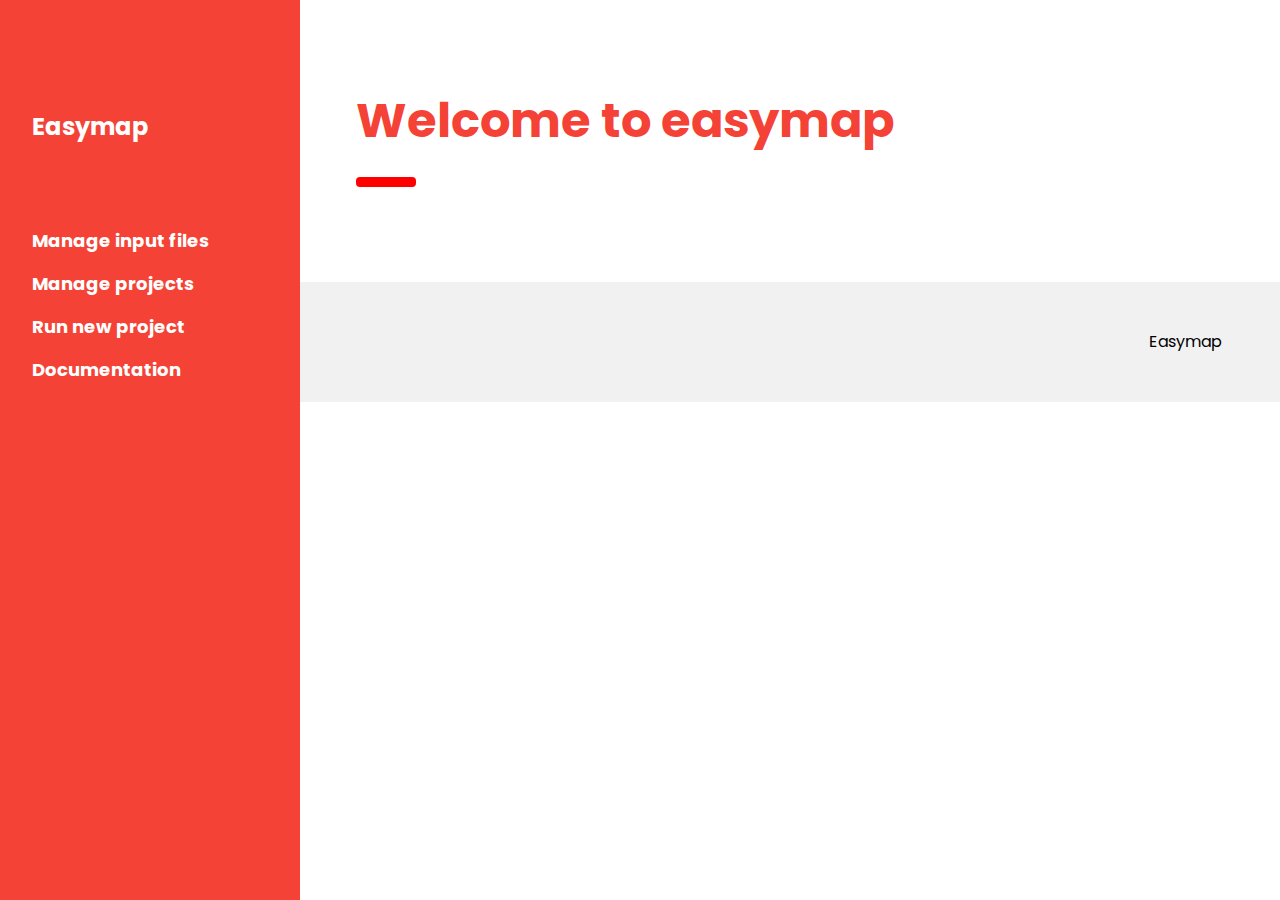
<file: web_interface/index.htm>
<!DOCTYPE html>
<html>
<title>Easymap</title>
<meta charset="UTF-8">
<meta name="viewport" content="width=device-width, initial-scale=1">
<link rel="stylesheet" href="css/w3c.css">
<link rel="stylesheet" href="css/style.css">
<link rel="stylesheet" href="https://fonts.googleapis.com/css?family=Poppins">
<style>
body,h1,h2,h3,h4,h5 {font-family: "Poppins", sans-serif}
body {font-size:16px;}
.w3-half img{margin-bottom:-6px;margin-top:16px;opacity:0.8;cursor:pointer}
.w3-half img:hover{opacity:1}
</style>
<body>

<!-- Sidebar/menu -->
<nav class="w3-sidebar w3-red w3-collapse w3-top w3-large w3-padding" style="z-index:3;width:300px;font-weight:bold;" id="mySidebar"><br>
  <a href="javascript:void(0)" onclick="w3_close()" class="w3-button w3-hide-large w3-display-topleft" style="width:100%;font-size:22px">Close Menu</a>
  <div class="w3-container">
    <h3 class="w3-padding-64"><b>Easymap</b></h3>
  </div>
  <div class="w3-bar-block">
    <a href="manage-input-files.htm" onclick="w3_close()" class="w3-bar-item w3-button w3-hover-white">Manage input files</a> 
    <a href="manage-projects.htm" onclick="w3_close()" class="w3-bar-item w3-button w3-hover-white">Manage projects</a> 
    <a href="run-new-project.htm" onclick="w3_close()" class="w3-bar-item w3-button w3-hover-white">Run new project</a> 
    <a href="documentation.htm" onclick="w3_close()" class="w3-bar-item w3-button w3-hover-white">Documentation</a>
  </div>
</nav>

<!-- Top menu on small screens -->
<header class="w3-container w3-top w3-hide-large w3-red w3-xlarge w3-padding">
  <a href="javascript:void(0)" class="w3-button w3-red w3-margin-right" onclick="w3_open()">☰</a>
  <span>Easymap</span>
</header>

<!-- Overlay effect when opening sidebar on small screens -->
<div class="w3-overlay w3-hide-large" onclick="w3_close()" style="cursor:pointer" title="close side menu" id="myOverlay"></div>

<!-- beginning of page content -->
<div class="w3-main" style="margin-left:340px;margin-right:40px">

  <div class="w3-container" style="margin-top:75px">
    <h1 class="w3-xxxlarge w3-text-red"><b>Welcome to easymap</b></h1>
    <hr style="width:50px;border:5px solid red" class="w3-round">
  </div>
  
<!-- End of page content -->
</div>

<!-- W3.CSS Container -->
<div class="w3-light-grey w3-container w3-padding-32" style="margin-top:75px;padding-right:58px"><p class="w3-right">Easymap</a></p></div>

<script>
// Script to open and close sidebar
function w3_open() {
    document.getElementById("mySidebar").style.display = "block";
    document.getElementById("myOverlay").style.display = "block";
}
 
function w3_close() {
    document.getElementById("mySidebar").style.display = "none";
    document.getElementById("myOverlay").style.display = "none";
}
/*
// Modal Image Gallery
function onClick(element) {
  document.getElementById("img01").src = element.src;
  document.getElementById("modal01").style.display = "block";
  var captionText = document.getElementById("caption");
  captionText.innerHTML = element.alt;
}
*/
</script>

</body>
</html>
</file>
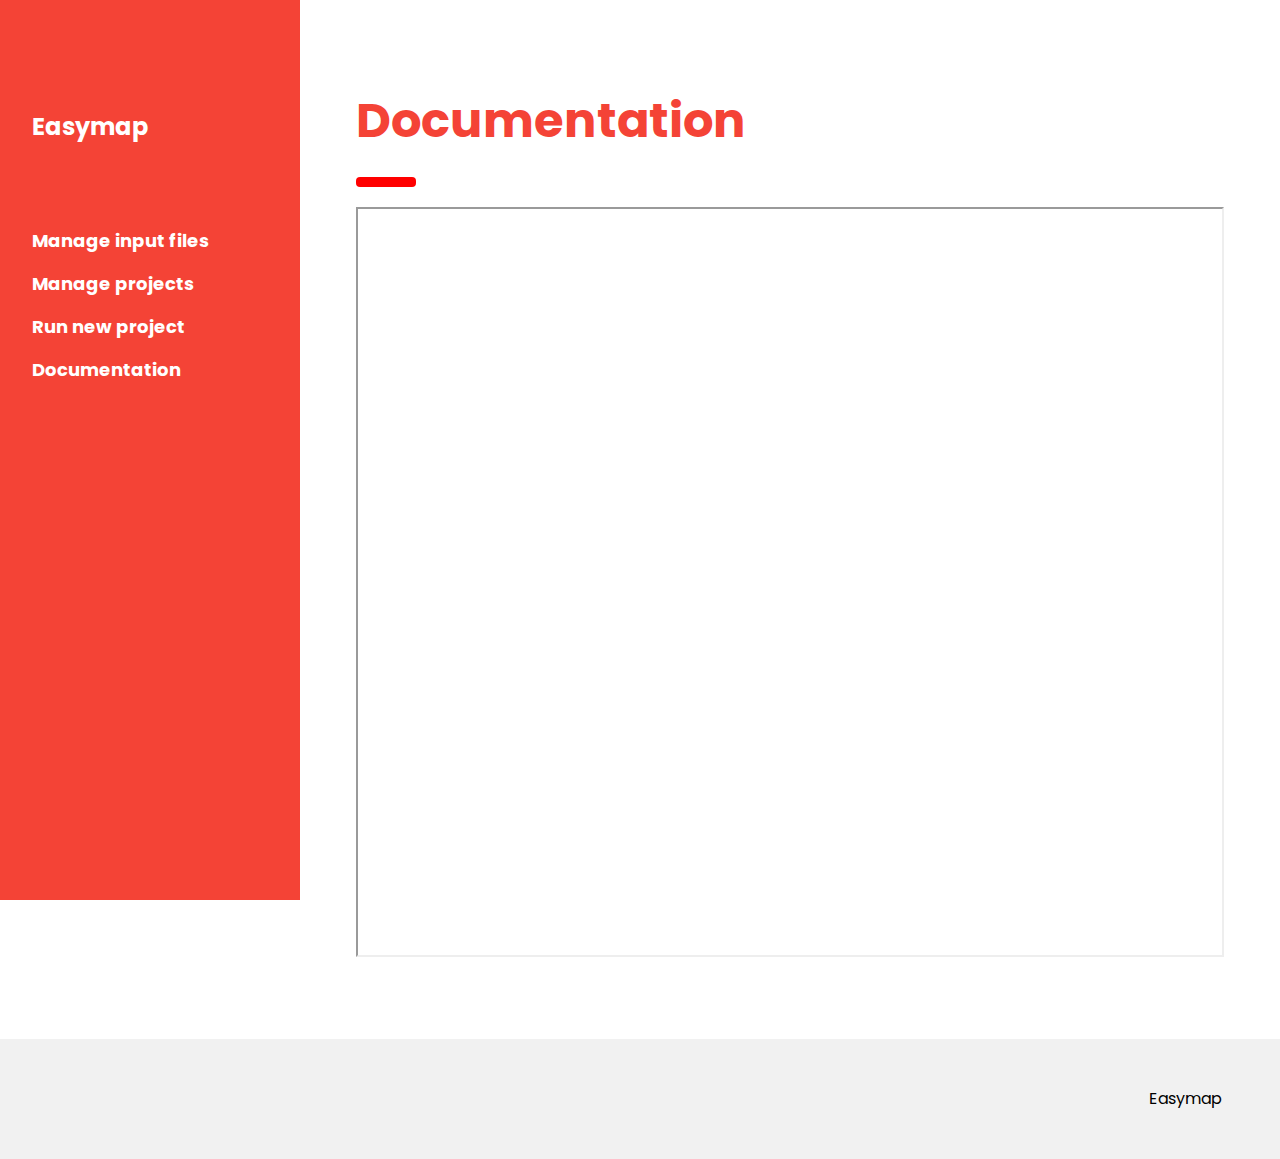
<file: web_interface/documentation.htm>
<!DOCTYPE html>
<html>
<title>Easymap</title>
<meta charset="UTF-8">
<meta name="viewport" content="width=device-width, initial-scale=1">

<link rel="stylesheet" href="css/w3c.css">
<link rel="stylesheet" href="css/style.css">
<link rel="stylesheet" href="https://fonts.googleapis.com/css?family=Poppins">

<style>
body,h1,h2,h3,h4,h5 {font-family: "Poppins", sans-serif}
body {font-size:16px;}
.w3-half img{margin-bottom:-6px;margin-top:16px;opacity:0.8;cursor:pointer}
.w3-half img:hover{opacity:1}
</style>

<body>

<!-- Sidebar/menu -->
<nav class="w3-sidebar w3-red w3-collapse w3-top w3-large w3-padding" style="z-index:3;width:300px;font-weight:bold;" id="mySidebar"><br>
  <a href="javascript:void(0)" onclick="w3_close()" class="w3-button w3-hide-large w3-display-topleft" style="width:100%;font-size:22px">Close Menu</a>
  <div class="w3-container">
    <h3 class="w3-padding-64"><b>Easymap</b></h3>
  </div>
  <div class="w3-bar-block">
    <a href="manage-input-files.htm" onclick="w3_close()" class="w3-bar-item w3-button w3-hover-white">Manage input files</a> 
    <a href="manage-projects.htm" onclick="w3_close()" class="w3-bar-item w3-button w3-hover-white">Manage projects</a> 
    <a href="run-new-project.htm" onclick="w3_close()" class="w3-bar-item w3-button w3-hover-white">Run new project</a> 
    <a href="documentation.htm" onclick="w3_close()" class="w3-bar-item w3-button w3-hover-white">Documentation</a>
  </div>
</nav>

<!-- Top menu on small screens -->
<header class="w3-container w3-top w3-hide-large w3-red w3-xlarge w3-padding">
  <a href="javascript:void(0)" class="w3-button w3-red w3-margin-right" onclick="w3_open()">☰</a>
  <span>Easymap</span>
</header>

<!-- Overlay effect when opening sidebar on small screens -->
<div class="w3-overlay w3-hide-large" onclick="w3_close()" style="cursor:pointer" title="close side menu" id="myOverlay"></div>

<!-- beginning of page content -->
<div class="w3-main" style="margin-left:340px;margin-right:40px">

  <div class="w3-container" style="margin-top:75px">
    <h1 class="w3-xxxlarge w3-text-red"><b>Documentation</b></h1>
    <hr style="width:50px;border:5px solid red" class="w3-round">
    
    <!-- here goes content -->
    <div>
    	<iframe src="pdf/easymap-documentation.pdf" width="100%" height="750px">
    	 This browser does not support PDFs. Please download the PDF to view it:
    	 <a href="pdf/easymap-documentation.pdf">Download PDF</a>
		  </iframe>
    </div>

  </div>
<!-- End of page content -->
</div>

<!-- W3.CSS Container -->
<div class="w3-light-grey w3-container w3-padding-32" style="margin-top:75px;padding-right:58px"><p class="w3-right">Easymap</a></p></div>

<script>
// Script to open and close sidebar
function w3_open() {
    document.getElementById("mySidebar").style.display = "block";
    document.getElementById("myOverlay").style.display = "block";
}
 
function w3_close() {
    document.getElementById("mySidebar").style.display = "none";
    document.getElementById("myOverlay").style.display = "none";
}
/*
// Modal Image Gallery
function onClick(element) {
  document.getElementById("img01").src = element.src;
  document.getElementById("modal01").style.display = "block";
  var captionText = document.getElementById("caption");
  captionText.innerHTML = element.alt;
}
*/
</script>

</body>
</html>
</file>
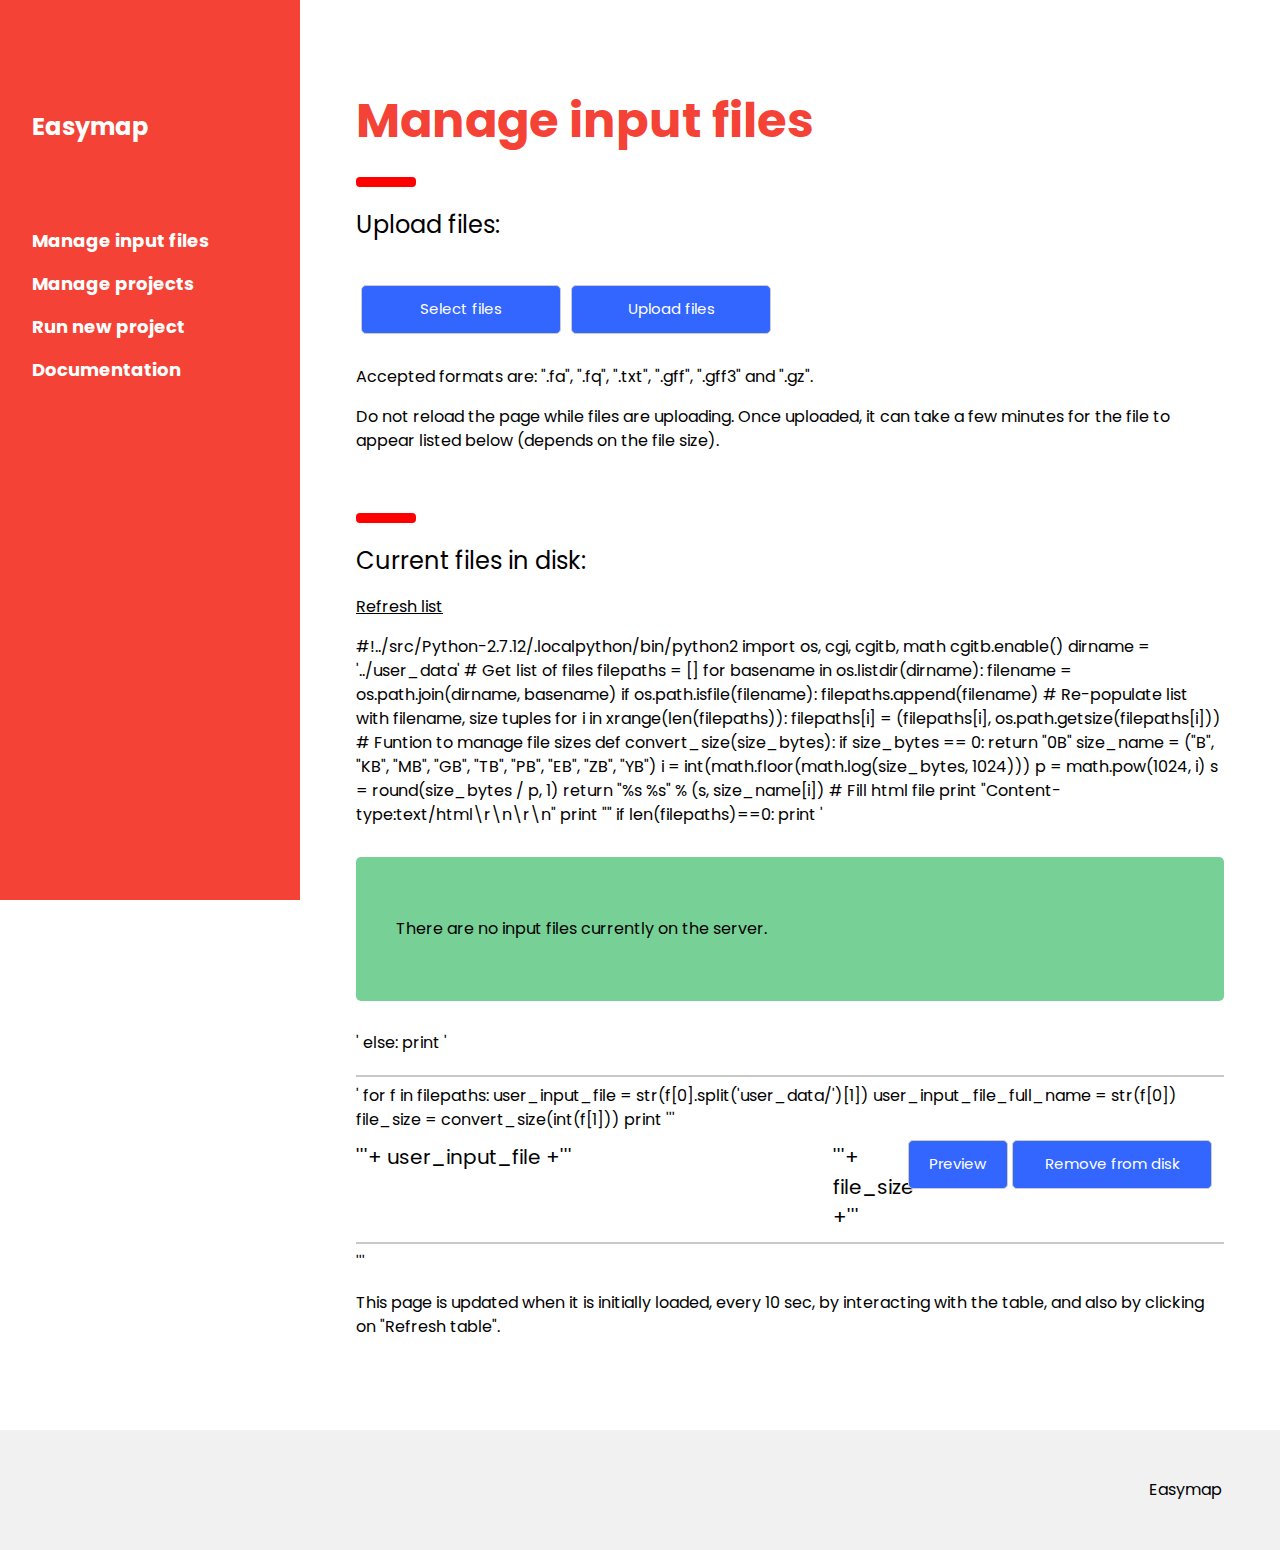
<file: web_interface/manage-input-files.htm>
<!DOCTYPE html>
<html>
<title>Easymap</title>
<meta charset="UTF-8">
<meta name="viewport" content="width=device-width, initial-scale=1">
<link rel="stylesheet" href="css/w3c.css">
<link rel="stylesheet" href="css/style.css">
<link rel="stylesheet" href="https://fonts.googleapis.com/css?family=Poppins">
<script type="text/javascript" src="plupload-2.3.1/js/plupload.full.min.js"></script>
<!-- <script type="text/javascript" src="upload-files.js"></script> -->
<script type="text/javascript" src="js/manage-input-files.js"></script>
<style>
body,h1,h2,h3,h4,h5 {font-family: "Poppins", sans-serif}
body {font-size:16px;}
.w3-half img{margin-bottom:-6px;margin-top:16px;opacity:0.8;cursor:pointer}
.w3-half img:hover{opacity:1}
</style>
<body>

<!-- Sidebar/menu -->
<nav class="w3-sidebar w3-red w3-collapse w3-top w3-large w3-padding" style="z-index:3;width:300px;font-weight:bold;" id="mySidebar"><br>
  <a href="javascript:void(0)" onclick="w3_close()" class="w3-button w3-hide-large w3-display-topleft" style="width:100%;font-size:22px">Close Menu</a>
  <div class="w3-container">
    <h3 class="w3-padding-64"><b>Easymap</b></h3>
  </div>
  <div class="w3-bar-block">
    <a href="manage-input-files.htm" onclick="w3_close()" class="w3-bar-item w3-button w3-hover-white">Manage input files</a> 
    <a href="manage-projects.htm" onclick="w3_close()" class="w3-bar-item w3-button w3-hover-white">Manage projects</a> 
    <a href="run-new-project.htm" onclick="w3_close()" class="w3-bar-item w3-button w3-hover-white">Run new project</a> 
    <a href="documentation.htm" onclick="w3_close()" class="w3-bar-item w3-button w3-hover-white">Documentation</a>
  </div>
</nav>

<!-- Top menu on small screens -->
<header class="w3-container w3-top w3-hide-large w3-red w3-xlarge w3-padding">
  <a href="javascript:void(0)" class="w3-button w3-red w3-margin-right" onclick="w3_open()">☰</a>
  <span>Easymap</span>
</header>

<!-- Overlay effect when opening sidebar on small screens -->
<div class="w3-overlay w3-hide-large" onclick="w3_close()" style="cursor:pointer" title="close side menu" id="myOverlay"></div>

<!-- beginning of page content -->
<div class="w3-main" style="margin-left:340px;margin-right:40px">

  <div class="w3-container" style="margin-top:75px">
    <h1 class="w3-xxxlarge w3-text-red"><b>Manage input files</b></h1>
    <hr style="width:50px;border:5px solid red" class="w3-round">
    
    <h3>Upload files:</h3>
    <div id="filelist">Your browser doesn't have Flash, Silverlight or HTML5 support.</div>
    <br />
    <div id="container">
      <a id="pickfiles" class="button" href="javascript:;">Select files</a> 
      <a id="uploadfiles" class="button" href="javascript:;">Upload files</a>
      <br /><br /><br />
      <p>Accepted formats are: ".fa", ".fq", ".txt", ".gff", ".gff3" and ".gz".</p>
      <p>Do not reload the page while files are uploading. Once uploaded, it can take
      a few minutes for the file to appear listed below (depends on the file size).</p>
    </div>
    <br />
    <pre id="console"></pre>
    
    <hr style="width:50px;border:5px solid red" class="w3-round">
    <h3>Current files in disk:</h3>
    <p><a href="" onclick="filesInfo()">Refresh list</a></p>
    <div id="filesInfo">
    	<!-- Here goes dynamic content with file info and tools to manipulate files -->
    </div>
    <p>This page is updated when it is initially loaded, every 10 sec,
    by interacting with the table, and also by clicking on "Refresh table".</p>
  </div>

<!-- End of page content -->
</div>

<!-- W3.CSS Container -->
<div class="w3-light-grey w3-container w3-padding-32" style="margin-top:75px;padding-right:58px"><p class="w3-right">Easymap</a></p></div>

<script>
// Script to open and close sidebar
function w3_open() {
    document.getElementById("mySidebar").style.display = "block";
    document.getElementById("myOverlay").style.display = "block";
}
 
function w3_close() {
    document.getElementById("mySidebar").style.display = "none";
    document.getElementById("myOverlay").style.display = "none";
}
/*
// Modal Image Gallery
function onClick(element) {
  document.getElementById("img01").src = element.src;
  document.getElementById("modal01").style.display = "block";
  var captionText = document.getElementById("caption");
  captionText.innerHTML = element.alt;
}
*/
</script>

</body>
</html>
</file>
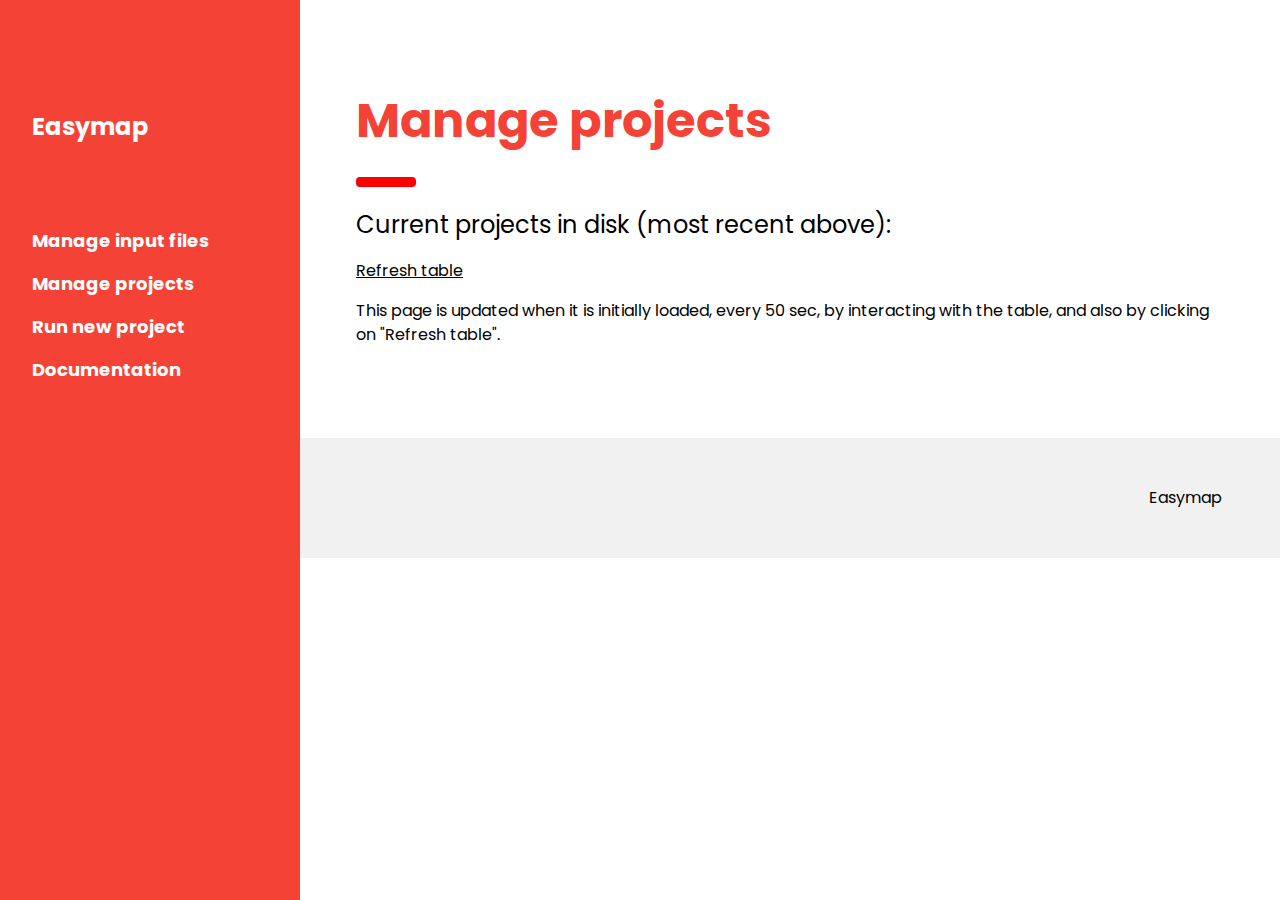
<file: web_interface/manage-projects.htm>
<!DOCTYPE html>
<html>
<title>Easymap</title>
<meta charset="UTF-8">
<meta name="viewport" content="width=device-width, initial-scale=1">
<link rel="stylesheet" href="css/w3c.css">
<link rel="stylesheet" href="css/style.css">
<link rel="stylesheet" href="https://fonts.googleapis.com/css?family=Poppins">
<script type="text/javascript" src="js/manage-projects.js"></script>
<style>
body,h1,h2,h3,h4,h5 {font-family: "Poppins", sans-serif}
body {font-size:16px;}
.w3-half img{margin-bottom:-6px;margin-top:16px;opacity:0.8;cursor:pointer}
.w3-half img:hover{opacity:1}
</style>
<body>

<!-- Sidebar/menu -->
<nav class="w3-sidebar w3-red w3-collapse w3-top w3-large w3-padding" style="z-index:3;width:300px;font-weight:bold;" id="mySidebar"><br>
  <a href="javascript:void(0)" onclick="w3_close()" class="w3-button w3-hide-large w3-display-topleft" style="width:100%;font-size:22px">Close Menu</a>
  <div class="w3-container">
    <h3 class="w3-padding-64"><b>Easymap</b></h3>
  </div>
  <div class="w3-bar-block">
    <a href="manage-input-files.htm" onclick="w3_close()" class="w3-bar-item w3-button w3-hover-white">Manage input files</a> 
    <a href="manage-projects.htm" onclick="w3_close()" class="w3-bar-item w3-button w3-hover-white">Manage projects</a> 
    <a href="run-new-project.htm" onclick="w3_close()" class="w3-bar-item w3-button w3-hover-white">Run new project</a> 
    <a href="documentation.htm" onclick="w3_close()" class="w3-bar-item w3-button w3-hover-white">Documentation</a>
  </div>
</nav>

<!-- Top menu on small screens -->
<header class="w3-container w3-top w3-hide-large w3-red w3-xlarge w3-padding">
  <a href="javascript:void(0)" class="w3-button w3-red w3-margin-right" onclick="w3_open()">☰</a>
  <span>Easymap</span>
</header>

<!-- Overlay effect when opening sidebar on small screens -->
<div class="w3-overlay w3-hide-large" onclick="w3_close()" style="cursor:pointer" title="close side menu" id="myOverlay"></div>

<!-- beginning of page content -->
<div class="w3-main" style="margin-left:340px;margin-right:40px">

  <div class="w3-container" style="margin-top:75px">
    <h1 class="w3-xxxlarge w3-text-red"><b>Manage projects</b></h1>
    <hr style="width:50px;border:5px solid red" class="w3-round">
    <h3>Current projects in disk (most recent above):</h3>
    <p><a href="" onclick="projectsInfo()">Refresh table</a></p>
    <div id="projectsInfo">
    	<!-- Here goes dynamic content with projects info and tools to manipulate projects -->
    </div>
    <p>This page is updated when it is initially loaded, every 50 sec,
    by interacting with the table, and also by clicking on "Refresh table".</p>
  </div>
  
<!-- End of page content -->
</div>

<!-- W3.CSS Container -->
<div class="w3-light-grey w3-container w3-padding-32" style="margin-top:75px;padding-right:58px"><p class="w3-right">Easymap</a></p></div>

<script>
// Script to open and close sidebar
function w3_open() {
    document.getElementById("mySidebar").style.display = "block";
    document.getElementById("myOverlay").style.display = "block";
}
 
function w3_close() {
    document.getElementById("mySidebar").style.display = "none";
    document.getElementById("myOverlay").style.display = "none";
}
/*
// Modal Image Gallery
function onClick(element) {
  document.getElementById("img01").src = element.src;
  document.getElementById("modal01").style.display = "block";
  var captionText = document.getElementById("caption");
  captionText.innerHTML = element.alt;
}
*/
</script>

</body>
</html>
</file>
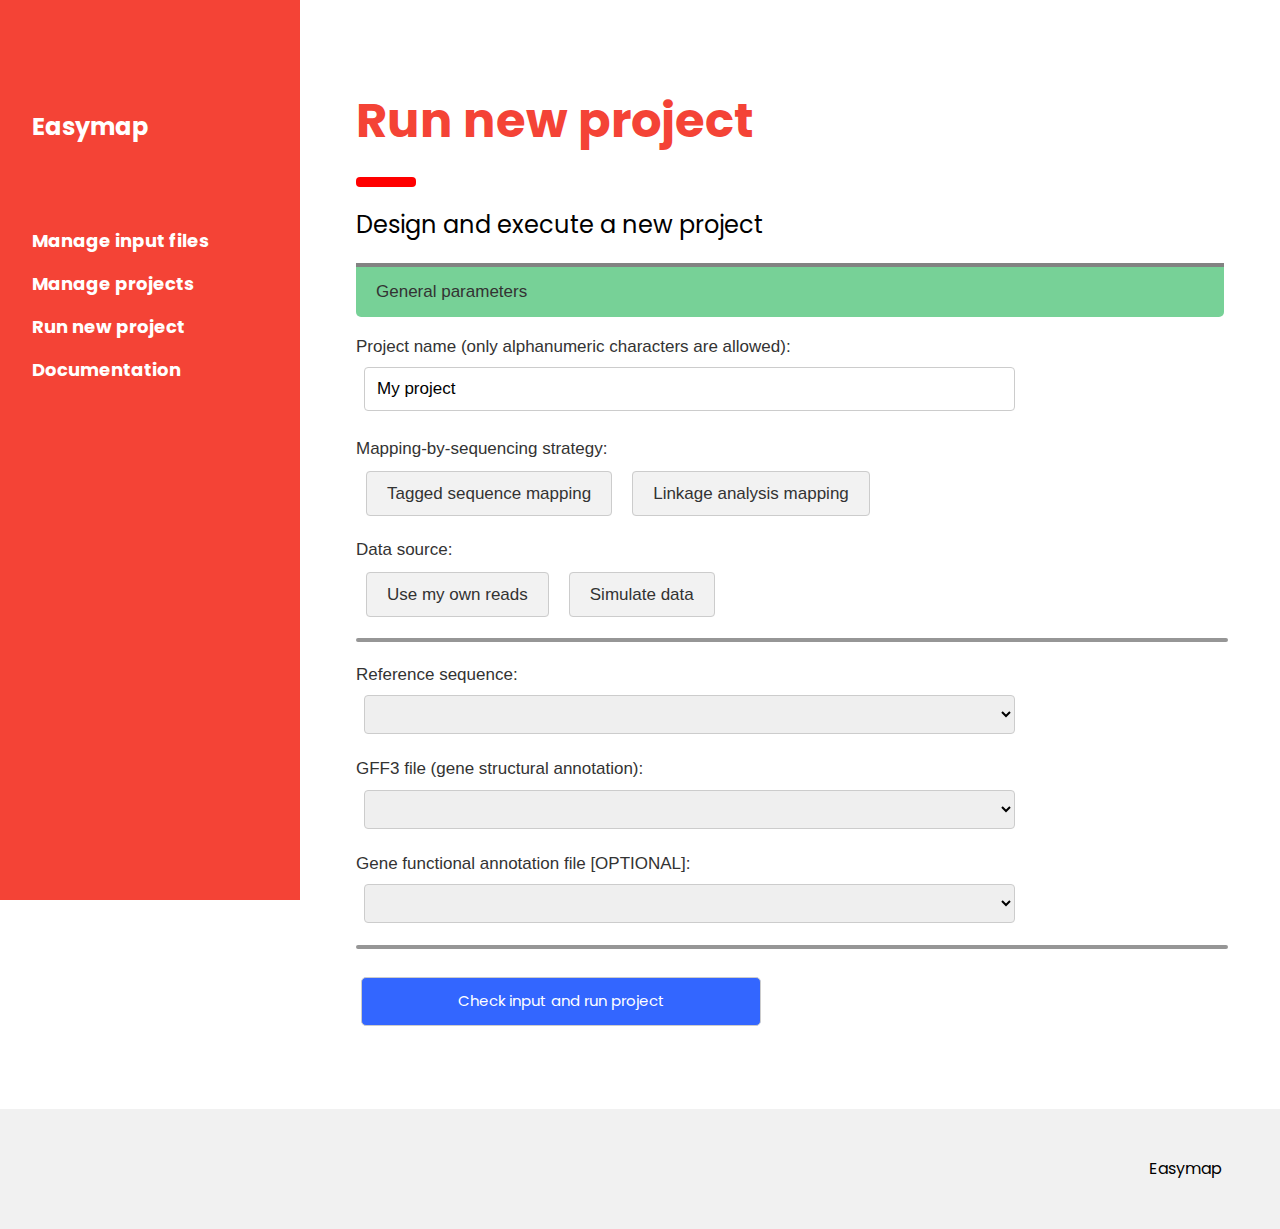
<file: web_interface/run-new-project.htm>
<!DOCTYPE html>
<html>
<title>Easymap</title>
<meta charset="UTF-8">
<meta name="viewport" content="width=device-width, initial-scale=1">

<link rel="stylesheet" href="css/w3c.css">
<link rel="stylesheet" href="css/style.css">
<link rel="stylesheet" href="https://fonts.googleapis.com/css?family=Poppins">

<script type="text/javascript" src="js/run-new-project.js"></script>

<style>
body,h1,h2,h3,h4,h5 {font-family: "Poppins", sans-serif}
body {font-size:16px;}
.w3-half img{margin-bottom:-6px;margin-top:16px;opacity:0.8;cursor:pointer}
.w3-half img:hover{opacity:1}
</style>

<body>

<!-- Sidebar/menu -->
<nav class="w3-sidebar w3-red w3-collapse w3-top w3-large w3-padding" style="z-index:3;width:300px;font-weight:bold;" id="mySidebar"><br>
  <a href="javascript:void(0)" onclick="w3_close()" class="w3-button w3-hide-large w3-display-topleft" style="width:100%;font-size:22px">Close Menu</a>
  <div class="w3-container">
    <h3 class="w3-padding-64"><b>Easymap</b></h3>
  </div>
  <div class="w3-bar-block">
    <a href="manage-input-files.htm" onclick="w3_close()" class="w3-bar-item w3-button w3-hover-white">Manage input files</a> 
    <a href="manage-projects.htm" onclick="w3_close()" class="w3-bar-item w3-button w3-hover-white">Manage projects</a> 
    <a href="run-new-project.htm" onclick="w3_close()" class="w3-bar-item w3-button w3-hover-white">Run new project</a> 
    <a href="documentation.htm" onclick="w3_close()" class="w3-bar-item w3-button w3-hover-white">Documentation</a>
  </div>
</nav>

<!-- Top menu on small screens -->
<header class="w3-container w3-top w3-hide-large w3-red w3-xlarge w3-padding">
  <a href="javascript:void(0)" class="w3-button w3-red w3-margin-right" onclick="w3_open()">☰</a>
  <span>Easymap</span>
</header>

<!-- Overlay effect when opening sidebar on small screens -->
<div class="w3-overlay w3-hide-large" onclick="w3_close()" style="cursor:pointer" title="close side menu" id="myOverlay"></div>

<!-- beginning of page content -->
<div class="w3-main" style="margin-left:340px;margin-right:40px">

  <div class="w3-container" style="margin-top:75px">
    <h1 class="w3-xxxlarge w3-text-red"><b>Run new project</b></h1>
    <hr style="width:50px;border:5px solid red" class="w3-round">
    <h3>Design and execute a new project</h3>
    
    <!-- If the size of data or the number or currently running projects is over the limits established by machine administrator,
    display Warning messages and do not display div with id runNewProject -->
    
    <div id="sizeWarning" class="warningMessage"></div>
    <div id="simultWarning" class="warningMessage"></div>
    
    <div id="runNewProject">

    	<form id="form1">
			
			<div class="formInfo" id="formInfoSim">General parameters</div>
			
			<p>
				Project name (only alphanumeric characters are allowed):<br>
				<input type="text" name="projectName" value="My project" />
				<div id="projectNameValidationInfo" class="warningMessage"></div>
			</p>
			
			Mapping-by-sequencing strategy:
			<div class="buttons-wrap" id="analysisTypeWrap">
				<div class="mx-button">
					<input type="radio" class="analysisType" name="mx12" id="button1" />
					<label for="button1" unselectable>Tagged sequence mapping</label>
				</div>
				<div class="mx-button">
					<input type="radio" class="analysisType" name="mx12" id="button2" />
					<label for="button2" unselectable>Linkage analysis mapping</label>
				</div>
				<div class="clear-floats"></div>
			</div>

			<div id="analysisTypeValidationInfo" class="warningMessage"></div>
			
			Data source:
			<div class="buttons-wrap">
				<div class="mx-button">
					<input type="radio" class="dataSource" name="mx34" id="button3" />
					<label for="button3" unselectable>Use my own reads</label>
				</div>
				<div class="mx-button">
					<input type="radio" class="dataSource" name="mx34" id="button4" />
					<label for="button4" unselectable>Simulate data</label>
				</div>
				<div class="clear-floats"></div>
			</div>

			<div id="dataSourceValidationInfo" class="warningMessage"></div>

			<hr style="width: 100%; border: 2px solid rgb(150,150,150)" class="w3-round">
			
			Reference sequence:<br>
			<select id="refFileSelector" style="display:block; margin-bottom:22px;"></select>
			<div id="refSeqValidationInfo" class="warningMessage"></div>
			
			<div id="insSeqField"> <!-- Not displayed by default -->
				Insertion sequence file:<br>
				<select id="insFileSelector" style="display:block; margin-bottom:22px;"></select>
				<div id="insFileValidationInfo" class="warningMessage"></div>
			</div>
			
			GFF3 file (gene structural annotation):<br>
			<select id="gffFileSelector" style="display:block; margin-bottom:22px;"></select>
			<div id="gffFileValidationInfo" class="warningMessage"></div>

			Gene functional annotation file [OPTIONAL]:<br>
			<select id="annFileSelector" style="display:block; margin-bottom:22px;"></select>
			<div id="annFileValidationInfo" class="warningMessage"></div>
			
			<div id="backgroundCrossCtype" style="display:none;"> <!-- Not displayed by default -->
				<hr style="width: 100%; border: 2px solid rgb(150,150,150)" class="w3-round">
				
				Mutant background:
				<div class="buttons-wrap">
					<div class="mx-button">
						<input type="radio" class="mutBackground" name="mxMB" id="button11" />
						<label for="button11" unselectable>Reference</label>
					</div>
					<div class="mx-button">
						<input type="radio" class="mutBackground" name="mxMB" id="button12" />
						<label for="button12" unselectable>Non-reference</label>
					</div>
					<div class="clear-floats"></div>
				</div>

				<div id="mutBackgroundValidationInfo" class="warningMessage"></div>

				Mapping cross performed:
				<div class="buttons-wrap">
					<div class="mx-button">
						<input type="radio" class="crossType" name="mxCR" id="button13" />
						<label for="button13" unselectable>Backcross</label>
					</div>
					<div class="mx-button">
						<input type="radio" class="crossType" name="mxCR" id="button14" />
						<label for="button14" unselectable>Outcross</label>
					</div>
					<div class="clear-floats"></div>
				</div>

				<div id="crossTypeValidationInfo" class="warningMessage"></div>

				Origin of the control reads:
				<div class="buttons-wrap">
					<div class="mx-button">
						<input type="radio" class="contType" name="mxCO" id="button15" />
						<label for="button15" unselectable>Mutant parental</label>
					</div>
					<div class="mx-button">
						<input type="radio" class="contType" name="mxCO" id="button16" />
						<label for="button16" unselectable>Polymorphic parental</label>
					</div>
					<div class="mx-button">
						<input type="radio" class="contType" name="mxCO" id="button17" />
						<label for="button17" unselectable>F2 wild-types</label>
					</div>
					<div class="clear-floats"></div>
				</div>

				<div id="contTypeValidationInfo" class="warningMessage"></div>

				<div id="backgroundCrossCtypeWarnMsg" class="warningMessage">Invalid combination. Easymap does not support this experimental design.</div>
			
				<hr style="width: 100%; border: 2px solid rgb(150,150,150)" class="w3-round">

				Use low stringency during SNP analysis?

				<div id="checkBoxStringency">
					<input type="checkbox" class="switch_1" id="stringency">
				</div>

				By default, Easymap only considers SNPs that pass certain quality checks. However, in some read datasets that are not optimal, 
				performing more lenient filtering can help to identify a candidate interval and the causal mutation. If you analyze your reads
				in the default mode and obtain very few SNPs or believe that the causal mutation could have been discarded, turn on this option
				and run the program again.

			</div>

			<div id="expDataInterface">
				<div class="formInfo" id="formInfoSim">Experimental reads</div>

				Problem reads (if your reads are paired-end, select both files while holding the Ctrl/Cmd key):<br>
				<select multiple id="readsProblemSelector" style="display:block; margin-bottom:22px;"></select>
				<div id="readsProblemWarnMsg" class="warningMessage">Please select one file for single-end reads and two files for paired-end reads.</div>
				<div id="readsProblemWarnMsg2" class="warningMessage">The problem and control read files must be different.</div>
				
				<div id="readsControl">
					Control reads (if your reads are paired-end, select both files while holding the Ctrl/Cmd key):<br>
					<select multiple id="readsControlSelector" style="display:block; margin-bottom:22px;"></select>
					<div id="readsControlWarnMsg" class="warningMessage">Please select one file for single-end reads and two files for paired-end reads.</div>
					<div id="readsControlWarnMsg2" class="warningMessage">The problem and control read files must be different.</div>
				</div>
			</div>
		
			<div id="simDataInterface">
				<div class="formInfo" id="formInfoSim">Simulation parameters</div>

				<div id="simMutInterface">
					Mutagenesis parameters:<br>
					<input type="text" name="simMut" class="sim" style="display:block;" value='{"numberMutations":"0"}' />
					<div id="simMutValMsg" class="warningMessage"></div>
				</div>
				
				<div id="simRecselInterface">
					Recombination and selection parameters:<br>
					<input type="text" name="simRecselA" class="sim" style="display:block;" value='{"contigCausalMut":"1", "posCausalMut":"1000000", "numRecChrs":"100"}' />
					<div id="simRecselAValMsg" class="warningMessage"></div>
					Contig recombination frequency distributions:<br>
					<input type="text" name="simRecselB" class="sim" style="display:block;" value='{"1":"0,14-1,31-2,33-3,15-4,5-5,2", "2":"0,24-1,42-2,25-3,6-4,1-5,2"}' />
					<div id="simReqselBValMsg" class="warningMessage"></div>
				</div>
		
				<div id="simSeqInterface">
					Sequencing parameters:<br>
					<input type="text" name="simSeq" class="sim" style="display:block;" value='{"lib":"-", "frSz":"500", "frSd":"100", "rdDepth":"50", "rdSz":"100", "rdSd":"0", "errRt":"1", "gcBias":"50"}' />
					<div id="simSeqValMsg" class="warningMessage"></div>
				</div>		
			</div>
			
			<div id="formButtons">
				<hr style="width: 100%; border: 2px solid rgb(150,150,150)" class="w3-round">

				<input type="button" class="button" id="checkFormButton" value="Check input and run project" style="display:block; width:400px;"/>
				
				<div class="checkout" id="checkout-error">
					Your input contains errors. Please review all the red messages in the form. Then, click on "Check input and run project" again.
					<p>If problems persist, please read the documentation.</p>
				</div>
				
				<div class="checkout" id="checkout-success">
					All inputs seem correct but you can review your project now.
					<p id="annReminderMsg" style="display:none;"></p>
					<p>if you are sure you want to start this project, click on the button below.</p>
					<input type="button" class="button" id="runProjectButton" value="Start project" style="display:block;" />
					<div style="clear:both;"></div>
				</div>
			</div>
		
		</form>
    </div>
  </div>
<!-- End of page content -->
</div>

<!-- W3.CSS Container -->
<div class="w3-light-grey w3-container w3-padding-32" style="margin-top:75px;padding-right:58px"><p class="w3-right">Easymap</a></p></div>

<script>
// Script to open and close sidebar
function w3_open() {
    document.getElementById("mySidebar").style.display = "block";
    document.getElementById("myOverlay").style.display = "block";
}
 
function w3_close() {
    document.getElementById("mySidebar").style.display = "none";
    document.getElementById("myOverlay").style.display = "none";
}
/*
// Modal Image Gallery
function onClick(element) {
  document.getElementById("img01").src = element.src;
  document.getElementById("modal01").style.display = "block";
  var captionText = document.getElementById("caption");
  captionText.innerHTML = element.alt;
}
*/
</script>

</body>
</html>
</file>
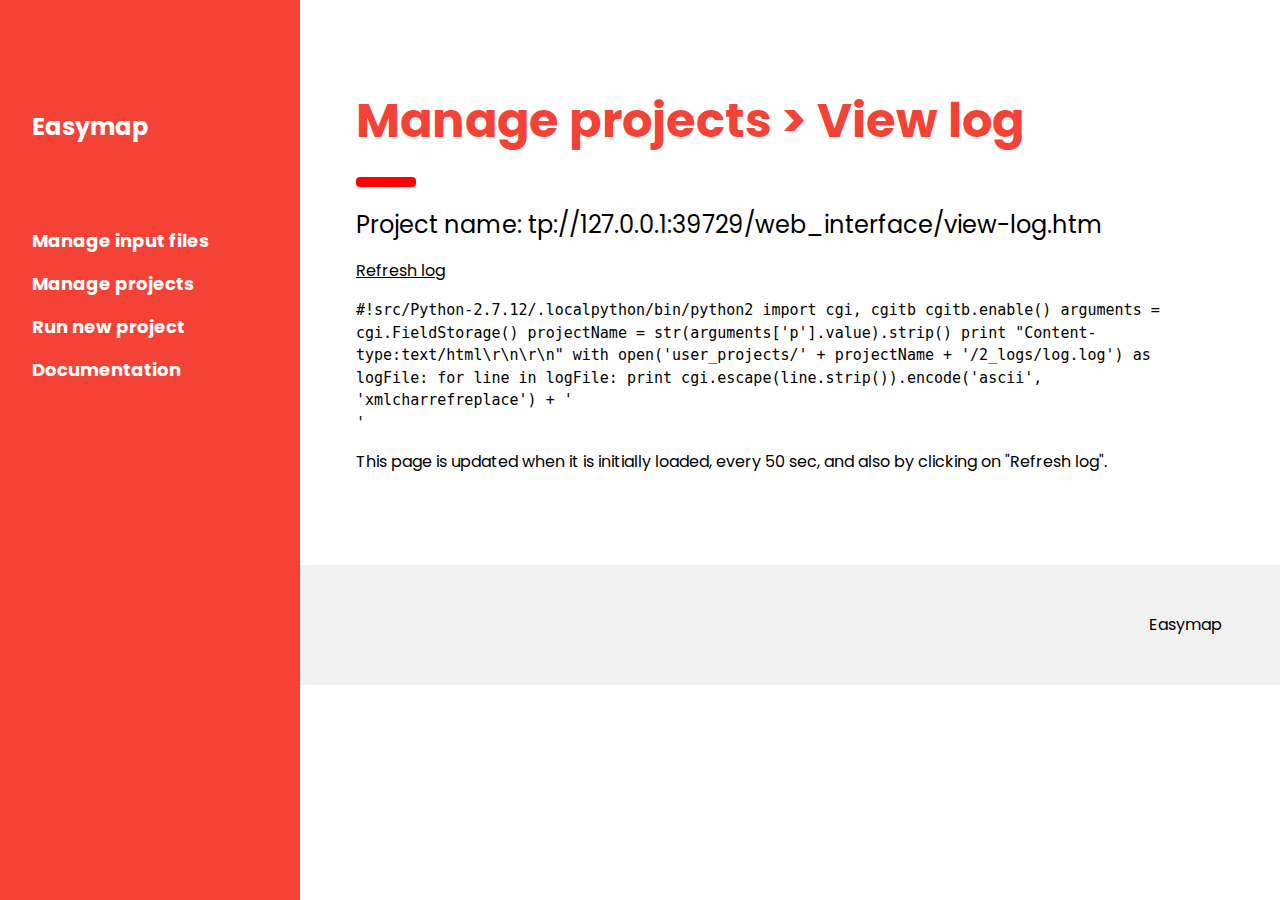
<file: web_interface/view-log.htm>
<!DOCTYPE html>
<html>
<title>Easymap</title>
<meta charset="UTF-8">
<meta name="viewport" content="width=device-width, initial-scale=1">
<link rel="stylesheet" href="css/w3c.css">
<link rel="stylesheet" href="https://fonts.googleapis.com/css?family=Poppins">
<script type="text/javascript" src="js/view-log.js"></script>
<style>
body,h1,h2,h3,h4,h5 {font-family: "Poppins", sans-serif}
body {font-size:16px;}
.w3-half img{margin-bottom:-6px;margin-top:16px;opacity:0.8;cursor:pointer}
.w3-half img:hover{opacity:1}
</style>
<body>

<!-- Sidebar/menu -->
<nav class="w3-sidebar w3-red w3-collapse w3-top w3-large w3-padding" style="z-index:3;width:300px;font-weight:bold;" id="mySidebar"><br>
  <a href="javascript:void(0)" onclick="w3_close()" class="w3-button w3-hide-large w3-display-topleft" style="width:100%;font-size:22px">Close Menu</a>
  <div class="w3-container">
    <h3 class="w3-padding-64"><b>Easymap</b></h3>
  </div>
  <div class="w3-bar-block">
    <a href="manage-input-files.htm" onclick="w3_close()" class="w3-bar-item w3-button w3-hover-white">Manage input files</a> 
    <a href="manage-projects.htm" onclick="w3_close()" class="w3-bar-item w3-button w3-hover-white">Manage projects</a> 
    <a href="run-new-project.htm" onclick="w3_close()" class="w3-bar-item w3-button w3-hover-white">Run new project</a> 
    <a href="documentation.htm" onclick="w3_close()" class="w3-bar-item w3-button w3-hover-white">Documentation</a>
  </div>
</nav>

<!-- Top menu on small screens -->
<header class="w3-container w3-top w3-hide-large w3-red w3-xlarge w3-padding">
  <a href="javascript:void(0)" class="w3-button w3-red w3-margin-right" onclick="w3_open()">☰</a>
  <span>Easymap</span>
</header>

<!-- Overlay effect when opening sidebar on small screens -->
<div class="w3-overlay w3-hide-large" onclick="w3_close()" style="cursor:pointer" title="close side menu" id="myOverlay"></div>

<!-- beginning of page content -->
<div class="w3-main" style="margin-left:340px;margin-right:40px">

  <div class="w3-container" style="margin-top:75px">
    <h1 class="w3-xxxlarge w3-text-red"><b>Manage projects > View log</b></h1>
    <hr style="width:50px;border:5px solid red" class="w3-round">
    <h3>Project name: <span id="projectName">
      <!-- HERE GOES PROJECT NAME RETRIEVED BY JS+PY -->
    </span></h3>
    <p><a href="#" onclick="logInfo()">Refresh log</a></p>
    <div id="logInfo" style="font-family:monospace; font-size:15px;">
      <!-- HERE GOES LOG CONTENT RETRIEVED BY JS+PY -->
    </div>
    <p>This page is updated when it is initially loaded, every 50 sec,
    and also by clicking on "Refresh log".</p>
  </div>

<!-- End of page content -->
</div>

<!-- W3.CSS Container -->
<div class="w3-light-grey w3-container w3-padding-32" style="margin-top:75px;padding-right:58px"><p class="w3-right">Easymap</a></p></div>

<script>
// Script to open and close sidebar
function w3_open() {
    document.getElementById("mySidebar").style.display = "block";
    document.getElementById("myOverlay").style.display = "block";
}
 
function w3_close() {
    document.getElementById("mySidebar").style.display = "none";
    document.getElementById("myOverlay").style.display = "none";
}
/*
// Modal Image Gallery
function onClick(element) {
  document.getElementById("img01").src = element.src;
  document.getElementById("modal01").style.display = "block";
  var captionText = document.getElementById("caption");
  captionText.innerHTML = element.alt;
}
*/
</script>

</body>
</html>
</file>
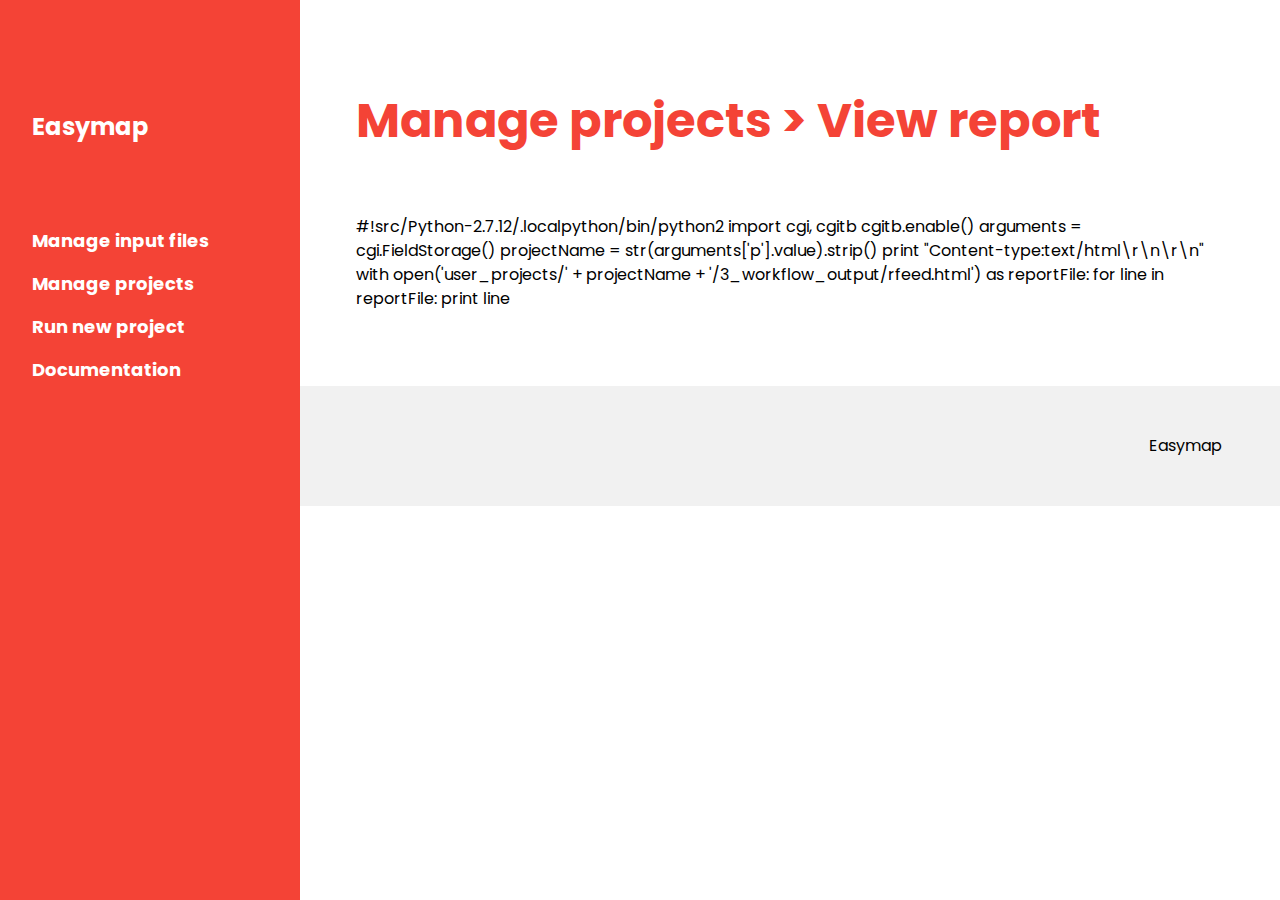
<file: web_interface/view-report.htm>
<!DOCTYPE html>
<html>
<title>Easymap</title>
<meta charset="UTF-8">
<meta name="viewport" content="width=device-width, initial-scale=1">
<link rel="stylesheet" href="css/w3c.css">
<link rel="stylesheet" href="https://fonts.googleapis.com/css?family=Poppins">
<script type="text/javascript" src="js/view-report.js"></script>
<style>
body,h1,h2,h3,h4,h5 {font-family: "Poppins", sans-serif}
body {font-size:16px;}
.w3-half img{margin-bottom:-6px;margin-top:16px;opacity:0.8;cursor:pointer}
.w3-half img:hover{opacity:1}
</style>
<body>

<!-- Sidebar/menu -->
<nav class="w3-sidebar w3-red w3-collapse w3-top w3-large w3-padding" style="z-index:3;width:300px;font-weight:bold;" id="mySidebar"><br>
  <a href="javascript:void(0)" onclick="w3_close()" class="w3-button w3-hide-large w3-display-topleft" style="width:100%;font-size:22px">Close Menu</a>
  <div class="w3-container">
    <h3 class="w3-padding-64"><b>Easymap</b></h3>
  </div>
  <div class="w3-bar-block">
    <a href="manage-input-files.htm" onclick="w3_close()" class="w3-bar-item w3-button w3-hover-white">Manage input files</a> 
    <a href="manage-projects.htm" onclick="w3_close()" class="w3-bar-item w3-button w3-hover-white">Manage projects</a> 
    <a href="run-new-project.htm" onclick="w3_close()" class="w3-bar-item w3-button w3-hover-white">Run new project</a> 
    <a href="documentation.htm" onclick="w3_close()" class="w3-bar-item w3-button w3-hover-white">Documentation</a>
  </div>
</nav>

<!-- Top menu on small screens -->
<header class="w3-container w3-top w3-hide-large w3-red w3-xlarge w3-padding no-print">
  <a href="javascript:void(0)" class="w3-button w3-red w3-margin-right" onclick="w3_open()">☰</a>
  <span>Easymap</span>
</header>

<!-- Overlay effect when opening sidebar on small screens -->
<div class="w3-overlay w3-hide-large" onclick="w3_close()" style="cursor:pointer" title="close side menu" id="myOverlay"></div>

<!-- beginning of page content -->
<div class="w3-main" style="margin-left:340px;margin-right:40px">

  <div class="w3-container" style="margin-top:75px">
    <h1 class="w3-xxxlarge w3-text-red no-print"><b>Manage projects > View report</b></h1>
    <br><br>
        
    <div id="reportInfo">
  		<!-- HERE GOES REPORT INFO RETRIEVED BY JS+PY -->
    </div>
    
  </div>

<!-- End of page content -->
</div>

<!-- W3.CSS Container -->
<div class="w3-light-grey w3-container w3-padding-32" style="margin-top:75px;padding-right:58px"><p class="w3-right">Easymap</a></p></div>

<script>
// Script to open and close sidebar
function w3_open() {
    document.getElementById("mySidebar").style.display = "block";
    document.getElementById("myOverlay").style.display = "block";
}
 
function w3_close() {
    document.getElementById("mySidebar").style.display = "none";
    document.getElementById("myOverlay").style.display = "none";
}
/*
// Modal Image Gallery
function onClick(element) {
  document.getElementById("img01").src = element.src;
  document.getElementById("modal01").style.display = "block";
  var captionText = document.getElementById("caption");
  captionText.innerHTML = element.alt;
}
*/
</script>

</body>
</html>
</file>
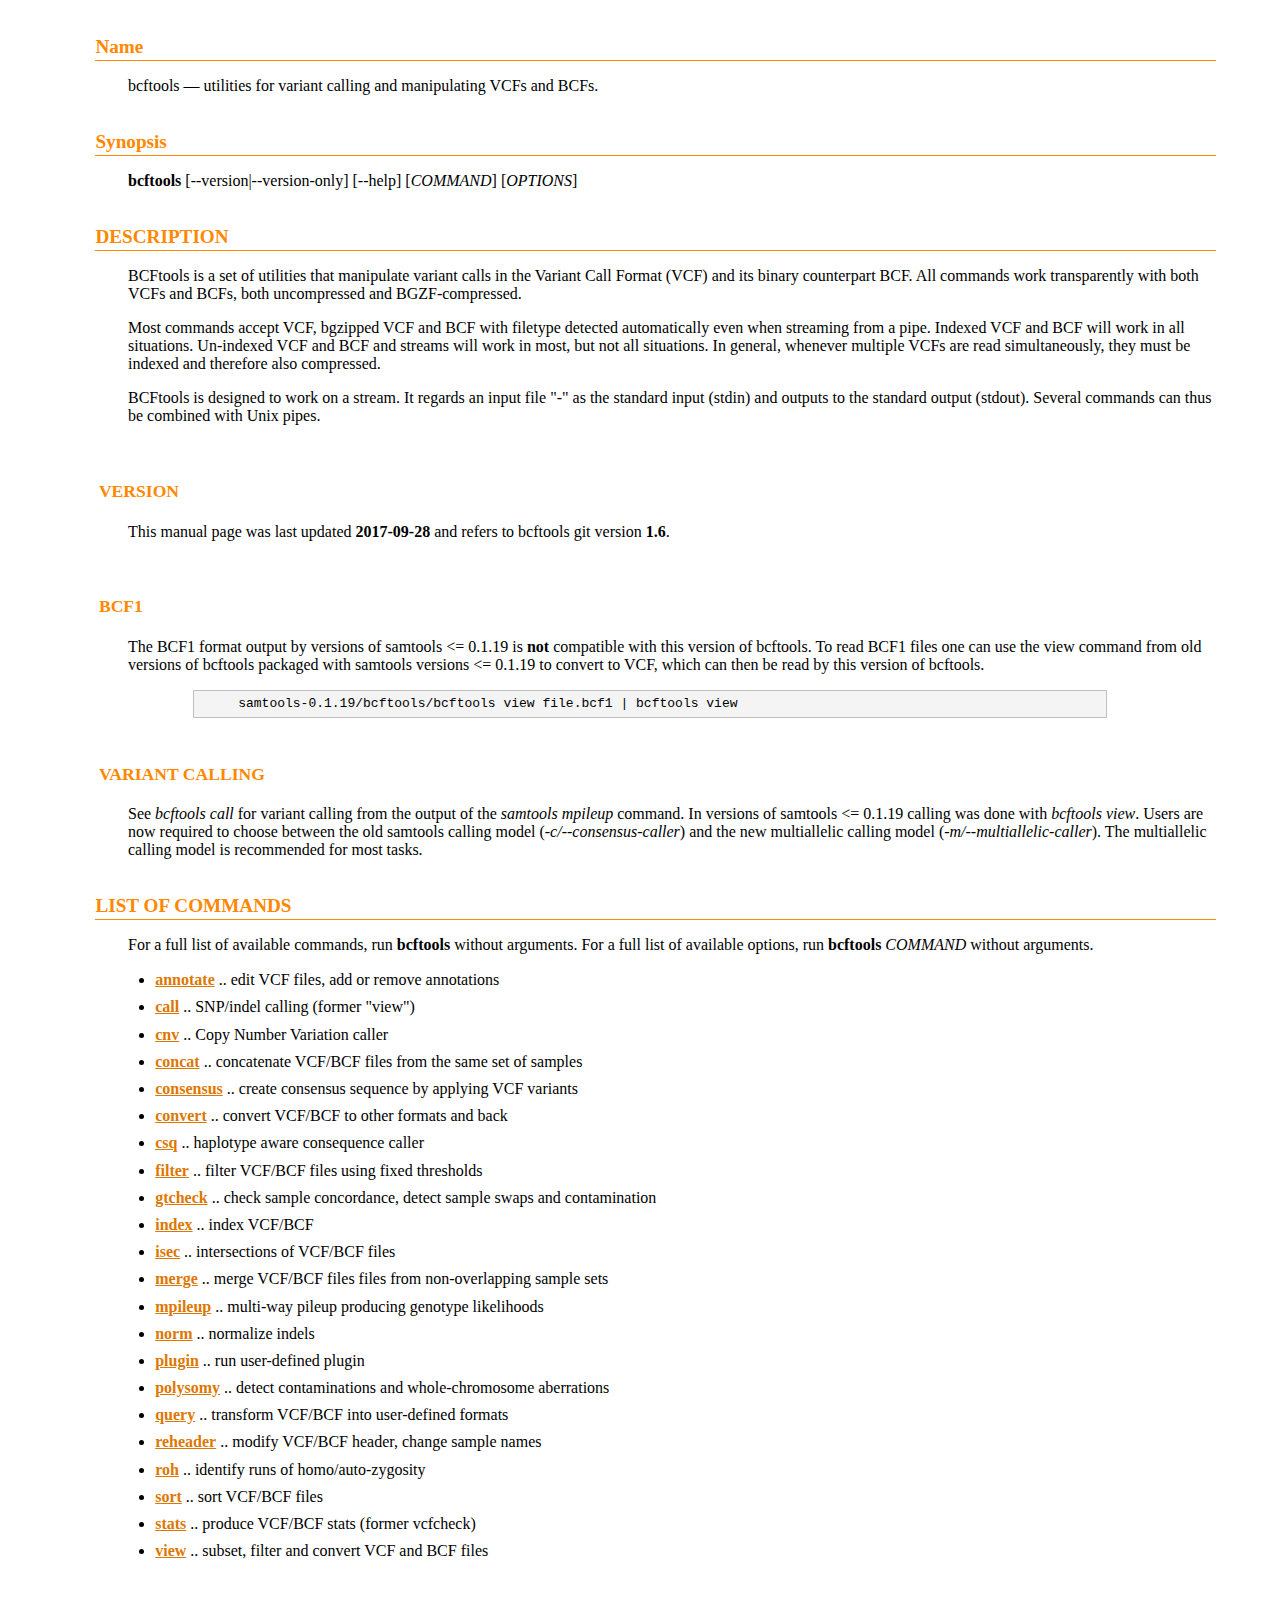
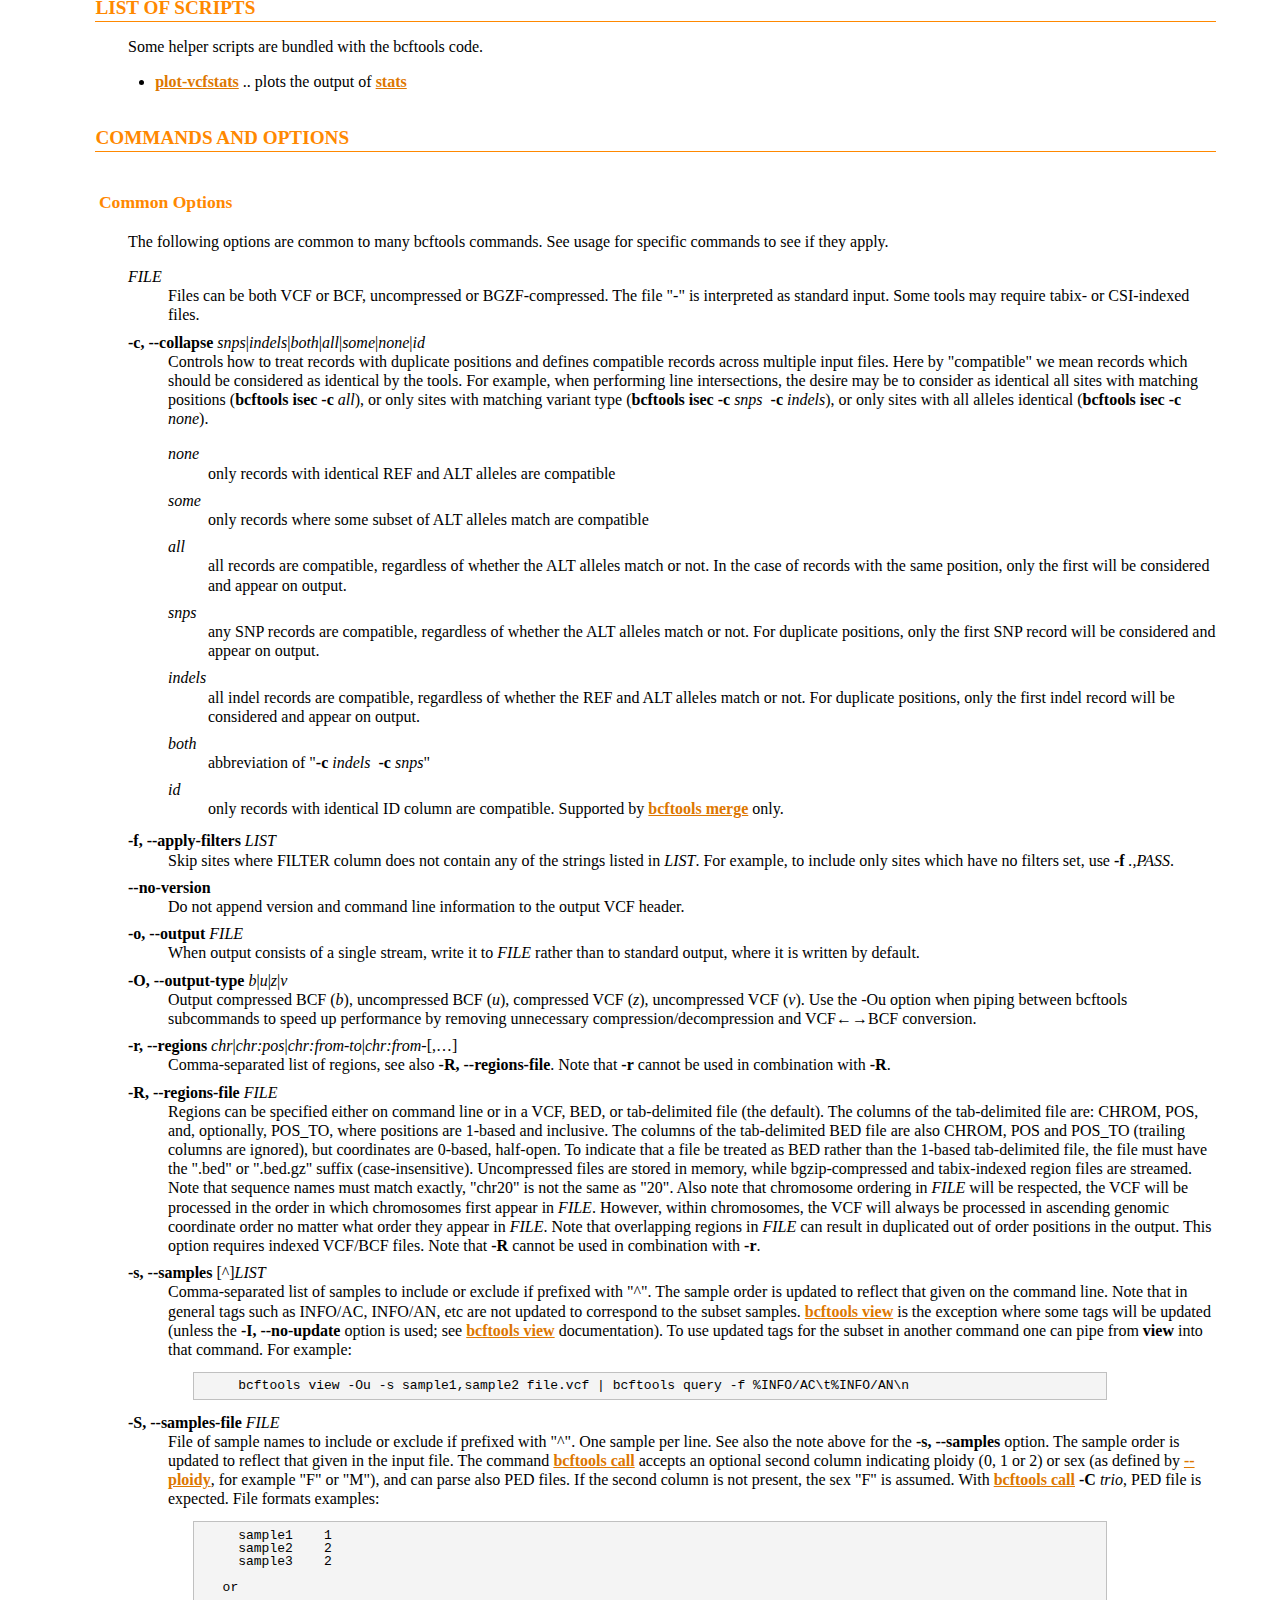
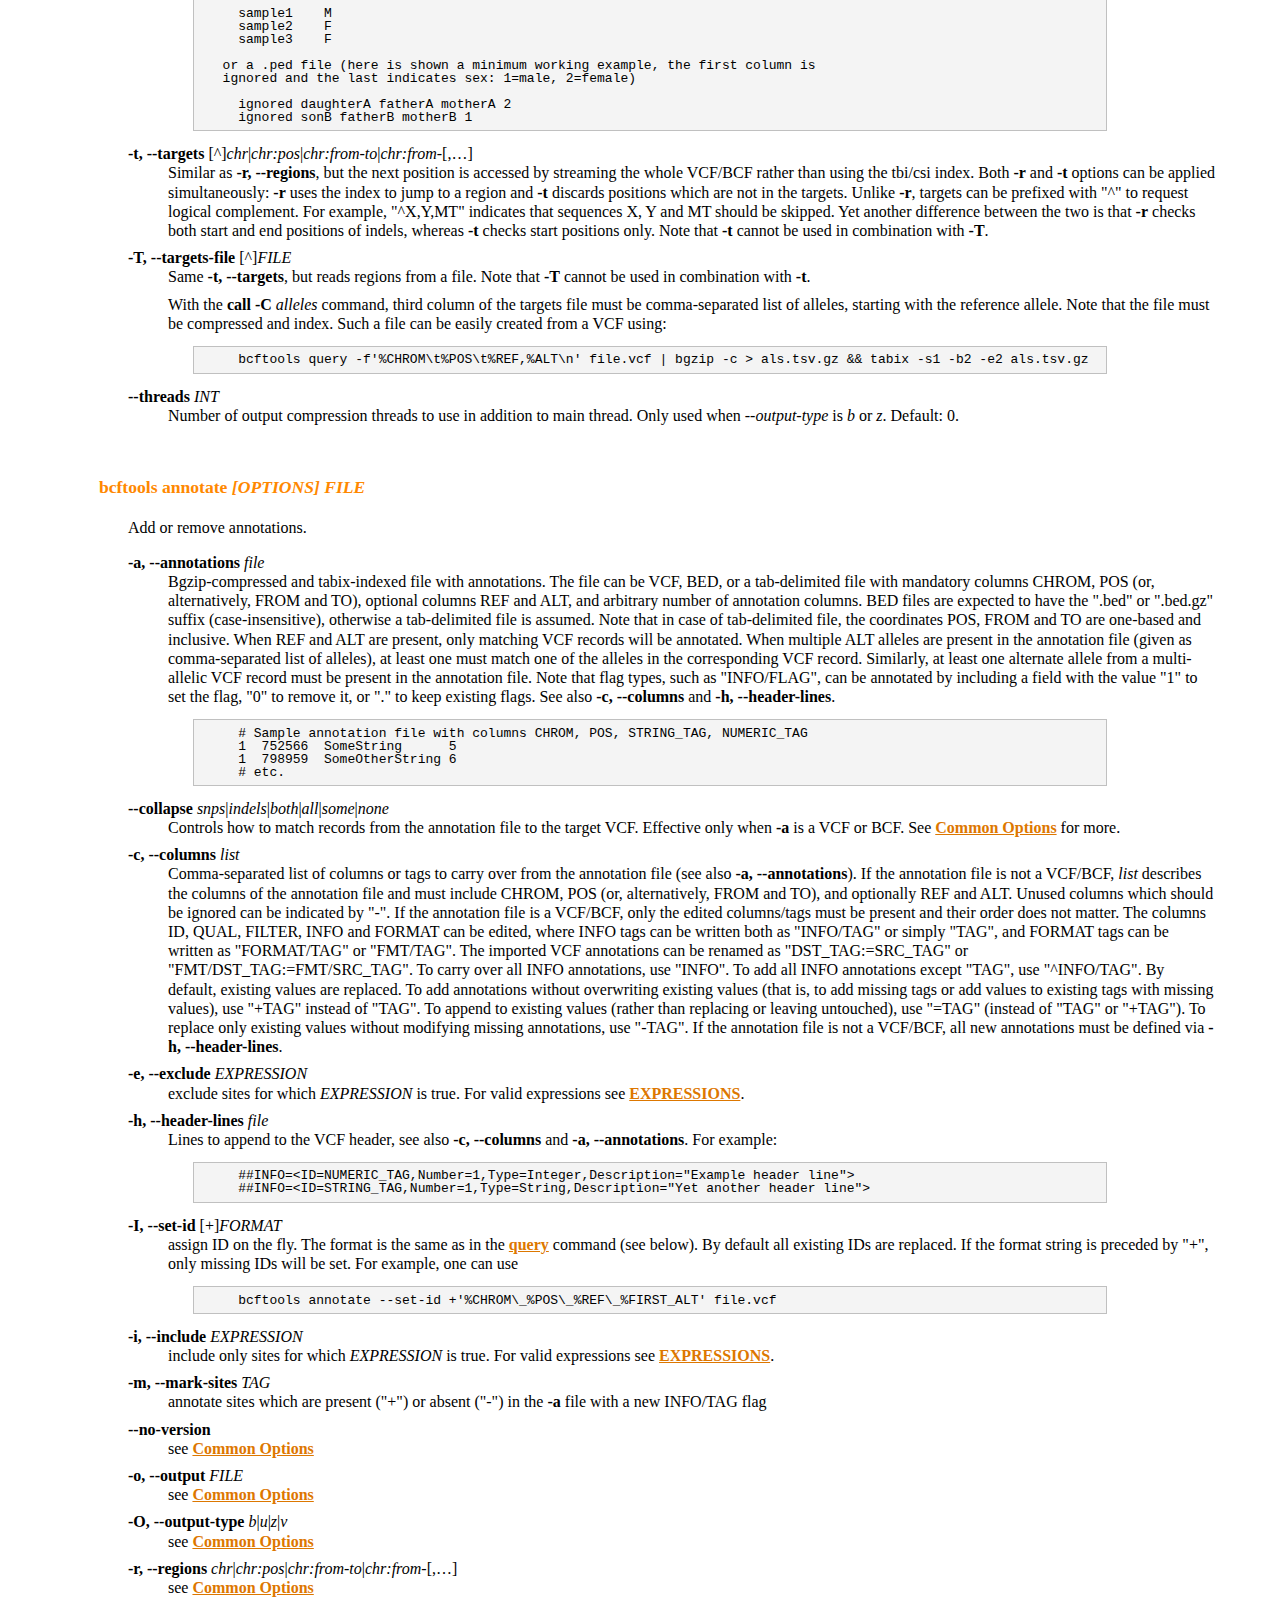
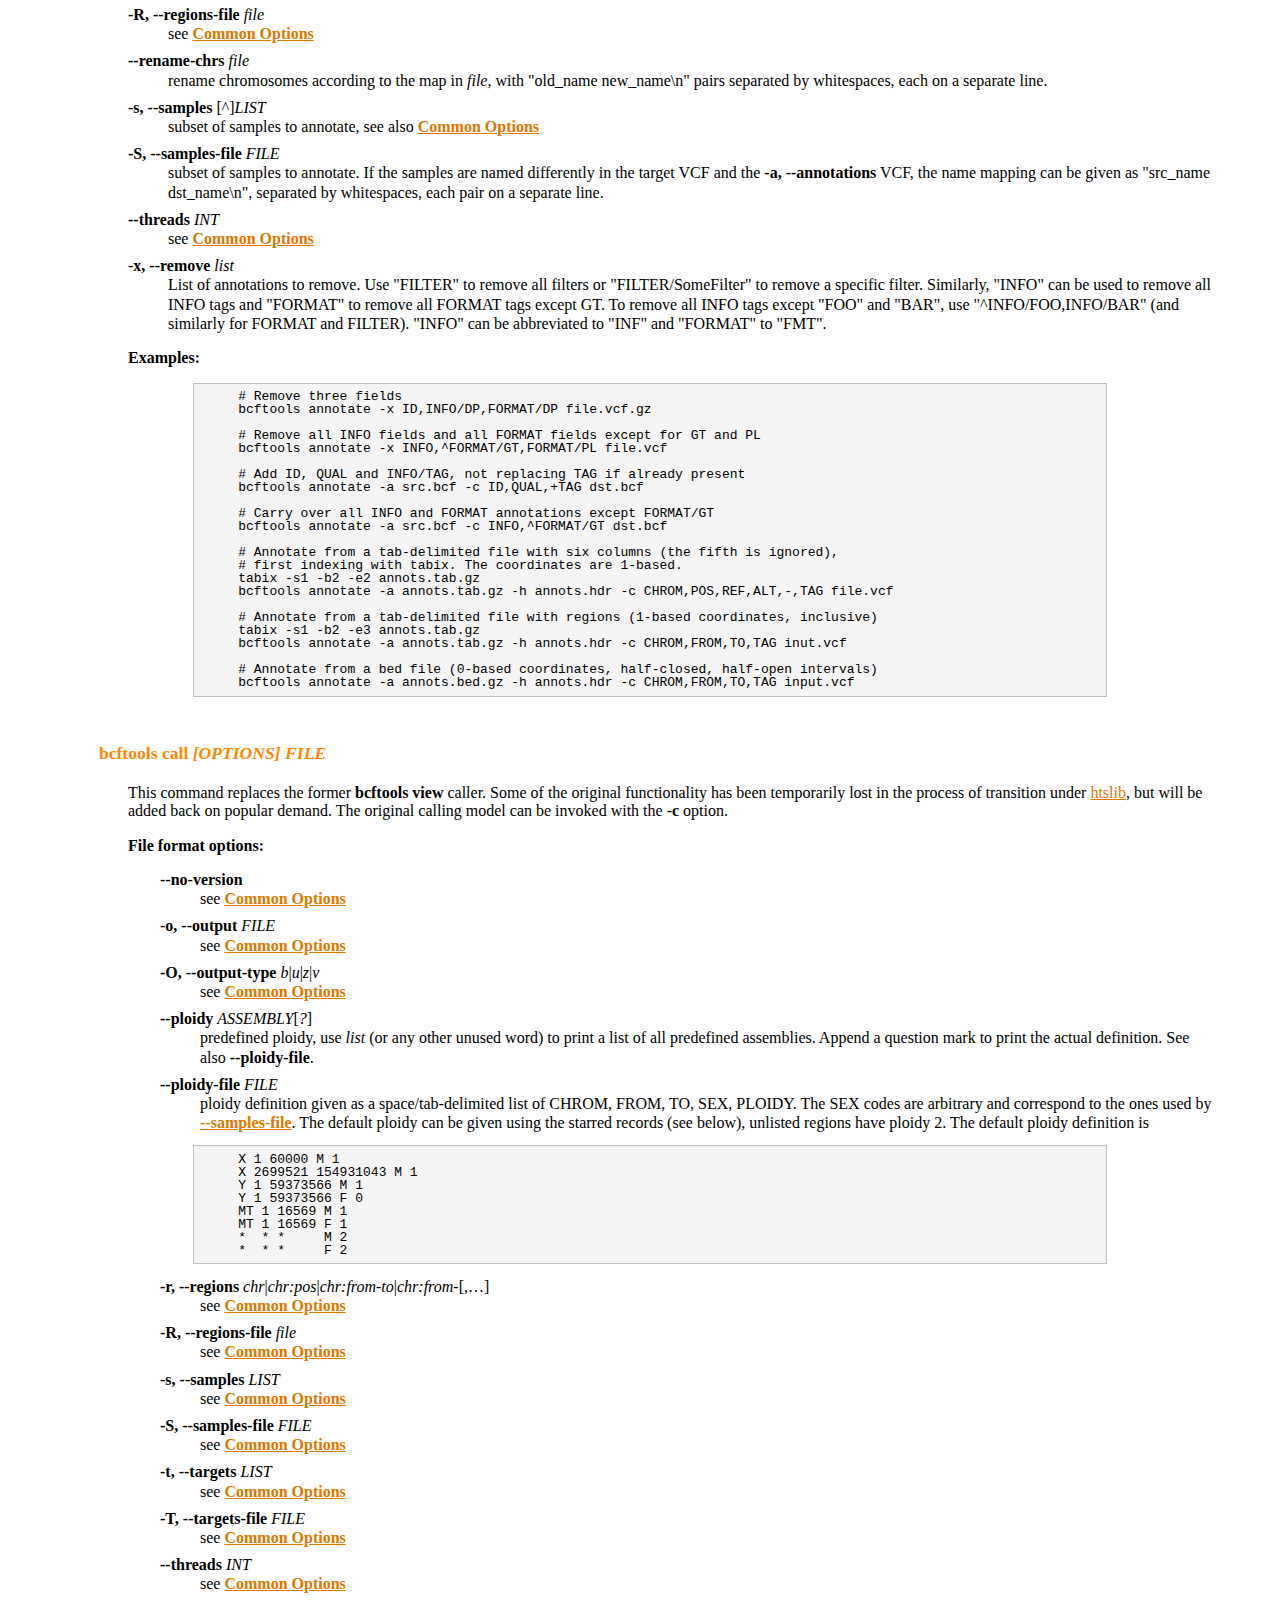
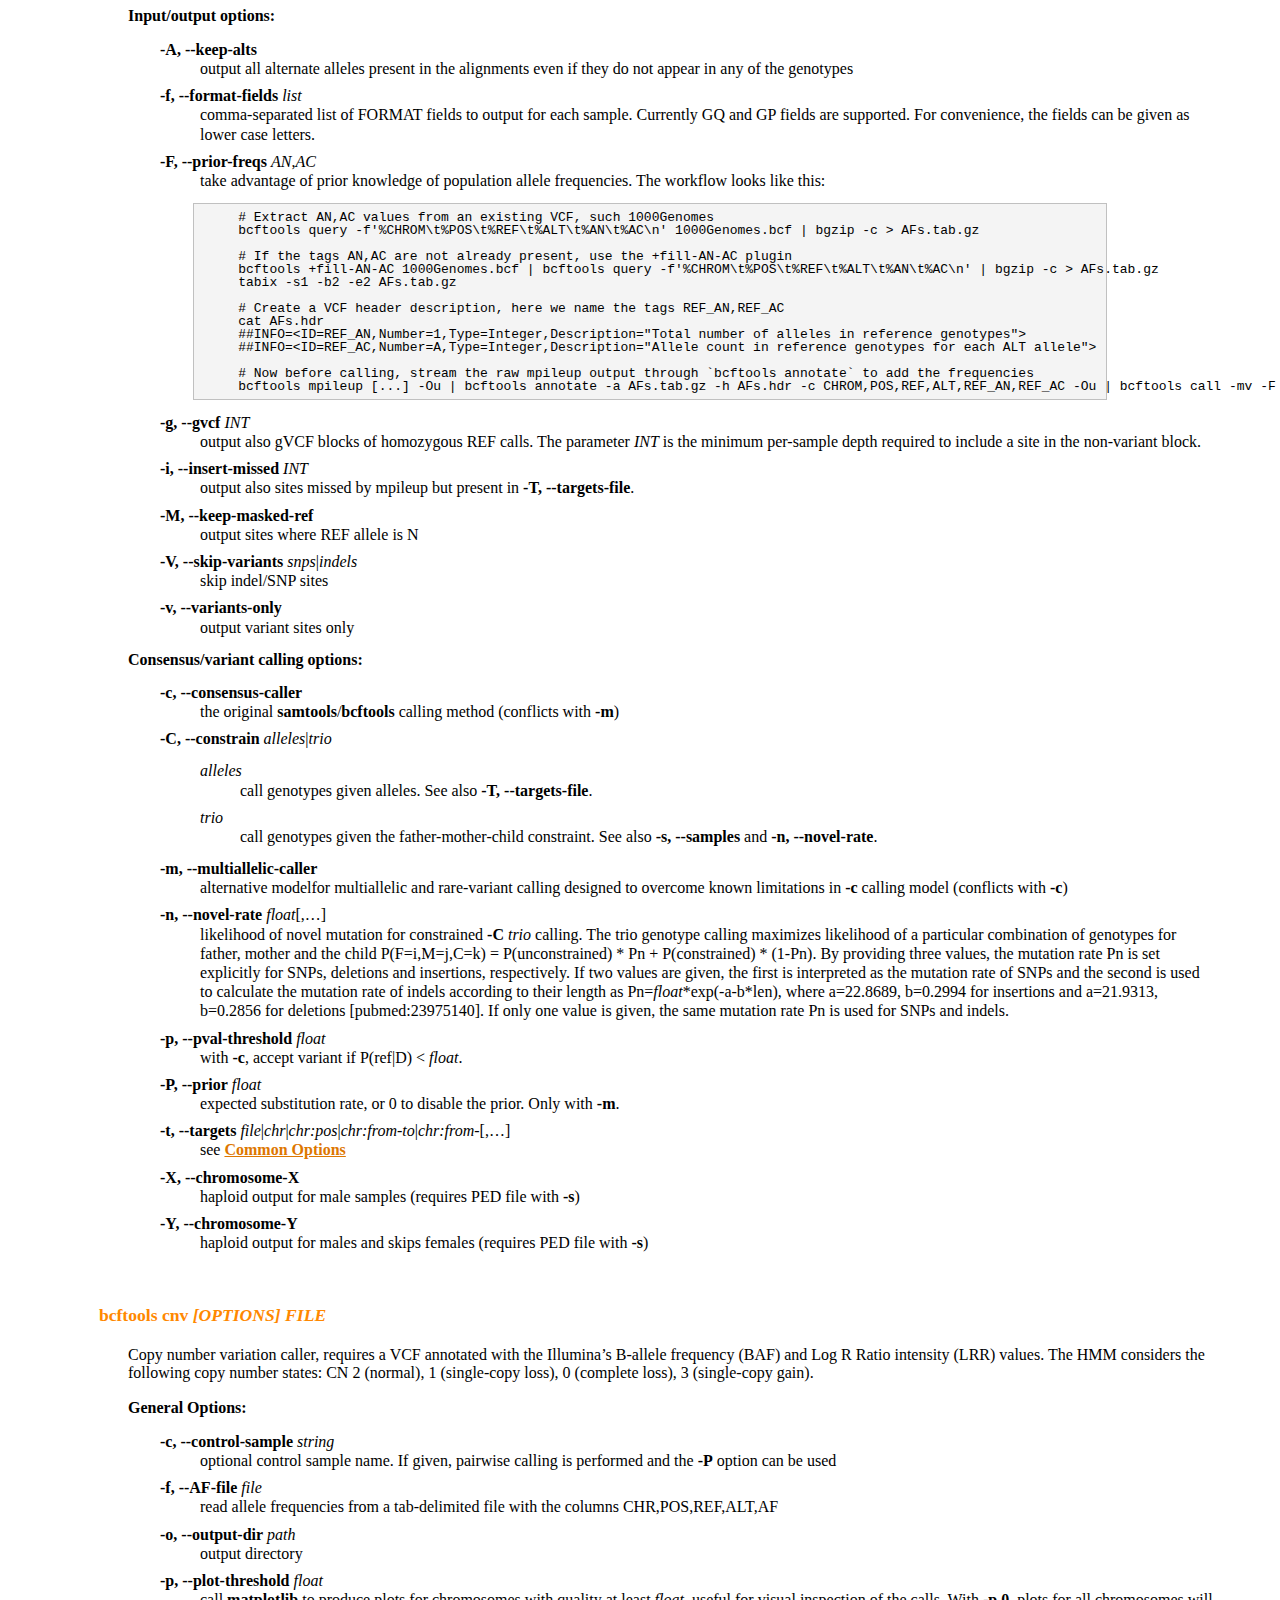
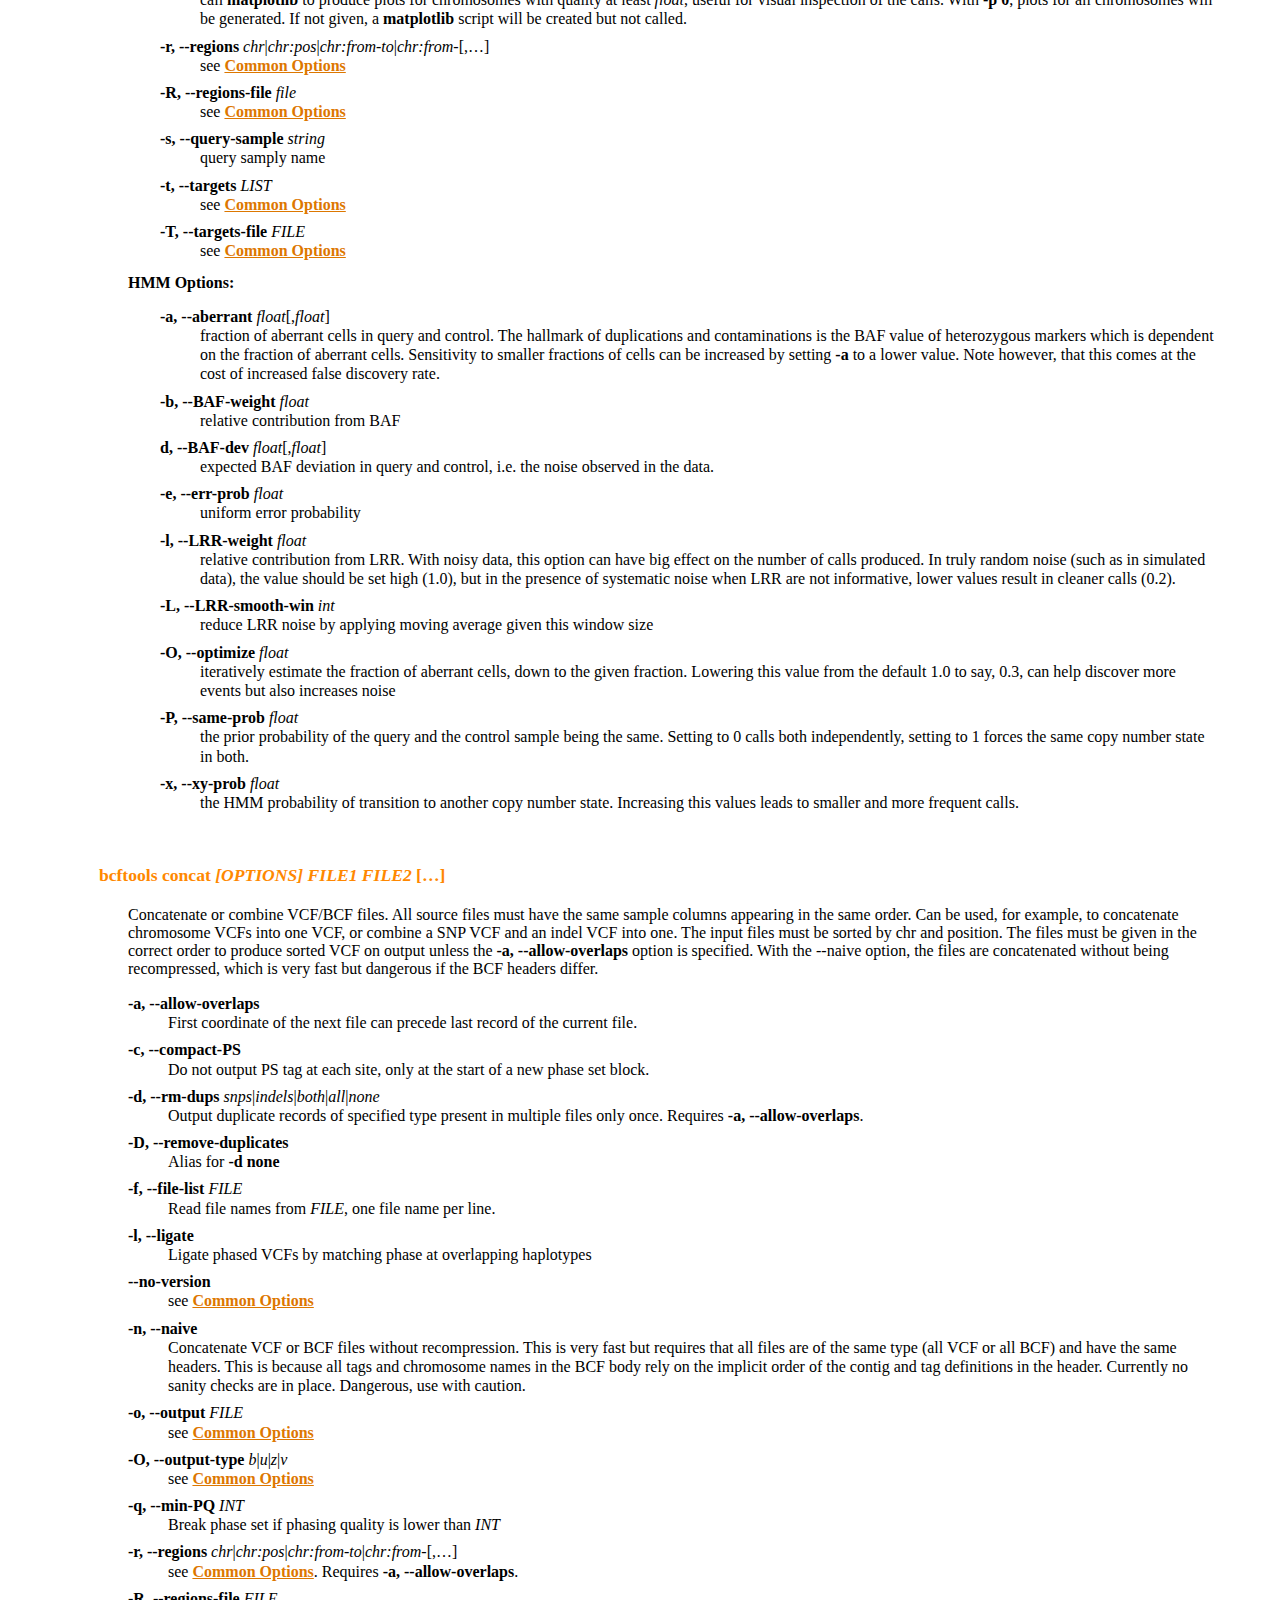
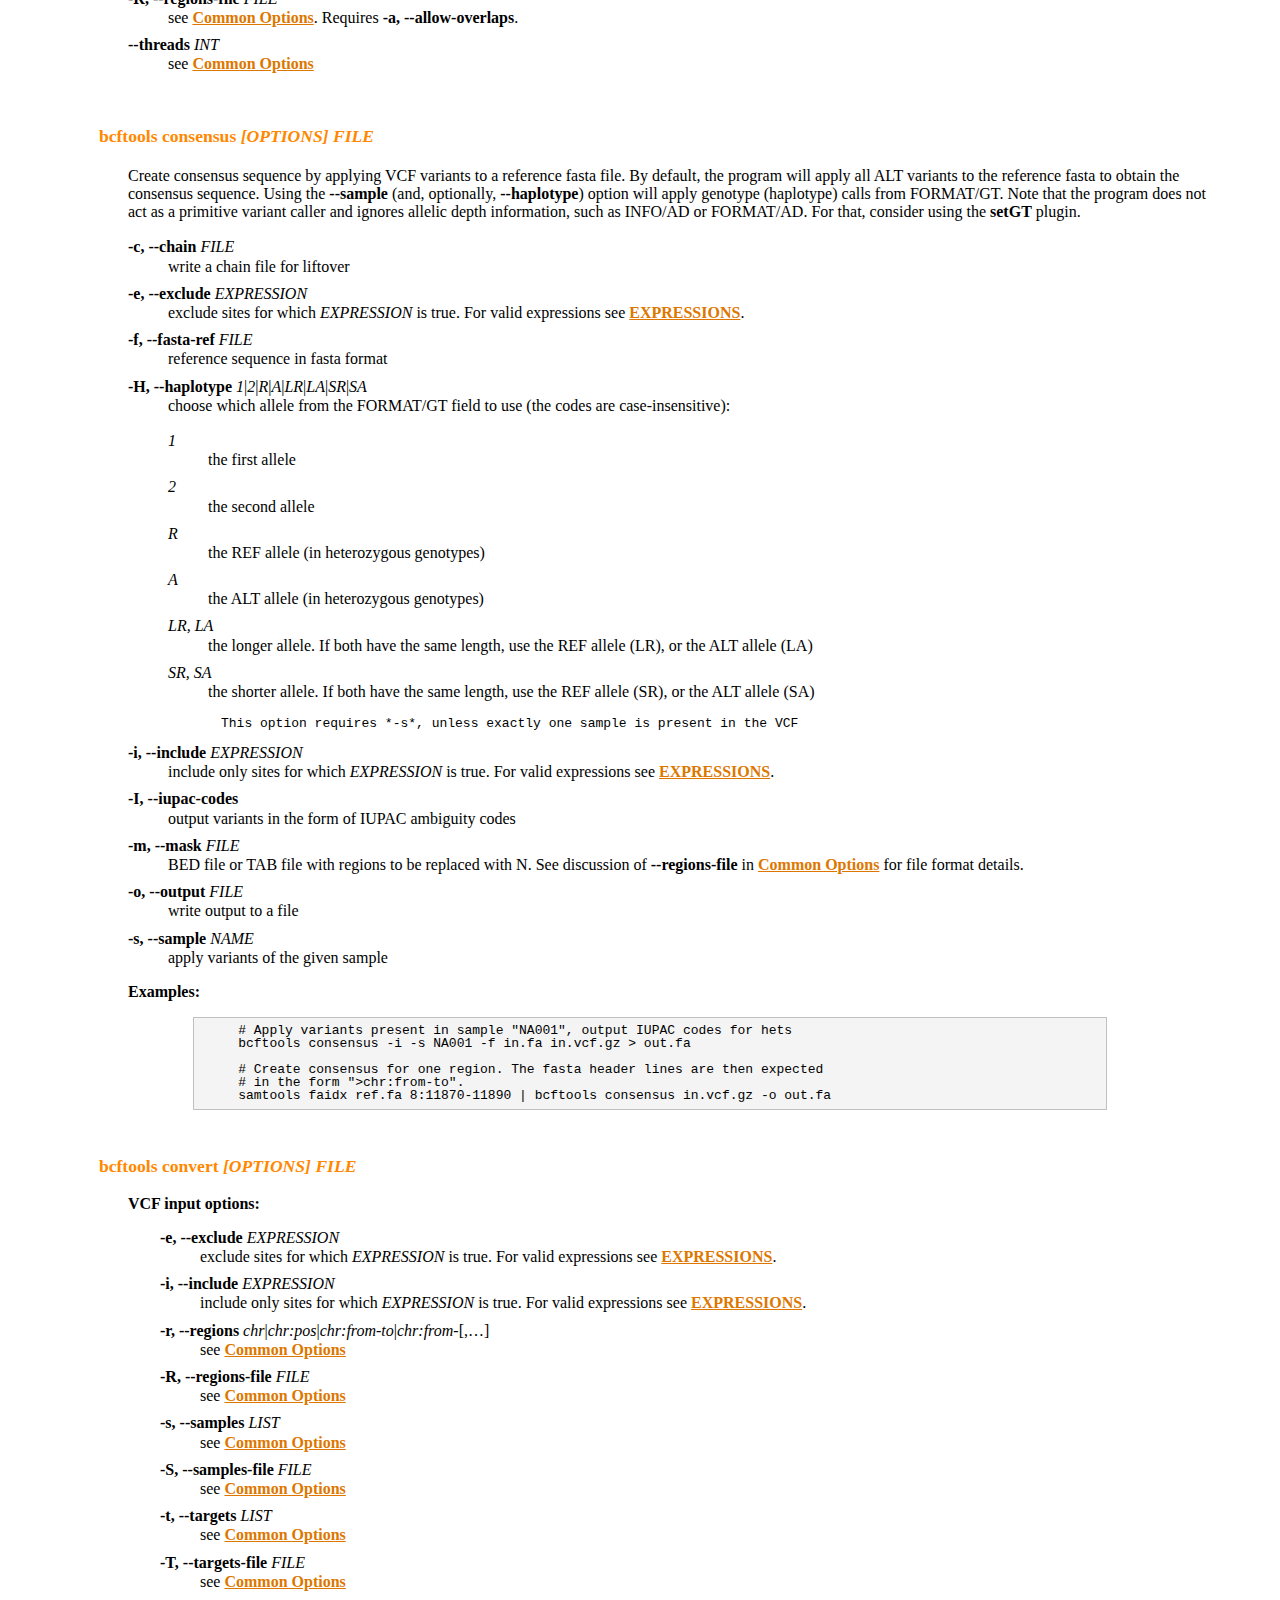
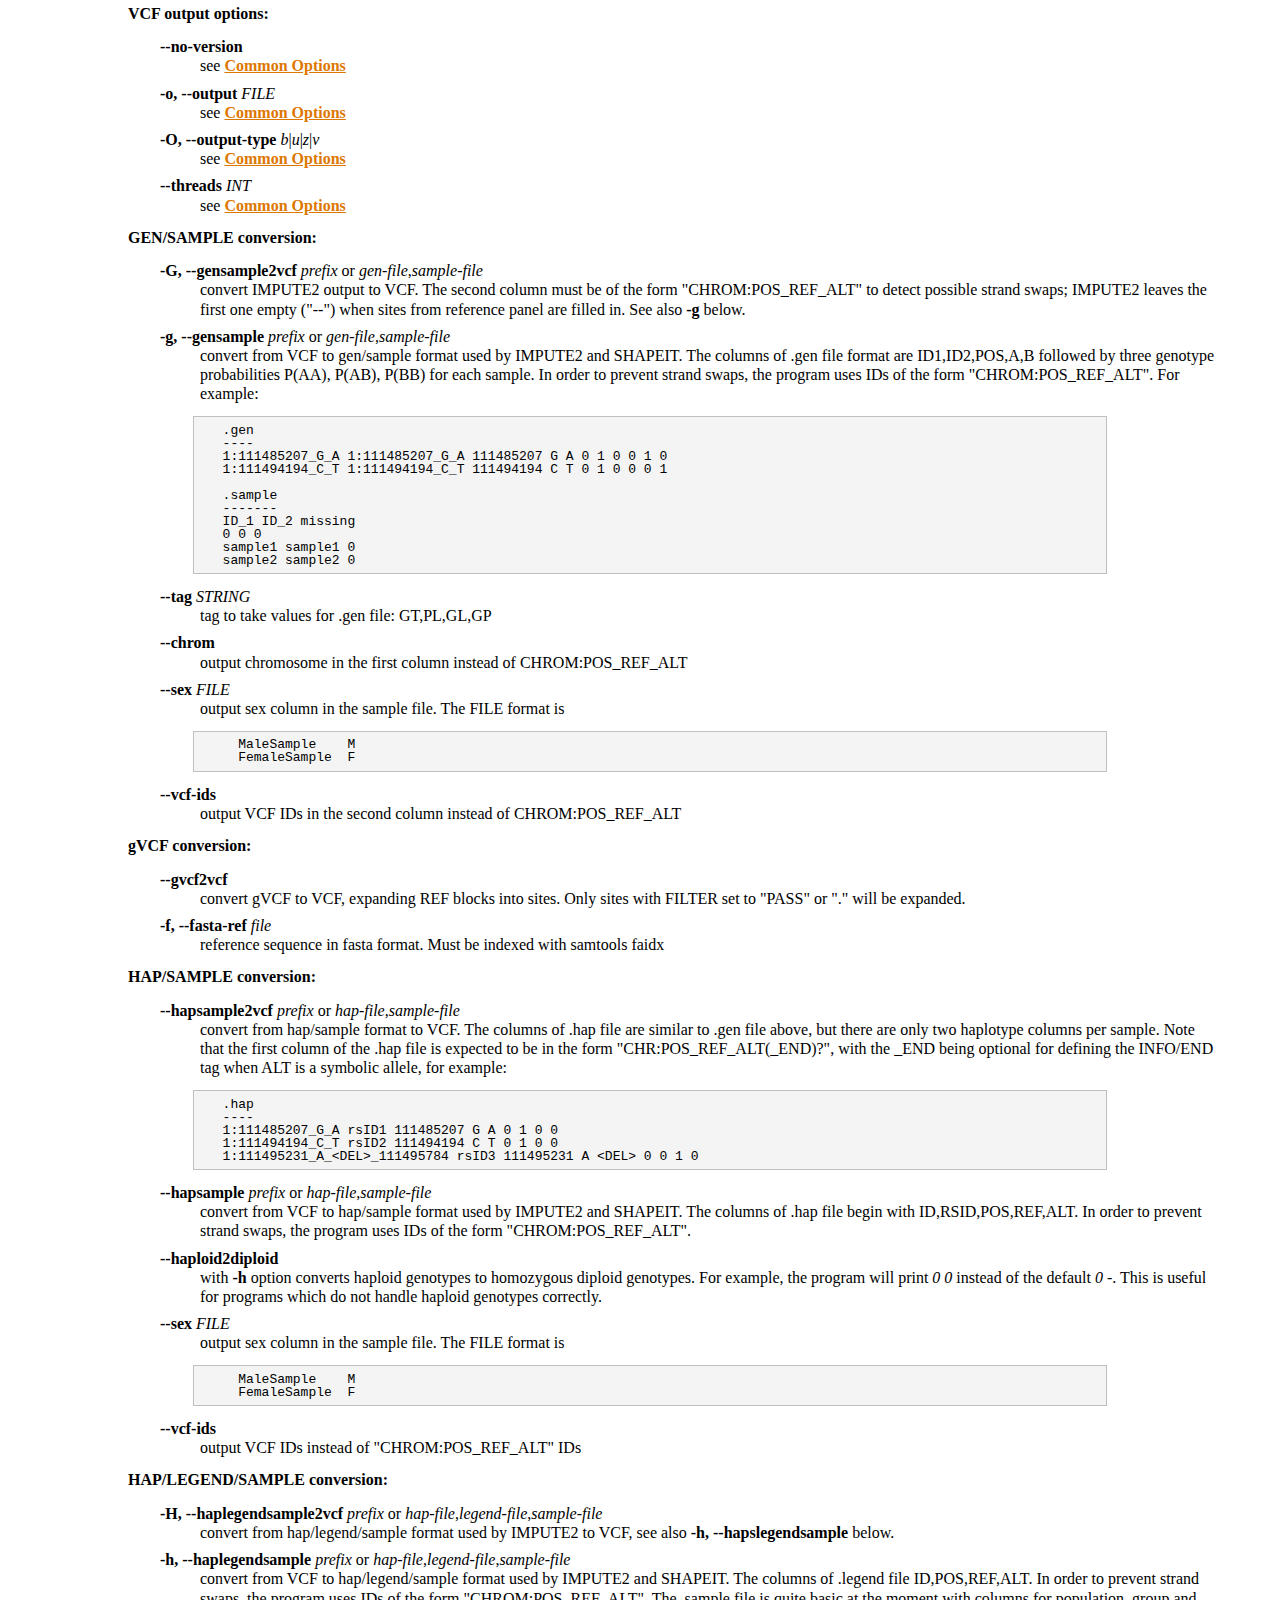
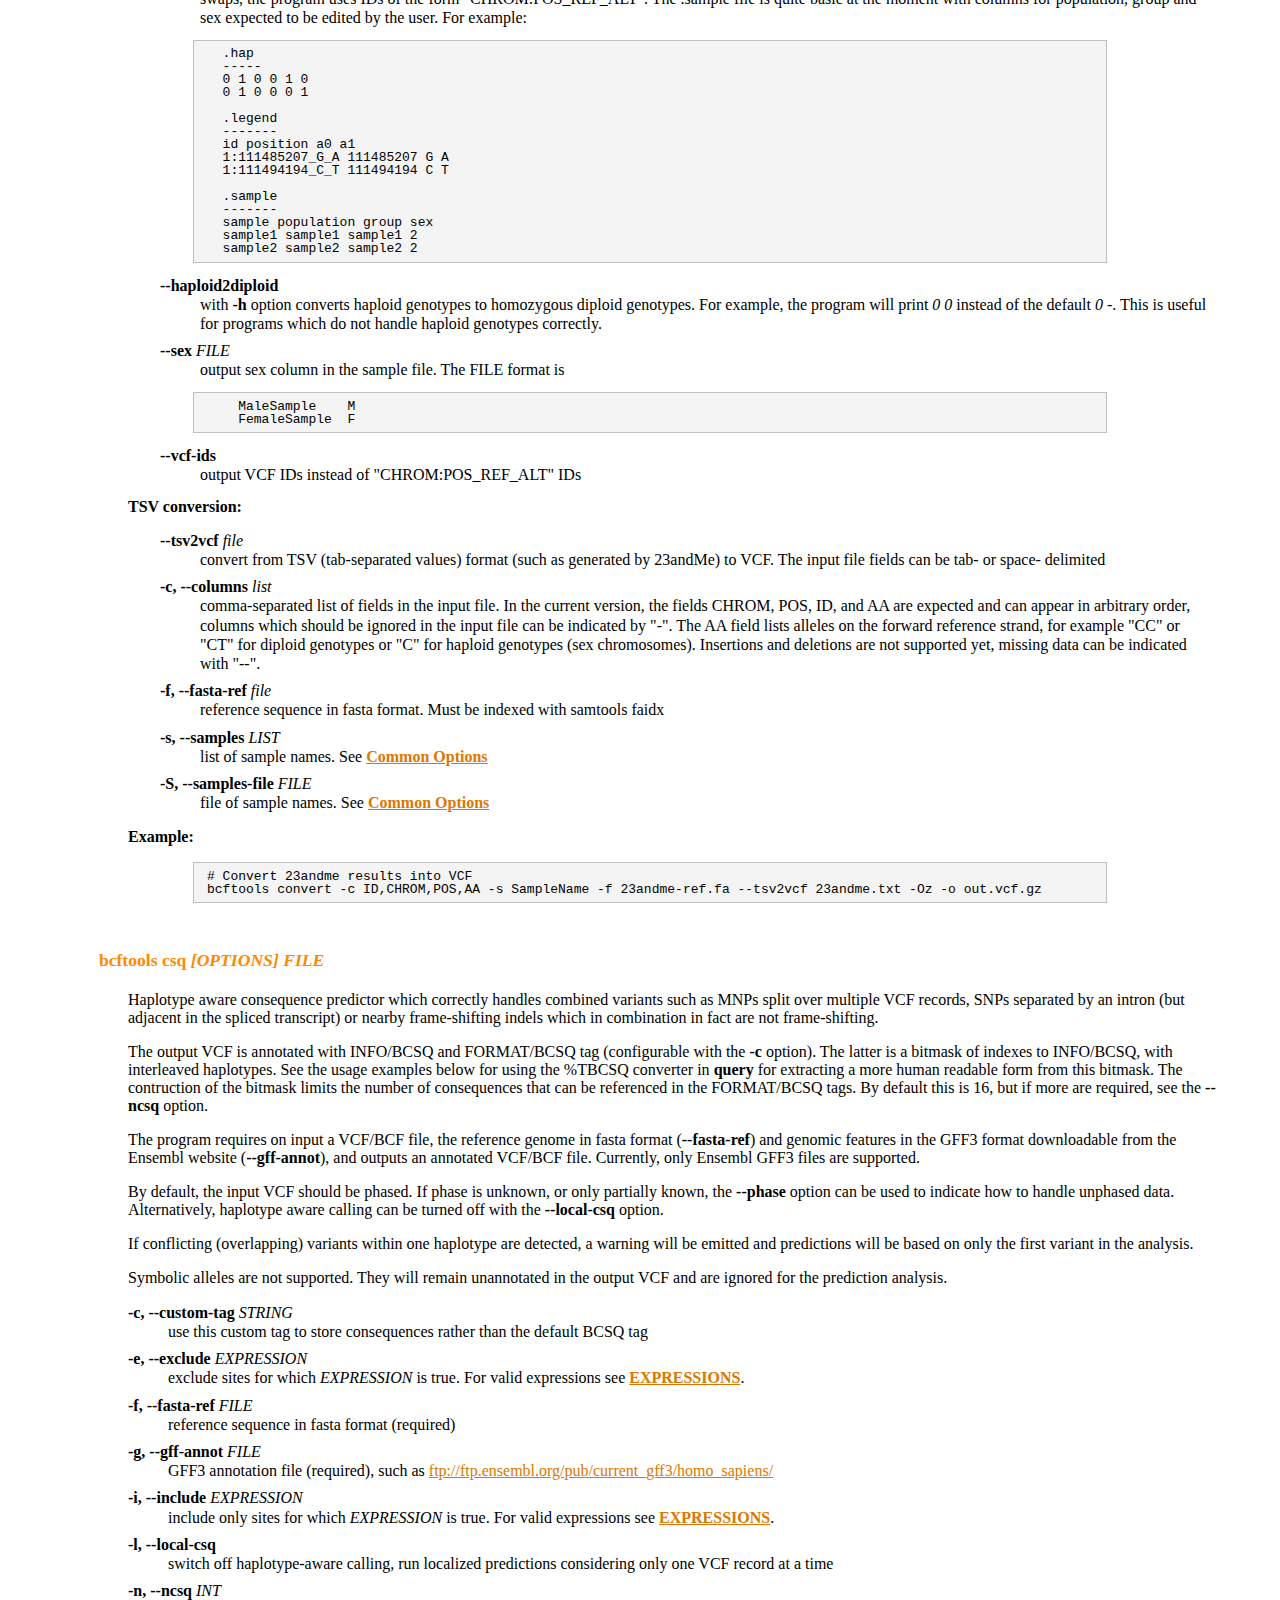
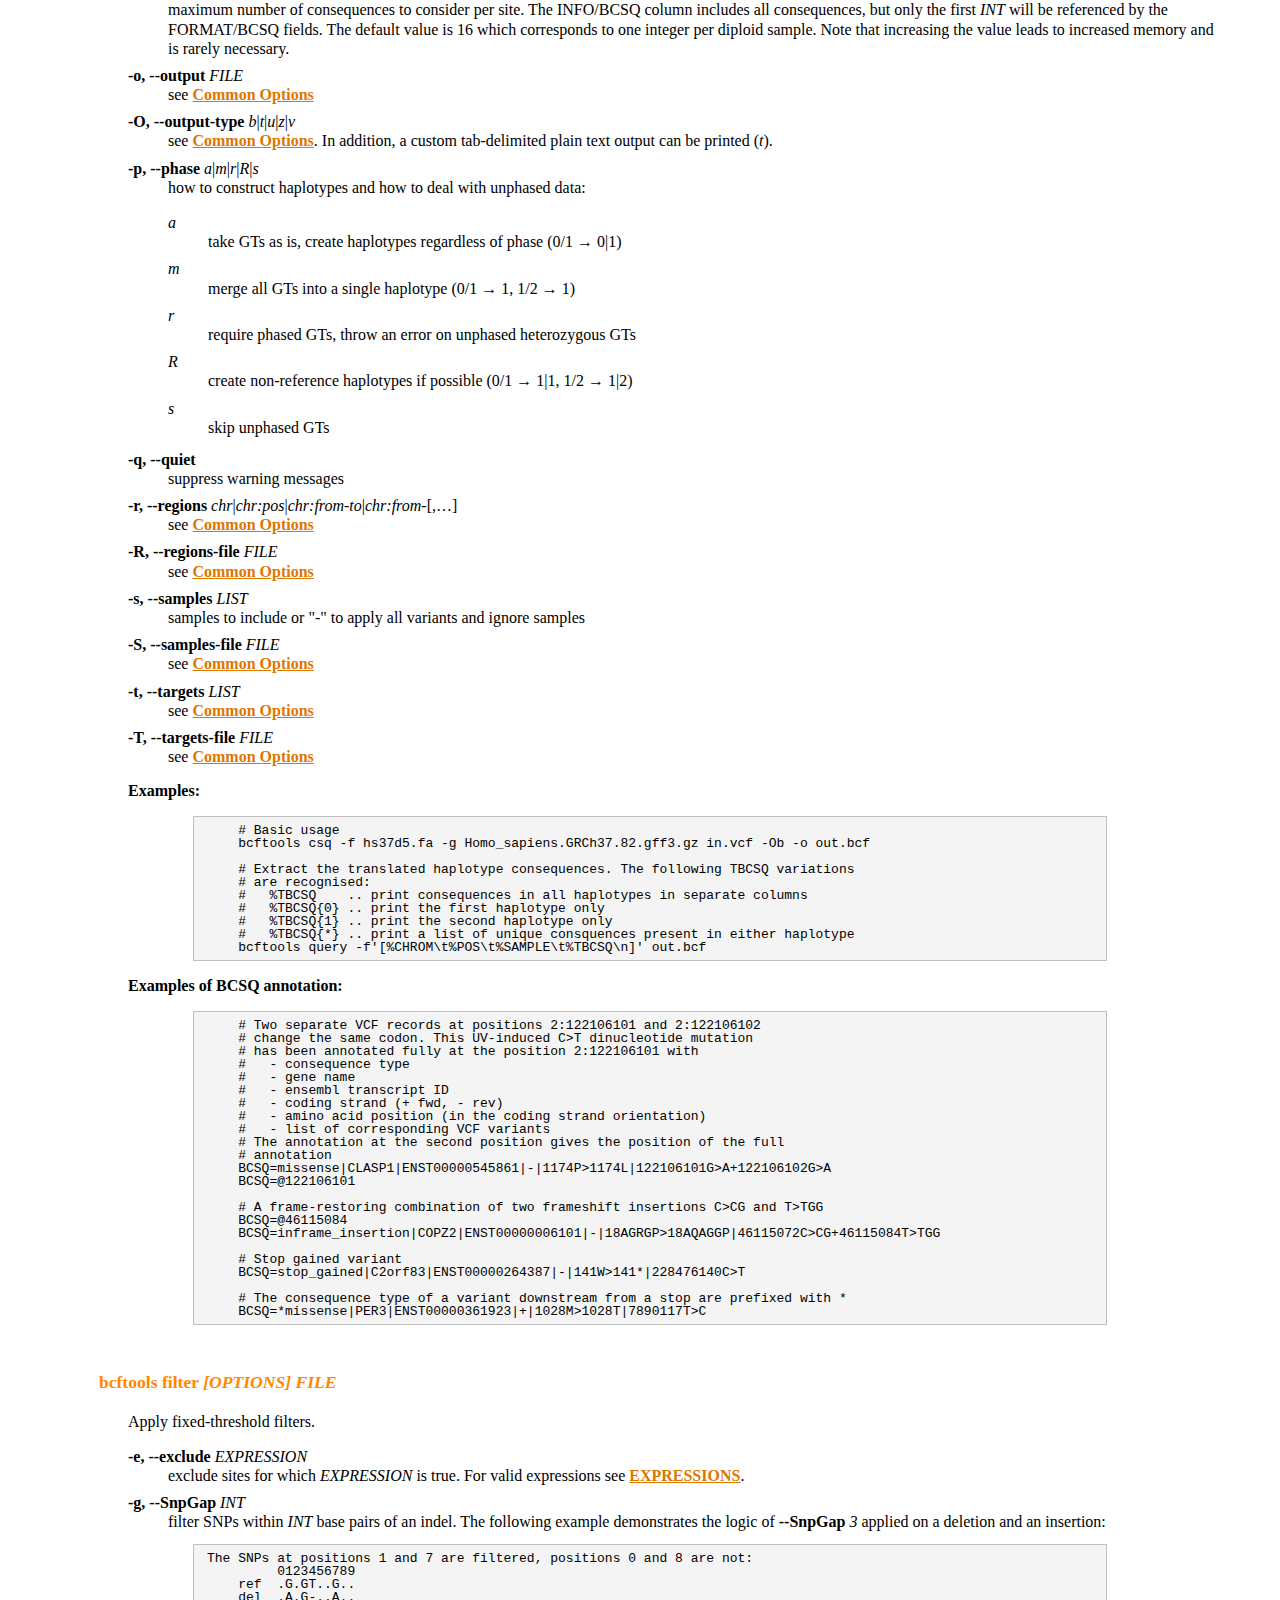
<file: bcftools-1.3.1/doc/bcftools.html>
<?xml version="1.0" encoding="UTF-8"?>
<!DOCTYPE html PUBLIC "-//W3C//DTD XHTML 1.0 Transitional//EN" "http://www.w3.org/TR/xhtml1/DTD/xhtml1-transitional.dtd">
<html xmlns="http://www.w3.org/1999/xhtml"><head><meta http-equiv="Content-Type" content="text/html; charset=UTF-8" /><title>bcftools</title><link rel="stylesheet" type="text/css" href="docbook-xsl.css" /><meta name="generator" content="DocBook XSL Stylesheets V1.76.1" /></head><body><div xml:lang="en" class="refentry" title="bcftools" lang="en"><a id="idp53408"></a><div class="titlepage"></div><div class="refnamediv"><h2>Name</h2><p>bcftools — utilities for variant calling and manipulating VCFs and BCFs.</p></div><div class="refsynopsisdiv" title="Synopsis"><a id="_synopsis"></a><h2>Synopsis</h2><p><span class="strong"><strong>bcftools</strong></span> [--version|--version-only] [--help] [<span class="emphasis"><em>COMMAND</em></span>] [<span class="emphasis"><em>OPTIONS</em></span>]</p></div><div class="refsect1" title="DESCRIPTION"><a id="_description"></a><h2>DESCRIPTION</h2><p>BCFtools  is  a set of utilities that manipulate variant calls in the Variant
Call Format (VCF) and its binary counterpart BCF. All commands work
transparently with both VCFs and BCFs, both uncompressed and BGZF-compressed.</p><p>Most commands accept VCF, bgzipped VCF and BCF with filetype detected
automatically even when streaming from a pipe. Indexed VCF and BCF
will work in all situations. Un-indexed VCF and BCF and streams will
work in most, but not all situations. In general, whenever multiple VCFs are
read simultaneously, they must be indexed and therefore also compressed.</p><p>BCFtools is designed to work on a stream. It regards an input file "-" as the
standard input (stdin) and outputs to the standard output (stdout). Several
commands can thus be  combined  with  Unix pipes.</p><div class="refsect2" title="VERSION"><a id="_version"></a><h3>VERSION</h3><p>This manual page was last updated <span class="strong"><strong>2017-09-28</strong></span> and refers to bcftools git version <span class="strong"><strong>1.6</strong></span>.</p></div><div class="refsect2" title="BCF1"><a id="_bcf1"></a><h3>BCF1</h3><p>The BCF1 format output by versions of samtools &lt;= 0.1.19 is <span class="strong"><strong>not</strong></span>
compatible with this version of bcftools. To read BCF1 files one can use
the view command from old versions of bcftools packaged with samtools
versions &lt;= 0.1.19 to convert to VCF, which can then be read by
this version of bcftools.</p><pre class="screen">    samtools-0.1.19/bcftools/bcftools view file.bcf1 | bcftools view</pre></div><div class="refsect2" title="VARIANT CALLING"><a id="_variant_calling"></a><h3>VARIANT CALLING</h3><p>See <span class="emphasis"><em>bcftools call</em></span> for variant calling from the output of the
<span class="emphasis"><em>samtools mpileup</em></span> command. In versions of samtools &lt;= 0.1.19 calling was
done with <span class="emphasis"><em>bcftools view</em></span>. Users are now required to choose between the old
samtools calling model (<span class="emphasis"><em>-c/--consensus-caller</em></span>) and the new multiallelic
calling model (<span class="emphasis"><em>-m/--multiallelic-caller</em></span>). The multiallelic calling model
is recommended for most tasks.</p></div></div><div class="refsect1" title="LIST OF COMMANDS"><a id="_list_of_commands"></a><h2>LIST OF COMMANDS</h2><p>For a full list of available commands, run <span class="strong"><strong>bcftools</strong></span> without arguments. For a full
list of available options, run <span class="strong"><strong>bcftools</strong></span> <span class="emphasis"><em>COMMAND</em></span> without arguments.</p><div class="itemizedlist"><ul class="itemizedlist" type="disc"><li class="listitem">
<span class="strong"><strong><a class="link" href="#annotate" title="bcftools annotate [OPTIONS] FILE">annotate</a></strong></span>   .. edit VCF files, add or remove annotations
</li><li class="listitem">
<span class="strong"><strong><a class="link" href="#call" title="bcftools call [OPTIONS] FILE">call</a></strong></span>        ..  SNP/indel calling (former "view")
</li><li class="listitem">
<span class="strong"><strong><a class="link" href="#cnv" title="bcftools cnv [OPTIONS] FILE">cnv</a></strong></span>          ..  Copy Number Variation caller
</li><li class="listitem">
<span class="strong"><strong><a class="link" href="#concat" title="bcftools concat [OPTIONS] FILE1 FILE2 […]">concat</a></strong></span>    ..  concatenate VCF/BCF files from the same set of samples
</li><li class="listitem">
<span class="strong"><strong><a class="link" href="#consensus" title="bcftools consensus [OPTIONS] FILE">consensus</a></strong></span>    ..  create consensus sequence by applying VCF variants
</li><li class="listitem">
<span class="strong"><strong><a class="link" href="#convert" title="bcftools convert [OPTIONS] FILE">convert</a></strong></span>  ..  convert VCF/BCF to other formats and back
</li><li class="listitem">
<span class="strong"><strong><a class="link" href="#csq" title="bcftools csq [OPTIONS] FILE">csq</a></strong></span>          ..  haplotype aware consequence caller
</li><li class="listitem">
<span class="strong"><strong><a class="link" href="#filter" title="bcftools filter [OPTIONS] FILE">filter</a></strong></span>    ..  filter VCF/BCF files using fixed thresholds
</li><li class="listitem">
<span class="strong"><strong><a class="link" href="#gtcheck" title="bcftools gtcheck [OPTIONS] [-g genotypes.vcf.gz] query.vcf.gz">gtcheck</a></strong></span>  ..  check sample concordance, detect sample swaps and contamination
</li><li class="listitem">
<span class="strong"><strong><a class="link" href="#index" title="bcftools index [OPTIONS] in.bcf|in.vcf.gz">index</a></strong></span>      ..  index VCF/BCF
</li><li class="listitem">
<span class="strong"><strong><a class="link" href="#isec" title="bcftools isec [OPTIONS] A.vcf.gz B.vcf.gz […]">isec</a></strong></span>        ..  intersections of VCF/BCF files
</li><li class="listitem">
<span class="strong"><strong><a class="link" href="#merge" title="bcftools merge [OPTIONS] A.vcf.gz B.vcf.gz […]">merge</a></strong></span>      ..  merge VCF/BCF files files from non-overlapping sample sets
</li><li class="listitem">
<span class="strong"><strong><a class="link" href="#mpileup" title="bcftools mpileup [OPTIONS] -f ref.fa in.bam [in2.bam […]]">mpileup</a></strong></span>  ..  multi-way pileup producing genotype likelihoods
</li><li class="listitem">
<span class="strong"><strong><a class="link" href="#norm" title="bcftools norm [OPTIONS] file.vcf.gz">norm</a></strong></span>        ..  normalize indels
</li><li class="listitem">
<span class="strong"><strong><a class="link" href="#plugin" title="bcftools [plugin NAME|+NAME] [OPTIONS] FILE — [PLUGIN OPTIONS]">plugin</a></strong></span>    ..  run user-defined plugin
</li><li class="listitem">
<span class="strong"><strong><a class="link" href="#polysomy" title="bcftools polysomy [OPTIONS] file.vcf.gz">polysomy</a></strong></span>   ..  detect contaminations and whole-chromosome aberrations
</li><li class="listitem">
<span class="strong"><strong><a class="link" href="#query" title="bcftools query [OPTIONS] file.vcf.gz [file.vcf.gz […]]">query</a></strong></span>      ..  transform VCF/BCF into user-defined formats
</li><li class="listitem">
<span class="strong"><strong><a class="link" href="#reheader" title="bcftools reheader [OPTIONS] file.vcf.gz">reheader</a></strong></span>   ..  modify VCF/BCF header, change sample names
</li><li class="listitem">
<span class="strong"><strong><a class="link" href="#roh" title="bcftools roh [OPTIONS] file.vcf.gz">roh</a></strong></span>          ..  identify runs of homo/auto-zygosity
</li><li class="listitem">
<span class="strong"><strong><a class="link" href="#sort" title="bcftools sort [OPTIONS] file.bcf">sort</a></strong></span>        ..  sort VCF/BCF files
</li><li class="listitem">
<span class="strong"><strong><a class="link" href="#stats" title="bcftools stats [OPTIONS] A.vcf.gz [B.vcf.gz]">stats</a></strong></span>      ..  produce VCF/BCF stats (former vcfcheck)
</li><li class="listitem">
<span class="strong"><strong><a class="link" href="#view" title="bcftools view [OPTIONS] file.vcf.gz [REGION […]]">view</a></strong></span>        ..  subset, filter and convert VCF and BCF files
</li></ul></div></div><div class="refsect1" title="LIST OF SCRIPTS"><a id="_list_of_scripts"></a><h2>LIST OF SCRIPTS</h2><p>Some helper scripts are bundled with the bcftools code.</p><div class="itemizedlist"><ul class="itemizedlist" type="disc"><li class="listitem">
<span class="strong"><strong><a class="link" href="#plot-vcfstats" title="plot-vcfstats [OPTIONS] file.vchk […]">plot-vcfstats</a></strong></span>  .. plots the output of <span class="strong"><strong><a class="link" href="#stats" title="bcftools stats [OPTIONS] A.vcf.gz [B.vcf.gz]">stats</a></strong></span>
</li></ul></div></div><div class="refsect1" title="COMMANDS AND OPTIONS"><a id="_commands_and_options"></a><h2>COMMANDS AND OPTIONS</h2><div class="refsect2" title="Common Options"><a id="common_options"></a><h3>Common Options</h3><p>The following options are common to many bcftools commands. See usage for
specific commands to see if they apply.</p><div class="variablelist"><dl><dt><span class="term">
<span class="emphasis"><em>FILE</em></span>
</span></dt><dd>
    Files can be both VCF or BCF, uncompressed or BGZF-compressed. The file "-"
    is interpreted as standard input. Some tools may require tabix- or
    CSI-indexed files.
</dd><dt><span class="term">
<span class="strong"><strong>-c, --collapse</strong></span> <span class="emphasis"><em>snps</em></span>|<span class="emphasis"><em>indels</em></span>|<span class="emphasis"><em>both</em></span>|<span class="emphasis"><em>all</em></span>|<span class="emphasis"><em>some</em></span>|<span class="emphasis"><em>none</em></span>|<span class="emphasis"><em>id</em></span>
</span></dt><dd><p class="simpara">
    Controls  how to treat records with duplicate positions and defines compatible
    records across multiple input files. Here by "compatible" we mean records which
    should be considered as identical by the tools. For example, when performing
    line intersections, the desire may be to consider as identical all sites with
    matching positions (<span class="strong"><strong>bcftools isec -c</strong></span> <span class="emphasis"><em>all</em></span>), or only sites with  matching variant
    type (<span class="strong"><strong>bcftools isec -c</strong></span> <span class="emphasis"><em>snps</em></span>  <span class="strong"><strong>-c</strong></span> <span class="emphasis"><em>indels</em></span>), or only sites with all alleles
    identical (<span class="strong"><strong>bcftools isec -c</strong></span> <span class="emphasis"><em>none</em></span>).
</p><div class="variablelist"><dl><dt><span class="term">
<span class="emphasis"><em>none</em></span>
</span></dt><dd>
            only records with identical REF and ALT alleles are compatible
</dd><dt><span class="term">
<span class="emphasis"><em>some</em></span>
</span></dt><dd>
            only records where some subset of ALT alleles match are compatible
</dd><dt><span class="term">
<span class="emphasis"><em>all</em></span>
</span></dt><dd>
            all records are compatible, regardless of whether the ALT alleles
            match or not. In the case of records with the same position, only
            the first will be considered and appear on output.
</dd><dt><span class="term">
<span class="emphasis"><em>snps</em></span>
</span></dt><dd>
            any SNP records are compatible, regardless of whether the ALT
            alleles match or not. For duplicate positions, only the first SNP
            record will be considered and appear on output.
</dd><dt><span class="term">
<span class="emphasis"><em>indels</em></span>
</span></dt><dd>
            all  indel records are compatible, regardless of whether the REF
            and ALT alleles match or not. For duplicate positions, only the
            first indel record will be considered and appear on output.
</dd><dt><span class="term">
<span class="emphasis"><em>both</em></span>
</span></dt><dd>
            abbreviation of "<span class="strong"><strong>-c</strong></span> <span class="emphasis"><em>indels</em></span>  <span class="strong"><strong>-c</strong></span> <span class="emphasis"><em>snps</em></span>"
</dd><dt><span class="term">
<span class="emphasis"><em>id</em></span>
</span></dt><dd>
            only records with identical ID column are compatible.
            Supported by <span class="strong"><strong><a class="link" href="#merge" title="bcftools merge [OPTIONS] A.vcf.gz B.vcf.gz […]">bcftools merge</a></strong></span> only.
</dd></dl></div></dd><dt><span class="term">
<span class="strong"><strong>-f, --apply-filters</strong></span> <span class="emphasis"><em>LIST</em></span>
</span></dt><dd>
    Skip sites where FILTER column does not contain any of the strings listed
    in <span class="emphasis"><em>LIST</em></span>. For example, to include only sites which have no filters set,
    use <span class="strong"><strong>-f</strong></span> <span class="emphasis"><em>.,PASS</em></span>.
</dd><dt><span class="term">
<span class="strong"><strong>--no-version</strong></span>
</span></dt><dd>
    Do not append version and command line information to the output VCF header.
</dd><dt><span class="term">
<span class="strong"><strong>-o, --output</strong></span> <span class="emphasis"><em>FILE</em></span>
</span></dt><dd>
    When output consists of a single stream, write it to <span class="emphasis"><em>FILE</em></span> rather than
    to standard output, where it is written by default.
</dd><dt><span class="term">
<span class="strong"><strong>-O, --output-type</strong></span> <span class="emphasis"><em>b</em></span>|<span class="emphasis"><em>u</em></span>|<span class="emphasis"><em>z</em></span>|<span class="emphasis"><em>v</em></span>
</span></dt><dd>
    Output compressed BCF (<span class="emphasis"><em>b</em></span>), uncompressed BCF (<span class="emphasis"><em>u</em></span>), compressed VCF (<span class="emphasis"><em>z</em></span>), uncompressed VCF (<span class="emphasis"><em>v</em></span>).
    Use the -Ou option when piping between bcftools subcommands to speed up
    performance by removing unnecessary compression/decompression and
    VCF←→BCF conversion.
</dd><dt><span class="term">
<span class="strong"><strong>-r, --regions</strong></span> <span class="emphasis"><em>chr</em></span>|<span class="emphasis"><em>chr:pos</em></span>|<span class="emphasis"><em>chr:from-to</em></span>|<span class="emphasis"><em>chr:from-</em></span>[,…]
</span></dt><dd>
    Comma-separated list of regions, see also <span class="strong"><strong>-R, --regions-file</strong></span>. Note
    that <span class="strong"><strong>-r</strong></span> cannot be used in combination with <span class="strong"><strong>-R</strong></span>.
</dd><dt><span class="term">
<span class="strong"><strong>-R, --regions-file</strong></span> <span class="emphasis"><em>FILE</em></span>
</span></dt><dd>
    Regions can be specified either on command line or in a VCF, BED, or
    tab-delimited file (the default).  The columns of the tab-delimited file
    are: CHROM, POS, and, optionally,  POS_TO,  where positions are 1-based
    and inclusive. The columns of the tab-delimited BED file are also
    CHROM, POS and POS_TO (trailing columns are ignored), but coordinates
    are 0-based, half-open.  To indicate that a file be treated as BED rather
    than the 1-based tab-delimited file, the file must have the ".bed" or
    ".bed.gz" suffix (case-insensitive). Uncompressed files are stored in
    memory, while bgzip-compressed and tabix-indexed region files are streamed.
    Note that sequence names must match exactly, "chr20" is not the same as
    "20".  Also note that chromosome ordering in <span class="emphasis"><em>FILE</em></span> will be respected,
    the VCF will be processed in the order in which chromosomes first appear
    in <span class="emphasis"><em>FILE</em></span>. However, within chromosomes, the VCF will always be
    processed in ascending genomic coordinate order no matter what order they
    appear in <span class="emphasis"><em>FILE</em></span>. Note that overlapping regions in <span class="emphasis"><em>FILE</em></span> can result in
    duplicated out of order positions in the output.
    This option requires indexed VCF/BCF files. Note that <span class="strong"><strong>-R</strong></span> cannot be used
    in combination with <span class="strong"><strong>-r</strong></span>.
</dd><dt><span class="term">
<span class="strong"><strong>-s, --samples</strong></span> [^]<span class="emphasis"><em>LIST</em></span>
</span></dt><dd>
    Comma-separated list of samples to include or exclude if prefixed
    with "^".
    The sample order is updated to reflect that given on the command line.
    Note that in general tags such as INFO/AC, INFO/AN, etc are not updated
    to correspond to the subset samples. <span class="strong"><strong><a class="link" href="#view" title="bcftools view [OPTIONS] file.vcf.gz [REGION […]]">bcftools view</a></strong></span> is the
    exception where some tags will be updated (unless the <span class="strong"><strong>-I, --no-update</strong></span>
    option is used; see <span class="strong"><strong><a class="link" href="#view" title="bcftools view [OPTIONS] file.vcf.gz [REGION […]]">bcftools view</a></strong></span> documentation). To use updated
    tags for the subset in another command one can pipe from <span class="strong"><strong>view</strong></span> into
    that command. For example:
</dd></dl></div><pre class="screen">    bcftools view -Ou -s sample1,sample2 file.vcf | bcftools query -f %INFO/AC\t%INFO/AN\n</pre><div class="variablelist"><dl><dt><span class="term">
<span class="strong"><strong>-S, --samples-file</strong></span> <span class="emphasis"><em><span class="^">FILE</span></em></span><a id="samples_file"></a>
</span></dt><dd>
    File of sample names to include or exclude if prefixed with "^".
    One sample per line. See also the note above for the <span class="strong"><strong>-s, --samples</strong></span>
    option.
    The sample order is updated to reflect that given in the input file.
    The command <span class="strong"><strong><a class="link" href="#call" title="bcftools call [OPTIONS] FILE">bcftools call</a></strong></span> accepts an optional second
    column indicating ploidy (0, 1 or 2) or sex (as defined by
    <span class="strong"><strong><a class="link" href="#ploidy">--ploidy</a></strong></span>, for example "F" or "M"), and can parse also PED
    files. If the second column is not present,
    the sex "F" is assumed.
    With <span class="strong"><strong><a class="link" href="#call" title="bcftools call [OPTIONS] FILE">bcftools call</a> -C</strong></span> <span class="emphasis"><em>trio</em></span>, PED file is expected. File
    formats examples:
</dd></dl></div><pre class="screen">    sample1    1
    sample2    2
    sample3    2

  or

    sample1    M
    sample2    F
    sample3    F

  or a .ped file (here is shown a minimum working example, the first column is
  ignored and the last indicates sex: 1=male, 2=female)

    ignored daughterA fatherA motherA 2
    ignored sonB fatherB motherB 1</pre><div class="variablelist"><dl><dt><span class="term">
<span class="strong"><strong>-t, --targets</strong></span> [^]<span class="emphasis"><em>chr</em></span>|<span class="emphasis"><em>chr:pos</em></span>|<span class="emphasis"><em>chr:from-to</em></span>|<span class="emphasis"><em>chr:from-</em></span>[,…]
</span></dt><dd>
    Similar as <span class="strong"><strong>-r, --regions</strong></span>, but the next position is accessed by streaming the
    whole VCF/BCF rather than using the tbi/csi index. Both <span class="strong"><strong>-r</strong></span> and <span class="strong"><strong>-t</strong></span> options
    can be applied simultaneously: <span class="strong"><strong>-r</strong></span>  uses  the index  to  jump  to  a  region
    and <span class="strong"><strong>-t</strong></span> discards positions which are not in the targets. Unlike <span class="strong"><strong>-r</strong></span>, targets
    can be prefixed with "^" to request logical complement. For example, "^X,Y,MT"
    indicates that sequences X, Y and MT should be skipped.
    Yet another difference between the two is that <span class="strong"><strong>-r</strong></span> checks both start and
    end positions of indels, whereas <span class="strong"><strong>-t</strong></span> checks start positions only. Note
    that <span class="strong"><strong>-t</strong></span> cannot be used in combination with <span class="strong"><strong>-T</strong></span>.
</dd><dt><span class="term">
<span class="strong"><strong>-T, --targets-file</strong></span> [^]<span class="emphasis"><em>FILE</em></span>
</span></dt><dd>
    Same <span class="strong"><strong>-t, --targets</strong></span>, but reads regions from a file. Note that <span class="strong"><strong>-T</strong></span>
    cannot be used in combination with <span class="strong"><strong>-t</strong></span>.
</dd><dt><span class="term">
 
</span></dt><dd>
    With the <span class="strong"><strong>call -C</strong></span> <span class="emphasis"><em>alleles</em></span> command, third column of the targets file must
    be comma-separated list of alleles, starting with the reference allele.
    Note that the file must be compressed and index.
    Such a file can be easily created from a VCF using:
</dd></dl></div><pre class="screen">    bcftools query -f'%CHROM\t%POS\t%REF,%ALT\n' file.vcf | bgzip -c &gt; als.tsv.gz &amp;&amp; tabix -s1 -b2 -e2 als.tsv.gz</pre><div class="variablelist"><dl><dt><span class="term">
<span class="strong"><strong>--threads</strong></span> <span class="emphasis"><em>INT</em></span>
</span></dt><dd>
    Number of output compression threads to use in addition to main thread.
    Only used when <span class="emphasis"><em>--output-type</em></span> is <span class="emphasis"><em>b</em></span> or <span class="emphasis"><em>z</em></span>. Default: 0.
</dd></dl></div></div><div class="refsect2" title="bcftools annotate [OPTIONS] FILE"><a id="annotate"></a><h3>bcftools annotate <span class="emphasis"><em>[OPTIONS]</em></span> <span class="emphasis"><em>FILE</em></span></h3><p>Add or remove annotations.</p><div class="variablelist"><dl><dt><span class="term">
<span class="strong"><strong>-a, --annotations</strong></span> <span class="emphasis"><em>file</em></span>
</span></dt><dd>
    Bgzip-compressed and tabix-indexed file with annotations. The file
    can be VCF, BED, or a tab-delimited file with mandatory columns CHROM, POS
    (or, alternatively, FROM and TO), optional columns REF and ALT, and arbitrary
    number of annotation columns. BED files are expected to have
    the ".bed" or ".bed.gz" suffix (case-insensitive), otherwise a tab-delimited file is assumed.
    Note that in case of tab-delimited file, the coordinates POS, FROM and TO are
    one-based and inclusive.  When REF and ALT are present, only matching VCF
    records will be annotated.
    When multiple ALT alleles are present in the annotation file (given as
    comma-separated list of alleles), at least one must match one of the
    alleles in the corresponding VCF record. Similarly, at least one
    alternate allele from a multi-allelic VCF record must be present in the
    annotation file.
    Note that flag types, such as "INFO/FLAG", can be annotated by including
    a field with the value "1" to set the flag, "0" to remove it, or "." to
    keep existing flags.
    See also <span class="strong"><strong>-c, --columns</strong></span> and <span class="strong"><strong>-h, --header-lines</strong></span>.
</dd></dl></div><pre class="screen">    # Sample annotation file with columns CHROM, POS, STRING_TAG, NUMERIC_TAG
    1  752566  SomeString      5
    1  798959  SomeOtherString 6
    # etc.</pre><div class="variablelist"><dl><dt><span class="term">
<span class="strong"><strong>--collapse</strong></span> <span class="emphasis"><em>snps</em></span>|<span class="emphasis"><em>indels</em></span>|<span class="emphasis"><em>both</em></span>|<span class="emphasis"><em>all</em></span>|<span class="emphasis"><em>some</em></span>|<span class="emphasis"><em>none</em></span>
</span></dt><dd>
    Controls how to match records from the annotation file to the target VCF.
    Effective only when <span class="strong"><strong>-a</strong></span> is a VCF or BCF.
    See <span class="strong"><strong><a class="link" href="#common_options" title="Common Options">Common Options</a></strong></span> for more.
</dd><dt><span class="term">
<span class="strong"><strong>-c, --columns</strong></span> <span class="emphasis"><em>list</em></span>
</span></dt><dd>
    Comma-separated list of columns or tags to carry over from the annotation file
    (see also <span class="strong"><strong>-a, --annotations</strong></span>). If the annotation file is not a VCF/BCF,
    <span class="emphasis"><em>list</em></span> describes the columns of the annotation file and must include CHROM,
    POS (or, alternatively, FROM and TO), and optionally REF and ALT. Unused
    columns which should be ignored can be indicated by "-".
   
    If the annotation file is a VCF/BCF, only the edited columns/tags must be present and their
    order does not matter. The columns ID, QUAL, FILTER, INFO and FORMAT
    can be edited, where INFO tags can be written both as "INFO/TAG" or simply "TAG",
    and FORMAT tags can be written as "FORMAT/TAG" or "FMT/TAG".
    The imported VCF annotations can be renamed as "DST_TAG:=SRC_TAG" or "FMT/DST_TAG:=FMT/SRC_TAG".
   
    To carry over all INFO annotations, use "INFO". To add all INFO annotations except
    "TAG", use "^INFO/TAG". By default, existing values are replaced.
   
    To add annotations without overwriting existing values (that is, to add missing tags or
    add values to existing tags with missing values), use "+TAG" instead of "TAG".
    To append to existing values (rather than replacing or leaving untouched), use "=TAG"
    (instead of "TAG" or "+TAG").
    To replace only existing values without modifying missing annotations, use "-TAG".
   
    If the annotation file is not a VCF/BCF, all new annotations must be
    defined via <span class="strong"><strong>-h, --header-lines</strong></span>.
</dd><dt><span class="term">
<span class="strong"><strong>-e, --exclude</strong></span> <span class="emphasis"><em>EXPRESSION</em></span>
</span></dt><dd>
    exclude sites for which <span class="emphasis"><em>EXPRESSION</em></span> is true. For valid expressions see
    <span class="strong"><strong><a class="link" href="#expressions" title="EXPRESSIONS">EXPRESSIONS</a></strong></span>.
</dd><dt><span class="term">
<span class="strong"><strong>-h, --header-lines</strong></span> <span class="emphasis"><em>file</em></span>
</span></dt><dd>
    Lines to append to the VCF header, see also <span class="strong"><strong>-c, --columns</strong></span> and <span class="strong"><strong>-a, --annotations</strong></span>. For example:
</dd></dl></div><pre class="screen">    ##INFO=&lt;ID=NUMERIC_TAG,Number=1,Type=Integer,Description="Example header line"&gt;
    ##INFO=&lt;ID=STRING_TAG,Number=1,Type=String,Description="Yet another header line"&gt;</pre><div class="variablelist"><dl><dt><span class="term">
<span class="strong"><strong>-I, --set-id</strong></span> [+]<span class="emphasis"><em>FORMAT</em></span>
</span></dt><dd>
    assign ID on the fly. The format is the same as in the <span class="strong"><strong><a class="link" href="#query" title="bcftools query [OPTIONS] file.vcf.gz [file.vcf.gz […]]">query</a></strong></span>
    command (see below).  By default all existing IDs are replaced. If the
    format string is preceded by "+", only missing IDs will be set. For example,
    one can use
</dd></dl></div><pre class="screen">    bcftools annotate --set-id +'%CHROM\_%POS\_%REF\_%FIRST_ALT' file.vcf</pre><div class="variablelist"><dl><dt><span class="term">
<span class="strong"><strong>-i, --include</strong></span> <span class="emphasis"><em>EXPRESSION</em></span>
</span></dt><dd>
    include only sites for which <span class="emphasis"><em>EXPRESSION</em></span> is true. For valid expressions see
    <span class="strong"><strong><a class="link" href="#expressions" title="EXPRESSIONS">EXPRESSIONS</a></strong></span>.
</dd><dt><span class="term">
<span class="strong"><strong>-m, --mark-sites</strong></span> <span class="emphasis"><em><span class="+-">TAG</span></em></span>
</span></dt><dd>
    annotate sites which are present ("+") or absent ("-") in the <span class="strong"><strong>-a</strong></span> file with a new INFO/TAG flag
</dd><dt><span class="term">
<span class="strong"><strong>--no-version</strong></span>
</span></dt><dd>
    see <span class="strong"><strong><a class="link" href="#common_options" title="Common Options">Common Options</a></strong></span>
</dd><dt><span class="term">
<span class="strong"><strong>-o, --output</strong></span> <span class="emphasis"><em>FILE</em></span>
</span></dt><dd>
    see <span class="strong"><strong><a class="link" href="#common_options" title="Common Options">Common Options</a></strong></span>
</dd><dt><span class="term">
<span class="strong"><strong>-O, --output-type</strong></span> <span class="emphasis"><em>b</em></span>|<span class="emphasis"><em>u</em></span>|<span class="emphasis"><em>z</em></span>|<span class="emphasis"><em>v</em></span>
</span></dt><dd>
    see <span class="strong"><strong><a class="link" href="#common_options" title="Common Options">Common Options</a></strong></span>
</dd><dt><span class="term">
<span class="strong"><strong>-r, --regions</strong></span> <span class="emphasis"><em>chr</em></span>|<span class="emphasis"><em>chr:pos</em></span>|<span class="emphasis"><em>chr:from-to</em></span>|<span class="emphasis"><em>chr:from-</em></span>[,…]
</span></dt><dd>
    see <span class="strong"><strong><a class="link" href="#common_options" title="Common Options">Common Options</a></strong></span>
</dd><dt><span class="term">
<span class="strong"><strong>-R, --regions-file</strong></span> <span class="emphasis"><em>file</em></span>
</span></dt><dd>
    see <span class="strong"><strong><a class="link" href="#common_options" title="Common Options">Common Options</a></strong></span>
</dd><dt><span class="term">
<span class="strong"><strong>--rename-chrs</strong></span> <span class="emphasis"><em>file</em></span>
</span></dt><dd>
    rename chromosomes according to the map in <span class="emphasis"><em>file</em></span>, with
    "old_name new_name\n" pairs separated by whitespaces, each on a separate
    line.
</dd><dt><span class="term">
<span class="strong"><strong>-s, --samples</strong></span> [^]<span class="emphasis"><em>LIST</em></span>
</span></dt><dd>
    subset of samples to annotate, see also <span class="strong"><strong><a class="link" href="#common_options" title="Common Options">Common Options</a></strong></span>
</dd><dt><span class="term">
<span class="strong"><strong>-S, --samples-file</strong></span> <span class="emphasis"><em>FILE</em></span>
</span></dt><dd>
    subset of samples to annotate. If the samples are named differently in the
    target VCF and the <span class="strong"><strong>-a, --annotations</strong></span> VCF, the name mapping can be
    given as "src_name dst_name\n", separated by whitespaces, each pair on a
    separate line.
</dd><dt><span class="term">
<span class="strong"><strong>--threads</strong></span> <span class="emphasis"><em>INT</em></span>
</span></dt><dd>
    see <span class="strong"><strong><a class="link" href="#common_options" title="Common Options">Common Options</a></strong></span>
</dd><dt><span class="term">
<span class="strong"><strong>-x, --remove</strong></span> <span class="emphasis"><em>list</em></span>
</span></dt><dd>
    List of annotations to remove. Use "FILTER" to remove all filters or
    "FILTER/SomeFilter" to remove a specific filter. Similarly, "INFO" can
    be used to remove all INFO tags and "FORMAT" to remove all FORMAT tags
    except GT. To remove all INFO tags except "FOO" and "BAR", use
    "^INFO/FOO,INFO/BAR" (and similarly for FORMAT and FILTER).
    "INFO" can be abbreviated to "INF" and "FORMAT" to "FMT".
</dd></dl></div><p><span class="strong"><strong>Examples:</strong></span></p><pre class="screen">    # Remove three fields
    bcftools annotate -x ID,INFO/DP,FORMAT/DP file.vcf.gz

    # Remove all INFO fields and all FORMAT fields except for GT and PL
    bcftools annotate -x INFO,^FORMAT/GT,FORMAT/PL file.vcf

    # Add ID, QUAL and INFO/TAG, not replacing TAG if already present
    bcftools annotate -a src.bcf -c ID,QUAL,+TAG dst.bcf

    # Carry over all INFO and FORMAT annotations except FORMAT/GT
    bcftools annotate -a src.bcf -c INFO,^FORMAT/GT dst.bcf

    # Annotate from a tab-delimited file with six columns (the fifth is ignored),
    # first indexing with tabix. The coordinates are 1-based.
    tabix -s1 -b2 -e2 annots.tab.gz
    bcftools annotate -a annots.tab.gz -h annots.hdr -c CHROM,POS,REF,ALT,-,TAG file.vcf

    # Annotate from a tab-delimited file with regions (1-based coordinates, inclusive)
    tabix -s1 -b2 -e3 annots.tab.gz
    bcftools annotate -a annots.tab.gz -h annots.hdr -c CHROM,FROM,TO,TAG inut.vcf

    # Annotate from a bed file (0-based coordinates, half-closed, half-open intervals)
    bcftools annotate -a annots.bed.gz -h annots.hdr -c CHROM,FROM,TO,TAG input.vcf</pre></div><div class="refsect2" title="bcftools call [OPTIONS] FILE"><a id="call"></a><h3>bcftools call <span class="emphasis"><em>[OPTIONS]</em></span> <span class="emphasis"><em>FILE</em></span></h3><p>This command replaces the former <span class="strong"><strong>bcftools view</strong></span> caller. Some of the original
functionality has been temporarily lost in the process of transition under
<a class="ulink" href="http://github.com/samtools/htslib" target="_top">htslib</a>, but will be added back on popular
demand. The original calling model can be invoked with the <span class="strong"><strong>-c</strong></span> option.</p><div class="refsect3" title="File format options:"><a id="_file_format_options"></a><h4>File format options:</h4><div class="variablelist"><dl><dt><span class="term">
<span class="strong"><strong>--no-version</strong></span>
</span></dt><dd>
    see <span class="strong"><strong><a class="link" href="#common_options" title="Common Options">Common Options</a></strong></span>
</dd><dt><span class="term">
<span class="strong"><strong>-o, --output</strong></span> <span class="emphasis"><em>FILE</em></span>
</span></dt><dd>
    see <span class="strong"><strong><a class="link" href="#common_options" title="Common Options">Common Options</a></strong></span>
</dd><dt><span class="term">
<span class="strong"><strong>-O, --output-type</strong></span> <span class="emphasis"><em>b</em></span>|<span class="emphasis"><em>u</em></span>|<span class="emphasis"><em>z</em></span>|<span class="emphasis"><em>v</em></span>
</span></dt><dd>
    see <span class="strong"><strong><a class="link" href="#common_options" title="Common Options">Common Options</a></strong></span>
</dd><dt><span class="term">
<span class="strong"><strong>--ploidy</strong></span> <span class="emphasis"><em>ASSEMBLY</em></span>[<span class="emphasis"><em>?</em></span>]<a id="ploidy"></a>
</span></dt><dd>
    predefined ploidy, use <span class="emphasis"><em>list</em></span> (or any other unused word) to print a list
    of all predefined assemblies. Append a question mark to print the actual
    definition. See also <span class="strong"><strong>--ploidy-file</strong></span>.
</dd><dt><span class="term">
<span class="strong"><strong>--ploidy-file</strong></span> <span class="emphasis"><em>FILE</em></span>
</span></dt><dd>
    ploidy definition given as a space/tab-delimited list of
    CHROM, FROM, TO, SEX, PLOIDY. The SEX codes are arbitrary and
    correspond to the ones used by <span class="strong"><strong><a class="link" href="#samples_file">--samples-file</a></strong></span>.
    The default ploidy can be given using the starred records (see
    below), unlisted regions have ploidy 2. The default ploidy definition is
</dd></dl></div><pre class="screen">    X 1 60000 M 1
    X 2699521 154931043 M 1
    Y 1 59373566 M 1
    Y 1 59373566 F 0
    MT 1 16569 M 1
    MT 1 16569 F 1
    *  * *     M 2
    *  * *     F 2</pre><div class="variablelist"><dl><dt><span class="term">
<span class="strong"><strong>-r, --regions</strong></span> <span class="emphasis"><em>chr</em></span>|<span class="emphasis"><em>chr:pos</em></span>|<span class="emphasis"><em>chr:from-to</em></span>|<span class="emphasis"><em>chr:from-</em></span>[,…]
</span></dt><dd>
    see <span class="strong"><strong><a class="link" href="#common_options" title="Common Options">Common Options</a></strong></span>
</dd><dt><span class="term">
<span class="strong"><strong>-R, --regions-file</strong></span> <span class="emphasis"><em>file</em></span>
</span></dt><dd>
    see <span class="strong"><strong><a class="link" href="#common_options" title="Common Options">Common Options</a></strong></span>
</dd><dt><span class="term">
<span class="strong"><strong>-s, --samples</strong></span> <span class="emphasis"><em>LIST</em></span>
</span></dt><dd>
    see <span class="strong"><strong><a class="link" href="#common_options" title="Common Options">Common Options</a></strong></span>
</dd><dt><span class="term">
<span class="strong"><strong>-S, --samples-file</strong></span> <span class="emphasis"><em>FILE</em></span>
</span></dt><dd>
    see <span class="strong"><strong><a class="link" href="#common_options" title="Common Options">Common Options</a></strong></span>
</dd><dt><span class="term">
<span class="strong"><strong>-t, --targets</strong></span> <span class="emphasis"><em>LIST</em></span>
</span></dt><dd>
    see <span class="strong"><strong><a class="link" href="#common_options" title="Common Options">Common Options</a></strong></span>
</dd><dt><span class="term">
<span class="strong"><strong>-T, --targets-file</strong></span> <span class="emphasis"><em>FILE</em></span>
</span></dt><dd>
    see <span class="strong"><strong><a class="link" href="#common_options" title="Common Options">Common Options</a></strong></span>
</dd><dt><span class="term">
<span class="strong"><strong>--threads</strong></span> <span class="emphasis"><em>INT</em></span>
</span></dt><dd>
    see <span class="strong"><strong><a class="link" href="#common_options" title="Common Options">Common Options</a></strong></span>
</dd></dl></div></div><div class="refsect3" title="Input/output options:"><a id="_input_output_options"></a><h4>Input/output options:</h4><div class="variablelist"><dl><dt><span class="term">
<span class="strong"><strong>-A, --keep-alts</strong></span>
</span></dt><dd>
    output all alternate alleles present in the alignments even if they do not
    appear in any of the genotypes
</dd><dt><span class="term">
<span class="strong"><strong>-f, --format-fields</strong></span> <span class="emphasis"><em>list</em></span>
</span></dt><dd>
    comma-separated list of FORMAT fields to output for each sample. Currently
    GQ and GP fields are supported. For convenience, the fields can be given
    as lower case letters.
</dd><dt><span class="term">
<span class="strong"><strong>-F, --prior-freqs</strong></span> <span class="emphasis"><em>AN</em></span>,<span class="emphasis"><em>AC</em></span>
</span></dt><dd>
    take advantage of prior knowledge of population allele frequencies. The
    workflow looks like this:
</dd></dl></div><pre class="screen">    # Extract AN,AC values from an existing VCF, such 1000Genomes
    bcftools query -f'%CHROM\t%POS\t%REF\t%ALT\t%AN\t%AC\n' 1000Genomes.bcf | bgzip -c &gt; AFs.tab.gz

    # If the tags AN,AC are not already present, use the +fill-AN-AC plugin
    bcftools +fill-AN-AC 1000Genomes.bcf | bcftools query -f'%CHROM\t%POS\t%REF\t%ALT\t%AN\t%AC\n' | bgzip -c &gt; AFs.tab.gz
    tabix -s1 -b2 -e2 AFs.tab.gz

    # Create a VCF header description, here we name the tags REF_AN,REF_AC
    cat AFs.hdr
    ##INFO=&lt;ID=REF_AN,Number=1,Type=Integer,Description="Total number of alleles in reference genotypes"&gt;
    ##INFO=&lt;ID=REF_AC,Number=A,Type=Integer,Description="Allele count in reference genotypes for each ALT allele"&gt;

    # Now before calling, stream the raw mpileup output through `bcftools annotate` to add the frequencies
    bcftools mpileup [...] -Ou | bcftools annotate -a AFs.tab.gz -h AFs.hdr -c CHROM,POS,REF,ALT,REF_AN,REF_AC -Ou | bcftools call -mv -F REF_AN,REF_AC [...]</pre><div class="variablelist"><dl><dt><span class="term">
<span class="strong"><strong>-g, --gvcf</strong></span> <span class="emphasis"><em>INT</em></span>
</span></dt><dd>
    output also gVCF blocks of homozygous REF calls. The parameter <span class="emphasis"><em>INT</em></span> is the
    minimum per-sample depth required to include a site in the non-variant
    block.
</dd><dt><span class="term">
<span class="strong"><strong>-i, --insert-missed</strong></span> <span class="emphasis"><em>INT</em></span>
</span></dt><dd>
    output also sites missed by mpileup but present in <span class="strong"><strong>-T, --targets-file</strong></span>.
</dd><dt><span class="term">
<span class="strong"><strong>-M, --keep-masked-ref</strong></span>
</span></dt><dd>
    output sites where REF allele is N
</dd><dt><span class="term">
<span class="strong"><strong>-V, --skip-variants</strong></span> <span class="emphasis"><em>snps</em></span>|<span class="emphasis"><em>indels</em></span>
</span></dt><dd>
    skip indel/SNP sites
</dd><dt><span class="term">
<span class="strong"><strong>-v, --variants-only</strong></span>
</span></dt><dd>
    output variant sites only
</dd></dl></div></div><div class="refsect3" title="Consensus/variant calling options:"><a id="_consensus_variant_calling_options"></a><h4>Consensus/variant calling options:</h4><div class="variablelist"><dl><dt><span class="term">
<span class="strong"><strong>-c, --consensus-caller</strong></span>
</span></dt><dd>
    the original <span class="strong"><strong>samtools</strong></span>/<span class="strong"><strong>bcftools</strong></span> calling method (conflicts with <span class="strong"><strong>-m</strong></span>)
</dd><dt><span class="term">
<span class="strong"><strong>-C, --constrain</strong></span> <span class="emphasis"><em>alleles</em></span>|<span class="emphasis"><em>trio</em></span>
</span></dt><dd><div class="variablelist"><dl><dt><span class="term">
<span class="emphasis"><em>alleles</em></span>
</span></dt><dd>
            call genotypes given alleles. See also <span class="strong"><strong>-T, --targets-file</strong></span>.
</dd><dt><span class="term">
<span class="emphasis"><em>trio</em></span>
</span></dt><dd>
            call genotypes given the father-mother-child constraint. See also
            <span class="strong"><strong>-s, --samples</strong></span> and <span class="strong"><strong>-n, --novel-rate</strong></span>.
</dd></dl></div></dd><dt><span class="term">
<span class="strong"><strong>-m, --multiallelic-caller</strong></span>
</span></dt><dd>
    alternative modelfor multiallelic and rare-variant calling designed to
    overcome known limitations in <span class="strong"><strong>-c</strong></span> calling model (conflicts with <span class="strong"><strong>-c</strong></span>)
</dd><dt><span class="term">
<span class="strong"><strong>-n, --novel-rate</strong></span> <span class="emphasis"><em>float</em></span>[,…]
</span></dt><dd>
    likelihood of novel mutation for constrained <span class="strong"><strong>-C</strong></span> <span class="emphasis"><em>trio</em></span> calling. The trio
    genotype calling maximizes likelihood of a particular combination of
    genotypes for father, mother and the child
    P(F=i,M=j,C=k) = P(unconstrained) * Pn + P(constrained) * (1-Pn).
    By providing three values, the mutation rate Pn is set explicitly for SNPs,
    deletions and insertions, respectively.  If two values are given, the first
    is interpreted as the mutation rate of SNPs and the second is used to
    calculate the mutation rate of indels according to their length as
    Pn=<span class="emphasis"><em>float</em></span>*exp(-a-b*len), where a=22.8689, b=0.2994 for insertions and
    a=21.9313, b=0.2856 for deletions [pubmed:23975140].  If only one value is
    given, the same mutation rate Pn is used for SNPs and indels.
</dd><dt><span class="term">
<span class="strong"><strong>-p, --pval-threshold</strong></span> <span class="emphasis"><em>float</em></span>
</span></dt><dd>
    with <span class="strong"><strong>-c</strong></span>, accept variant if P(ref|D) &lt; <span class="emphasis"><em>float</em></span>.
</dd><dt><span class="term">
<span class="strong"><strong>-P, --prior</strong></span> <span class="emphasis"><em>float</em></span>
</span></dt><dd>
    expected substitution rate, or 0 to disable the prior. Only with <span class="strong"><strong>-m</strong></span>.
</dd><dt><span class="term">
<span class="strong"><strong>-t, --targets</strong></span> <span class="emphasis"><em>file</em></span>|<span class="emphasis"><em>chr</em></span>|<span class="emphasis"><em>chr:pos</em></span>|<span class="emphasis"><em>chr:from-to</em></span>|<span class="emphasis"><em>chr:from-</em></span>[,…]
</span></dt><dd>
    see <span class="strong"><strong><a class="link" href="#common_options" title="Common Options">Common Options</a></strong></span>
</dd><dt><span class="term">
<span class="strong"><strong>-X, --chromosome-X</strong></span>
</span></dt><dd>
    haploid output for male samples (requires PED file with <span class="strong"><strong>-s</strong></span>)
</dd><dt><span class="term">
<span class="strong"><strong>-Y, --chromosome-Y</strong></span>
</span></dt><dd>
    haploid output for males and skips females (requires PED file with <span class="strong"><strong>-s</strong></span>)
</dd></dl></div></div></div><div class="refsect2" title="bcftools cnv [OPTIONS] FILE"><a id="cnv"></a><h3>bcftools cnv <span class="emphasis"><em>[OPTIONS]</em></span> <span class="emphasis"><em>FILE</em></span></h3><p>Copy number variation caller, requires a VCF annotated with the Illumina’s
B-allele frequency (BAF) and Log R Ratio intensity (LRR) values. The HMM
considers the following copy number states: CN 2 (normal), 1 (single-copy
loss), 0 (complete loss), 3 (single-copy gain).</p><div class="refsect3" title="General Options:"><a id="_general_options"></a><h4>General Options:</h4><div class="variablelist"><dl><dt><span class="term">
<span class="strong"><strong>-c, --control-sample</strong></span> <span class="emphasis"><em>string</em></span>
</span></dt><dd>
    optional control sample name. If given, pairwise calling is performed
    and the <span class="strong"><strong>-P</strong></span>  option can be used
</dd><dt><span class="term">
<span class="strong"><strong>-f, --AF-file</strong></span> <span class="emphasis"><em>file</em></span>
</span></dt><dd>
    read allele frequencies from  a tab-delimited file with the columns CHR,POS,REF,ALT,AF
</dd><dt><span class="term">
<span class="strong"><strong>-o, --output-dir</strong></span> <span class="emphasis"><em>path</em></span>
</span></dt><dd>
    output directory
</dd><dt><span class="term">
<span class="strong"><strong>-p, --plot-threshold</strong></span> <span class="emphasis"><em>float</em></span>
</span></dt><dd>
    call <span class="strong"><strong>matplotlib</strong></span> to produce plots for chromosomes with quality at least <span class="emphasis"><em>float</em></span>,
    useful for visual inspection of the calls. With <span class="strong"><strong>-p 0</strong></span>, plots for all chromosomes will be
    generated. If not given, a <span class="strong"><strong>matplotlib</strong></span> script will be created but not called.
</dd><dt><span class="term">
<span class="strong"><strong>-r, --regions</strong></span> <span class="emphasis"><em>chr</em></span>|<span class="emphasis"><em>chr:pos</em></span>|<span class="emphasis"><em>chr:from-to</em></span>|<span class="emphasis"><em>chr:from-</em></span>[,…]
</span></dt><dd>
    see <span class="strong"><strong><a class="link" href="#common_options" title="Common Options">Common Options</a></strong></span>
</dd><dt><span class="term">
<span class="strong"><strong>-R, --regions-file</strong></span> <span class="emphasis"><em>file</em></span>
</span></dt><dd>
    see <span class="strong"><strong><a class="link" href="#common_options" title="Common Options">Common Options</a></strong></span>
</dd><dt><span class="term">
<span class="strong"><strong>-s, --query-sample</strong></span> <span class="emphasis"><em>string</em></span>
</span></dt><dd>
    query samply name
</dd><dt><span class="term">
<span class="strong"><strong>-t, --targets</strong></span> <span class="emphasis"><em>LIST</em></span>
</span></dt><dd>
    see <span class="strong"><strong><a class="link" href="#common_options" title="Common Options">Common Options</a></strong></span>
</dd><dt><span class="term">
<span class="strong"><strong>-T, --targets-file</strong></span> <span class="emphasis"><em>FILE</em></span>
</span></dt><dd>
    see <span class="strong"><strong><a class="link" href="#common_options" title="Common Options">Common Options</a></strong></span>
</dd></dl></div></div><div class="refsect3" title="HMM Options:"><a id="_hmm_options"></a><h4>HMM Options:</h4><div class="variablelist"><dl><dt><span class="term">
<span class="strong"><strong>-a, --aberrant</strong></span> <span class="emphasis"><em>float</em></span>[,<span class="emphasis"><em>float</em></span>]
</span></dt><dd>
    fraction of aberrant cells in query and control. The hallmark of
    duplications and contaminations is the BAF value of heterozygous markers
    which is dependent on the fraction of aberrant cells. Sensitivity to
    smaller fractions of cells can be increased by setting <span class="strong"><strong>-a</strong></span> to a lower value. Note
    however, that this comes at the cost of increased false discovery rate.
</dd><dt><span class="term">
<span class="strong"><strong>-b, --BAF-weight</strong></span> <span class="emphasis"><em>float</em></span>
</span></dt><dd>
    relative contribution from BAF
</dd><dt><span class="term">
<span class="strong"><strong>d, --BAF-dev</strong></span> <span class="emphasis"><em>float</em></span>[,<span class="emphasis"><em>float</em></span>]
</span></dt><dd>
    expected BAF deviation in query and control, i.e. the noise observed
    in the data.
</dd><dt><span class="term">
<span class="strong"><strong>-e, --err-prob</strong></span> <span class="emphasis"><em>float</em></span>
</span></dt><dd>
    uniform error probability
</dd><dt><span class="term">
<span class="strong"><strong>-l, --LRR-weight</strong></span> <span class="emphasis"><em>float</em></span>
</span></dt><dd>
    relative contribution from LRR. With noisy data, this option can have big effect
    on the number of calls produced. In truly random noise (such as in simulated data),
    the value should be set high (1.0), but in the presence of systematic noise
    when LRR are not informative, lower values result in cleaner calls (0.2).
</dd><dt><span class="term">
<span class="strong"><strong>-L, --LRR-smooth-win</strong></span> <span class="emphasis"><em>int</em></span>
</span></dt><dd>
    reduce LRR noise by applying moving average given this window size
</dd><dt><span class="term">
<span class="strong"><strong>-O, --optimize</strong></span> <span class="emphasis"><em>float</em></span>
</span></dt><dd>
    iteratively estimate the fraction of aberrant cells, down to the given fraction.
    Lowering this value from the default 1.0 to say, 0.3, can help discover more
    events but also increases noise
</dd><dt><span class="term">
<span class="strong"><strong>-P, --same-prob</strong></span> <span class="emphasis"><em>float</em></span>
</span></dt><dd>
    the prior probability of the query and the control sample being the same.
    Setting to 0 calls both independently, setting to 1 forces the same copy
    number state in both.
</dd><dt><span class="term">
<span class="strong"><strong>-x, --xy-prob</strong></span> <span class="emphasis"><em>float</em></span>
</span></dt><dd>
    the HMM probability of transition to another copy number state. Increasing this
    values leads to smaller and more frequent calls.
</dd></dl></div></div></div><div class="refsect2" title="bcftools concat [OPTIONS] FILE1 FILE2 […]"><a id="concat"></a><h3>bcftools concat <span class="emphasis"><em>[OPTIONS]</em></span> <span class="emphasis"><em>FILE1</em></span> <span class="emphasis"><em>FILE2</em></span> […]</h3><p>Concatenate or combine VCF/BCF files. All source files must have the same sample
columns appearing in the same order. Can be used, for example, to
concatenate chromosome VCFs into one VCF, or combine a SNP VCF and an indel
VCF into one. The input files must be sorted by chr and position. The files
must be given in the correct order to produce sorted VCF on output unless
the <span class="strong"><strong>-a, --allow-overlaps</strong></span> option is specified. With the --naive option, the files
are concatenated without being recompressed, which is very fast but dangerous
if the BCF headers differ.</p><div class="variablelist"><dl><dt><span class="term">
<span class="strong"><strong>-a, --allow-overlaps</strong></span>
</span></dt><dd>
    First coordinate of the next file can precede last record of the current file.
</dd><dt><span class="term">
<span class="strong"><strong>-c, --compact-PS</strong></span>
</span></dt><dd>
    Do not output PS tag at each site, only at the start of a new phase set block.
</dd><dt><span class="term">
<span class="strong"><strong>-d, --rm-dups</strong></span> <span class="emphasis"><em>snps</em></span>|<span class="emphasis"><em>indels</em></span>|<span class="emphasis"><em>both</em></span>|<span class="emphasis"><em>all</em></span>|<span class="emphasis"><em>none</em></span>
</span></dt><dd>
    Output duplicate records of specified type present in multiple files only once.
    Requires <span class="strong"><strong>-a, --allow-overlaps</strong></span>.
</dd><dt><span class="term">
<span class="strong"><strong>-D, --remove-duplicates</strong></span>
</span></dt><dd>
    Alias for <span class="strong"><strong>-d none</strong></span>
</dd><dt><span class="term">
<span class="strong"><strong>-f, --file-list</strong></span> <span class="emphasis"><em>FILE</em></span>
</span></dt><dd>
    Read file names from <span class="emphasis"><em>FILE</em></span>, one file name per line.
</dd><dt><span class="term">
<span class="strong"><strong>-l, --ligate</strong></span>
</span></dt><dd>
    Ligate phased VCFs by matching phase at overlapping haplotypes
</dd><dt><span class="term">
<span class="strong"><strong>--no-version</strong></span>
</span></dt><dd>
    see <span class="strong"><strong><a class="link" href="#common_options" title="Common Options">Common Options</a></strong></span>
</dd><dt><span class="term">
<span class="strong"><strong>-n, --naive</strong></span>
</span></dt><dd>
    Concatenate VCF or BCF files without recompression. This is very fast but requires
    that all files are of the same type (all VCF or all BCF) and have the same headers.
    This is because all tags and chromosome names in the BCF body rely on the implicit
    order of the contig and tag definitions in the header. Currently no sanity checks
    are in place. Dangerous, use with caution.
</dd><dt><span class="term">
<span class="strong"><strong>-o, --output</strong></span> <span class="emphasis"><em>FILE</em></span>
</span></dt><dd>
    see <span class="strong"><strong><a class="link" href="#common_options" title="Common Options">Common Options</a></strong></span>
</dd><dt><span class="term">
<span class="strong"><strong>-O, --output-type</strong></span> <span class="emphasis"><em>b</em></span>|<span class="emphasis"><em>u</em></span>|<span class="emphasis"><em>z</em></span>|<span class="emphasis"><em>v</em></span>
</span></dt><dd>
    see <span class="strong"><strong><a class="link" href="#common_options" title="Common Options">Common Options</a></strong></span>
</dd><dt><span class="term">
<span class="strong"><strong>-q, --min-PQ</strong></span> <span class="emphasis"><em>INT</em></span>
</span></dt><dd>
    Break phase set if phasing quality is lower than <span class="emphasis"><em>INT</em></span>
</dd><dt><span class="term">
<span class="strong"><strong>-r, --regions</strong></span> <span class="emphasis"><em>chr</em></span>|<span class="emphasis"><em>chr:pos</em></span>|<span class="emphasis"><em>chr:from-to</em></span>|<span class="emphasis"><em>chr:from-</em></span>[,…]
</span></dt><dd>
    see <span class="strong"><strong><a class="link" href="#common_options" title="Common Options">Common Options</a></strong></span>. Requires <span class="strong"><strong>-a, --allow-overlaps</strong></span>.
</dd><dt><span class="term">
<span class="strong"><strong>-R, --regions-file</strong></span> <span class="emphasis"><em>FILE</em></span>
</span></dt><dd>
    see <span class="strong"><strong><a class="link" href="#common_options" title="Common Options">Common Options</a></strong></span>. Requires <span class="strong"><strong>-a, --allow-overlaps</strong></span>.
</dd><dt><span class="term">
<span class="strong"><strong>--threads</strong></span> <span class="emphasis"><em>INT</em></span>
</span></dt><dd>
    see <span class="strong"><strong><a class="link" href="#common_options" title="Common Options">Common Options</a></strong></span>
</dd></dl></div></div><div class="refsect2" title="bcftools consensus [OPTIONS] FILE"><a id="consensus"></a><h3>bcftools consensus <span class="emphasis"><em>[OPTIONS]</em></span> <span class="emphasis"><em>FILE</em></span></h3><p>Create consensus sequence by applying VCF variants to a reference fasta file.
By default, the program will apply all ALT variants to the reference fasta to
obtain the consensus sequence. Using the <span class="strong"><strong>--sample</strong></span> (and, optionally,
<span class="strong"><strong>--haplotype</strong></span>) option will apply genotype (haplotype) calls from FORMAT/GT.
Note that the program does not act as a primitive variant caller and ignores allelic
depth information, such as INFO/AD or FORMAT/AD. For that, consider using the
<span class="strong"><strong>setGT</strong></span> plugin.</p><div class="variablelist"><dl><dt><span class="term">
<span class="strong"><strong>-c, --chain</strong></span> <span class="emphasis"><em>FILE</em></span>
</span></dt><dd>
    write a chain file for liftover
</dd><dt><span class="term">
<span class="strong"><strong>-e, --exclude</strong></span> <span class="emphasis"><em>EXPRESSION</em></span>
</span></dt><dd>
    exclude sites for which <span class="emphasis"><em>EXPRESSION</em></span> is true. For valid expressions see
    <span class="strong"><strong><a class="link" href="#expressions" title="EXPRESSIONS">EXPRESSIONS</a></strong></span>.
</dd><dt><span class="term">
<span class="strong"><strong>-f, --fasta-ref</strong></span> <span class="emphasis"><em>FILE</em></span>
</span></dt><dd>
    reference sequence in fasta format
</dd><dt><span class="term">
<span class="strong"><strong>-H, --haplotype</strong></span> <span class="emphasis"><em>1</em></span>|<span class="emphasis"><em>2</em></span>|<span class="emphasis"><em>R</em></span>|<span class="emphasis"><em>A</em></span>|<span class="emphasis"><em>LR</em></span>|<span class="emphasis"><em>LA</em></span>|<span class="emphasis"><em>SR</em></span>|<span class="emphasis"><em>SA</em></span>
</span></dt><dd><p class="simpara">
    choose which allele from the FORMAT/GT field to use (the codes are case-insensitive):
</p><div class="variablelist"><dl><dt><span class="term">
<span class="emphasis"><em>1</em></span>
</span></dt><dd>
            the first allele
</dd><dt><span class="term">
<span class="emphasis"><em>2</em></span>
</span></dt><dd>
            the second allele
</dd><dt><span class="term">
<span class="emphasis"><em>R</em></span>
</span></dt><dd>
            the REF allele (in heterozygous genotypes)
</dd><dt><span class="term">
<span class="emphasis"><em>A</em></span>
</span></dt><dd>
            the ALT allele (in heterozygous genotypes)
</dd><dt><span class="term">
<span class="emphasis"><em>LR, LA</em></span>
</span></dt><dd>
            the longer allele. If both have the same length, use the REF allele (LR), or the ALT allele  (LA)
</dd><dt><span class="term">
<span class="emphasis"><em>SR, SA</em></span>
</span></dt><dd><p class="simpara">
            the shorter allele. If both have the same length, use the REF allele (SR), or the ALT allele  (SA)
</p><pre class="literallayout">This option requires *-s*, unless exactly one sample is present in the VCF</pre></dd></dl></div></dd><dt><span class="term">
<span class="strong"><strong>-i, --include</strong></span> <span class="emphasis"><em>EXPRESSION</em></span>
</span></dt><dd>
    include only sites for which <span class="emphasis"><em>EXPRESSION</em></span> is true. For valid expressions see
    <span class="strong"><strong><a class="link" href="#expressions" title="EXPRESSIONS">EXPRESSIONS</a></strong></span>.
</dd><dt><span class="term">
<span class="strong"><strong>-I, --iupac-codes</strong></span>
</span></dt><dd>
    output variants in the form of IUPAC ambiguity codes
</dd><dt><span class="term">
<span class="strong"><strong>-m, --mask</strong></span> <span class="emphasis"><em>FILE</em></span>
</span></dt><dd>
    BED file or TAB file with regions to be replaced with N. See discussion
    of <span class="strong"><strong>--regions-file</strong></span> in <span class="strong"><strong><a class="link" href="#common_options" title="Common Options">Common Options</a></strong></span> for file
    format details.
</dd><dt><span class="term">
<span class="strong"><strong>-o, --output</strong></span> <span class="emphasis"><em>FILE</em></span>
</span></dt><dd>
    write output to a file
</dd><dt><span class="term">
<span class="strong"><strong>-s, --sample</strong></span> <span class="emphasis"><em>NAME</em></span>
</span></dt><dd>
    apply variants of the given sample
</dd></dl></div><p><span class="strong"><strong>Examples:</strong></span></p><pre class="screen">    # Apply variants present in sample "NA001", output IUPAC codes for hets
    bcftools consensus -i -s NA001 -f in.fa in.vcf.gz &gt; out.fa

    # Create consensus for one region. The fasta header lines are then expected
    # in the form "&gt;chr:from-to".
    samtools faidx ref.fa 8:11870-11890 | bcftools consensus in.vcf.gz -o out.fa</pre></div><div class="refsect2" title="bcftools convert [OPTIONS] FILE"><a id="convert"></a><h3>bcftools convert <span class="emphasis"><em>[OPTIONS]</em></span> <span class="emphasis"><em>FILE</em></span></h3><div class="refsect3" title="VCF input options:"><a id="_vcf_input_options"></a><h4>VCF input options:</h4><div class="variablelist"><dl><dt><span class="term">
<span class="strong"><strong>-e, --exclude</strong></span> <span class="emphasis"><em>EXPRESSION</em></span>
</span></dt><dd>
    exclude sites for which <span class="emphasis"><em>EXPRESSION</em></span> is true. For valid expressions see
    <span class="strong"><strong><a class="link" href="#expressions" title="EXPRESSIONS">EXPRESSIONS</a></strong></span>.
</dd><dt><span class="term">
<span class="strong"><strong>-i, --include</strong></span> <span class="emphasis"><em>EXPRESSION</em></span>
</span></dt><dd>
    include only sites for which <span class="emphasis"><em>EXPRESSION</em></span> is true. For valid expressions see
    <span class="strong"><strong><a class="link" href="#expressions" title="EXPRESSIONS">EXPRESSIONS</a></strong></span>.
</dd><dt><span class="term">
<span class="strong"><strong>-r, --regions</strong></span> <span class="emphasis"><em>chr</em></span>|<span class="emphasis"><em>chr:pos</em></span>|<span class="emphasis"><em>chr:from-to</em></span>|<span class="emphasis"><em>chr:from-</em></span>[,…]
</span></dt><dd>
    see <span class="strong"><strong><a class="link" href="#common_options" title="Common Options">Common Options</a></strong></span>
</dd><dt><span class="term">
<span class="strong"><strong>-R, --regions-file</strong></span> <span class="emphasis"><em>FILE</em></span>
</span></dt><dd>
    see <span class="strong"><strong><a class="link" href="#common_options" title="Common Options">Common Options</a></strong></span>
</dd><dt><span class="term">
<span class="strong"><strong>-s, --samples</strong></span> <span class="emphasis"><em>LIST</em></span>
</span></dt><dd>
    see <span class="strong"><strong><a class="link" href="#common_options" title="Common Options">Common Options</a></strong></span>
</dd><dt><span class="term">
<span class="strong"><strong>-S, --samples-file</strong></span> <span class="emphasis"><em>FILE</em></span>
</span></dt><dd>
    see <span class="strong"><strong><a class="link" href="#common_options" title="Common Options">Common Options</a></strong></span>
</dd><dt><span class="term">
<span class="strong"><strong>-t, --targets</strong></span> <span class="emphasis"><em>LIST</em></span>
</span></dt><dd>
    see <span class="strong"><strong><a class="link" href="#common_options" title="Common Options">Common Options</a></strong></span>
</dd><dt><span class="term">
<span class="strong"><strong>-T, --targets-file</strong></span> <span class="emphasis"><em>FILE</em></span>
</span></dt><dd>
    see <span class="strong"><strong><a class="link" href="#common_options" title="Common Options">Common Options</a></strong></span>
</dd></dl></div></div><div class="refsect3" title="VCF output options:"><a id="_vcf_output_options"></a><h4>VCF output options:</h4><div class="variablelist"><dl><dt><span class="term">
<span class="strong"><strong>--no-version</strong></span>
</span></dt><dd>
    see <span class="strong"><strong><a class="link" href="#common_options" title="Common Options">Common Options</a></strong></span>
</dd><dt><span class="term">
<span class="strong"><strong>-o, --output</strong></span> <span class="emphasis"><em>FILE</em></span>
</span></dt><dd>
    see <span class="strong"><strong><a class="link" href="#common_options" title="Common Options">Common Options</a></strong></span>
</dd><dt><span class="term">
<span class="strong"><strong>-O, --output-type</strong></span> <span class="emphasis"><em>b</em></span>|<span class="emphasis"><em>u</em></span>|<span class="emphasis"><em>z</em></span>|<span class="emphasis"><em>v</em></span>
</span></dt><dd>
    see <span class="strong"><strong><a class="link" href="#common_options" title="Common Options">Common Options</a></strong></span>
</dd><dt><span class="term">
<span class="strong"><strong>--threads</strong></span> <span class="emphasis"><em>INT</em></span>
</span></dt><dd>
    see <span class="strong"><strong><a class="link" href="#common_options" title="Common Options">Common Options</a></strong></span>
</dd></dl></div></div><div class="refsect3" title="GEN/SAMPLE conversion:"><a id="_gen_sample_conversion"></a><h4>GEN/SAMPLE conversion:</h4><div class="variablelist"><dl><dt><span class="term">
<span class="strong"><strong>-G, --gensample2vcf</strong></span> <span class="emphasis"><em>prefix</em></span> or <span class="emphasis"><em>gen-file</em></span>,<span class="emphasis"><em>sample-file</em></span>
</span></dt><dd>
    convert IMPUTE2 output to VCF. The second column must be of the form
    "CHROM:POS_REF_ALT" to detect possible strand swaps; IMPUTE2 leaves the
    first one empty ("--") when sites from reference panel are filled in. See
    also <span class="strong"><strong>-g</strong></span> below.
</dd><dt><span class="term">
<span class="strong"><strong>-g, --gensample</strong></span> <span class="emphasis"><em>prefix</em></span> or <span class="emphasis"><em>gen-file</em></span>,<span class="emphasis"><em>sample-file</em></span>
</span></dt><dd>
    convert from VCF to gen/sample format used by IMPUTE2 and SHAPEIT.
    The columns of .gen file format are ID1,ID2,POS,A,B followed by three
    genotype probabilities P(AA), P(AB), P(BB) for each sample.  In order to
    prevent strand swaps, the program uses IDs of the form "CHROM:POS_REF_ALT".
    For example:
</dd></dl></div><pre class="screen">  .gen
  ----
  1:111485207_G_A 1:111485207_G_A 111485207 G A 0 1 0 0 1 0
  1:111494194_C_T 1:111494194_C_T 111494194 C T 0 1 0 0 0 1

  .sample
  -------
  ID_1 ID_2 missing
  0 0 0
  sample1 sample1 0
  sample2 sample2 0</pre><div class="variablelist"><dl><dt><span class="term">
<span class="strong"><strong>--tag</strong></span> <span class="emphasis"><em>STRING</em></span>
</span></dt><dd>
    tag to take values for .gen file: GT,PL,GL,GP
</dd><dt><span class="term">
<span class="strong"><strong>--chrom</strong></span>
</span></dt><dd>
    output chromosome in the first column instead of CHROM:POS_REF_ALT
</dd><dt><span class="term">
<span class="strong"><strong>--sex</strong></span> <span class="emphasis"><em>FILE</em></span>
</span></dt><dd>
    output sex column in the sample file. The FILE format is
</dd></dl></div><pre class="screen">    MaleSample    M
    FemaleSample  F</pre><div class="variablelist"><dl><dt><span class="term">
<span class="strong"><strong>--vcf-ids</strong></span>
</span></dt><dd>
    output VCF IDs in the second column instead of CHROM:POS_REF_ALT
</dd></dl></div></div><div class="refsect3" title="gVCF conversion:"><a id="_gvcf_conversion"></a><h4>gVCF conversion:</h4><div class="variablelist"><dl><dt><span class="term">
<span class="strong"><strong>--gvcf2vcf</strong></span>
</span></dt><dd>
    convert gVCF to VCF, expanding REF blocks into sites. Only sites
    with FILTER set to "PASS" or "." will be expanded.
</dd><dt><span class="term">
<span class="strong"><strong>-f, --fasta-ref</strong></span> <span class="emphasis"><em>file</em></span>
</span></dt><dd>
    reference sequence in fasta format. Must be indexed with samtools faidx
</dd></dl></div></div><div class="refsect3" title="HAP/SAMPLE conversion:"><a id="_hap_sample_conversion"></a><h4>HAP/SAMPLE conversion:</h4><div class="variablelist"><dl><dt><span class="term">
<span class="strong"><strong>--hapsample2vcf</strong></span> <span class="emphasis"><em>prefix</em></span> or <span class="emphasis"><em>hap-file</em></span>,<span class="emphasis"><em>sample-file</em></span>
</span></dt><dd>
    convert from hap/sample format to VCF. The columns of .hap file are
    similar to .gen file above, but there are only two haplotype columns per
    sample. Note that the first column of the .hap file is expected to be in
    the form "CHR:POS_REF_ALT(_END)?", with the _END being optional for
    defining the INFO/END tag when ALT is a symbolic allele, for example:
</dd></dl></div><pre class="screen">  .hap
  ----
  1:111485207_G_A rsID1 111485207 G A 0 1 0 0
  1:111494194_C_T rsID2 111494194 C T 0 1 0 0
  1:111495231_A_&lt;DEL&gt;_111495784 rsID3 111495231 A &lt;DEL&gt; 0 0 1 0</pre><div class="variablelist"><dl><dt><span class="term">
<span class="strong"><strong>--hapsample</strong></span> <span class="emphasis"><em>prefix</em></span> or <span class="emphasis"><em>hap-file</em></span>,<span class="emphasis"><em>sample-file</em></span>
</span></dt><dd>
    convert from VCF to hap/sample format used by IMPUTE2 and SHAPEIT.
    The columns of .hap file begin with ID,RSID,POS,REF,ALT. In order to
    prevent strand swaps, the program uses IDs of the form
    "CHROM:POS_REF_ALT".
</dd><dt><span class="term">
<span class="strong"><strong>--haploid2diploid</strong></span>
</span></dt><dd>
    with <span class="strong"><strong>-h</strong></span> option converts haploid genotypes to homozygous diploid
    genotypes. For example, the program will print <span class="emphasis"><em>0 0</em></span> instead of the
    default <span class="emphasis"><em>0 -</em></span>. This is useful for programs which do not handle haploid
    genotypes correctly.
</dd><dt><span class="term">
<span class="strong"><strong>--sex</strong></span> <span class="emphasis"><em>FILE</em></span>
</span></dt><dd>
    output sex column in the sample file. The FILE format is
</dd></dl></div><pre class="screen">    MaleSample    M
    FemaleSample  F</pre><div class="variablelist"><dl><dt><span class="term">
<span class="strong"><strong>--vcf-ids</strong></span>
</span></dt><dd>
    output VCF IDs instead of "CHROM:POS_REF_ALT" IDs
</dd></dl></div></div><div class="refsect3" title="HAP/LEGEND/SAMPLE conversion:"><a id="_hap_legend_sample_conversion"></a><h4>HAP/LEGEND/SAMPLE conversion:</h4><div class="variablelist"><dl><dt><span class="term">
<span class="strong"><strong>-H, --haplegendsample2vcf</strong></span> <span class="emphasis"><em>prefix</em></span> or <span class="emphasis"><em>hap-file</em></span>,<span class="emphasis"><em>legend-file</em></span>,<span class="emphasis"><em>sample-file</em></span>
</span></dt><dd>
    convert from hap/legend/sample format used by IMPUTE2 to VCF, see
    also <span class="strong"><strong>-h, --hapslegendsample</strong></span> below.
</dd><dt><span class="term">
<span class="strong"><strong>-h, --haplegendsample</strong></span> <span class="emphasis"><em>prefix</em></span> or <span class="emphasis"><em>hap-file</em></span>,<span class="emphasis"><em>legend-file</em></span>,<span class="emphasis"><em>sample-file</em></span>
</span></dt><dd>
    convert from VCF to hap/legend/sample format used by IMPUTE2 and SHAPEIT.
    The columns of .legend file ID,POS,REF,ALT. In order to prevent strand
    swaps, the program uses IDs of the form "CHROM:POS_REF_ALT". The .sample
    file is quite basic at the moment with columns for population, group and
    sex expected to be edited by the user. For example:
</dd></dl></div><pre class="screen">  .hap
  -----
  0 1 0 0 1 0
  0 1 0 0 0 1

  .legend
  -------
  id position a0 a1
  1:111485207_G_A 111485207 G A
  1:111494194_C_T 111494194 C T

  .sample
  -------
  sample population group sex
  sample1 sample1 sample1 2
  sample2 sample2 sample2 2</pre><div class="variablelist"><dl><dt><span class="term">
<span class="strong"><strong>--haploid2diploid</strong></span>
</span></dt><dd>
    with <span class="strong"><strong>-h</strong></span> option converts haploid genotypes to homozygous diploid
    genotypes. For example, the program will print <span class="emphasis"><em>0 0</em></span> instead of the
    default <span class="emphasis"><em>0 -</em></span>. This is useful for programs which do not handle haploid
    genotypes correctly.
</dd><dt><span class="term">
<span class="strong"><strong>--sex</strong></span> <span class="emphasis"><em>FILE</em></span>
</span></dt><dd>
    output sex column in the sample file. The FILE format is
</dd></dl></div><pre class="screen">    MaleSample    M
    FemaleSample  F</pre><div class="variablelist"><dl><dt><span class="term">
<span class="strong"><strong>--vcf-ids</strong></span>
</span></dt><dd>
    output VCF IDs instead of "CHROM:POS_REF_ALT" IDs
</dd></dl></div></div><div class="refsect3" title="TSV conversion:"><a id="_tsv_conversion"></a><h4>TSV conversion:</h4><div class="variablelist"><dl><dt><span class="term">
<span class="strong"><strong>--tsv2vcf</strong></span> <span class="emphasis"><em>file</em></span>
</span></dt><dd>
    convert from TSV (tab-separated values) format (such as generated by
    23andMe) to VCF. The input file fields can be tab- or space- delimited
</dd><dt><span class="term">
<span class="strong"><strong>-c, --columns</strong></span> <span class="emphasis"><em>list</em></span>
</span></dt><dd>
    comma-separated list of fields in the input file. In the current
    version, the fields CHROM, POS, ID, and AA are expected and
    can appear in arbitrary order, columns which should be ignored in the input
    file can be indicated by "-".
    The AA field lists alleles on the forward reference strand,
    for example "CC" or "CT" for diploid genotypes or "C"
    for haploid genotypes (sex chromosomes). Insertions and deletions
    are not supported yet, missing data can be indicated with "--".
</dd><dt><span class="term">
<span class="strong"><strong>-f, --fasta-ref</strong></span> <span class="emphasis"><em>file</em></span>
</span></dt><dd>
    reference sequence in fasta format. Must be indexed with samtools faidx
</dd><dt><span class="term">
<span class="strong"><strong>-s, --samples</strong></span> <span class="emphasis"><em>LIST</em></span>
</span></dt><dd>
    list of sample names. See <span class="strong"><strong><a class="link" href="#common_options" title="Common Options">Common Options</a></strong></span>
</dd><dt><span class="term">
<span class="strong"><strong>-S, --samples-file</strong></span> <span class="emphasis"><em>FILE</em></span>
</span></dt><dd>
    file of sample names. See <span class="strong"><strong><a class="link" href="#common_options" title="Common Options">Common Options</a></strong></span>
</dd></dl></div><p><span class="strong"><strong>Example:</strong></span></p><pre class="screen"># Convert 23andme results into VCF
bcftools convert -c ID,CHROM,POS,AA -s SampleName -f 23andme-ref.fa --tsv2vcf 23andme.txt -Oz -o out.vcf.gz</pre></div></div><div class="refsect2" title="bcftools csq [OPTIONS] FILE"><a id="csq"></a><h3>bcftools csq <span class="emphasis"><em>[OPTIONS]</em></span> <span class="emphasis"><em>FILE</em></span></h3><p>Haplotype aware consequence predictor which correctly handles combined
variants such as MNPs split over multiple VCF records, SNPs separated by
an intron (but adjacent in the spliced transcript) or nearby frame-shifting
indels which in combination in fact are not frame-shifting.</p><p>The output VCF is annotated with INFO/BCSQ and FORMAT/BCSQ tag (configurable
with the <span class="strong"><strong>-c</strong></span> option). The latter is a bitmask of indexes to INFO/BCSQ, with
interleaved haplotypes. See the usage examples below for using the %TBCSQ
converter in <span class="strong"><strong>query</strong></span> for extracting a more human readable form from this
bitmask. The contruction of the bitmask limits the number of consequences
that can be referenced in the FORMAT/BCSQ tags. By default this is 16, but
if more are required, see the <span class="strong"><strong>--ncsq</strong></span> option.</p><p>The program requires on input a VCF/BCF file, the reference genome in fasta
format (<span class="strong"><strong>--fasta-ref</strong></span>) and genomic features in the GFF3 format downloadable
from the Ensembl website (<span class="strong"><strong>--gff-annot</strong></span>), and outputs an annotated VCF/BCF
file. Currently, only Ensembl GFF3 files are supported.</p><p>By default, the input VCF should be phased. If phase is unknown, or only
partially known, the <span class="strong"><strong>--phase</strong></span> option can be used to indicate how to handle
unphased data. Alternatively, haplotype aware calling can be turned off
with the <span class="strong"><strong>--local-csq</strong></span> option.</p><p>If conflicting (overlapping) variants within one haplotype are detected,
a warning will be emitted and predictions will be based on only the first
variant in the analysis.</p><p>Symbolic alleles are not supported. They will remain unannotated in the
output VCF and are ignored for the prediction analysis.</p><div class="variablelist"><dl><dt><span class="term">
<span class="strong"><strong>-c, --custom-tag</strong></span> <span class="emphasis"><em>STRING</em></span>
</span></dt><dd>
    use this custom tag to store consequences rather than the default BCSQ tag
</dd><dt><span class="term">
<span class="strong"><strong>-e, --exclude</strong></span> <span class="emphasis"><em>EXPRESSION</em></span>
</span></dt><dd>
    exclude sites for which <span class="emphasis"><em>EXPRESSION</em></span> is true. For valid expressions see
    <span class="strong"><strong><a class="link" href="#expressions" title="EXPRESSIONS">EXPRESSIONS</a></strong></span>.
</dd><dt><span class="term">
<span class="strong"><strong>-f, --fasta-ref</strong></span> <span class="emphasis"><em>FILE</em></span>
</span></dt><dd>
    reference sequence in fasta format (required)
</dd><dt><span class="term">
<span class="strong"><strong>-g, --gff-annot</strong></span> <span class="emphasis"><em>FILE</em></span>
</span></dt><dd>
    GFF3 annotation file (required), such as <a class="ulink" href="ftp://ftp.ensembl.org/pub/current_gff3/homo_sapiens/" target="_top">ftp://ftp.ensembl.org/pub/current_gff3/homo_sapiens/</a>
</dd><dt><span class="term">
<span class="strong"><strong>-i, --include</strong></span> <span class="emphasis"><em>EXPRESSION</em></span>
</span></dt><dd>
    include only sites for which <span class="emphasis"><em>EXPRESSION</em></span> is true. For valid expressions see
    <span class="strong"><strong><a class="link" href="#expressions" title="EXPRESSIONS">EXPRESSIONS</a></strong></span>.
</dd><dt><span class="term">
<span class="strong"><strong>-l, --local-csq</strong></span>
</span></dt><dd>
    switch off haplotype-aware calling, run localized predictions considering
    only one VCF record at a time
</dd><dt><span class="term">
<span class="strong"><strong>-n, --ncsq</strong></span> <span class="emphasis"><em>INT</em></span>
</span></dt><dd>
    maximum number of consequences to consider per site. The INFO/BCSQ column includes
    all consequences, but only the first <span class="emphasis"><em>INT</em></span> will be referenced by the FORMAT/BCSQ fields.
    The default value is 16 which corresponds to one integer per diploid
    sample. Note that increasing the value leads to increased memory and is rarely necessary.
</dd><dt><span class="term">
<span class="strong"><strong>-o, --output</strong></span> <span class="emphasis"><em>FILE</em></span>
</span></dt><dd>
    see <span class="strong"><strong><a class="link" href="#common_options" title="Common Options">Common Options</a></strong></span>
</dd><dt><span class="term">
<span class="strong"><strong>-O, --output-type</strong></span> <span class="emphasis"><em>b</em></span>|<span class="emphasis"><em>t</em></span>|<span class="emphasis"><em>u</em></span>|<span class="emphasis"><em>z</em></span>|<span class="emphasis"><em>v</em></span>
</span></dt><dd>
    see <span class="strong"><strong><a class="link" href="#common_options" title="Common Options">Common Options</a></strong></span>. In addition, a custom tab-delimited
    plain text output can be printed (<span class="emphasis"><em>t</em></span>).
</dd><dt><span class="term">
<span class="strong"><strong>-p, --phase</strong></span> <span class="emphasis"><em>a</em></span>|<span class="emphasis"><em>m</em></span>|<span class="emphasis"><em>r</em></span>|<span class="emphasis"><em>R</em></span>|<span class="emphasis"><em>s</em></span>
</span></dt><dd><p class="simpara">
    how to construct haplotypes and how to deal with unphased data:
</p><div class="variablelist"><dl><dt><span class="term">
<span class="emphasis"><em>a</em></span>
</span></dt><dd>
            take GTs as is, create haplotypes regardless of phase (0/1 → 0|1)
</dd><dt><span class="term">
<span class="emphasis"><em>m</em></span>
</span></dt><dd>
            merge all GTs into a single haplotype (0/1 → 1, 1/2 → 1)
</dd><dt><span class="term">
<span class="emphasis"><em>r</em></span>
</span></dt><dd>
            require phased GTs, throw an error on unphased heterozygous GTs
</dd><dt><span class="term">
<span class="emphasis"><em>R</em></span>
</span></dt><dd>
            create non-reference haplotypes if possible (0/1 → 1|1, 1/2 → 1|2)
</dd><dt><span class="term">
<span class="emphasis"><em>s</em></span>
</span></dt><dd>
            skip unphased GTs
</dd></dl></div></dd><dt><span class="term">
<span class="strong"><strong>-q, --quiet</strong></span>
</span></dt><dd>
    suppress warning messages
</dd><dt><span class="term">
<span class="strong"><strong>-r, --regions</strong></span> <span class="emphasis"><em>chr</em></span>|<span class="emphasis"><em>chr:pos</em></span>|<span class="emphasis"><em>chr:from-to</em></span>|<span class="emphasis"><em>chr:from-</em></span>[,…]
</span></dt><dd>
    see <span class="strong"><strong><a class="link" href="#common_options" title="Common Options">Common Options</a></strong></span>
</dd><dt><span class="term">
<span class="strong"><strong>-R, --regions-file</strong></span> <span class="emphasis"><em>FILE</em></span>
</span></dt><dd>
    see <span class="strong"><strong><a class="link" href="#common_options" title="Common Options">Common Options</a></strong></span>
</dd><dt><span class="term">
<span class="strong"><strong>-s, --samples</strong></span> <span class="emphasis"><em>LIST</em></span>
</span></dt><dd>
    samples to include or "-" to apply all variants and ignore samples
</dd><dt><span class="term">
<span class="strong"><strong>-S, --samples-file</strong></span> <span class="emphasis"><em>FILE</em></span>
</span></dt><dd>
    see <span class="strong"><strong><a class="link" href="#common_options" title="Common Options">Common Options</a></strong></span>
</dd><dt><span class="term">
<span class="strong"><strong>-t, --targets</strong></span> <span class="emphasis"><em>LIST</em></span>
</span></dt><dd>
    see <span class="strong"><strong><a class="link" href="#common_options" title="Common Options">Common Options</a></strong></span>
</dd><dt><span class="term">
<span class="strong"><strong>-T, --targets-file</strong></span> <span class="emphasis"><em>FILE</em></span>
</span></dt><dd>
    see <span class="strong"><strong><a class="link" href="#common_options" title="Common Options">Common Options</a></strong></span>
</dd></dl></div><p><span class="strong"><strong>Examples:</strong></span></p><pre class="screen">    # Basic usage
    bcftools csq -f hs37d5.fa -g Homo_sapiens.GRCh37.82.gff3.gz in.vcf -Ob -o out.bcf

    # Extract the translated haplotype consequences. The following TBCSQ variations
    # are recognised:
    #   %TBCSQ    .. print consequences in all haplotypes in separate columns
    #   %TBCSQ{0} .. print the first haplotype only
    #   %TBCSQ{1} .. print the second haplotype only
    #   %TBCSQ{*} .. print a list of unique consquences present in either haplotype
    bcftools query -f'[%CHROM\t%POS\t%SAMPLE\t%TBCSQ\n]' out.bcf</pre><p><span class="strong"><strong>Examples of BCSQ annotation:</strong></span></p><pre class="screen">    # Two separate VCF records at positions 2:122106101 and 2:122106102
    # change the same codon. This UV-induced C&gt;T dinucleotide mutation
    # has been annotated fully at the position 2:122106101 with
    #   - consequence type
    #   - gene name
    #   - ensembl transcript ID
    #   - coding strand (+ fwd, - rev)
    #   - amino acid position (in the coding strand orientation)
    #   - list of corresponding VCF variants
    # The annotation at the second position gives the position of the full
    # annotation
    BCSQ=missense|CLASP1|ENST00000545861|-|1174P&gt;1174L|122106101G&gt;A+122106102G&gt;A
    BCSQ=@122106101

    # A frame-restoring combination of two frameshift insertions C&gt;CG and T&gt;TGG
    BCSQ=@46115084
    BCSQ=inframe_insertion|COPZ2|ENST00000006101|-|18AGRGP&gt;18AQAGGP|46115072C&gt;CG+46115084T&gt;TGG

    # Stop gained variant
    BCSQ=stop_gained|C2orf83|ENST00000264387|-|141W&gt;141*|228476140C&gt;T

    # The consequence type of a variant downstream from a stop are prefixed with *
    BCSQ=*missense|PER3|ENST00000361923|+|1028M&gt;1028T|7890117T&gt;C</pre></div><div class="refsect2" title="bcftools filter [OPTIONS] FILE"><a id="filter"></a><h3>bcftools filter <span class="emphasis"><em>[OPTIONS]</em></span> <span class="emphasis"><em>FILE</em></span></h3><p>Apply fixed-threshold filters.</p><div class="variablelist"><dl><dt><span class="term">
<span class="strong"><strong>-e, --exclude</strong></span> <span class="emphasis"><em>EXPRESSION</em></span>
</span></dt><dd>
    exclude sites for which <span class="emphasis"><em>EXPRESSION</em></span> is true. For valid expressions see
    <span class="strong"><strong><a class="link" href="#expressions" title="EXPRESSIONS">EXPRESSIONS</a></strong></span>.
</dd><dt><span class="term">
<span class="strong"><strong>-g, --SnpGap</strong></span> <span class="emphasis"><em>INT</em></span>
</span></dt><dd>
    filter SNPs within <span class="emphasis"><em>INT</em></span> base pairs of an indel. The following example
    demonstrates the logic of <span class="strong"><strong>--SnpGap</strong></span> <span class="emphasis"><em>3</em></span> applied on a deletion and
    an insertion:
</dd></dl></div><pre class="screen">The SNPs at positions 1 and 7 are filtered, positions 0 and 8 are not:
         0123456789
    ref  .G.GT..G..
    del  .A.G-..A..
Here the positions 1 and 6 are filtered, 0 and 7 are not:
         0123-456789
    ref  .G.G-..G..
    ins  .A.GT..A..</pre><div class="variablelist"><dl><dt><span class="term">
<span class="strong"><strong>-G, --IndelGap</strong></span> <span class="emphasis"><em>INT</em></span>
</span></dt><dd>
    filter clusters of indels separated by <span class="emphasis"><em>INT</em></span> or fewer base pairs allowing
    only one to pass. The following example demonstrates the logic of
    <span class="strong"><strong>--IndelGap</strong></span> <span class="emphasis"><em>2</em></span> applied on a deletion and an insertion:
</dd></dl></div><pre class="screen">The second indel is filtered:
         012345678901
    ref  .GT.GT..GT..
    del  .G-.G-..G-..
And similarly here, the second is filtered:
         01 23 456 78
    ref  .A-.A-..A-..
    ins  .AT.AT..AT..</pre><div class="variablelist"><dl><dt><span class="term">
<span class="strong"><strong>-i, --include</strong></span> <span class="emphasis"><em>EXPRESSION</em></span>
</span></dt><dd>
    include only sites for which <span class="emphasis"><em>EXPRESSION</em></span> is true. For valid expressions see
    <span class="strong"><strong><a class="link" href="#expressions" title="EXPRESSIONS">EXPRESSIONS</a></strong></span>.
</dd><dt><span class="term">
<span class="strong"><strong>-m, --mode</strong></span> [<span class="emphasis"><em>+x</em></span>]
</span></dt><dd>
    define behaviour at sites with existing FILTER annotations. The default
    mode replaces existing filters of failed sites with a new FILTER string
    while leaving sites which pass untouched when non-empty and setting to
    "PASS" when the FILTER string is absent. The "+" mode appends new FILTER
    strings of failed sites instead of replacing them. The "x" mode resets
    filters of sites which pass to "PASS". Modes "+" and "x" can both be set.
</dd><dt><span class="term">
<span class="strong"><strong>--no-version</strong></span>
</span></dt><dd>
    see <span class="strong"><strong><a class="link" href="#common_options" title="Common Options">Common Options</a></strong></span>
</dd><dt><span class="term">
<span class="strong"><strong>-o, --output</strong></span> <span class="emphasis"><em>FILE</em></span>
</span></dt><dd>
    see <span class="strong"><strong><a class="link" href="#common_options" title="Common Options">Common Options</a></strong></span>
</dd><dt><span class="term">
<span class="strong"><strong>-O, --output-type</strong></span> <span class="emphasis"><em>b</em></span>|<span class="emphasis"><em>u</em></span>|<span class="emphasis"><em>z</em></span>|<span class="emphasis"><em>v</em></span>
</span></dt><dd>
    see <span class="strong"><strong><a class="link" href="#common_options" title="Common Options">Common Options</a></strong></span>
</dd><dt><span class="term">
<span class="strong"><strong>-r, --regions</strong></span> <span class="emphasis"><em>chr</em></span>|<span class="emphasis"><em>chr:pos</em></span>|<span class="emphasis"><em>chr:from-to</em></span>|<span class="emphasis"><em>chr:from-</em></span>[,…]
</span></dt><dd>
    see <span class="strong"><strong><a class="link" href="#common_options" title="Common Options">Common Options</a></strong></span>
</dd><dt><span class="term">
<span class="strong"><strong>-R, --regions-file</strong></span> <span class="emphasis"><em>file</em></span>
</span></dt><dd>
    see <span class="strong"><strong><a class="link" href="#common_options" title="Common Options">Common Options</a></strong></span>
</dd><dt><span class="term">
<span class="strong"><strong>-s, --soft-filter</strong></span> <span class="emphasis"><em>STRING</em></span>|<span class="emphasis"><em>+</em></span>
</span></dt><dd>
    annotate FILTER column with <span class="emphasis"><em>STRING</em></span> or, with <span class="emphasis"><em>+</em></span>, a unique filter name generated
    by the program ("Filter%d").
</dd><dt><span class="term">
<span class="strong"><strong>-S, --set-GTs</strong></span> <span class="emphasis"><em>.</em></span>|<span class="emphasis"><em>0</em></span>
</span></dt><dd>
    set genotypes of failed samples to missing value (<span class="emphasis"><em>.</em></span>) or reference allele (<span class="emphasis"><em>0</em></span>)
</dd><dt><span class="term">
<span class="strong"><strong>-t, --targets</strong></span> <span class="emphasis"><em>chr</em></span>|<span class="emphasis"><em>chr:pos</em></span>|<span class="emphasis"><em>chr:from-to</em></span>|<span class="emphasis"><em>chr:from-</em></span>[,…]
</span></dt><dd>
    see <span class="strong"><strong><a class="link" href="#common_options" title="Common Options">Common Options</a></strong></span>
</dd><dt><span class="term">
<span class="strong"><strong>-T, --targets-file</strong></span> <span class="emphasis"><em>file</em></span>
</span></dt><dd>
    see <span class="strong"><strong><a class="link" href="#common_options" title="Common Options">Common Options</a></strong></span>
</dd><dt><span class="term">
<span class="strong"><strong>--threads</strong></span> <span class="emphasis"><em>INT</em></span>
</span></dt><dd>
    see <span class="strong"><strong><a class="link" href="#common_options" title="Common Options">Common Options</a></strong></span>
</dd></dl></div></div><div class="refsect2" title="bcftools gtcheck [OPTIONS] [-g genotypes.vcf.gz] query.vcf.gz"><a id="gtcheck"></a><h3>bcftools gtcheck [<span class="emphasis"><em>OPTIONS</em></span>] [<span class="strong"><strong>-g</strong></span> <span class="emphasis"><em>genotypes.vcf.gz</em></span>] <span class="emphasis"><em>query.vcf.gz</em></span></h3><p>Checks sample identity or, without <span class="strong"><strong>-g</strong></span>, multi-sample cross-check is performed.</p><div class="variablelist"><dl><dt><span class="term">
<span class="strong"><strong>-a, --all-sites</strong></span>
</span></dt><dd>
    output for all sites
</dd><dt><span class="term">
<span class="strong"><strong>-c, --cluster</strong></span> <span class="emphasis"><em>FLOAT</em></span>,<span class="emphasis"><em>FLOAT</em></span>
</span></dt><dd><p class="simpara">
    min inter- and max intra-sample error [0.23,-0.3]
</p><pre class="literallayout">The first "min" argument controls the typical error rate in multiplexed
runs ("lanelets") from the same sample. Lanelets with error rate less
than this will always be considered as coming from the same sample.
The second "max" argument is the reverse: lanelets with error rate
greater than the absolute value of this parameter will always be
considered as different samples. When the value is negative, the cutoff
may be heuristically lowered by the clustering engine. If positive, the
value is interpreted as a fixed cutoff.</pre></dd><dt><span class="term">
<span class="strong"><strong>-g, --genotypes</strong></span> <span class="emphasis"><em>genotypes.vcf.gz</em></span>
</span></dt><dd>
    reference genotypes to compare against
</dd><dt><span class="term">
<span class="strong"><strong>-G, --GTs-only</strong></span> <span class="emphasis"><em>INT</em></span>
</span></dt><dd>
    use genotypes (GT) instead of genotype likelihoods (PL). When set to 1,
    reported discordance is the number of non-matching GTs, otherwise the
    number <span class="emphasis"><em>INT</em></span> is interpreted as phred-scaled likelihood of unobserved
    genotypes.
</dd><dt><span class="term">
<span class="strong"><strong>-H, --homs-only</strong></span>
</span></dt><dd>
    consider only genotypes which are homozygous in both <span class="emphasis"><em>genotypes</em></span> and
    <span class="emphasis"><em>query</em></span> VCF. This may be useful with low coverage data.
</dd><dt><span class="term">
<span class="strong"><strong>-p, --plot</strong></span> <span class="emphasis"><em>PREFIX</em></span>
</span></dt><dd>
    produce plots
</dd><dt><span class="term">
<span class="strong"><strong>-r, --regions</strong></span> <span class="emphasis"><em>chr</em></span>|<span class="emphasis"><em>chr:pos</em></span>|<span class="emphasis"><em>chr:from-to</em></span>|<span class="emphasis"><em>chr:from-</em></span>[,…]
</span></dt><dd>
    see <span class="strong"><strong><a class="link" href="#common_options" title="Common Options">Common Options</a></strong></span>
</dd><dt><span class="term">
<span class="strong"><strong>-R, --regions-file</strong></span> <span class="emphasis"><em>file</em></span>
</span></dt><dd>
    see <span class="strong"><strong><a class="link" href="#common_options" title="Common Options">Common Options</a></strong></span>
</dd><dt><span class="term">
<span class="strong"><strong>-s, --query-sample</strong></span> <span class="emphasis"><em>STRING</em></span>
</span></dt><dd>
    query sample in <span class="emphasis"><em>query.vcf.gz</em></span>. By default, the first sample is checked.
</dd><dt><span class="term">
<span class="strong"><strong>-S, --target-sample</strong></span> <span class="emphasis"><em>STRING</em></span>
</span></dt><dd>
    target sample in the <span class="strong"><strong>-g</strong></span> file, used only for plotting, not for analysis
</dd><dt><span class="term">
<span class="strong"><strong>-t, --targets</strong></span> <span class="emphasis"><em>file</em></span>
</span></dt><dd>
    see <span class="strong"><strong><a class="link" href="#common_options" title="Common Options">Common Options</a></strong></span>
</dd><dt><span class="term">
<span class="strong"><strong>-T, --targets-file</strong></span> <span class="emphasis"><em>file</em></span>
</span></dt><dd>
    see <span class="strong"><strong><a class="link" href="#common_options" title="Common Options">Common Options</a></strong></span>
</dd></dl></div><div class="refsect3" title="Output files format:"><a id="_output_files_format"></a><h4>Output files format:</h4><div class="variablelist"><dl><dt><span class="term">
CN, Discordance
</span></dt><dd>
        Pairwise discordance for all sample pairs is calculated as
</dd></dl></div><pre class="screen">        \sum_s { min_G { PL_a(G) + PL_b(G) } },</pre><div class="variablelist"><dl><dt><span class="term">
 
</span></dt><dd>
        where the sum runs over all sites <span class="emphasis"><em>s</em></span> and <span class="emphasis"><em>G</em></span> is the the most likely
        genotype shared by both samples <span class="emphasis"><em>a</em></span> and <span class="emphasis"><em>b</em></span>.  When PL field is not
        present, a constant value <span class="emphasis"><em>99</em></span> is used for the unseen genotypes.  With
        <span class="strong"><strong>-G</strong></span>, the value <span class="emphasis"><em>1</em></span> can be used instead; the discordance value then
        gives exactly the number of differing genotypes.
</dd><dt><span class="term">
SM, Average Discordance
</span></dt><dd>
        Average discordance between sample <span class="emphasis"><em>a</em></span> and all other samples.
</dd><dt><span class="term">
SM, Average Depth
</span></dt><dd>
        Average depth at evaluated sites, or 1 if FORMAT/DP field is not
        present.
</dd><dt><span class="term">
SM, Average Number of sites
</span></dt><dd>
        The average number of sites used to calculate the discordance.  In
        other words, the average number of non-missing PLs/genotypes seen
        both samples.
</dd></dl></div></div></div><div class="refsect2" title="bcftools index [OPTIONS] in.bcf|in.vcf.gz"><a id="index"></a><h3>bcftools index [<span class="emphasis"><em>OPTIONS</em></span>]  <span class="emphasis"><em>in.bcf</em></span>|<span class="emphasis"><em>in.vcf.gz</em></span></h3><p>Creates index for bgzip compressed VCF/BCF files for random access. CSI
(coordinate-sorted index) is created by default. The CSI format
supports indexing of chromosomes up to length 2^31. TBI (tabix index)
index files, which support chromosome lengths up to 2^29, can be
created by using the <span class="emphasis"><em>-t/--tbi</em></span> option or using the <span class="emphasis"><em>tabix</em></span> program
packaged with htslib. When loading an index file, bcftools will try
the CSI first and then the TBI.</p><div class="refsect3" title="Indexing options:"><a id="_indexing_options"></a><h4>Indexing options:</h4><div class="variablelist"><dl><dt><span class="term">
<span class="strong"><strong>-c, --csi</strong></span>
</span></dt><dd>
    generate CSI-format index for VCF/BCF files [default]
</dd><dt><span class="term">
<span class="strong"><strong>-f, --force</strong></span>
</span></dt><dd>
    overwrite index if it already exists
</dd><dt><span class="term">
<span class="strong"><strong>-m, --min-shift <span class="emphasis"><em>INT</em></span></strong></span>
</span></dt><dd>
    set minimal interval size for CSI indices to 2^INT; default: 14
</dd><dt><span class="term">
<span class="strong"><strong>-o, --output-file <span class="emphasis"><em>FILE</em></span></strong></span>
</span></dt><dd>
    output file name. If not set, then the index will be created
    using the input file name plus a <span class="emphasis"><em>.csi</em></span> or <span class="emphasis"><em>.tbi</em></span> extension
</dd><dt><span class="term">
<span class="strong"><strong>-t, --tbi</strong></span>
</span></dt><dd>
    generate TBI-format index for VCF files
</dd><dt><span class="term">
<span class="strong"><strong>--threads</strong></span> <span class="emphasis"><em>INT</em></span>
</span></dt><dd>
    see <span class="strong"><strong><a class="link" href="#common_options" title="Common Options">Common Options</a></strong></span>
</dd></dl></div></div><div class="refsect3" title="Stats options:"><a id="_stats_options"></a><h4>Stats options:</h4><div class="variablelist"><dl><dt><span class="term">
<span class="strong"><strong>-n, --nrecords</strong></span>
</span></dt><dd>
    print the number of records based on the CSI or TBI index files
</dd><dt><span class="term">
<span class="strong"><strong>-s, --stats</strong></span>
</span></dt><dd>
    Print per contig stats based on the CSI or TBI index files.
    Output format is three tab-delimited columns listing the contig
    name, contig length (<span class="emphasis"><em>.</em></span> if unknown) and number of records for
    the contig. Contigs with zero records are not printed.
</dd></dl></div></div></div><div class="refsect2" title="bcftools isec [OPTIONS] A.vcf.gz B.vcf.gz […]"><a id="isec"></a><h3>bcftools isec [<span class="emphasis"><em>OPTIONS</em></span>]  <span class="emphasis"><em>A.vcf.gz</em></span> <span class="emphasis"><em>B.vcf.gz</em></span> […]</h3><p>Creates intersections, unions and complements of VCF files. Depending
on the options, the program can output records from one (or more) files
which have (or do not have) corresponding records with the same position
in the other files.</p><div class="variablelist"><dl><dt><span class="term">
<span class="strong"><strong>-c, --collapse</strong></span> <span class="emphasis"><em>snps</em></span>|<span class="emphasis"><em>indels</em></span>|<span class="emphasis"><em>both</em></span>|<span class="emphasis"><em>all</em></span>|<span class="emphasis"><em>some</em></span>|<span class="emphasis"><em>none</em></span>
</span></dt><dd>
    see <span class="strong"><strong><a class="link" href="#common_options" title="Common Options">Common Options</a></strong></span>
</dd><dt><span class="term">
<span class="strong"><strong>-C, --complement</strong></span>
</span></dt><dd>
    output positions present only in the first file but missing in the others
</dd><dt><span class="term">
<span class="strong"><strong>-e, --exclude</strong></span> <span class="emphasis"><em>-</em></span>|<span class="emphasis"><em>EXPRESSION</em></span>
</span></dt><dd>
    exclude sites for which <span class="emphasis"><em>EXPRESSION</em></span> is true. If <span class="strong"><strong>-e</strong></span> (or <span class="strong"><strong>-i</strong></span>)
    appears only once, the same filtering expression will be applied to all
    input files.  Otherwise, <span class="strong"><strong>-e</strong></span> or <span class="strong"><strong>-i</strong></span> must be given for each input file.
    To indicate that no filtering should be performed on a file, use "-" in
    place of <span class="emphasis"><em>EXPRESSION</em></span>, as shown in the example below.
    For valid expressions see <span class="strong"><strong><a class="link" href="#expressions" title="EXPRESSIONS">EXPRESSIONS</a></strong></span>.
</dd><dt><span class="term">
<span class="strong"><strong>-f, --apply-filters</strong></span> <span class="emphasis"><em>LIST</em></span>
</span></dt><dd>
    see <span class="strong"><strong><a class="link" href="#common_options" title="Common Options">Common Options</a></strong></span>
</dd><dt><span class="term">
<span class="strong"><strong>-i, --include</strong></span> <span class="emphasis"><em>EXPRESSION</em></span>
</span></dt><dd>
    include only sites for which <span class="emphasis"><em>EXPRESSION</em></span> is true. See discussion
    of <span class="strong"><strong>-e, --exclude</strong></span> above.
</dd><dt><span class="term">
<span class="strong"><strong>-n, --nfiles</strong></span> [+-=]<span class="emphasis"><em>INT</em></span>|~<span class="emphasis"><em>BITMAP</em></span>
</span></dt><dd>
    output positions present in this many (=), this many or more (+), this
    many or fewer (-), or the exact same (~) files
</dd><dt><span class="term">
<span class="strong"><strong>-o, --output</strong></span> <span class="emphasis"><em>FILE</em></span>
</span></dt><dd>
    see <span class="strong"><strong><a class="link" href="#common_options" title="Common Options">Common Options</a></strong></span>.  When several files are being
    output, their names are controlled via <span class="strong"><strong>-p</strong></span> instead.
</dd><dt><span class="term">
<span class="strong"><strong>-O, --output-type</strong></span> <span class="emphasis"><em>b</em></span>|<span class="emphasis"><em>u</em></span>|<span class="emphasis"><em>z</em></span>|<span class="emphasis"><em>v</em></span>
</span></dt><dd>
    see <span class="strong"><strong><a class="link" href="#common_options" title="Common Options">Common Options</a></strong></span>
</dd><dt><span class="term">
<span class="strong"><strong>-p, --prefix</strong></span> <span class="emphasis"><em>DIR</em></span>
</span></dt><dd>
    if given, subset each of the input files accordingly. See also <span class="strong"><strong>-w</strong></span>.
</dd><dt><span class="term">
<span class="strong"><strong>-r, --regions</strong></span> <span class="emphasis"><em>chr</em></span>|<span class="emphasis"><em>chr:pos</em></span>|<span class="emphasis"><em>chr:from-to</em></span>|<span class="emphasis"><em>chr:from-</em></span>[,…]
</span></dt><dd>
    see <span class="strong"><strong><a class="link" href="#common_options" title="Common Options">Common Options</a></strong></span>
</dd><dt><span class="term">
<span class="strong"><strong>-R, --regions-file</strong></span> <span class="emphasis"><em>file</em></span>
</span></dt><dd>
    see <span class="strong"><strong><a class="link" href="#common_options" title="Common Options">Common Options</a></strong></span>
</dd><dt><span class="term">
<span class="strong"><strong>-t, --targets</strong></span> <span class="emphasis"><em>chr</em></span>|<span class="emphasis"><em>chr:pos</em></span>|<span class="emphasis"><em>chr:from-to</em></span>|<span class="emphasis"><em>chr:from-</em></span>[,…]
</span></dt><dd>
    see <span class="strong"><strong><a class="link" href="#common_options" title="Common Options">Common Options</a></strong></span>
</dd><dt><span class="term">
<span class="strong"><strong>-T, --targets-file</strong></span> <span class="emphasis"><em>file</em></span>
</span></dt><dd>
    see <span class="strong"><strong><a class="link" href="#common_options" title="Common Options">Common Options</a></strong></span>
</dd><dt><span class="term">
<span class="strong"><strong>-w, --write</strong></span> <span class="emphasis"><em>LIST</em></span>
</span></dt><dd>
    list of input files to output given as 1-based indices. With <span class="strong"><strong>-p</strong></span> and no
    <span class="strong"><strong>-w</strong></span>, all files are written.
</dd></dl></div><div class="refsect3" title="Examples:"><a id="_examples"></a><h4>Examples:</h4><p>Create intersection and complements of two sets saving the output in dir/*</p><pre class="screen">    bcftools isec -p dir A.vcf.gz B.vcf.gz</pre><p>Filter sites in A and B (but not in C) and create intersection</p><pre class="screen">    bcftools isec -e'MAF&lt;0.01' -i'dbSNP=1' -e- A.vcf.gz B.vcf.gz C.vcf.gz -p dir</pre><p>Extract and write records from A shared by both A and B using exact allele match</p><pre class="screen">    bcftools isec -p dir -n=2 -w1 A.vcf.gz B.vcf.gz</pre><p>Extract records private to A or B comparing by position only</p><pre class="screen">    bcftools isec -p dir -n-1 -c all A.vcf.gz B.vcf.gz</pre><p>Print a list of records which are present in A and B but not in C and D</p><pre class="screen">    bcftools isec -n~1100 -c all A.vcf.gz B.vcf.gz C.vcf.gz D.vcf.gz</pre></div></div><div class="refsect2" title="bcftools merge [OPTIONS] A.vcf.gz B.vcf.gz […]"><a id="merge"></a><h3>bcftools merge [<span class="emphasis"><em>OPTIONS</em></span>] <span class="emphasis"><em>A.vcf.gz</em></span> <span class="emphasis"><em>B.vcf.gz</em></span> […]</h3><p>Merge multiple VCF/BCF files from non-overlapping sample sets to create one
multi-sample file.  For example, when merging file <span class="emphasis"><em>A.vcf.gz</em></span> containing
samples <span class="emphasis"><em>S1</em></span>, <span class="emphasis"><em>S2</em></span> and <span class="emphasis"><em>S3</em></span> and file <span class="emphasis"><em>B.vcf.gz</em></span> containing samples <span class="emphasis"><em>S3</em></span> and
<span class="emphasis"><em>S4</em></span>, the output file will contain four samples named <span class="emphasis"><em>S1</em></span>, <span class="emphasis"><em>S2</em></span>, <span class="emphasis"><em>S3</em></span>, <span class="emphasis"><em>2:S3</em></span>
and <span class="emphasis"><em>S4</em></span>.</p><p>Note that it is responsibility of the user to ensure that the sample names are
unique across all files. If they are not, the program will exit with an error
unless the option <span class="strong"><strong>--force-samples</strong></span> is given.  The sample names can be
also given explicitly using the <span class="strong"><strong>--print-header</strong></span> and <span class="strong"><strong>--use-header</strong></span> options.</p><p>Note that only records from different files can be merged, never from the same file.
For "vertical" merge take a look at <span class="strong"><strong><a class="link" href="#norm" title="bcftools norm [OPTIONS] file.vcf.gz">bcftools norm</a></strong></span> instead.</p><div class="variablelist"><dl><dt><span class="term">
<span class="strong"><strong>--force-samples</strong></span>
</span></dt><dd>
    if the merged files contain duplicate samples names, proceed anyway.
    Duplicate sample names will be resolved by prepending index of the file
    as it appeared on the command line to the conflicting sample name (see
    <span class="emphasis"><em>2:S3</em></span> in the above example).
</dd><dt><span class="term">
<span class="strong"><strong>--print-header</strong></span>
</span></dt><dd>
    print only merged header and exit
</dd><dt><span class="term">
<span class="strong"><strong>--use-header</strong></span> <span class="emphasis"><em>FILE</em></span>
</span></dt><dd>
    use the VCF header in the provided text <span class="emphasis"><em>FILE</em></span>
</dd><dt><span class="term">
<span class="strong"><strong>-0  --missing-to-ref</strong></span>
</span></dt><dd>
    assume genotypes at missing sites are 0/0
</dd><dt><span class="term">
<span class="strong"><strong>-f, --apply-filters</strong></span> <span class="emphasis"><em>LIST</em></span>
</span></dt><dd>
    see <span class="strong"><strong><a class="link" href="#common_options" title="Common Options">Common Options</a></strong></span>
</dd><dt><span class="term">
<span class="strong"><strong>-F, --filter-logic</strong></span> <span class="emphasis"><em>x</em></span>|<span class="emphasis"><em>+</em></span>
</span></dt><dd>
    Set the output record to PASS if any of the inputs is PASS (<span class="emphasis"><em>x</em></span>),
    or apply all filters (<span class="emphasis"><em>+</em></span>), which is the default.
</dd><dt><span class="term">
<span class="strong"><strong>-g, --gvcf</strong></span> <span class="emphasis"><em>-</em></span>|<span class="emphasis"><em>FILE</em></span>
</span></dt><dd>
    merge gVCF blocks, INFO/END tag is expected. If the reference fasta
    file <span class="emphasis"><em>FILE</em></span> is not given and the dash (<span class="emphasis"><em>-</em></span>) is given, unknown reference
    bases generated at gVCF block splits will be substituted with N’s.
    The <span class="strong"><strong>--gvcf</strong></span> option uses the following default INFO rules:
    <span class="strong"><strong>-i QS:sum,MinDP:min,I16:sum,IDV:max,IMF:max</strong></span>.
</dd><dt><span class="term">
<span class="strong"><strong>-i, --info-rules</strong></span> <span class="emphasis"><em>-</em></span>|<span class="emphasis"><em>TAG:METHOD</em></span>[,…]
</span></dt><dd>
    Rules for merging INFO fields (scalars or vectors) or <span class="emphasis"><em>-</em></span> to disable the
    default rules. <span class="emphasis"><em>METHOD</em></span> is one of <span class="emphasis"><em>sum</em></span>, <span class="emphasis"><em>avg</em></span>, <span class="emphasis"><em>min</em></span>, <span class="emphasis"><em>max</em></span>, <span class="emphasis"><em>join</em></span>.
    Default is <span class="emphasis"><em>DP:sum,DP4:sum</em></span> if these fields exist in the input files.
    Fields with no specified rule will take the value from the first input file.
    The merged QUAL value is currently set to the maximum. This behaviour is
    not user controllable at the moment.
</dd><dt><span class="term">
<span class="strong"><strong>-l, --file-list</strong></span> <span class="emphasis"><em>FILE</em></span>
</span></dt><dd>
    Read file names from <span class="emphasis"><em>FILE</em></span>, one file name per line.
</dd><dt><span class="term">
<span class="strong"><strong>-m, --merge</strong></span> <span class="emphasis"><em>snps</em></span>|<span class="emphasis"><em>indels</em></span>|<span class="emphasis"><em>both</em></span>|<span class="emphasis"><em>all</em></span>|<span class="emphasis"><em>none</em></span>|<span class="emphasis"><em>id</em></span>
</span></dt><dd>
    The option controls what types of multiallelic records can be created:
</dd></dl></div><pre class="screen">-m none   ..  no new multiallelics, output multiple records instead
-m snps   ..  allow multiallelic SNP records
-m indels ..  allow multiallelic indel records
-m both   ..  both SNP and indel records can be multiallelic
-m all    ..  SNP records can be merged with indel records
-m id     ..  merge by ID</pre><div class="variablelist"><dl><dt><span class="term">
<span class="strong"><strong>--no-version</strong></span>
</span></dt><dd>
    see <span class="strong"><strong><a class="link" href="#common_options" title="Common Options">Common Options</a></strong></span>
</dd><dt><span class="term">
<span class="strong"><strong>-o, --output</strong></span> <span class="emphasis"><em>FILE</em></span>
</span></dt><dd>
    see <span class="strong"><strong><a class="link" href="#common_options" title="Common Options">Common Options</a></strong></span>
</dd><dt><span class="term">
<span class="strong"><strong>-O, --output-type</strong></span> <span class="emphasis"><em>b</em></span>|<span class="emphasis"><em>u</em></span>|<span class="emphasis"><em>z</em></span>|<span class="emphasis"><em>v</em></span>
</span></dt><dd>
    see <span class="strong"><strong><a class="link" href="#common_options" title="Common Options">Common Options</a></strong></span>
</dd><dt><span class="term">
<span class="strong"><strong>-r, --regions</strong></span> <span class="emphasis"><em>chr</em></span>|<span class="emphasis"><em>chr:pos</em></span>|<span class="emphasis"><em>chr:from-to</em></span>|<span class="emphasis"><em>chr:from-</em></span>[,…]
</span></dt><dd>
    see <span class="strong"><strong><a class="link" href="#common_options" title="Common Options">Common Options</a></strong></span>
</dd><dt><span class="term">
<span class="strong"><strong>-R, --regions-file</strong></span> <span class="emphasis"><em>file</em></span>
</span></dt><dd>
    see <span class="strong"><strong><a class="link" href="#common_options" title="Common Options">Common Options</a></strong></span>
</dd><dt><span class="term">
<span class="strong"><strong>--threads</strong></span> <span class="emphasis"><em>INT</em></span>
</span></dt><dd>
    see <span class="strong"><strong><a class="link" href="#common_options" title="Common Options">Common Options</a></strong></span>
</dd></dl></div></div><div class="refsect2" title="bcftools mpileup [OPTIONS] -f ref.fa in.bam [in2.bam […]]"><a id="mpileup"></a><h3>bcftools mpileup [<span class="emphasis"><em>OPTIONS</em></span>] <span class="strong"><strong>-f</strong></span> <span class="emphasis"><em>ref.fa</em></span> <span class="emphasis"><em>in.bam</em></span> [<span class="emphasis"><em>in2.bam</em></span> […]]</h3><p>Generate VCF or BCF containing genotype likelihoods for one or multiple
alignment (BAM or CRAM) files. This is based on the original
<span class="strong"><strong>samtools mpileup</strong></span> command (with the <span class="strong"><strong>-v</strong></span> or <span class="strong"><strong>-g</strong></span> options) producing
genotype likelihoods in VCF or BCF format, but not the textual pileup
output. The <span class="strong"><strong>mpileup</strong></span> command was transferred to bcftools in order to
avoid errors resulting from use of incompatible versions of samtools
and bcftools when using in the mpileup+bcftools call pipeline.</p><p>Individuals are identified from the SM tags in the @RG header lines.  Multiple
individuals can be pooled in one alignment file, also one individual can be
separated into multiple files.  If sample identifiers are absent, each input
file is regarded as one sample.</p><p>Note that there are two orthogonal ways to specify locations in the
input file; via <span class="strong"><strong>-r</strong></span> <span class="emphasis"><em>region</em></span> and <span class="strong"><strong>-t</strong></span> <span class="emphasis"><em>positions</em></span>.  The
former uses (and requires) an index to do random access while the
latter streams through the file contents filtering out the specified
regions, requiring no index.  The two may be used in conjunction.  For
example a BED file containing locations of genes in chromosome 20
could be specified using <span class="strong"><strong>-r 20 -t chr20.bed</strong></span>, meaning that the
index is used to find chromosome 20 and then it is filtered for the
regions listed in the BED file. Also note that the <span class="strong"><strong>-r</strong></span> option can be much
slower than <span class="strong"><strong>-t</strong></span> with many regions and can require more memory when
multiple regions and many alignment files are processed.</p><div class="refsect3" title="Input options"><a id="_input_options"></a><h4>Input options</h4><div class="variablelist"><dl><dt><span class="term">
<span class="strong"><strong>-6, --illumina1.3+</strong></span>
</span></dt><dd>
    Assume the quality is in the Illumina 1.3+ encoding.
</dd><dt><span class="term">
<span class="strong"><strong>-A, --count-orphans</strong></span>
</span></dt><dd>
    Do not skip anomalous read pairs in variant calling.
</dd><dt><span class="term">
<span class="strong"><strong>-b, --bam-list</strong></span> <span class="emphasis"><em>FILE</em></span>
</span></dt><dd>
    List of input alignment files, one file per line [null]
</dd><dt><span class="term">
<span class="strong"><strong>-B, --no-BAQ</strong></span>
</span></dt><dd>
    Disable probabilistic realignment for the computation of base alignment
    quality (BAQ). BAQ is the Phred-scaled probability of a read base being
    misaligned. Applying this option greatly helps to reduce false SNPs caused
    by misalignments.
</dd><dt><span class="term">
<span class="strong"><strong>-C, --adjust-MQ</strong></span> <span class="emphasis"><em>INT</em></span>
</span></dt><dd>
    Coefficient  for  downgrading mapping quality for reads containing
    excessive mismatches. Given a read with a phred-scaled probability q of
    being generated from the mapped posi- tion, the new mapping quality is
    about sqrt((INT-q)/INT)*INT. A zero value disables this functionality; if
    enabled, the recommended value for BWA is 50. [0]
</dd><dt><span class="term">
<span class="strong"><strong>-d, --max-depth</strong></span> <span class="emphasis"><em>INT</em></span>
</span></dt><dd>
    At a position, read maximally <span class="emphasis"><em>INT</em></span> reads per input file. Note that bcftools
    has a minimum value of <span class="emphasis"><em>8000/n</em></span> where <span class="emphasis"><em>n</em></span> is the number of input files given
    to mpileup.  This means the default is highly likely to be increased. Once
    above the cross-sample minimum of 8000 the -d parameter will have an effect.
    [250]
</dd><dt><span class="term">
<span class="strong"><strong>-E, --redo-BAQ</strong></span>
</span></dt><dd>
    Recalculate BAQ on the fly, ignore existing BQ tags
</dd><dt><span class="term">
<span class="strong"><strong>-f, --fasta-ref</strong></span> <span class="emphasis"><em>FILE</em></span>
</span></dt><dd>
    The <span class="strong"><strong>faidx</strong></span>-indexed reference file in the FASTA format. The file can be
    optionally compressed by <span class="strong"><strong>bgzip</strong></span>. Reference is required by default
    unless the <span class="strong"><strong>--no-reference</strong></span> option is set [null]
</dd><dt><span class="term">
<span class="strong"><strong>--no-reference</strong></span>
</span></dt><dd>
    Do not require the <span class="strong"><strong>--fasta-ref</strong></span> option.
</dd><dt><span class="term">
<span class="strong"><strong>-G, --read-groups</strong></span> <span class="emphasis"><em><span class="^">FILE</span></em></span>
</span></dt><dd>
    list of read groups to include or exclude if prefixed with "^".
    One read group per line.  This file can also be used to assign new sample
    names to read groups by giving the new sample name as a second
    white-space-separated field, like this: "read_group_id new_sample_name".
    If the read group name is not unique, also the bam file name can
    be included: "read_group_id file_name sample_name".  If all
    reads from the alignment file should be treated as a single sample, the
    asterisk symbol can be used: "* file_name sample_name". Alignments without
    a read group ID can be matched with "?".
</dd></dl></div><pre class="screen">    RG_ID_1
    RG_ID_2  SAMPLE_A
    RG_ID_3  SAMPLE_A
    RG_ID_4  SAMPLE_B
    RG_ID_5  FILE_1.bam  SAMPLE_A
    RG_ID_6  FILE_2.bam  SAMPLE_A
    *        FILE_3.bam  SAMPLE_C
    ?        FILE_3.bam  SAMPLE_D</pre><div class="variablelist"><dl><dt><span class="term">
<span class="strong"><strong>-q, -min-MQ</strong></span> <span class="emphasis"><em>INT</em></span>
</span></dt><dd>
    Minimum mapping quality for an alignment to be used [0]
</dd><dt><span class="term">
<span class="strong"><strong>-Q, --min-BQ</strong></span> <span class="emphasis"><em>INT</em></span>
</span></dt><dd>
    Minimum base quality for a base to be considered [13]
</dd><dt><span class="term">
<span class="strong"><strong>-r, --regions</strong></span> <span class="emphasis"><em>CHR</em></span>|<span class="emphasis"><em>CHR:POS</em></span>|<span class="emphasis"><em>CHR:FROM-TO</em></span>|<span class="emphasis"><em>CHR:FROM-</em></span>[,…]
</span></dt><dd>
    Only generate mpileup output in given regions. Requires the alignment files
    to be indexed.  If used in conjunction with -l then considers the intersection;
    see <span class="strong"><strong><a class="link" href="#common_options" title="Common Options">Common Options</a></strong></span>
</dd><dt><span class="term">
<span class="strong"><strong>-R, --regions-file</strong></span> <span class="emphasis"><em>FILE</em></span>
</span></dt><dd>
    As for <span class="strong"><strong>-r, --regions</strong></span>, but regions read from FILE;
    see <span class="strong"><strong><a class="link" href="#common_options" title="Common Options">Common Options</a></strong></span>
</dd><dt><span class="term">
<span class="strong"><strong>--ignore-RG</strong></span>
</span></dt><dd>
    Ignore RG tags. Treat all reads in one alignment file as one sample.
</dd><dt><span class="term">
<span class="strong"><strong>--rf, --incl-flags</strong></span> <span class="emphasis"><em>STR</em></span>|<span class="emphasis"><em>INT</em></span>
</span></dt><dd>
    Required flags: skip reads with mask bits unset  [null]
</dd><dt><span class="term">
<span class="strong"><strong>--ff, --excl-flags</strong></span> <span class="emphasis"><em>STR</em></span>|<span class="emphasis"><em>INT</em></span>
</span></dt><dd>
    Filter flags: skip reads with mask bits set [UNMAP,SECONDARY,QCFAIL,DUP]
</dd><dt><span class="term">
<span class="strong"><strong>-s, --samples</strong></span> <span class="emphasis"><em><span class="^">LIST</span></em></span>
</span></dt><dd>
    list of sample names. See <span class="strong"><strong><a class="link" href="#common_options" title="Common Options">Common Options</a></strong></span>
</dd><dt><span class="term">
<span class="strong"><strong>-S, --samples-file</strong></span> <span class="emphasis"><em><span class="^">FILE</span></em></span>
</span></dt><dd>
    file of sample names to include or exclude if prefixed with "^".
    One sample per line. This file can also be used to rename samples by giving
    the new sample name as a second white-space-separated column, like this:
    "old_name new_name".  If a sample name contains spaces, the spaces can be
    escaped using the backslash character, for example "Not\ a\ good\ sample\
    name".
</dd><dt><span class="term">
<span class="strong"><strong>-t, --targets</strong></span> <span class="emphasis"><em>LIST</em></span>
</span></dt><dd>
    see <span class="strong"><strong><a class="link" href="#common_options" title="Common Options">Common Options</a></strong></span>
</dd><dt><span class="term">
<span class="strong"><strong>-T, --targets-file</strong></span> <span class="emphasis"><em>FILE</em></span>
</span></dt><dd>
    see <span class="strong"><strong><a class="link" href="#common_options" title="Common Options">Common Options</a></strong></span>
</dd><dt><span class="term">
<span class="strong"><strong>-x, --ignore-overlaps</strong></span>
</span></dt><dd>
    Disable read-pair overlap detection.
</dd></dl></div></div><div class="refsect3" title="Output options"><a id="_output_options"></a><h4>Output options</h4><div class="variablelist"><dl><dt><span class="term">
<span class="strong"><strong>-a, --annotate</strong></span> <span class="emphasis"><em>LIST</em></span>
</span></dt><dd><p class="simpara">
    Comma-separated list of FORMAT and INFO tags to output. (case-insensitive,
    the "FORMAT/" prefix is optional, and use "?" to list available annotations
    on the command line) [null]:
</p><pre class="literallayout">*FORMAT/AD* .. Allelic depth (Number=R,Type=Integer)
*FORMAT/ADF* .. Allelic depths on the forward strand (Number=R,Type=Integer)
*FORMAT/ADR* .. Allelic depths on the reverse strand (Number=R,Type=Integer)
*FORMAT/DP* .. Number of high-quality bases (Number=1,Type=Integer)
*FORMAT/SP* .. Phred-scaled strand bias P-value (Number=1,Type=Integer)</pre><pre class="literallayout">*INFO/AD* .. Total allelic depth (Number=R,Type=Integer)
*INFO/ADF* .. Total allelic depths on the forward strand (Number=R,Type=Integer)
*INFO/ADR* .. Total allelic depths on the reverse strand (Number=R,Type=Integer)</pre><pre class="literallayout">*FORMAT/DV* .. Deprecated in favor of FORMAT/AD;
        Number of high-quality non-reference bases, (Number=1,Type=Integer)
*FORMAT/DP4* .. Deprecated in favor of FORMAT/ADF and FORMAT/ADR;
        Number of high-quality ref-forward, ref-reverse,
        alt-forward and alt-reverse bases (Number=4,Type=Integer)
*FORMAT/DPR* .. Deprecated in favor of FORMAT/AD;
        Number of high-quality bases for each observed allele (Number=R,Type=Integer)
*INFO/DPR* .. Deprecated in favor of INFO/AD;
        Number of high-quality bases for each observed allele (Number=R,Type=Integer)</pre></dd><dt><span class="term">
<span class="strong"><strong>-g, --gvcf</strong></span> <span class="emphasis"><em>INT</em></span>[,…]
</span></dt><dd>
    output gVCF blocks of homozygous REF calls, with depth (DP) ranges
    specified by the list of integers. For example, passing <span class="emphasis"><em>5,15</em></span> will
    group sites into two types of gVCF blocks, the first with minimum
    per-sample DP from the interval [5,15) and the latter with minimum
    depth 15 or more. In this example, sites with minimum per-sample
    depth less than 5 will be printed as separate records, outside of
    gVCF blocks.
</dd><dt><span class="term">
<span class="strong"><strong>--no-version</strong></span>
</span></dt><dd>
    see <span class="strong"><strong><a class="link" href="#common_options" title="Common Options">Common Options</a></strong></span>
</dd><dt><span class="term">
<span class="strong"><strong>-o, --output</strong></span> <span class="emphasis"><em>FILE</em></span>
</span></dt><dd>
    Write output to <span class="emphasis"><em>FILE</em></span>, rather than the default of standard output.
    (The same short option is used for both <span class="strong"><strong>--open-prob</strong></span> and <span class="strong"><strong>--output</strong></span>.  If <span class="strong"><strong>-o</strong></span>'s
    argument contains any non-digit characters other than a leading + or -
    sign,  it  is  interpreted  as <span class="strong"><strong>--output</strong></span>.  Usually the filename extension
    will take care of this, but to write to an entirely numeric filename use <span class="strong"><strong>-o
    ./123</strong></span> or <span class="strong"><strong>--output 123</strong></span>.)
</dd><dt><span class="term">
<span class="strong"><strong>-O, --output-type</strong></span> <span class="emphasis"><em>b</em></span>|<span class="emphasis"><em>u</em></span>|<span class="emphasis"><em>z</em></span>|<span class="emphasis"><em>v</em></span>
</span></dt><dd>
    see <span class="strong"><strong><a class="link" href="#common_options" title="Common Options">Common Options</a></strong></span>
</dd><dt><span class="term">
<span class="strong"><strong>--threads</strong></span> <span class="emphasis"><em>INT</em></span>
</span></dt><dd>
    see <span class="strong"><strong><a class="link" href="#common_options" title="Common Options">Common Options</a></strong></span>
</dd></dl></div></div><div class="refsect3" title="Options for SNP/INDEL genotype likelihood computation"><a id="_options_for_snp_indel_genotype_likelihood_computation"></a><h4>Options for SNP/INDEL genotype likelihood computation</h4><div class="variablelist"><dl><dt><span class="term">
<span class="strong"><strong>-e, --ext-prob</strong></span> <span class="emphasis"><em>INT</em></span>
</span></dt><dd>
    Phred-scaled gap extension sequencing error probability. Reducing <span class="emphasis"><em>INT</em></span>
    leads to longer indels [20]
</dd><dt><span class="term">
<span class="strong"><strong>-F, --gap-frac</strong></span> <span class="emphasis"><em>FLOAT</em></span>
</span></dt><dd>
    Minimum fraction of gapped reads [0.002]
</dd><dt><span class="term">
<span class="strong"><strong>-h, --tandem-qual</strong></span> <span class="emphasis"><em>INT</em></span>
</span></dt><dd>
    Coefficient for modeling homopolymer errors. Given an <span class="emphasis"><em>l</em></span>-long homopolymer
    run, the sequencing error of an indel of size s is modeled as <span class="emphasis"><em>INT</em></span>*s/l [100]
</dd><dt><span class="term">
<span class="strong"><strong>-I, --skip-indels</strong></span>
</span></dt><dd>
    Do not perform INDEL calling
</dd><dt><span class="term">
<span class="strong"><strong>-L, --max-idepth</strong></span> <span class="emphasis"><em>INT</em></span>
</span></dt><dd>
    Skip INDEL calling if the average per-sample depth is above <span class="emphasis"><em>INT</em></span> [250]
</dd><dt><span class="term">
<span class="strong"><strong>-m, --min-ireads</strong></span> <span class="emphasis"><em>INT</em></span>
</span></dt><dd>
    Minimum number gapped reads for indel candidates <span class="emphasis"><em>INT</em></span> [1]
</dd><dt><span class="term">
<span class="strong"><strong>-o, --open-prob</strong></span> <span class="emphasis"><em>INT</em></span>
</span></dt><dd>
    Phred-scaled gap open sequencing error probability. Reducing <span class="emphasis"><em>INT</em></span> leads
    to more indel calls. (The same short option is used for both <span class="strong"><strong>--open-prob</strong></span>
    and <span class="strong"><strong>--output</strong></span>.  When -o’s argument contains only an optional + or - sign
    followed by the digits 0 to 9, it is interpreted  as <span class="strong"><strong>--open-prob</strong></span>.) [40]
</dd><dt><span class="term">
<span class="strong"><strong>-p, --per-sample-mF</strong></span>
</span></dt><dd>
    Apply <span class="strong"><strong>-m</strong></span> and <span class="strong"><strong>-F</strong></span> thresholds per sample to increase sensitivity of calling.
    By default both options are applied to reads pooled from all samples.
</dd><dt><span class="term">
<span class="strong"><strong>-P, --platforms</strong></span> <span class="emphasis"><em>STR</em></span>
</span></dt><dd>
    Comma-delimited  list  of  platforms (determined by <span class="strong"><strong>@RG-PL</strong></span>) from which
    indel candidates are obtained. It is recommended to collect indel
    candidates from sequencing technologies that have low indel error rate
    such as ILLUMINA [all]
</dd></dl></div></div><div class="refsect3" title="Examples:"><a id="_examples_2"></a><h4>Examples:</h4><p>Call SNPs and short INDELs, then mark low quality sites and sites with the read
depth exceeding a limit. (The read depth should be adjusted to about twice the
average read depth as higher read depths usually indicate problematic regions
which are often enriched for artefacts.) One may consider to add <span class="strong"><strong>-C50</strong></span> to
mpileup if mapping quality is overestimated  for reads containing  excessive
mismatches.  Applying this option usually helps for BWA-backtrack alignments,
but may not other aligners.</p><pre class="screen">    bcftools mpileup -Ou -f ref.fa aln.bam | \
    bcftools call -Ou -mv | \
    bcftools filter -s LowQual -e '%QUAL&lt;20 || DP&gt;100' &gt; var.flt.vcf</pre></div></div><div class="refsect2" title="bcftools norm [OPTIONS] file.vcf.gz"><a id="norm"></a><h3>bcftools norm [<span class="emphasis"><em>OPTIONS</em></span>] <span class="emphasis"><em>file.vcf.gz</em></span></h3><p>Left-align and normalize indels, check if REF alleles match the reference,
split multiallelic sites into multiple rows; recover multiallelics from
multiple rows. Left-alignment and normalization will only be applied if
the <span class="strong"><strong><a class="link" href="#fasta_ref">--fasta-ref</a></strong></span> option is supplied.</p><div class="variablelist"><dl><dt><span class="term">
<span class="strong"><strong>-c, --check-ref</strong></span> <span class="emphasis"><em>e</em></span>|<span class="emphasis"><em>w</em></span>|<span class="emphasis"><em>x</em></span>|<span class="emphasis"><em>s</em></span>
</span></dt><dd>
    what to do when incorrect or missing REF allele is encountered:
    exit (<span class="emphasis"><em>e</em></span>), warn (<span class="emphasis"><em>w</em></span>), exclude (<span class="emphasis"><em>x</em></span>), or set/fix (<span class="emphasis"><em>s</em></span>) bad sites.
    The <span class="emphasis"><em>w</em></span> option can be combined with <span class="emphasis"><em>x</em></span> and <span class="emphasis"><em>s</em></span>. Note that <span class="emphasis"><em>s</em></span>
    can swap alleles and will update genotypes (GT) and AC counts,
    but will not attempt to fix PL or other fields.
</dd><dt><span class="term">
<span class="strong"><strong>-d, --rm-dup</strong></span> <span class="emphasis"><em>snps</em></span>|<span class="emphasis"><em>indels</em></span>|<span class="emphasis"><em>both</em></span>|<span class="emphasis"><em>any</em></span>
</span></dt><dd>
    If a record is present multiple times, output only the first instance,
    see <span class="strong"><strong>--collapse</strong></span> in <span class="strong"><strong><a class="link" href="#common_options" title="Common Options">Common Options</a></strong></span>.
</dd><dt><span class="term">
<span class="strong"><strong>-D, --remove-duplicates</strong></span>
</span></dt><dd>
    If a record is present in multiple files, output only the first instance.
    Alias for <span class="strong"><strong>-d none</strong></span>.  Requires <span class="strong"><strong>-a, --allow-overlaps</strong></span>.
</dd><dt><span class="term">
<span class="strong"><strong>-f, --fasta-ref</strong></span> <span class="emphasis"><em>FILE</em></span><a id="fasta_ref"></a>
</span></dt><dd>
    reference sequence. Supplying this option will turn on left-alignment
    and normalization, however, see also the <span class="strong"><strong><a class="link" href="#do_not_normalize">--do-not-normalize</a></strong></span>
    option below.
</dd><dt><span class="term">
<span class="strong"><strong>-m, --multiallelics</strong></span> <span class="strong"><strong>-</strong></span>|<span class="strong"><strong>+</strong></span>[<span class="emphasis"><em>snps</em></span>|<span class="emphasis"><em>indels</em></span>|<span class="emphasis"><em>both</em></span>|<span class="emphasis"><em>any</em></span>]
</span></dt><dd>
    split multiallelic sites into biallelic records (<span class="strong"><strong>-</strong></span>) or join
    biallelic sites into multiallelic records (<span class="strong"><strong>+</strong></span>). An optional type string
    can follow which controls variant types which should be split or merged
    together: If only SNP records should be split or merged, specify <span class="emphasis"><em>snps</em></span>; if
    both SNPs and indels should be merged separately into two records, specify
    <span class="emphasis"><em>both</em></span>; if SNPs and indels should be merged into a single record, specify
    <span class="emphasis"><em>any</em></span>.
</dd><dt><span class="term">
<span class="strong"><strong>--no-version</strong></span>
</span></dt><dd>
    see <span class="strong"><strong><a class="link" href="#common_options" title="Common Options">Common Options</a></strong></span>
</dd><dt><span class="term">
<span class="strong"><strong>-N, --do-not-normalize</strong></span><a id="do_not_normalize"></a>
</span></dt><dd>
    the <span class="emphasis"><em>-c s</em></span> option can be used to fix or set the REF allele from the
    reference <span class="emphasis"><em>-f</em></span>. The <span class="emphasis"><em>-N</em></span> option will not turn on indel normalisation
    as the <span class="emphasis"><em>-f</em></span> option normally implies
</dd><dt><span class="term">
<span class="strong"><strong>-o, --output</strong></span> <span class="emphasis"><em>FILE</em></span>
</span></dt><dd>
    see <span class="strong"><strong><a class="link" href="#common_options" title="Common Options">Common Options</a></strong></span>
</dd><dt><span class="term">
<span class="strong"><strong>-O, --output-type</strong></span> <span class="emphasis"><em>b</em></span>|<span class="emphasis"><em>u</em></span>|<span class="emphasis"><em>z</em></span>|<span class="emphasis"><em>v</em></span>
</span></dt><dd>
    see <span class="strong"><strong><a class="link" href="#common_options" title="Common Options">Common Options</a></strong></span>
</dd><dt><span class="term">
<span class="strong"><strong>-r, --regions</strong></span> <span class="emphasis"><em>chr</em></span>|<span class="emphasis"><em>chr:pos</em></span>|<span class="emphasis"><em>chr:from-to</em></span>|<span class="emphasis"><em>chr:from-</em></span>[,…]
</span></dt><dd>
    see <span class="strong"><strong><a class="link" href="#common_options" title="Common Options">Common Options</a></strong></span>
</dd><dt><span class="term">
<span class="strong"><strong>-R, --regions-file</strong></span> <span class="emphasis"><em>file</em></span>
</span></dt><dd>
    see <span class="strong"><strong><a class="link" href="#common_options" title="Common Options">Common Options</a></strong></span>
</dd><dt><span class="term">
<span class="strong"><strong>-s, --strict-filter</strong></span>
</span></dt><dd>
    when merging (<span class="emphasis"><em>-m+</em></span>), merged site is PASS only if all sites being merged PASS
</dd><dt><span class="term">
<span class="strong"><strong>-t, --targets</strong></span> <span class="emphasis"><em>LIST</em></span>
</span></dt><dd>
    see <span class="strong"><strong><a class="link" href="#common_options" title="Common Options">Common Options</a></strong></span>
</dd><dt><span class="term">
<span class="strong"><strong>-T, --targets-file</strong></span> <span class="emphasis"><em>FILE</em></span>
</span></dt><dd>
    see <span class="strong"><strong><a class="link" href="#common_options" title="Common Options">Common Options</a></strong></span>
</dd><dt><span class="term">
<span class="strong"><strong>--threads</strong></span> <span class="emphasis"><em>INT</em></span>
</span></dt><dd>
    see <span class="strong"><strong><a class="link" href="#common_options" title="Common Options">Common Options</a></strong></span>
</dd><dt><span class="term">
<span class="strong"><strong>-w, --site-win</strong></span> <span class="emphasis"><em>INT</em></span>
</span></dt><dd>
    maximum distance between two records to consider when locally
    sorting variants which changed position during the realignment
</dd></dl></div></div><div class="refsect2" title="bcftools [plugin NAME|+NAME] [OPTIONS] FILE — [PLUGIN OPTIONS]"><a id="plugin"></a><h3>bcftools [plugin <span class="emphasis"><em>NAME</em></span>|+<span class="emphasis"><em>NAME</em></span>] <span class="emphasis"><em>[OPTIONS]</em></span> <span class="emphasis"><em>FILE</em></span> — <span class="emphasis"><em>[PLUGIN OPTIONS]</em></span></h3><p>A common framework for various utilities. The plugins can be used
the same way as normal commands only their name is prefixed with "+".
Most plugins accept two types of parameters: general options shared by all
plugins followed by a separator, and a list of plugin-specific options.  There
are some exceptions to this rule, some plugins do not accept the common
options and implement their own parameters. Therefore please pay attention to
the usage examples that each plugin comes with.</p><div class="refsect3" title="VCF input options:"><a id="_vcf_input_options_2"></a><h4>VCF input options:</h4><div class="variablelist"><dl><dt><span class="term">
<span class="strong"><strong>-e, --exclude</strong></span> <span class="emphasis"><em>EXPRESSION</em></span>
</span></dt><dd>
    exclude sites for which <span class="emphasis"><em>EXPRESSION</em></span> is true. For valid expressions see
    <span class="strong"><strong><a class="link" href="#expressions" title="EXPRESSIONS">EXPRESSIONS</a></strong></span>.
</dd><dt><span class="term">
<span class="strong"><strong>-i, --include</strong></span> <span class="emphasis"><em>EXPRESSION</em></span>
</span></dt><dd>
    include only sites for which <span class="emphasis"><em>EXPRESSION</em></span> is true. For valid expressions see
    <span class="strong"><strong><a class="link" href="#expressions" title="EXPRESSIONS">EXPRESSIONS</a></strong></span>.
</dd><dt><span class="term">
<span class="strong"><strong>-r, --regions</strong></span> <span class="emphasis"><em>chr</em></span>|<span class="emphasis"><em>chr:pos</em></span>|<span class="emphasis"><em>chr:from-to</em></span>|<span class="emphasis"><em>chr:from-</em></span>[,…]
</span></dt><dd>
    see <span class="strong"><strong><a class="link" href="#common_options" title="Common Options">Common Options</a></strong></span>
</dd><dt><span class="term">
<span class="strong"><strong>-R, --regions-file</strong></span> <span class="emphasis"><em>file</em></span>
</span></dt><dd>
    see <span class="strong"><strong><a class="link" href="#common_options" title="Common Options">Common Options</a></strong></span>
</dd><dt><span class="term">
<span class="strong"><strong>-t, --targets</strong></span> <span class="emphasis"><em>chr</em></span>|<span class="emphasis"><em>chr:pos</em></span>|<span class="emphasis"><em>chr:from-to</em></span>|<span class="emphasis"><em>chr:from-</em></span>[,…]
</span></dt><dd>
    see <span class="strong"><strong><a class="link" href="#common_options" title="Common Options">Common Options</a></strong></span>
</dd><dt><span class="term">
<span class="strong"><strong>-T, --targets-file</strong></span> <span class="emphasis"><em>file</em></span>
</span></dt><dd>
    see <span class="strong"><strong><a class="link" href="#common_options" title="Common Options">Common Options</a></strong></span>
</dd></dl></div></div><div class="refsect3" title="VCF output options:"><a id="_vcf_output_options_2"></a><h4>VCF output options:</h4><div class="variablelist"><dl><dt><span class="term">
<span class="strong"><strong>--no-version</strong></span>
</span></dt><dd>
    see <span class="strong"><strong><a class="link" href="#common_options" title="Common Options">Common Options</a></strong></span>
</dd><dt><span class="term">
<span class="strong"><strong>-o, --output</strong></span> <span class="emphasis"><em>FILE</em></span>
</span></dt><dd>
    see <span class="strong"><strong><a class="link" href="#common_options" title="Common Options">Common Options</a></strong></span>
</dd><dt><span class="term">
<span class="strong"><strong>-O, --output-type</strong></span> <span class="emphasis"><em>b</em></span>|<span class="emphasis"><em>u</em></span>|<span class="emphasis"><em>z</em></span>|<span class="emphasis"><em>v</em></span>
</span></dt><dd>
    see <span class="strong"><strong><a class="link" href="#common_options" title="Common Options">Common Options</a></strong></span>
</dd><dt><span class="term">
<span class="strong"><strong>--threads</strong></span> <span class="emphasis"><em>INT</em></span>
</span></dt><dd>
    see <span class="strong"><strong><a class="link" href="#common_options" title="Common Options">Common Options</a></strong></span>
</dd></dl></div></div><div class="refsect3" title="Plugin options:"><a id="_plugin_options"></a><h4>Plugin options:</h4><div class="variablelist"><dl><dt><span class="term">
<span class="strong"><strong>-h, --help</strong></span>
</span></dt><dd>
    list plugin’s options
</dd><dt><span class="term">
<span class="strong"><strong>-l, --list-plugins</strong></span>
</span></dt><dd><p class="simpara">
    List all available plugins.
</p><p class="simpara">By default, appropriate system directories are searched for installed plugins.
    You can override this by setting the BCFTOOLS_PLUGINS environment variable
    to a colon-separated list of directories to search.
    If BCFTOOLS_PLUGINS begins with a colon, ends with a colon, or contains
    adjacent colons, the system directories are also searched at that position
    in the list of directories.</p></dd><dt><span class="term">
<span class="strong"><strong>-v, --verbose</strong></span>
</span></dt><dd>
    print debugging information to debug plugin failure
</dd><dt><span class="term">
<span class="strong"><strong>-V, --version</strong></span>
</span></dt><dd>
    print version string and exit
</dd></dl></div></div><div class="refsect3" title="List of plugins coming with the distribution:"><a id="_list_of_plugins_coming_with_the_distribution"></a><h4>List of plugins coming with the distribution:</h4><div class="variablelist"><dl><dt><span class="term">
<span class="strong"><strong>GTisec</strong></span>
</span></dt><dd>
    count genotype intersections across all possible sample subsets in a vcf file
</dd><dt><span class="term">
<span class="strong"><strong>GTsubset</strong></span>
</span></dt><dd>
    output only sites where the requested samples all exclusively share a genotype
</dd><dt><span class="term">
<span class="strong"><strong>ad-bias</strong></span>
</span></dt><dd>
    find positions with wildly varying ALT allele frequency (Fisher test on FMT/AD)
</dd><dt><span class="term">
<span class="strong"><strong>af-dist</strong></span>
</span></dt><dd>
    collect AF deviation stats and GT probability distribution given AF and assuming HWE
</dd><dt><span class="term">
<span class="strong"><strong>check-ploidy</strong></span>
</span></dt><dd>
    check if ploidy of samples is consistent for all sites
</dd><dt><span class="term">
<span class="strong"><strong>check-sparsity</strong></span>
</span></dt><dd>
    print samples without genotypes in a region or chromosome
</dd><dt><span class="term">
<span class="strong"><strong>color-chrs</strong></span>
</span></dt><dd>
    color shared chromosomal segments, requires trio VCF with phased GTs
</dd><dt><span class="term">
<span class="strong"><strong>counts</strong></span>
</span></dt><dd>
    a minimal plugin which counts number of SNPs, Indels, and total number of sites.
</dd><dt><span class="term">
<span class="strong"><strong>dosage</strong></span>
</span></dt><dd>
    print genotype dosage. By default the plugin searches for PL, GL and GT, in
    that order.
</dd><dt><span class="term">
<span class="strong"><strong>fill-AN-AC</strong></span>
</span></dt><dd>
    fill INFO fields AN and AC.
</dd><dt><span class="term">
<span class="strong"><strong>fill-from-fasta</strong></span>
</span></dt><dd>
    fill INFO or REF field based on values in a fasta file
</dd><dt><span class="term">
<span class="strong"><strong>fill-tags</strong></span>
</span></dt><dd>
    set INFO tags AF, AC, AC_Hemi, AC_Hom, AC_Het, AN, HWE, MAF, NS
</dd><dt><span class="term">
<span class="strong"><strong>fix-ploidy</strong></span>
</span></dt><dd>
    sets correct ploidy
</dd><dt><span class="term">
<span class="strong"><strong>fixref</strong></span>
</span></dt><dd>
    determine and fix strand orientation
</dd><dt><span class="term">
<span class="strong"><strong>frameshifts</strong></span>
</span></dt><dd>
    annotate frameshift indels
</dd><dt><span class="term">
<span class="strong"><strong>guess-ploidy</strong></span>
</span></dt><dd>
    determine sample sex by checking genotype likelihoods (GL,PL) or genotypes (GT)
    in the non-PAR region of chrX.
</dd><dt><span class="term">
<span class="strong"><strong>impute-info</strong></span>
</span></dt><dd>
    add imputation information metrics to the INFO field based on selected FORMAT tags
</dd><dt><span class="term">
<span class="strong"><strong>isecGT</strong></span>
</span></dt><dd>
    compare two files and set non-identical genotypes to missing
</dd><dt><span class="term">
<span class="strong"><strong>mendelian</strong></span>
</span></dt><dd>
    count Mendelian consistent / inconsistent genotypes.
</dd><dt><span class="term">
<span class="strong"><strong>missing2ref</strong></span>
</span></dt><dd>
    sets missing genotypes ("./.") to ref allele ("0/0" or "0|0")
</dd><dt><span class="term">
<span class="strong"><strong>prune</strong></span>
</span></dt><dd>
    prune sites by missingness or linkage disequilibrium
</dd><dt><span class="term">
<span class="strong"><strong>setGT</strong></span>
</span></dt><dd>
    general tool to set genotypes according to rules requested by the user
</dd><dt><span class="term">
<span class="strong"><strong>tag2tag</strong></span>
</span></dt><dd>
    convert between similar tags, such as GL and GP
</dd><dt><span class="term">
<span class="strong"><strong>trio-switch-rate</strong></span>
</span></dt><dd>
    calculate phase switch rate in trio samples, children samples must have phased GTs.
</dd></dl></div></div><div class="refsect3" title="Examples:"><a id="_examples_3"></a><h4>Examples:</h4><pre class="screen"># List options common to all plugins
bcftools plugin

# List available plugins
bcftools plugin -l

# Run a plugin
bcftools plugin counts in.vcf

# Run a plugin using the abbreviated "+" notation
bcftools +counts in.vcf

# The input VCF can be streamed just like in other commands
cat in.vcf | bcftools +counts

# Print usage information of plugin "dosage"
bcftools +dosage -h

# Replace missing genotypes with 0/0
bcftools +missing2ref in.vcf

# Replace missing genotypes with 0|0
bcftools +missing2ref in.vcf -- -p</pre></div><div class="refsect3" title="Plugins troubleshooting:"><a id="_plugins_troubleshooting"></a><h4>Plugins troubleshooting:</h4><p>Things to check if your plugin does not show up in the <span class="strong"><strong>bcftools plugin -l</strong></span> output:</p><div class="itemizedlist"><ul class="itemizedlist" type="disc"><li class="listitem">
Run with the <span class="strong"><strong>-v</strong></span> option for verbose output: <span class="strong"><strong>bcftools plugin -lv</strong></span>
</li><li class="listitem">
Does the environment variable BCFTOOLS_PLUGINS include the correct path?
</li></ul></div></div><div class="refsect3" title="Plugins API:"><a id="_plugins_api"></a><h4>Plugins API:</h4><pre class="screen">// Short description used by 'bcftools plugin -l'
const char *about(void);

// Longer description used by 'bcftools +name -h'
const char *usage(void);

// Called once at startup, allows initialization of local variables.
// Return 1 to suppress normal VCF/BCF header output, -1 on critical
// errors, 0 otherwise.
int init(int argc, char **argv, bcf_hdr_t *in_hdr, bcf_hdr_t *out_hdr);

// Called for each VCF record, return NULL to suppress the output
bcf1_t *process(bcf1_t *rec);

// Called after all lines have been processed to clean up
void destroy(void);</pre></div></div><div class="refsect2" title="bcftools polysomy [OPTIONS] file.vcf.gz"><a id="polysomy"></a><h3>bcftools polysomy [<span class="emphasis"><em>OPTIONS</em></span>] <span class="emphasis"><em>file.vcf.gz</em></span></h3><p>Detect number of chromosomal copies in VCFs annotates with the Illumina’s
B-allele frequency (BAF) values. Note that this command is not compiled
in by default, see the section <span class="strong"><strong>Optional Compilation with GSL</strong></span> in the INSTALL
file for help.</p><div class="refsect3" title="General options:"><a id="_general_options_2"></a><h4>General options:</h4><div class="variablelist"><dl><dt><span class="term">
<span class="strong"><strong>-o, --output-dir</strong></span> <span class="emphasis"><em>path</em></span>
</span></dt><dd>
    output directory
</dd><dt><span class="term">
<span class="strong"><strong>-r, --regions</strong></span> <span class="emphasis"><em>chr</em></span>|<span class="emphasis"><em>chr:pos</em></span>|<span class="emphasis"><em>chr:from-to</em></span>|<span class="emphasis"><em>chr:from-</em></span>[,…]
</span></dt><dd>
    see <span class="strong"><strong><a class="link" href="#common_options" title="Common Options">Common Options</a></strong></span>
</dd><dt><span class="term">
<span class="strong"><strong>-R, --regions-file</strong></span> <span class="emphasis"><em>file</em></span>
</span></dt><dd>
    see <span class="strong"><strong><a class="link" href="#common_options" title="Common Options">Common Options</a></strong></span>
</dd><dt><span class="term">
<span class="strong"><strong>-s, --sample</strong></span> <span class="emphasis"><em>string</em></span>
</span></dt><dd>
    sample name
</dd><dt><span class="term">
<span class="strong"><strong>-t, --targets</strong></span> <span class="emphasis"><em>LIST</em></span>
</span></dt><dd>
    see <span class="strong"><strong><a class="link" href="#common_options" title="Common Options">Common Options</a></strong></span>
</dd><dt><span class="term">
<span class="strong"><strong>-T, --targets-file</strong></span> <span class="emphasis"><em>FILE</em></span>
</span></dt><dd>
    see <span class="strong"><strong><a class="link" href="#common_options" title="Common Options">Common Options</a></strong></span>
</dd><dt><span class="term">
<span class="strong"><strong>-v, --verbose</strong></span>
</span></dt><dd>
    verbose debugging output which gives hints about the thresholds and decisions made
    by the program. Note that the exact output can change between versions.
</dd></dl></div></div><div class="refsect3" title="Algorithm options:"><a id="_algorithm_options"></a><h4>Algorithm options:</h4><div class="variablelist"><dl><dt><span class="term">
<span class="strong"><strong>-b, --peak-size</strong></span> <span class="emphasis"><em>float</em></span>
</span></dt><dd>
    the minimum peak size considered as a good match can be from the interval [0,1]
    where larger is stricter
</dd><dt><span class="term">
<span class="strong"><strong>-c, --cn-penalty</strong></span> <span class="emphasis"><em>float</em></span>
</span></dt><dd>
    a penalty for increasing copy number state. How this works: multiple peaks
    are always a better fit than a single peak, therefore the program prefers
    a single peak (normal copy number) unless the absolute deviation of the
    multiple peaks fit is significantly smaller. Here the meaning of
    "significant" is given by the <span class="emphasis"><em>float</em></span> from the interval [0,1] where
    larger is stricter.
</dd><dt><span class="term">
<span class="strong"><strong>-f, --fit-th</strong></span> <span class="emphasis"><em>float</em></span>
</span></dt><dd>
    threshold for goodness of fit (normalized absolute deviation), smaller is stricter
</dd><dt><span class="term">
<span class="strong"><strong>-i, --include-aa</strong></span>
</span></dt><dd>
    include also the AA peak in CN2 and CN3 evaluation. This usually requires increasing <span class="strong"><strong>-f</strong></span>.
</dd><dt><span class="term">
<span class="strong"><strong>-m, --min-fraction</strong></span> <span class="emphasis"><em>float</em></span>
</span></dt><dd>
    minimum distinguishable fraction of aberrant cells. The experience shows that trustworthy
    are estimates of 20% and more.
</dd><dt><span class="term">
<span class="strong"><strong>-p, --peak-symmetry</strong></span> <span class="emphasis"><em>float</em></span>
</span></dt><dd>
    a heuristics to filter failed fits where the expected peak symmetry is violated.
    The <span class="emphasis"><em>float</em></span> is from the interval [0,1] and larger is stricter
</dd></dl></div></div></div><div class="refsect2" title="bcftools query [OPTIONS] file.vcf.gz [file.vcf.gz […]]"><a id="query"></a><h3>bcftools query [<span class="emphasis"><em>OPTIONS</em></span>] <span class="emphasis"><em>file.vcf.gz</em></span> [<span class="emphasis"><em>file.vcf.gz</em></span> […]]</h3><p>Extracts fields from VCF or BCF files and outputs them in user-defined format.</p><div class="variablelist"><dl><dt><span class="term">
<span class="strong"><strong>-c, --collapse</strong></span> <span class="emphasis"><em>snps</em></span>|<span class="emphasis"><em>indels</em></span>|<span class="emphasis"><em>both</em></span>|<span class="emphasis"><em>all</em></span>|<span class="emphasis"><em>some</em></span>|<span class="emphasis"><em>none</em></span>
</span></dt><dd>
    see <span class="strong"><strong><a class="link" href="#common_options" title="Common Options">Common Options</a></strong></span>
</dd><dt><span class="term">
<span class="strong"><strong>-e, --exclude</strong></span> <span class="emphasis"><em>EXPRESSION</em></span>
</span></dt><dd>
    exclude sites for which <span class="emphasis"><em>EXPRESSION</em></span> is true. For valid expressions see
    <span class="strong"><strong><a class="link" href="#expressions" title="EXPRESSIONS">EXPRESSIONS</a></strong></span>.
</dd><dt><span class="term">
<span class="strong"><strong>-f, --format</strong></span> <span class="emphasis"><em>FORMAT</em></span>
</span></dt><dd>
    learn by example, see below
</dd><dt><span class="term">
<span class="strong"><strong>-H, --print-header</strong></span>
</span></dt><dd>
    print header
</dd><dt><span class="term">
<span class="strong"><strong>-i, --include</strong></span> <span class="emphasis"><em>EXPRESSION</em></span>
</span></dt><dd>
    include only sites for which <span class="emphasis"><em>EXPRESSION</em></span> is true. For valid expressions see
    <span class="strong"><strong><a class="link" href="#expressions" title="EXPRESSIONS">EXPRESSIONS</a></strong></span>.
</dd><dt><span class="term">
<span class="strong"><strong>-l, --list-samples</strong></span>
</span></dt><dd>
    list sample names and exit
</dd><dt><span class="term">
<span class="strong"><strong>-o, --output</strong></span> <span class="emphasis"><em>FILE</em></span>
</span></dt><dd>
    see <span class="strong"><strong><a class="link" href="#common_options" title="Common Options">Common Options</a></strong></span>
</dd><dt><span class="term">
<span class="strong"><strong>-r, --regions</strong></span> <span class="emphasis"><em>chr</em></span>|<span class="emphasis"><em>chr:pos</em></span>|<span class="emphasis"><em>chr:from-to</em></span>|<span class="emphasis"><em>chr:from-</em></span>[,…]
</span></dt><dd>
    see <span class="strong"><strong><a class="link" href="#common_options" title="Common Options">Common Options</a></strong></span>
</dd><dt><span class="term">
<span class="strong"><strong>-R, --regions-file</strong></span> <span class="emphasis"><em>file</em></span>
</span></dt><dd>
    see <span class="strong"><strong><a class="link" href="#common_options" title="Common Options">Common Options</a></strong></span>
</dd><dt><span class="term">
<span class="strong"><strong>-s, --samples</strong></span> <span class="emphasis"><em>LIST</em></span>
</span></dt><dd>
    see <span class="strong"><strong><a class="link" href="#common_options" title="Common Options">Common Options</a></strong></span>
</dd><dt><span class="term">
<span class="strong"><strong>-S, --samples-file</strong></span> <span class="emphasis"><em>FILE</em></span>
</span></dt><dd>
    see <span class="strong"><strong><a class="link" href="#common_options" title="Common Options">Common Options</a></strong></span>
</dd><dt><span class="term">
<span class="strong"><strong>-t, --targets</strong></span> <span class="emphasis"><em>chr</em></span>|<span class="emphasis"><em>chr:pos</em></span>|<span class="emphasis"><em>chr:from-to</em></span>|<span class="emphasis"><em>chr:from-</em></span>[,…]
</span></dt><dd>
    see <span class="strong"><strong><a class="link" href="#common_options" title="Common Options">Common Options</a></strong></span>
</dd><dt><span class="term">
<span class="strong"><strong>-T, --targets-file</strong></span> <span class="emphasis"><em>file</em></span>
</span></dt><dd>
    see <span class="strong"><strong><a class="link" href="#common_options" title="Common Options">Common Options</a></strong></span>
</dd><dt><span class="term">
<span class="strong"><strong>-u, --allow-undef-tags</strong></span>
</span></dt><dd>
    do not throw an error if there are undefined tags in the format string,
    print "." instead
</dd><dt><span class="term">
<span class="strong"><strong>-v, --vcf-list</strong></span> <span class="emphasis"><em>FILE</em></span>
</span></dt><dd>
    process multiple VCFs listed in the file
</dd></dl></div><div class="refsect3" title="Format:"><a id="_format"></a><h4>Format:</h4><pre class="literallayout">%CHROM          The CHROM column (similarly also other columns: POS, ID, REF, ALT, QUAL, FILTER)
%INFO/TAG       Any tag in the INFO column
%TYPE           Variant type (REF, SNP, MNP, INDEL, BND, OTHER)
%MASK           Indicates presence of the site in other files (with multiple files)
%TAG{INT}       Curly brackets to subscript vectors (0-based)
%FIRST_ALT      Alias for %ALT{0}
[]              Format fields must be enclosed in brackets to loop over all samples
%GT             Genotype (e.g. 0/1)
%TBCSQ          Translated FORMAT/BCSQ. See the csq command above for explanation and examples.
%TGT            Translated genotype (e.g. C/A)
%IUPACGT        Genotype translated to IUPAC ambiguity codes (e.g. M instead of C/A)
%LINE           Prints the whole line
%SAMPLE         Sample name
%POS0           POS in 0-based coordinates
%END            End position of the REF allele
%END0           End position of the REF allele in 0-based cordinates
\n              new line
\t              tab character</pre><pre class="literallayout">Everything else is printed verbatim.</pre></div><div class="refsect3" title="Examples:"><a id="_examples_4"></a><h4>Examples:</h4><pre class="literallayout"># Print chromosome, position, ref allele and the first alternate allele
bcftools query -f '%CHROM  %POS  %REF  %ALT{0}\n' file.vcf.gz</pre><pre class="literallayout"># Similar to above, but use tabs instead of spaces, add sample name and genotype
bcftools query -f '%CHROM\t%POS\t%REF\t%ALT[\t%SAMPLE=%GT]\n' file.vcf.gz</pre><pre class="literallayout"># Print FORMAT/GT fields followed by FORMAT/GT fields
bcftools query -f 'GQ:[ %GQ] \t GT:[ %GT]\n' file.vcf</pre><pre class="literallayout"># Make a BED file: chr, pos (0-based), end pos (1-based), id
bcftools query -f'%CHROM\t%POS0\t%END\t%ID\n' file.bcf</pre></div></div><div class="refsect2" title="bcftools reheader [OPTIONS] file.vcf.gz"><a id="reheader"></a><h3>bcftools reheader [<span class="emphasis"><em>OPTIONS</em></span>] <span class="emphasis"><em>file.vcf.gz</em></span></h3><p>Modify header of VCF/BCF files, change sample names.</p><div class="variablelist"><dl><dt><span class="term">
<span class="strong"><strong>-h, --header</strong></span> <span class="emphasis"><em>FILE</em></span>
</span></dt><dd>
    new VCF header
</dd><dt><span class="term">
<span class="strong"><strong>-o, --output</strong></span> <span class="emphasis"><em>FILE</em></span>
</span></dt><dd>
    see <span class="strong"><strong><a class="link" href="#common_options" title="Common Options">Common Options</a></strong></span>
</dd><dt><span class="term">
<span class="strong"><strong>-s, --samples</strong></span> <span class="emphasis"><em>FILE</em></span>
</span></dt><dd>
    new sample names, one name per line, in the same order as they appear
    in the VCF file. Alternatively, only samples which need to be renamed
    can be listed as "old_name new_name\n" pairs separated by whitespaces,
    each on a separate line. If a sample name contains spaces, the
    spaces can be escaped using the backslash character, for example
    "Not\ a\ good\ sample\ name".
</dd></dl></div></div><div class="refsect2" title="bcftools roh [OPTIONS] file.vcf.gz"><a id="roh"></a><h3>bcftools roh [<span class="emphasis"><em>OPTIONS</em></span>] <span class="emphasis"><em>file.vcf.gz</em></span></h3><p>A program for detecting runs of homo/autozygosity. Only bi-allelic sites
are considered.</p><div class="refsect3" title="The HMM model:"><a id="_the_hmm_model"></a><h4>The HMM model:</h4><pre class="screen">Notation:
  D  = Data, AZ = autozygosity, HW = Hardy-Weinberg (non-autozygosity),
  f  = non-ref allele frequency

Emission probabilities:
  oAZ = P_i(D|AZ) = (1-f)*P(D|RR) + f*P(D|AA)
  oHW = P_i(D|HW) = (1-f)^2 * P(D|RR) + f^2 * P(D|AA) + 2*f*(1-f)*P(D|RA)

Transition probabilities:
  tAZ = P(AZ|HW)  .. from HW to AZ, the -a parameter
  tHW = P(HW|AZ)  .. from AZ to HW, the -H parameter

  ci  = P_i(C)  .. probability of cross-over at site i, from genetic map
  AZi = P_i(AZ) .. probability of site i being AZ/non-AZ, scaled so that AZi+HWi = 1
  HWi = P_i(HW)

  P_{i+1}(AZ) = oAZ * max[(1 - tAZ * ci) * AZ{i-1} , tAZ * ci * (1-AZ{i-1})]
  P_{i+1}(HW) = oHW * max[(1 - tHW * ci) * (1-AZ{i-1}) , tHW * ci * AZ{i-1}]</pre></div><div class="refsect3" title="General Options:"><a id="_general_options_3"></a><h4>General Options:</h4><div class="variablelist"><dl><dt><span class="term">
<span class="strong"><strong>--AF-dflt</strong></span> <span class="emphasis"><em>FLOAT</em></span>
</span></dt><dd>
    in case allele frequency is not known, use the <span class="emphasis"><em>FLOAT</em></span>. By default, sites where
    allele frequency cannot be determined, or is 0, are skipped.
</dd><dt><span class="term">
<span class="strong"><strong>--AF-tag</strong></span> <span class="emphasis"><em>TAG</em></span>
</span></dt><dd>
    use the specified INFO tag <span class="emphasis"><em>TAG</em></span> as an allele frequency estimate
    instead of the default AC and AN tags. Sites which do not have <span class="emphasis"><em>TAG</em></span>
    will be skipped.
</dd><dt><span class="term">
<span class="strong"><strong>--AF-file</strong></span> <span class="emphasis"><em>FILE</em></span>
</span></dt><dd>
    Read allele frequencies from a tab-delimited file containing
    the columns: CHROM\tPOS\tREF,ALT\tAF. The file can be compressed with
    <span class="strong"><strong>bgzip</strong></span> and indexed with tabix -s1 -b2 -e2.  Sites which are not present in
    the <span class="emphasis"><em>FILE</em></span> or have different reference or alternate allele will be skipped.
    Note that such a file can be easily created from a VCF using:
</dd></dl></div><pre class="screen">    bcftools query -f'%CHROM\t%POS\t%REF,%ALT\t%INFO/TAG\n' file.vcf | bgzip -c &gt; freqs.tab.gz</pre><div class="variablelist"><dl><dt><span class="term">
<span class="strong"><strong>-b, --buffer-size</strong></span> <span class="emphasis"><em>INT</em></span>[,<span class="emphasis"><em>INT</em></span>]
</span></dt><dd>
    when the entire many-sample file cannot fit into memory, a sliding
    buffer approach can be used. The first value is the number of sites
    to keep in memory. If negative, it is interpreted as the maximum
    memory to use, in MB. The second, optional, value sets the number
    of overlapping sites. The default overlap is set to roughly 1% of
    the buffer size.
</dd><dt><span class="term">
<span class="strong"><strong>-e, --estimate-AF</strong></span> <span class="emphasis"><em><span class="TAG">FILE</span></em></span>
</span></dt><dd>
    estimate the allele frequency by recalculating INFO/AC and INFO/AN on
    the fly, using the specified <span class="emphasis"><em>TAG</em></span> which can be either FORMAT/GT ("GT")
    or FORMAT/PL ("PL"). If <span class="emphasis"><em>TAG</em></span> is not given, "GT" is assumed.  Either all
    samples ("-") or samples listed in <span class="emphasis"><em>FILE</em></span> will be included. For example,
    use "PL,-" to estimate AF from FORMAT/PL of all samples.
    If neither <span class="strong"><strong>-e</strong></span> nor the other <span class="strong"><strong>--AF-…</strong></span> options are given, the allele frequency is
    estimated from AC and AN counts which are already present in the INFO field.
</dd><dt><span class="term">
<span class="strong"><strong>-G, --GTs-only</strong></span> <span class="emphasis"><em>FLOAT</em></span>
</span></dt><dd>
    use genotypes (FORMAT/GT fields) ignoring genotype likelihoods (FORMAT/PL),
    setting PL of unseen genotypes to <span class="emphasis"><em>FLOAT</em></span>. Safe value to use is 30 to
    account for GT errors.
</dd><dt><span class="term">
<span class="strong"><strong>-I, --skip-indels</strong></span>
</span></dt><dd>
    skip indels as their genotypes are usually enriched for errors
</dd><dt><span class="term">
<span class="strong"><strong>-m, --genetic-map</strong></span> <span class="emphasis"><em>FILE</em></span>
</span></dt><dd>
    genetic map in the format required also by IMPUTE2. Only the first and
    third column are used (position and Genetic_Map(cM)). The <span class="emphasis"><em>FILE</em></span> can
    chromosome name.
</dd><dt><span class="term">
<span class="strong"><strong>-M, --rec-rate</strong></span> <span class="emphasis"><em>FLOAT</em></span>
</span></dt><dd>
    constant recombination rate per bp. In combination with <span class="strong"><strong>--genetic-map</strong></span>,
    the <span class="strong"><strong>--rec-rate</strong></span> parameter is interpreted differently, as <span class="emphasis"><em>FLOAT</em></span>-fold increase of
    transition probabilities, which allows the model to become more sensitive
    yet still account for recombination hotspots. Note that also the range
    of the values is therefore different in both cases: normally the
    parameter will be in the range (1e-3,1e-9) but with <span class="strong"><strong>--genetic-map</strong></span>
    it will be in the range (10,1000).
</dd><dt><span class="term">
<span class="strong"><strong>-o, --output</strong></span> <span class="emphasis"><em>FILE</em></span>
</span></dt><dd>
    Write output to the <span class="emphasis"><em>FILE</em></span>, by default the output is printed on stdout
</dd><dt><span class="term">
<span class="strong"><strong>-O, --output-type</strong></span> <span class="emphasis"><em>s</em></span>|<span class="emphasis"><em>r</em></span>[<span class="emphasis"><em>z</em></span>]
</span></dt><dd>
    Generate per-site output (<span class="emphasis"><em>s</em></span>) or per-region output (<span class="emphasis"><em>r</em></span>). By default
    both types are printed and the output is uncompressed. Add <span class="emphasis"><em>z</em></span> for
    a compressed output.
</dd><dt><span class="term">
<span class="strong"><strong>-r, --regions</strong></span> <span class="emphasis"><em>chr</em></span>|<span class="emphasis"><em>chr:pos</em></span>|<span class="emphasis"><em>chr:from-to</em></span>|<span class="emphasis"><em>chr:from-</em></span>[,…]
</span></dt><dd>
    see <span class="strong"><strong><a class="link" href="#common_options" title="Common Options">Common Options</a></strong></span>
</dd><dt><span class="term">
<span class="strong"><strong>-R, --regions-file</strong></span> <span class="emphasis"><em>file</em></span>
</span></dt><dd>
    see <span class="strong"><strong><a class="link" href="#common_options" title="Common Options">Common Options</a></strong></span>
</dd><dt><span class="term">
<span class="strong"><strong>-s, --samples</strong></span> <span class="emphasis"><em>LIST</em></span>
</span></dt><dd>
    see <span class="strong"><strong><a class="link" href="#common_options" title="Common Options">Common Options</a></strong></span>
</dd><dt><span class="term">
<span class="strong"><strong>-S, --samples-file</strong></span> <span class="emphasis"><em>FILE</em></span>
</span></dt><dd>
    see <span class="strong"><strong><a class="link" href="#common_options" title="Common Options">Common Options</a></strong></span>
</dd><dt><span class="term">
<span class="strong"><strong>-t, --targets</strong></span> <span class="emphasis"><em>chr</em></span>|<span class="emphasis"><em>chr:pos</em></span>|<span class="emphasis"><em>chr:from-to</em></span>|<span class="emphasis"><em>chr:from-</em></span>[,…]
</span></dt><dd>
    see <span class="strong"><strong><a class="link" href="#common_options" title="Common Options">Common Options</a></strong></span>
</dd><dt><span class="term">
<span class="strong"><strong>-T, --targets-file</strong></span> <span class="emphasis"><em>file</em></span>
</span></dt><dd>
    see <span class="strong"><strong><a class="link" href="#common_options" title="Common Options">Common Options</a></strong></span>
</dd></dl></div></div><div class="refsect3" title="HMM Options:"><a id="_hmm_options_2"></a><h4>HMM Options:</h4><div class="variablelist"><dl><dt><span class="term">
<span class="strong"><strong>-a, --hw-to-az</strong></span> <span class="emphasis"><em>FLOAT</em></span>
</span></dt><dd>
    P(AZ|HW) transition probability from AZ (autozygous) to HW (Hardy-Weinberg) state
</dd><dt><span class="term">
<span class="strong"><strong>-H, --az-to-hw</strong></span> <span class="emphasis"><em>FLOAT</em></span>
</span></dt><dd>
    P(HW|AZ) transition probability from HW to AZ state
</dd><dt><span class="term">
<span class="strong"><strong>-V, --viterbi-training</strong></span> <span class="emphasis"><em>FLOAT</em></span>
</span></dt><dd>
    estimate HMM parameters using Baum-Welch algorithm, using the convergence threshold
    <span class="emphasis"><em>FLOAT</em></span>, e.g. 1e-10 (experimental)
</dd></dl></div></div></div><div class="refsect2" title="bcftools sort [OPTIONS] file.bcf"><a id="sort"></a><h3>bcftools sort [<span class="emphasis"><em>OPTIONS</em></span>] file.bcf</h3><div class="variablelist"><dl><dt><span class="term">
<span class="strong"><strong>-m, --max-mem</strong></span> <span class="emphasis"><em>FLOAT</em></span>[<span class="emphasis"><em>kMG</em></span>]
</span></dt><dd>
    Maximum memory to use. Approximate, affects the number of temporary files written
    to the disk. Note that if the command fails at this step because of too many open files,
    your system limit on the number of open files ("ulimit") may need to be increased.
</dd><dt><span class="term">
<span class="strong"><strong>-o, --output</strong></span> <span class="emphasis"><em>FILE</em></span>
</span></dt><dd>
    see <span class="strong"><strong><a class="link" href="#common_options" title="Common Options">Common Options</a></strong></span>
</dd><dt><span class="term">
<span class="strong"><strong>-O, --output-type</strong></span> <span class="emphasis"><em>b</em></span>|<span class="emphasis"><em>u</em></span>|<span class="emphasis"><em>z</em></span>|<span class="emphasis"><em>v</em></span>
</span></dt><dd>
    see <span class="strong"><strong><a class="link" href="#common_options" title="Common Options">Common Options</a></strong></span>
</dd><dt><span class="term">
<span class="strong"><strong>-T, --temp-dir</strong></span> <span class="emphasis"><em>DIR</em></span>
</span></dt><dd>
    Use this directory to store temporary files
</dd></dl></div></div><div class="refsect2" title="bcftools stats [OPTIONS] A.vcf.gz [B.vcf.gz]"><a id="stats"></a><h3>bcftools stats [<span class="emphasis"><em>OPTIONS</em></span>] <span class="emphasis"><em>A.vcf.gz</em></span> [<span class="emphasis"><em>B.vcf.gz</em></span>]</h3><p>Parses VCF or BCF and produces text file stats which is suitable for machine
processing and can be plotted using <span class="strong"><strong><a class="link" href="#plot-vcfstats" title="plot-vcfstats [OPTIONS] file.vchk […]">plot-vcfstats</a></strong></span>.  When two files are given,
the program generates separate stats for intersection and the complements. By
default only sites are compared, <span class="strong"><strong>-s</strong></span>/<span class="strong"><strong>-S</strong></span> must given to include also sample
columns.
When one VCF file is specified on the command line, then stats by non-reference allele
frequency, depth distribution, stats by quality and per-sample counts, singleton stats,
etc. are printed.
When two VCF files are given, then stats such as concordance (Genotype concordance by
non-reference allele frequency, Genotype concordance by sample, Non-Reference Discordance)
and correlation are also printed. Per-site discordance (PSD) is also printed in <span class="strong"><strong>--verbose</strong></span> mode.</p><div class="variablelist"><dl><dt><span class="term">
<span class="strong"><strong>--af-bins</strong></span> <span class="emphasis"><em>LIST</em></span>|<span class="emphasis"><em>FILE</em></span>
</span></dt><dd>
    comma separated list of allele frequency bins (e.g. 0.1,0.5,1)
    or a file listing the allele frequency bins one per line (e.g. 0.1\n0.5\n1)
</dd><dt><span class="term">
<span class="strong"><strong>--af-tag</strong></span> <span class="emphasis"><em>TAG</em></span>
</span></dt><dd>
    allele frequency INFO tag to use for binning. By default the allele frequency is
    estimated from AC/AN, if available, or directly from the genotypes (GT) if not.
</dd><dt><span class="term">
<span class="strong"><strong>-1, --1st-allele-only</strong></span>
</span></dt><dd>
    consider only the 1st alternate allele at multiallelic sites
</dd><dt><span class="term">
<span class="strong"><strong>-c, --collapse</strong></span> <span class="emphasis"><em>snps</em></span>|<span class="emphasis"><em>indels</em></span>|<span class="emphasis"><em>both</em></span>|<span class="emphasis"><em>all</em></span>|<span class="emphasis"><em>some</em></span>|<span class="emphasis"><em>none</em></span>
</span></dt><dd>
    see <span class="strong"><strong><a class="link" href="#common_options" title="Common Options">Common Options</a></strong></span>
</dd><dt><span class="term">
<span class="strong"><strong>-d, --depth</strong></span> <span class="emphasis"><em>INT</em></span>,<span class="emphasis"><em>INT</em></span>,<span class="emphasis"><em>INT</em></span>
</span></dt><dd>
    ranges of depth distribution: min, max, and size of the bin
</dd><dt><span class="term">
<span class="strong"><strong>--debug</strong></span>
</span></dt><dd>
    produce verbose per-site and per-sample output
</dd><dt><span class="term">
<span class="strong"><strong>-e, --exclude</strong></span> <span class="emphasis"><em>EXPRESSION</em></span>
</span></dt><dd>
    exclude sites for which <span class="emphasis"><em>EXPRESSION</em></span> is true. For valid expressions see
    <span class="strong"><strong><a class="link" href="#expressions" title="EXPRESSIONS">EXPRESSIONS</a></strong></span>.
</dd><dt><span class="term">
<span class="strong"><strong>-E, --exons</strong></span> <span class="emphasis"><em>file.gz</em></span>
</span></dt><dd>
    tab-delimited file with exons for indel frameshifts statistics. The columns
    of the file are CHR, FROM, TO, with 1-based, inclusive, positions. The file
    is BGZF-compressed and indexed with tabix
</dd></dl></div><pre class="screen">    tabix -s1 -b2 -e3 file.gz</pre><div class="variablelist"><dl><dt><span class="term">
<span class="strong"><strong>-f, --apply-filters</strong></span> <span class="emphasis"><em>LIST</em></span>
</span></dt><dd>
    see <span class="strong"><strong><a class="link" href="#common_options" title="Common Options">Common Options</a></strong></span>
</dd><dt><span class="term">
<span class="strong"><strong>-F, --fasta-ref</strong></span> <span class="emphasis"><em>ref.fa</em></span>
</span></dt><dd>
    faidx indexed reference sequence file to determine INDEL context
</dd><dt><span class="term">
<span class="strong"><strong>-i, --include</strong></span> <span class="emphasis"><em>EXPRESSION</em></span>
</span></dt><dd>
    include only sites for which <span class="emphasis"><em>EXPRESSION</em></span> is true. For valid expressions see
    <span class="strong"><strong><a class="link" href="#expressions" title="EXPRESSIONS">EXPRESSIONS</a></strong></span>.
</dd><dt><span class="term">
<span class="strong"><strong>-I, --split-by-ID</strong></span>
</span></dt><dd>
    collect stats separately for sites which have the ID column set ("known
    sites") or which do not have the ID column set ("novel sites").
</dd><dt><span class="term">
<span class="strong"><strong>-r, --regions</strong></span> <span class="emphasis"><em>chr</em></span>|<span class="emphasis"><em>chr:pos</em></span>|<span class="emphasis"><em>chr:from-to</em></span>|<span class="emphasis"><em>chr:from-</em></span>[,…]
</span></dt><dd>
    see <span class="strong"><strong><a class="link" href="#common_options" title="Common Options">Common Options</a></strong></span>
</dd><dt><span class="term">
<span class="strong"><strong>-R, --regions-file</strong></span> <span class="emphasis"><em>file</em></span>
</span></dt><dd>
    see <span class="strong"><strong><a class="link" href="#common_options" title="Common Options">Common Options</a></strong></span>
</dd><dt><span class="term">
<span class="strong"><strong>-s, --samples</strong></span> <span class="emphasis"><em>LIST</em></span>
</span></dt><dd>
    see <span class="strong"><strong><a class="link" href="#common_options" title="Common Options">Common Options</a></strong></span>
</dd><dt><span class="term">
<span class="strong"><strong>-S, --samples-file</strong></span> <span class="emphasis"><em>FILE</em></span>
</span></dt><dd>
    see <span class="strong"><strong><a class="link" href="#common_options" title="Common Options">Common Options</a></strong></span>
</dd><dt><span class="term">
<span class="strong"><strong>-t, --targets</strong></span> <span class="emphasis"><em>chr</em></span>|<span class="emphasis"><em>chr:pos</em></span>|<span class="emphasis"><em>chr:from-to</em></span>|<span class="emphasis"><em>chr:from-</em></span>[,…]
</span></dt><dd>
    see <span class="strong"><strong><a class="link" href="#common_options" title="Common Options">Common Options</a></strong></span>
</dd><dt><span class="term">
<span class="strong"><strong>-T, --targets-file</strong></span> <span class="emphasis"><em>file</em></span>
</span></dt><dd>
    see <span class="strong"><strong><a class="link" href="#common_options" title="Common Options">Common Options</a></strong></span>
</dd><dt><span class="term">
<span class="strong"><strong>-u, --user-tstv</strong></span> <span class="emphasis"><em>&lt;TAG[:min:max:n]&gt;</em></span>
</span></dt><dd>
    collect Ts/Tv stats for any tag using the given binning [0:1:100]
</dd><dt><span class="term">
<span class="strong"><strong>-v, --verbose</strong></span>
</span></dt><dd>
    produce verbose per-site and per-sample output
</dd></dl></div></div><div class="refsect2" title="bcftools view [OPTIONS] file.vcf.gz [REGION […]]"><a id="view"></a><h3>bcftools view [<span class="emphasis"><em>OPTIONS</em></span>] <span class="emphasis"><em>file.vcf.gz</em></span> [<span class="emphasis"><em>REGION</em></span> […]]</h3><p>View, subset and filter VCF or BCF files by position and filtering expression.
Convert between VCF and BCF. Former <span class="strong"><strong>bcftools subset</strong></span>.</p><div class="refsect3" title="Output options"><a id="_output_options_2"></a><h4>Output options</h4><div class="variablelist"><dl><dt><span class="term">
<span class="strong"><strong>-G, --drop-genotypes</strong></span>
</span></dt><dd>
    drop individual genotype information (after subsetting if <span class="strong"><strong>-s</strong></span> option is set)
</dd><dt><span class="term">
<span class="strong"><strong>-h, --header-only</strong></span>
</span></dt><dd>
    output the VCF header only
</dd><dt><span class="term">
<span class="strong"><strong>-H, --no-header</strong></span>
</span></dt><dd>
    suppress the header in VCF output
</dd><dt><span class="term">
<span class="strong"><strong>-l, --compression-level</strong></span> [<span class="emphasis"><em>0-9</em></span>]
</span></dt><dd>
    compression level. 0 stands for uncompressed, 1 for best speed and 9 for
    best compression.
</dd><dt><span class="term">
<span class="strong"><strong>--no-version</strong></span>
</span></dt><dd>
    see <span class="strong"><strong><a class="link" href="#common_options" title="Common Options">Common Options</a></strong></span>
</dd><dt><span class="term">
<span class="strong"><strong>-O, --output-type</strong></span> <span class="emphasis"><em>b</em></span>|<span class="emphasis"><em>u</em></span>|<span class="emphasis"><em>z</em></span>|<span class="emphasis"><em>v</em></span>
</span></dt><dd>
    see <span class="strong"><strong><a class="link" href="#common_options" title="Common Options">Common Options</a></strong></span>
</dd></dl></div><p><span class="strong"><strong>-o, --output-file</strong></span> <span class="emphasis"><em>FILE</em></span>:
    output file name. If not present, the default is to print to standard output (stdout).</p><div class="variablelist"><dl><dt><span class="term">
<span class="strong"><strong>-r, --regions</strong></span> <span class="emphasis"><em>chr</em></span>|<span class="emphasis"><em>chr:pos</em></span>|<span class="emphasis"><em>chr:from-to</em></span>|<span class="emphasis"><em>chr:from-</em></span>[,…]
</span></dt><dd>
    see <span class="strong"><strong><a class="link" href="#common_options" title="Common Options">Common Options</a></strong></span>
</dd><dt><span class="term">
<span class="strong"><strong>-R, --regions-file</strong></span> <span class="emphasis"><em>file</em></span>
</span></dt><dd>
    see <span class="strong"><strong><a class="link" href="#common_options" title="Common Options">Common Options</a></strong></span>
</dd><dt><span class="term">
<span class="strong"><strong>-t, --targets</strong></span> <span class="emphasis"><em>chr</em></span>|<span class="emphasis"><em>chr:pos</em></span>|<span class="emphasis"><em>chr:from-to</em></span>|<span class="emphasis"><em>chr:from-</em></span>[,…]
</span></dt><dd>
    see <span class="strong"><strong><a class="link" href="#common_options" title="Common Options">Common Options</a></strong></span>
</dd><dt><span class="term">
<span class="strong"><strong>-T, --targets-file</strong></span> <span class="emphasis"><em>file</em></span>
</span></dt><dd>
    see <span class="strong"><strong><a class="link" href="#common_options" title="Common Options">Common Options</a></strong></span>
</dd><dt><span class="term">
<span class="strong"><strong>--threads</strong></span> <span class="emphasis"><em>INT</em></span>
</span></dt><dd>
    see <span class="strong"><strong><a class="link" href="#common_options" title="Common Options">Common Options</a></strong></span>
</dd></dl></div></div><div class="refsect3" title="Subset options:"><a id="_subset_options"></a><h4>Subset options:</h4><div class="variablelist"><dl><dt><span class="term">
<span class="strong"><strong>-a, --trim-alt-alleles</strong></span>
</span></dt><dd>
    trim alternate alleles not seen in subset. Type A, G and R INFO and FORMAT
    fields will also be trimmed
</dd><dt><span class="term">
<span class="strong"><strong>--force-samples</strong></span>
</span></dt><dd>
    only warn about unknown subset samples
</dd><dt><span class="term">
<span class="strong"><strong>-I, --no-update</strong></span>
</span></dt><dd>
    do not (re)calculate INFO fields for the subset (currently INFO/AC and INFO/AN)
</dd><dt><span class="term">
<span class="strong"><strong>-s, --samples</strong></span> <span class="emphasis"><em>LIST</em></span>
</span></dt><dd>
    see <span class="strong"><strong><a class="link" href="#common_options" title="Common Options">Common Options</a></strong></span>
</dd><dt><span class="term">
<span class="strong"><strong>-S, --samples-file</strong></span> <span class="emphasis"><em>FILE</em></span>
</span></dt><dd>
    see <span class="strong"><strong><a class="link" href="#common_options" title="Common Options">Common Options</a></strong></span>
</dd></dl></div></div><div class="refsect3" title="Filter options:"><a id="_filter_options"></a><h4>Filter options:</h4><p>Note that filter options below dealing with counting the number of alleles
will, for speed, first check for the values of AC and AN in the INFO column to
avoid parsing all the genotype (FORMAT/GT) fields in the VCF. This means
that a filter like <span class="emphasis"><em>--min-af 0.1</em></span> will be based ‘AC/AN’ where AC and AN come
from either INFO/AC and INFO/AN if available or FORMAT/GT if not. It will not
filter on another field like INFO/AF. The <span class="emphasis"><em>--include</em></span> and <span class="emphasis"><em>--exclude</em></span> filter
expressions should instead be used to explicitly filter based on fields in
the INFO column, e.g. <span class="emphasis"><em>--exclude AF&lt;0.1</em></span>.</p><div class="variablelist"><dl><dt><span class="term">
<span class="strong"><strong>-c, --min-ac</strong></span> <span class="emphasis"><em>INT</em></span>[<span class="emphasis"><em>:nref</em></span>|<span class="emphasis"><em>:alt1</em></span>|<span class="emphasis"><em>:minor</em></span>|<span class="emphasis"><em>:major</em></span>|:'nonmajor']
</span></dt><dd>
    minimum allele count (INFO/AC) of sites to be printed.
    Specifying the type of allele is optional and can be set to
    non-reference (<span class="emphasis"><em>nref</em></span>, the default), 1st alternate  (<span class="emphasis"><em>alt1</em></span>), the least
    frequent (<span class="emphasis"><em>minor</em></span>), the most frequent (<span class="emphasis"><em>major</em></span>) or sum of all but the
    most frequent (<span class="emphasis"><em>nonmajor</em></span>) alleles.
</dd><dt><span class="term">
<span class="strong"><strong>-C, --max-ac</strong></span> <span class="emphasis"><em>INT</em></span>[<span class="emphasis"><em>:nref</em></span>|<span class="emphasis"><em>:alt1</em></span>|<span class="emphasis"><em>:minor</em></span>|:'major'|:'nonmajor']
</span></dt><dd>
    maximum allele count (INFO/AC) of sites to be printed.
    Specifying the type of allele is optional and can be set to
    non-reference (<span class="emphasis"><em>nref</em></span>, the default), 1st alternate  (<span class="emphasis"><em>alt1</em></span>), the least
    frequent (<span class="emphasis"><em>minor</em></span>), the most frequent (<span class="emphasis"><em>major</em></span>) or sum of all but the
    most frequent (<span class="emphasis"><em>nonmajor</em></span>) alleles.
</dd><dt><span class="term">
<span class="strong"><strong>-e, --exclude</strong></span> <span class="emphasis"><em>EXPRESSION</em></span>
</span></dt><dd>
    exclude sites for which <span class="emphasis"><em>EXPRESSION</em></span> is true. For valid expressions see
    <span class="strong"><strong><a class="link" href="#expressions" title="EXPRESSIONS">EXPRESSIONS</a></strong></span>.
</dd><dt><span class="term">
<span class="strong"><strong>-f, --apply-filters</strong></span> <span class="emphasis"><em>LIST</em></span>
</span></dt><dd>
    see <span class="strong"><strong><a class="link" href="#common_options" title="Common Options">Common Options</a></strong></span>
</dd><dt><span class="term">
<span class="strong"><strong>-g, --genotype</strong></span> [^][<span class="emphasis"><em>hom</em></span>|<span class="emphasis"><em>het</em></span>|<span class="emphasis"><em>miss</em></span>]
</span></dt><dd>
    include only sites with one or more homozygous (<span class="emphasis"><em>hom</em></span>), heterozygous
    (<span class="emphasis"><em>het</em></span>) or missing (<span class="emphasis"><em>miss</em></span>) genotypes. When prefixed with <span class="emphasis"><em>^</em></span>, the logic
    is reversed; thus <span class="emphasis"><em>^het</em></span> excludes sites with heterozygous genotypes.
</dd><dt><span class="term">
<span class="strong"><strong>-i, --include</strong></span> <span class="emphasis"><em>EXPRESSION</em></span>
</span></dt><dd>
    include sites for which <span class="emphasis"><em>EXPRESSION</em></span> is true. For valid expressions see
    <span class="strong"><strong><a class="link" href="#expressions" title="EXPRESSIONS">EXPRESSIONS</a></strong></span>.
</dd><dt><span class="term">
<span class="strong"><strong>-k, --known</strong></span>
</span></dt><dd>
    print known sites only (ID column is not ".")
</dd><dt><span class="term">
<span class="strong"><strong>-m, --min-alleles</strong></span> <span class="emphasis"><em>INT</em></span>
</span></dt><dd>
    print sites with at least <span class="emphasis"><em>INT</em></span> alleles listed in REF and ALT columns
</dd><dt><span class="term">
<span class="strong"><strong>-M, --max-alleles</strong></span> <span class="emphasis"><em>INT</em></span>
</span></dt><dd>
    print sites with at most <span class="emphasis"><em>INT</em></span> alleles listed in REF and ALT columns.
    Use <span class="strong"><strong>-m2 -M2 -v snps</strong></span> to only view biallelic SNPs.
</dd><dt><span class="term">
<span class="strong"><strong>-n, --novel</strong></span>
</span></dt><dd>
    print novel sites only (ID column is ".")
</dd><dt><span class="term">
<span class="strong"><strong>-p, --phased</strong></span>
</span></dt><dd>
    print sites where all samples are phased. Haploid genotypes are
    considered phased. Missing genotypes considered unphased unless the
    phased bit is set.
</dd><dt><span class="term">
<span class="strong"><strong>-P, --exclude-phased</strong></span>
</span></dt><dd>
    exclude sites where all samples are phased
</dd><dt><span class="term">
<span class="strong"><strong>-q, --min-af</strong></span> <span class="emphasis"><em>FLOAT</em></span>[<span class="emphasis"><em>:nref</em></span>|<span class="emphasis"><em>:alt1</em></span>|<span class="emphasis"><em>:minor</em></span>|<span class="emphasis"><em>:major</em></span>|<span class="emphasis"><em>:nonmajor</em></span>]
</span></dt><dd>
    minimum allele frequency (INFO/AC / INFO/AN) of sites to be printed.
    Specifying the type of allele is optional and can be set to
    non-reference (<span class="emphasis"><em>nref</em></span>, the default), 1st alternate  (<span class="emphasis"><em>alt1</em></span>), the least
    frequent (<span class="emphasis"><em>minor</em></span>), the most frequent (<span class="emphasis"><em>major</em></span>) or sum of all but the
    most frequent (<span class="emphasis"><em>nonmajor</em></span>) alleles.
</dd><dt><span class="term">
<span class="strong"><strong>-Q, --max-af</strong></span> <span class="emphasis"><em>FLOAT</em></span>[<span class="emphasis"><em>:nref</em></span>|<span class="emphasis"><em>:alt1</em></span>|<span class="emphasis"><em>:minor</em></span>|<span class="emphasis"><em>:major</em></span>|<span class="emphasis"><em>:nonmajor</em></span>]
</span></dt><dd>
    maximum allele frequency (INFO/AC / INFO/AN) of sites to be printed.
    Specifying the type of allele is optional and can be set to
    non-reference (<span class="emphasis"><em>nref</em></span>, the default), 1st alternate  (<span class="emphasis"><em>alt1</em></span>), the least
    frequent (<span class="emphasis"><em>minor</em></span>), the most frequent (<span class="emphasis"><em>major</em></span>) or sum of all but the
    most frequent (<span class="emphasis"><em>nonmajor</em></span>) alleles.
</dd><dt><span class="term">
<span class="strong"><strong>-u, --uncalled</strong></span>
</span></dt><dd>
    print sites without a called genotype
</dd><dt><span class="term">
<span class="strong"><strong>-U, --exclude-uncalled</strong></span>
</span></dt><dd>
    exclude sites without a called genotype
</dd><dt><span class="term">
<span class="strong"><strong>-v, --types</strong></span> <span class="emphasis"><em>snps</em></span>|<span class="emphasis"><em>indels</em></span>|<span class="emphasis"><em>mnps</em></span>|<span class="emphasis"><em>other</em></span>
</span></dt><dd>
    comma-separated list of variant types to select. Site is selected if
    any of the ALT alleles is of the type requested. Types are determined
    by comparing the REF and ALT alleles in the VCF record not INFO tags
    like INFO/INDEL or INFO/VT. Use <span class="strong"><strong>--include</strong></span> to select based on INFO
    tags.
</dd><dt><span class="term">
<span class="strong"><strong>-V, --exclude-types</strong></span> <span class="emphasis"><em>snps</em></span>|<span class="emphasis"><em>indels</em></span>|<span class="emphasis"><em>mnps</em></span>|<span class="emphasis"><em>ref</em></span>|<span class="emphasis"><em>bnd</em></span>|<span class="emphasis"><em>other</em></span>
</span></dt><dd>
    comma-separated list of variant types to exclude. Site is excluded if
    any of the ALT alleles is of the type requested. Types are determined
    by comparing the REF and ALT alleles in the VCF record not INFO tags
    like INFO/INDEL or INFO/VT. Use <span class="strong"><strong>--exclude</strong></span> to exclude based on INFO tags.
</dd><dt><span class="term">
<span class="strong"><strong>-x, --private</strong></span>
</span></dt><dd>
    print sites where only the subset samples carry an non-reference allele.
    Requires <span class="strong"><strong>--samples</strong></span> or <span class="strong"><strong>--samples-file</strong></span>.
</dd><dt><span class="term">
<span class="strong"><strong>-X, --exclude-private</strong></span>
</span></dt><dd>
    exclude sites where only the subset samples carry an non-reference allele
</dd></dl></div></div></div><div class="refsect2" title="bcftools help [COMMAND] | bcftools --help [COMMAND]"><a id="help"></a><h3>bcftools help [<span class="emphasis"><em>COMMAND</em></span>] | bcftools --help [<span class="emphasis"><em>COMMAND</em></span>]</h3><p>Display  a  brief usage message listing the bcftools commands available.
If the name of a command is also given, e.g., bcftools help view, the detailed
usage message for that particular command is displayed.</p></div><div class="refsect2" title="bcftools [--version|-v]"><a id="version"></a><h3>bcftools [<span class="emphasis"><em>--version</em></span>|<span class="emphasis"><em>-v</em></span>]</h3><p>Display the version numbers and copyright information for bcftools and the
important libraries used by bcftools.</p></div><div class="refsect2" title="bcftools [--version-only]"><a id="version-only"></a><h3>bcftools [<span class="emphasis"><em>--version-only</em></span>]</h3><p>Display the full bcftools version number in a machine-readable format.</p></div></div><div class="refsect1" title="EXPRESSIONS"><a id="expressions"></a><h2>EXPRESSIONS</h2><p>These filtering expressions are accepted by most of the commands.</p><div class="itemizedlist" title="Valid expressions may contain:"><p class="title"><strong>Valid expressions may contain:</strong></p><ul class="itemizedlist" type="disc"><li class="listitem"><p class="simpara">
numerical constants, string constants, file names
</p><pre class="literallayout">1, 1.0, 1e-4
"String"
@file_name</pre></li><li class="listitem"><p class="simpara">
arithmetic operators
</p><pre class="literallayout">+,*,-,/</pre></li><li class="listitem"><p class="simpara">
comparison operators
</p><pre class="literallayout">== (same as =), &gt;, &gt;=, &lt;=, &lt;, !=</pre></li><li class="listitem"><p class="simpara">
regex operators "~" and its negation "!~". The expressions are case sensitive unless "/i" is added.
</p><pre class="literallayout">INFO/HAYSTACK ~ "needle"
INFO/HAYSTACK ~ "NEEDless/i"</pre></li><li class="listitem"><p class="simpara">
parentheses
</p><pre class="literallayout">(, )</pre></li><li class="listitem"><p class="simpara">
logical operators
</p><pre class="literallayout">&amp;&amp; (same as &amp;), ||,  |</pre></li><li class="listitem"><p class="simpara">
INFO tags, FORMAT tags, column names
</p><pre class="literallayout">INFO/DP or DP
FORMAT/DV, FMT/DV, or DV
FILTER, QUAL, ID, POS, REF, ALT[0]</pre></li><li class="listitem"><p class="simpara">
1 (or 0) to test the presence (or absence) of a flag
</p><pre class="literallayout">FlagA=1 &amp;&amp; FlagB=0</pre></li><li class="listitem"><p class="simpara">
"." to test missing values
</p><pre class="literallayout">DP=".", DP!=".", ALT="."</pre></li><li class="listitem"><p class="simpara">
missing genotypes can be matched regardless of phase and ploidy (".|.", "./.", ".")
using these expressions
</p><pre class="literallayout">GT~"\.", GT!~"\."</pre></li><li class="listitem"><p class="simpara">
missing genotypes can be matched including the phase and ploidy (".|.", "./.", ".")
using these expressions
</p><pre class="literallayout">GT=".|.", GT="./.", GT="."</pre></li><li class="listitem"><p class="simpara">
sample genotype: homozygous, heterozygous, haploid, ref-ref hom, alt-alt hom,
ref-alt het, alt-alt het, haploid ref, haploid alt (case-insensitive)
</p><pre class="literallayout">GT="hom"
GT="het"
GT="hap"
GT="RR"
GT="AA"
GT="RA" or GT="AR"
GT="Aa" or GT="aA"
GT="R"
GT="A"</pre></li><li class="listitem"><p class="simpara">
TYPE for variant type in REF,ALT columns (indel,snp,mnp,ref,bnd,other). Use the regex
operator "\~" to require at least one allele of the given type or the equal sign "="
to require that all alleles are of the given type. Compare
</p><pre class="literallayout">TYPE="snp"
TYPE~"snp"
TYPE!="snp"
TYPE!~"snp"</pre></li><li class="listitem"><p class="simpara">
array subscripts (0-based), "*" for any field, "-" to indicate a range
</p><pre class="literallayout">(DP4[0]+DP4[1])/(DP4[2]+DP4[3]) &gt; 0.3
DP4[*] == 0
CSQ[*] ~ "missense_variant.*deleterious"
FORMAT/DP[1-3] &gt; 10
FORMAT/DP[1-]  &lt; 7
FORMAT/DP[0,2-4] &gt; 20</pre></li><li class="listitem"><p class="simpara">
function on FORMAT tags (over samples) and INFO tags (over vector fields)
</p><pre class="literallayout">MAX, MIN, AVG, SUM, STRLEN, ABS</pre></li><li class="listitem"><p class="simpara">
variables calculated on the fly if not present: number of alternate alleles;
number of samples; count of alternate alleles; minor allele count (similar to
AC but is always smaller than 0.5); frequency of alternate alleles (AF=AC/AN);
frequency of minor alleles (MAF=MAC/AN); number of alleles in called genotypes;
number of samples with missing genotype; fraction of samples with missing genotype
</p><pre class="literallayout">N_ALT, N_SAMPLES, AC, MAC, AF, MAF, AN, N_MISSING, F_MISSING</pre></li></ul></div><div class="itemizedlist" title="Notes:"><p class="title"><strong>Notes:</strong></p><ul class="itemizedlist" type="disc"><li class="listitem">
String comparisons and regular expressions are case-insensitive
</li><li class="listitem">
If the subscript "*" is used in regular expression search, the
whole field is treated as one string. For example, the regex STR[*]~"B,C" will be
true for the string vector INFO/STR=AB,CD.
</li><li class="listitem">
Variables and function names are case-insensitive, but not tag names. For example,
"qual" can be used instead of "QUAL", "strlen()" instead of "STRLEN()" , but
not "dp" instead of "DP".
</li></ul></div><p><span class="strong"><strong>Examples:</strong></span></p><pre class="literallayout">MIN(DV)&gt;5</pre><pre class="literallayout">MIN(DV/DP)&gt;0.3</pre><pre class="literallayout">MIN(DP)&gt;10 &amp; MIN(DV)&gt;3</pre><pre class="literallayout">FMT/DP&gt;10  &amp; FMT/GQ&gt;10 .. both conditions must be satisfied within one sample</pre><pre class="literallayout">FMT/DP&gt;10 &amp;&amp; FMT/GQ&gt;10 .. the conditions can be satisfied in different samples</pre><pre class="literallayout">QUAL&gt;10 |  FMT/GQ&gt;10   .. selects only GQ&gt;10 samples</pre><pre class="literallayout">QUAL&gt;10 || FMT/GQ&gt;10   .. selects all samples at QUAL&gt;10 sites</pre><pre class="literallayout">TYPE="snp" &amp;&amp; QUAL&gt;=10 &amp;&amp; (DP4[2]+DP4[3] &gt; 2)</pre><pre class="literallayout">MIN(DP)&gt;35 &amp;&amp; AVG(GQ)&gt;50</pre><pre class="literallayout">ID=@file       .. selects lines with ID present in the file</pre><pre class="literallayout">ID!=@~/file    .. skip lines with ID present in the ~/file</pre><pre class="literallayout">MAF[0]&lt;0.05    .. select rare variants at 5% cutoff</pre><pre class="literallayout">POS&gt;=100   .. restrict your range query, e.g. 20:100-200 to strictly sites with POS in that range.</pre><p><span class="strong"><strong>Shell expansion:</strong></span></p><p>Note that expressions must often be quoted because some characters
have special meaning in the shell.
An example of expression enclosed in single quotes which cause
that the whole expression is passed to the program as intended:</p><pre class="literallayout">bcftools view -i '%ID!="." &amp; MAF[0]&lt;0.01'</pre><p>Please refer to the documentation of your shell for details.</p></div><div class="refsect1" title="SCRIPTS AND OPTIONS"><a id="_scripts_and_options"></a><h2>SCRIPTS AND OPTIONS</h2><div class="refsect2" title="plot-vcfstats [OPTIONS] file.vchk […]"><a id="plot-vcfstats"></a><h3>plot-vcfstats [<span class="emphasis"><em>OPTIONS</em></span>] <span class="emphasis"><em>file.vchk</em></span> […]</h3><p>Script for processing output of <span class="strong"><strong><a class="link" href="#stats" title="bcftools stats [OPTIONS] A.vcf.gz [B.vcf.gz]">bcftools stats</a></strong></span>. It can merge
results from multiple outputs (useful when running the stats for each
chromosome separately), plots graphs and creates a PDF presentation.</p><div class="variablelist"><dl><dt><span class="term">
<span class="strong"><strong>-m, --merge</strong></span>
</span></dt><dd>
    Merge vcfstats files to STDOUT, skip plotting.
</dd><dt><span class="term">
<span class="strong"><strong>-p, --prefix</strong></span> <span class="emphasis"><em>DIR</em></span>
</span></dt><dd>
    The output directory. This directory will be created if it does not exist.
</dd><dt><span class="term">
<span class="strong"><strong>-P, --no-PDF</strong></span>
</span></dt><dd>
    Skip the PDF creation step.
</dd><dt><span class="term">
<span class="strong"><strong>-r, --rasterize</strong></span>
</span></dt><dd>
    Rasterize PDF images for faster rendering.
</dd><dt><span class="term">
<span class="strong"><strong>-s, --sample-names</strong></span>
</span></dt><dd>
    Use sample names for xticks rather than numeric IDs.
</dd><dt><span class="term">
<span class="strong"><strong>-t, --title</strong></span> <span class="emphasis"><em>STRING</em></span>
</span></dt><dd>
    Identify files by these titles in plots. The option can be given multiple
    times, for each ID in the <span class="strong"><strong><a class="link" href="#stats" title="bcftools stats [OPTIONS] A.vcf.gz [B.vcf.gz]">bcftools stats</a></strong></span> output. If not
    present, the script will use abbreviated source file names for the titles.
</dd><dt><span class="term">
<span class="strong"><strong>-T, --main-title</strong></span> <span class="emphasis"><em>STRING</em></span>
</span></dt><dd>
    Main title for the PDF.
</dd></dl></div></div></div><div class="refsect1" title="PERFORMANCE"><a id="_performance"></a><h2>PERFORMANCE</h2><p>HTSlib was designed with BCF format in mind. When parsing VCF files, all records
are internally converted into BCF representation. Simple operations, like removing
a single column from a VCF file, can be therefore done much faster with standard
UNIX commands, such as <span class="strong"><strong>awk</strong></span> or <span class="strong"><strong>cut</strong></span>.
Therefore it is recommended to use BCF as input/output format whenever possible to avoid
large overhead of the VCF → BCF → VCF conversion.</p></div><div class="refsect1" title="BUGS"><a id="_bugs"></a><h2>BUGS</h2><p>Please report any bugs you encounter on the github website: <a class="ulink" href="http://github.com/samtools/bcftools" target="_top">http://github.com/samtools/bcftools</a></p></div><div class="refsect1" title="AUTHORS"><a id="_authors"></a><h2>AUTHORS</h2><p>Heng Li from the Sanger Institute wrote the original C version of htslib,
samtools and bcftools. Bob Handsaker from the Broad Institute implemented the
BGZF library. Petr Danecek, Shane McCarthy and John Marshall are  maintaining
and further developing bcftools.  Many other people contributed to the program
and to the file format specifications, both directly and indirectly by
providing patches, testing and reporting bugs. We thank them all.</p></div><div class="refsect1" title="RESOURCES"><a id="_resources"></a><h2>RESOURCES</h2><p>BCFtools GitHub website: <a class="ulink" href="http://github.com/samtools/bcftools" target="_top">http://github.com/samtools/bcftools</a></p><p>Samtools GitHub website: <a class="ulink" href="http://github.com/samtools/samtools" target="_top">http://github.com/samtools/samtools</a></p><p>HTSlib GitHub website: <a class="ulink" href="http://github.com/samtools/htslib" target="_top">http://github.com/samtools/htslib</a></p><p>File format specifications: <a class="ulink" href="http://samtools.github.io/hts-specs" target="_top">http://samtools.github.io/hts-specs</a></p><p>BCFtools documentation: <a class="ulink" href="http://samtools.github.io/bcftools" target="_top">http://samtools.github.io/bcftools</a></p><p>BCFtools wiki page: <a class="ulink" href="https://github.com/samtools/bcftools/wiki" target="_top">https://github.com/samtools/bcftools/wiki</a></p></div><div class="refsect1" title="COPYING"><a id="_copying"></a><h2>COPYING</h2><p>The MIT/Expat License or GPL License, see the LICENSE document for details.
Copyright (c) Genome Research Ltd.</p></div></div></body></html>
</file>
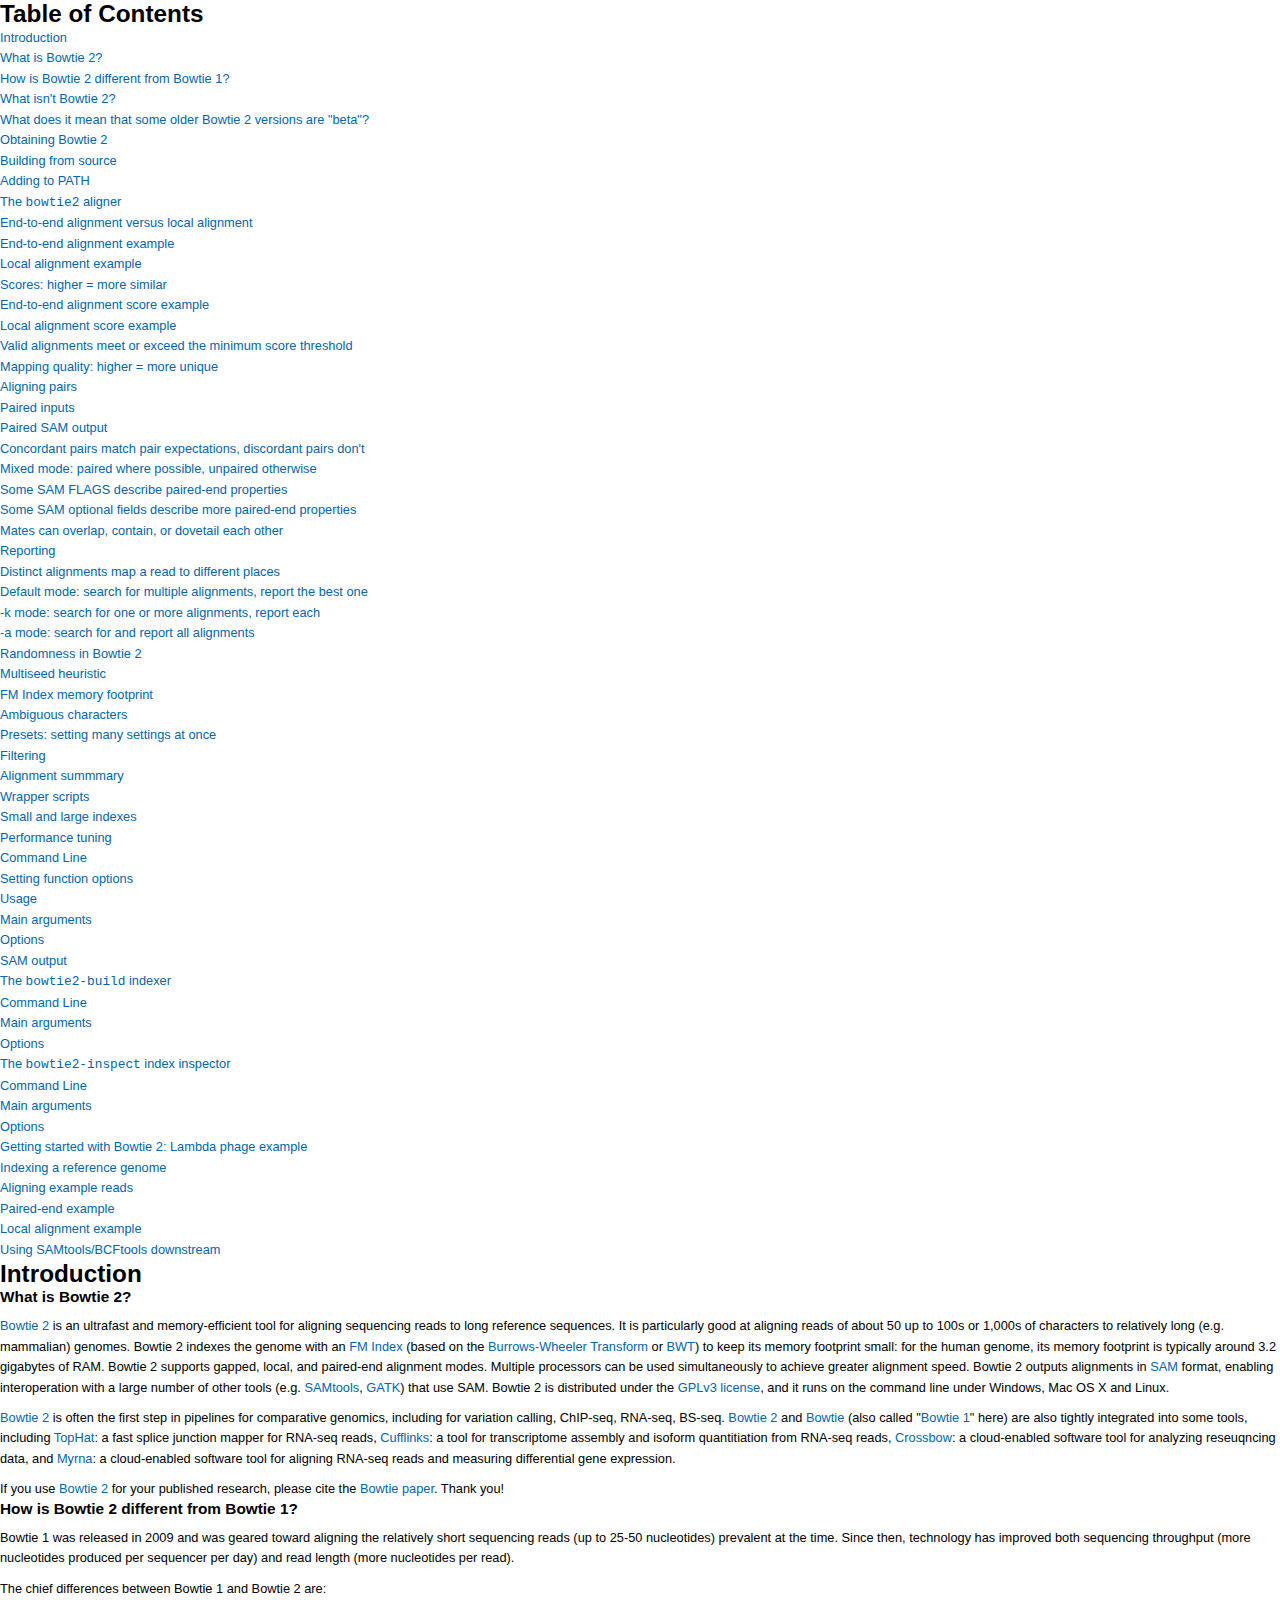
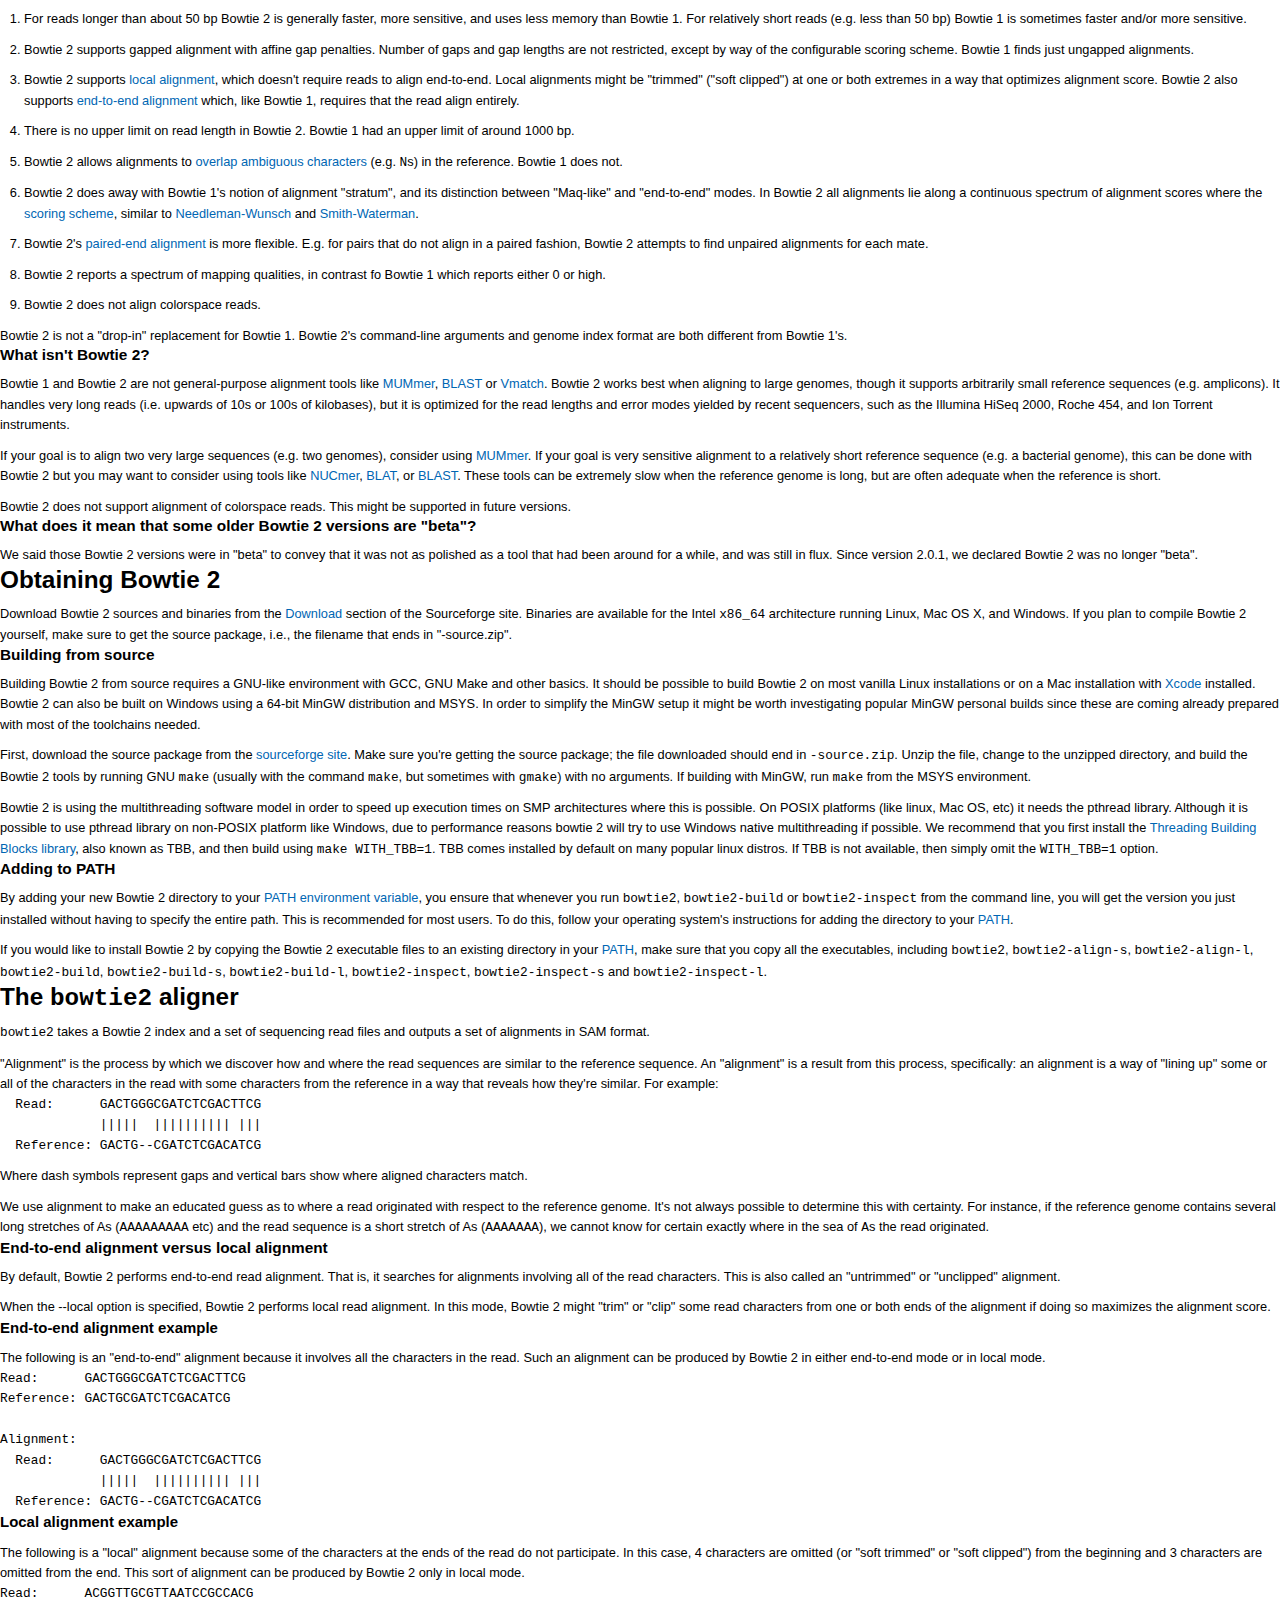
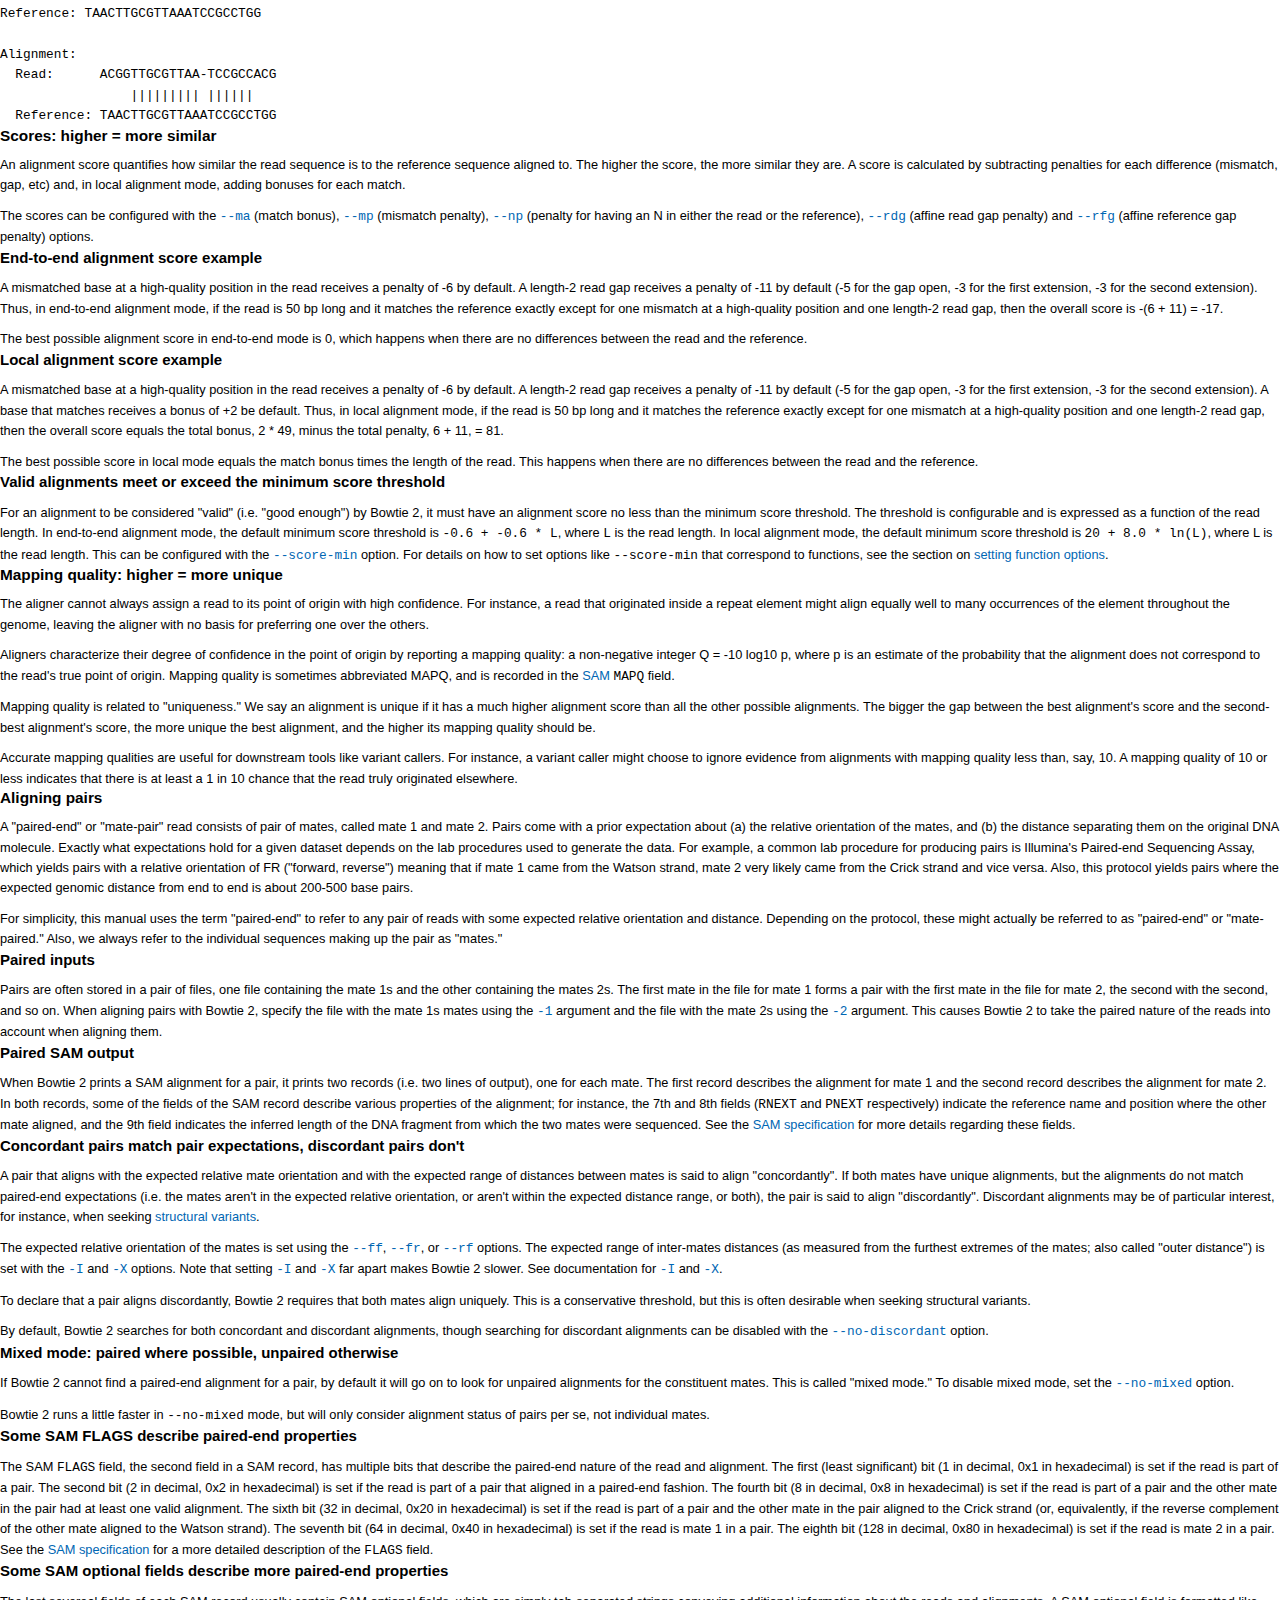
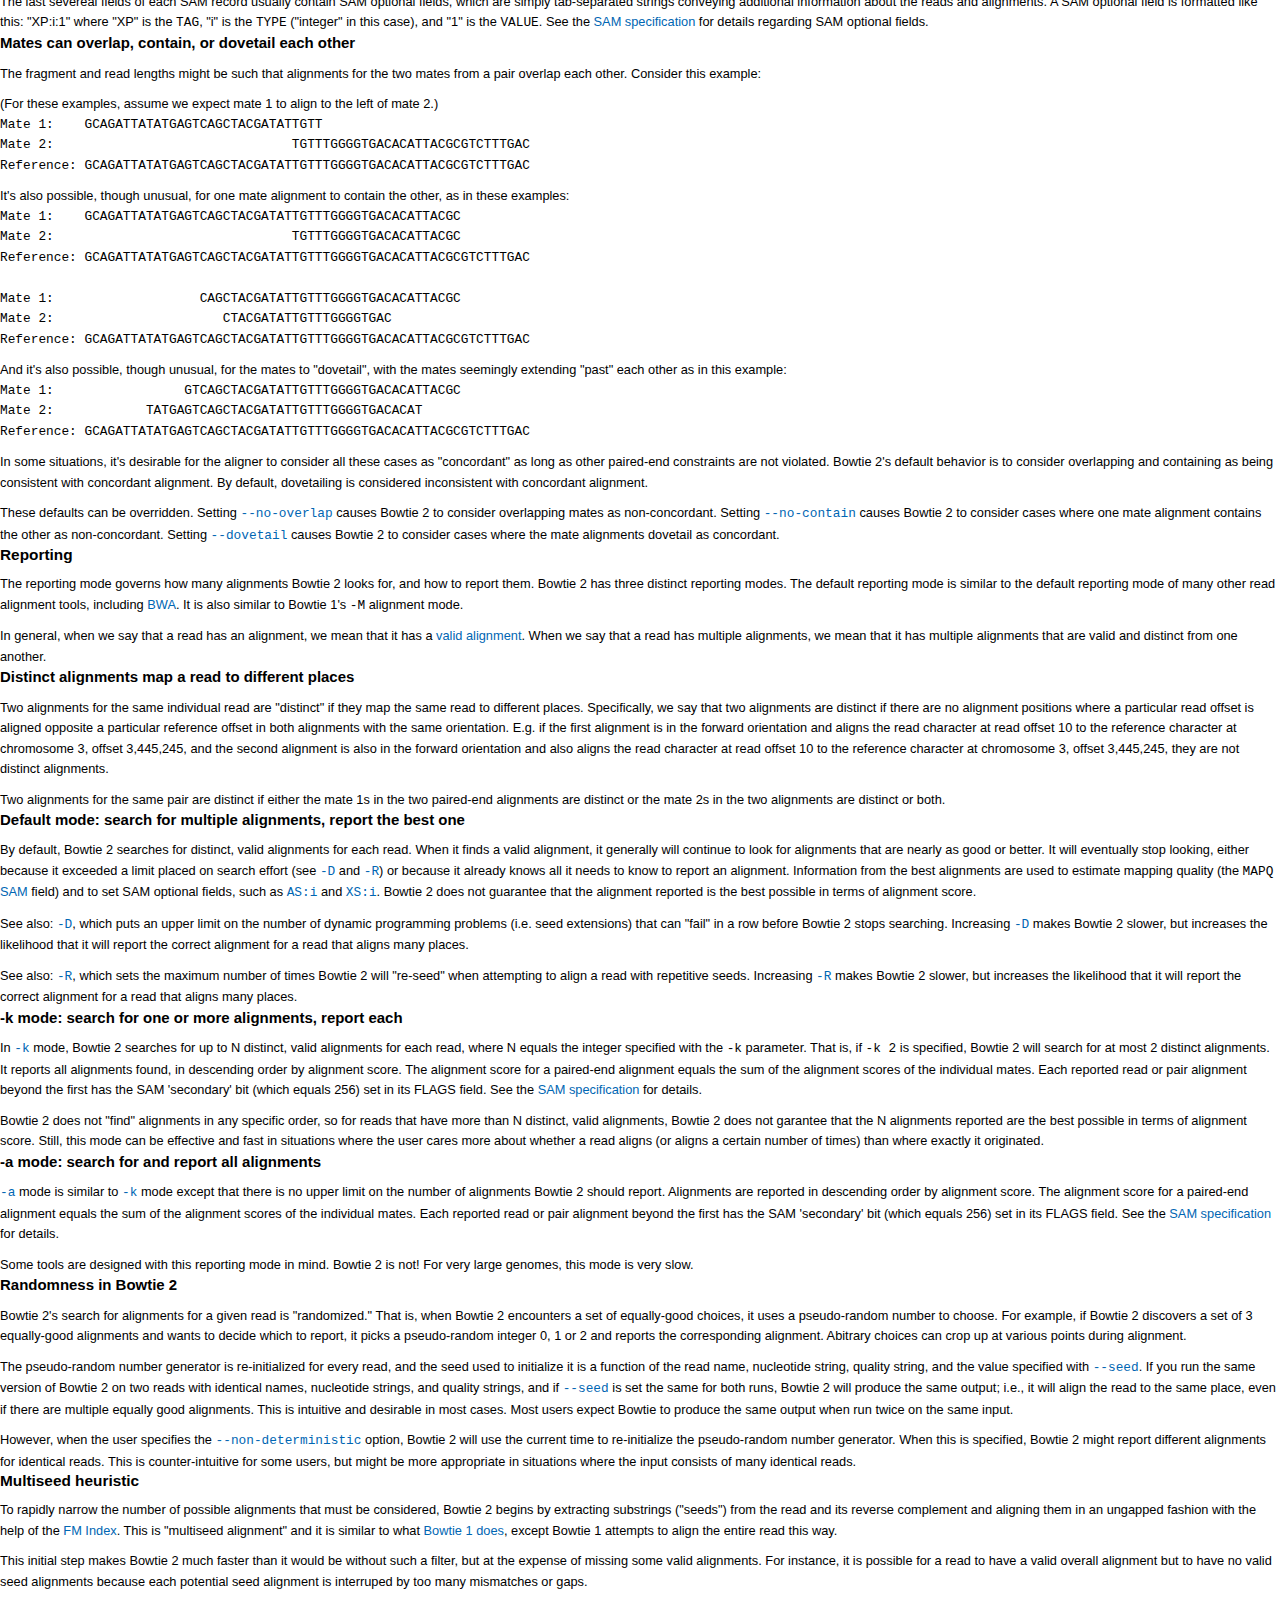
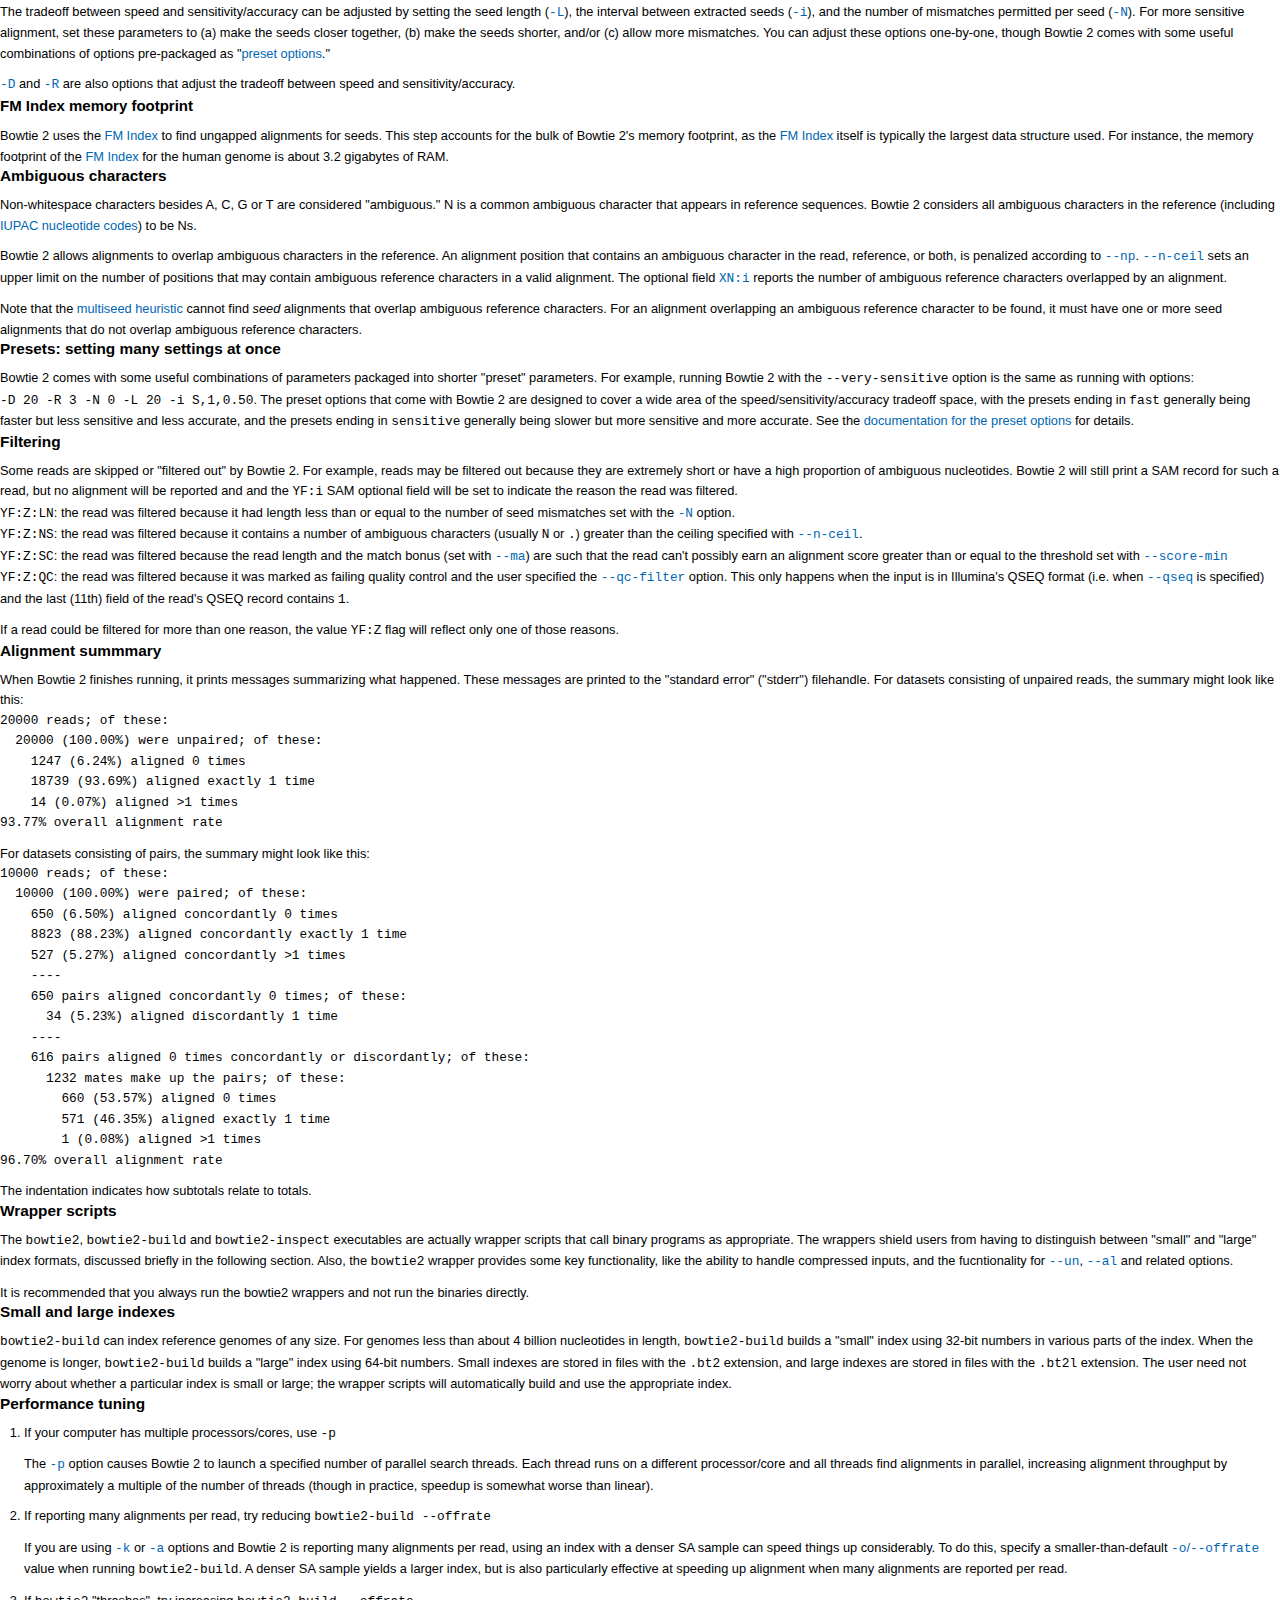
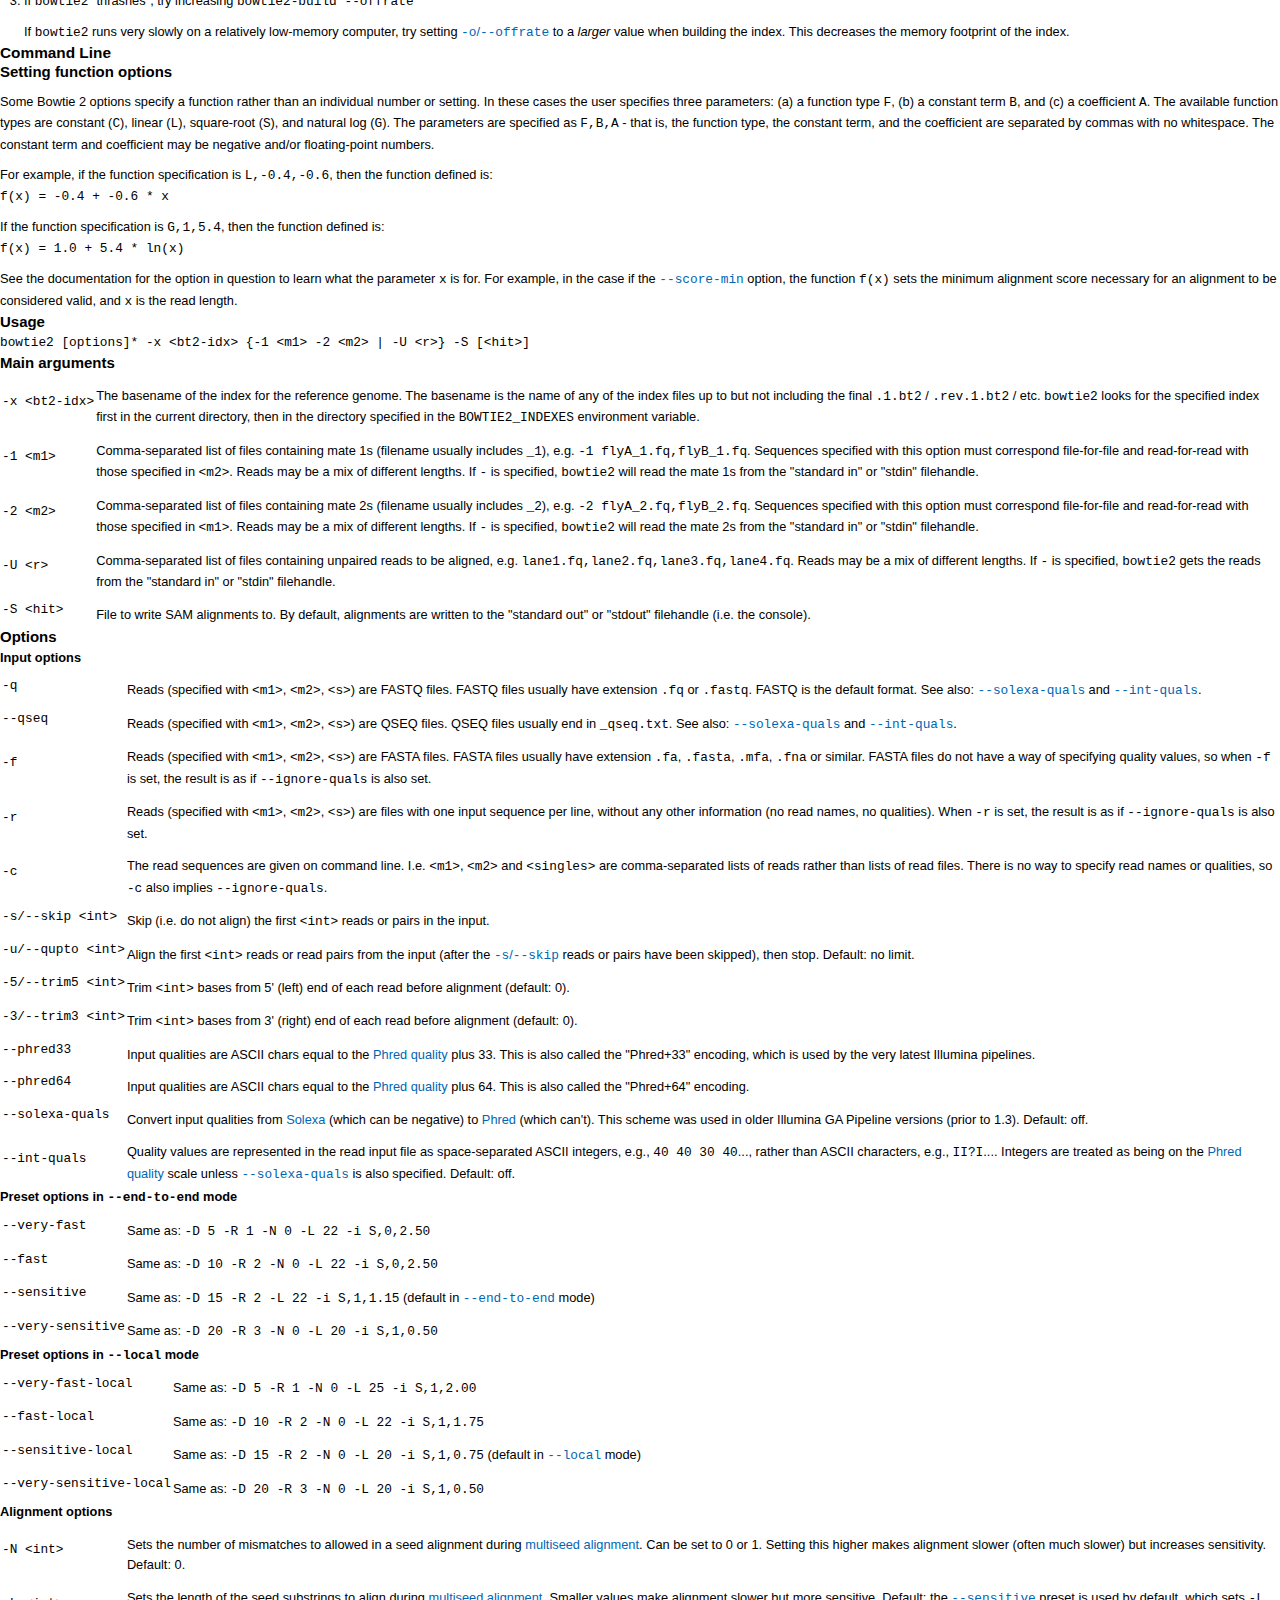
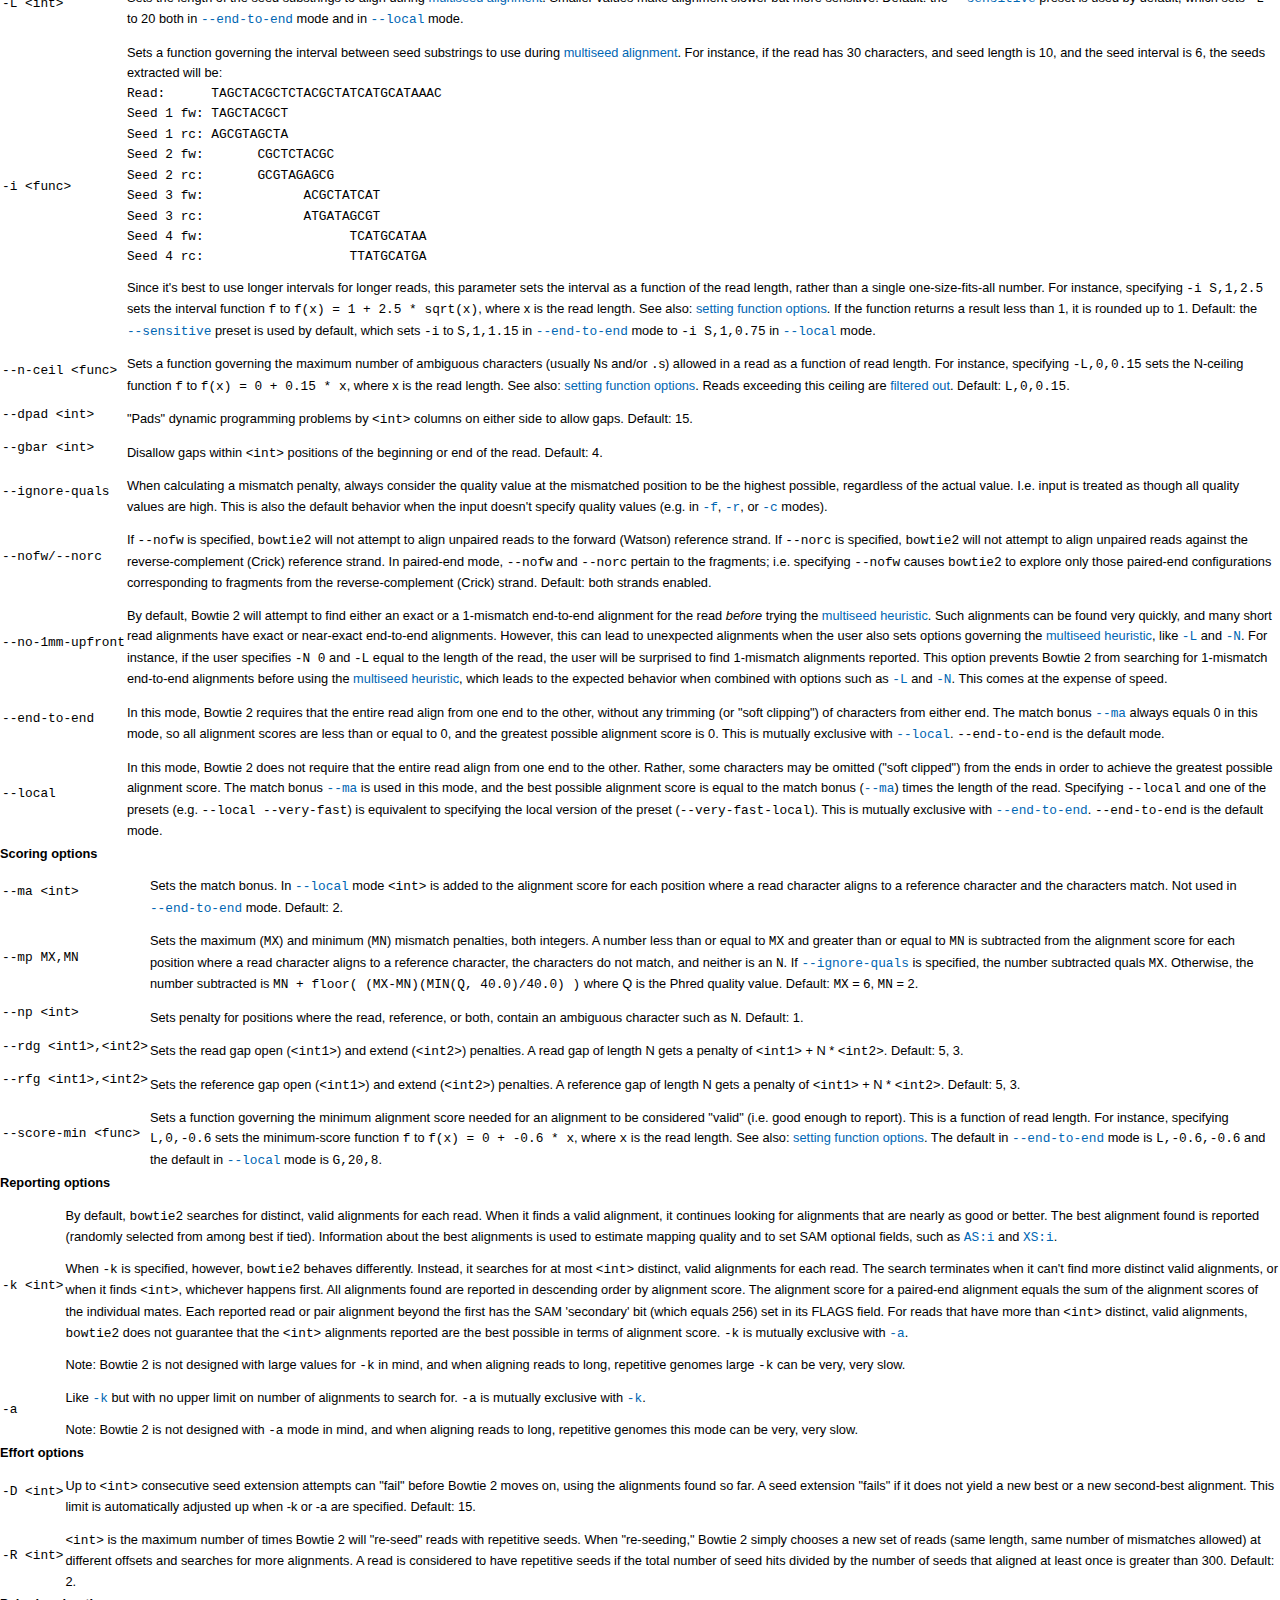
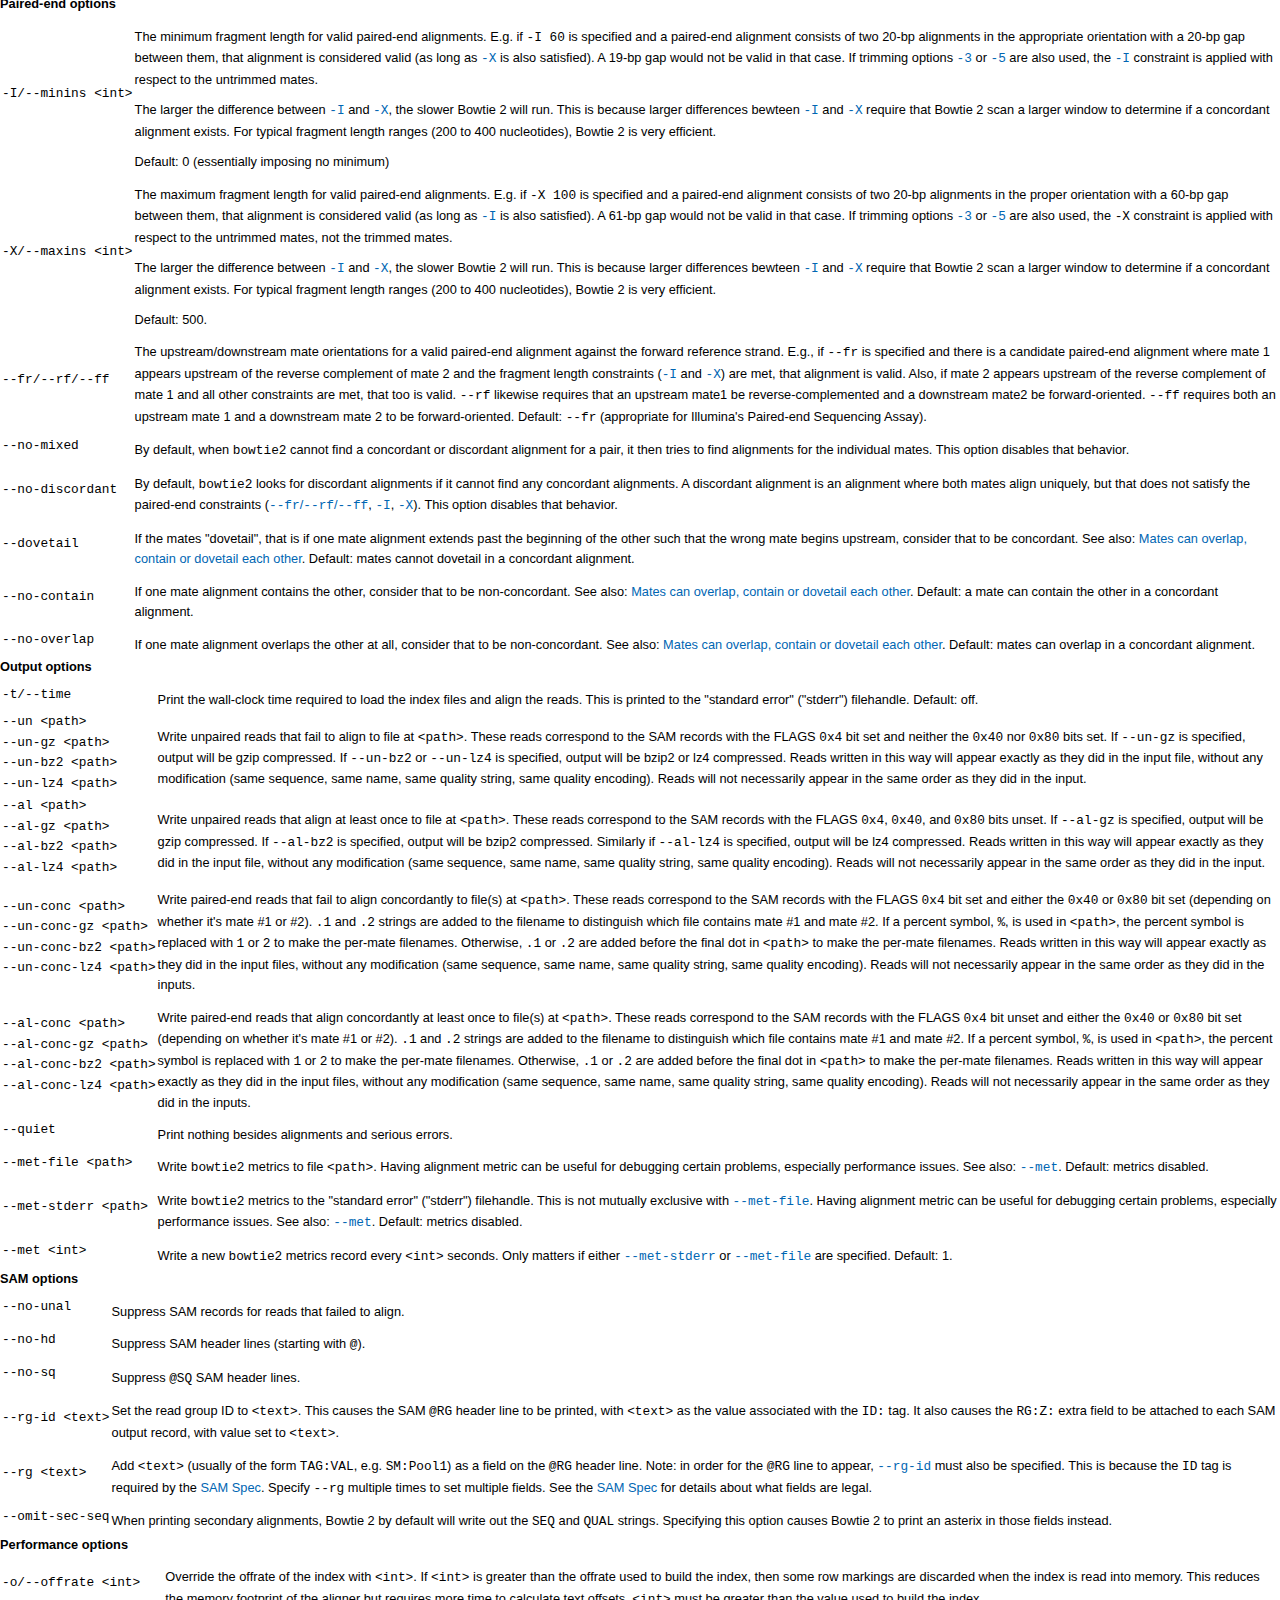
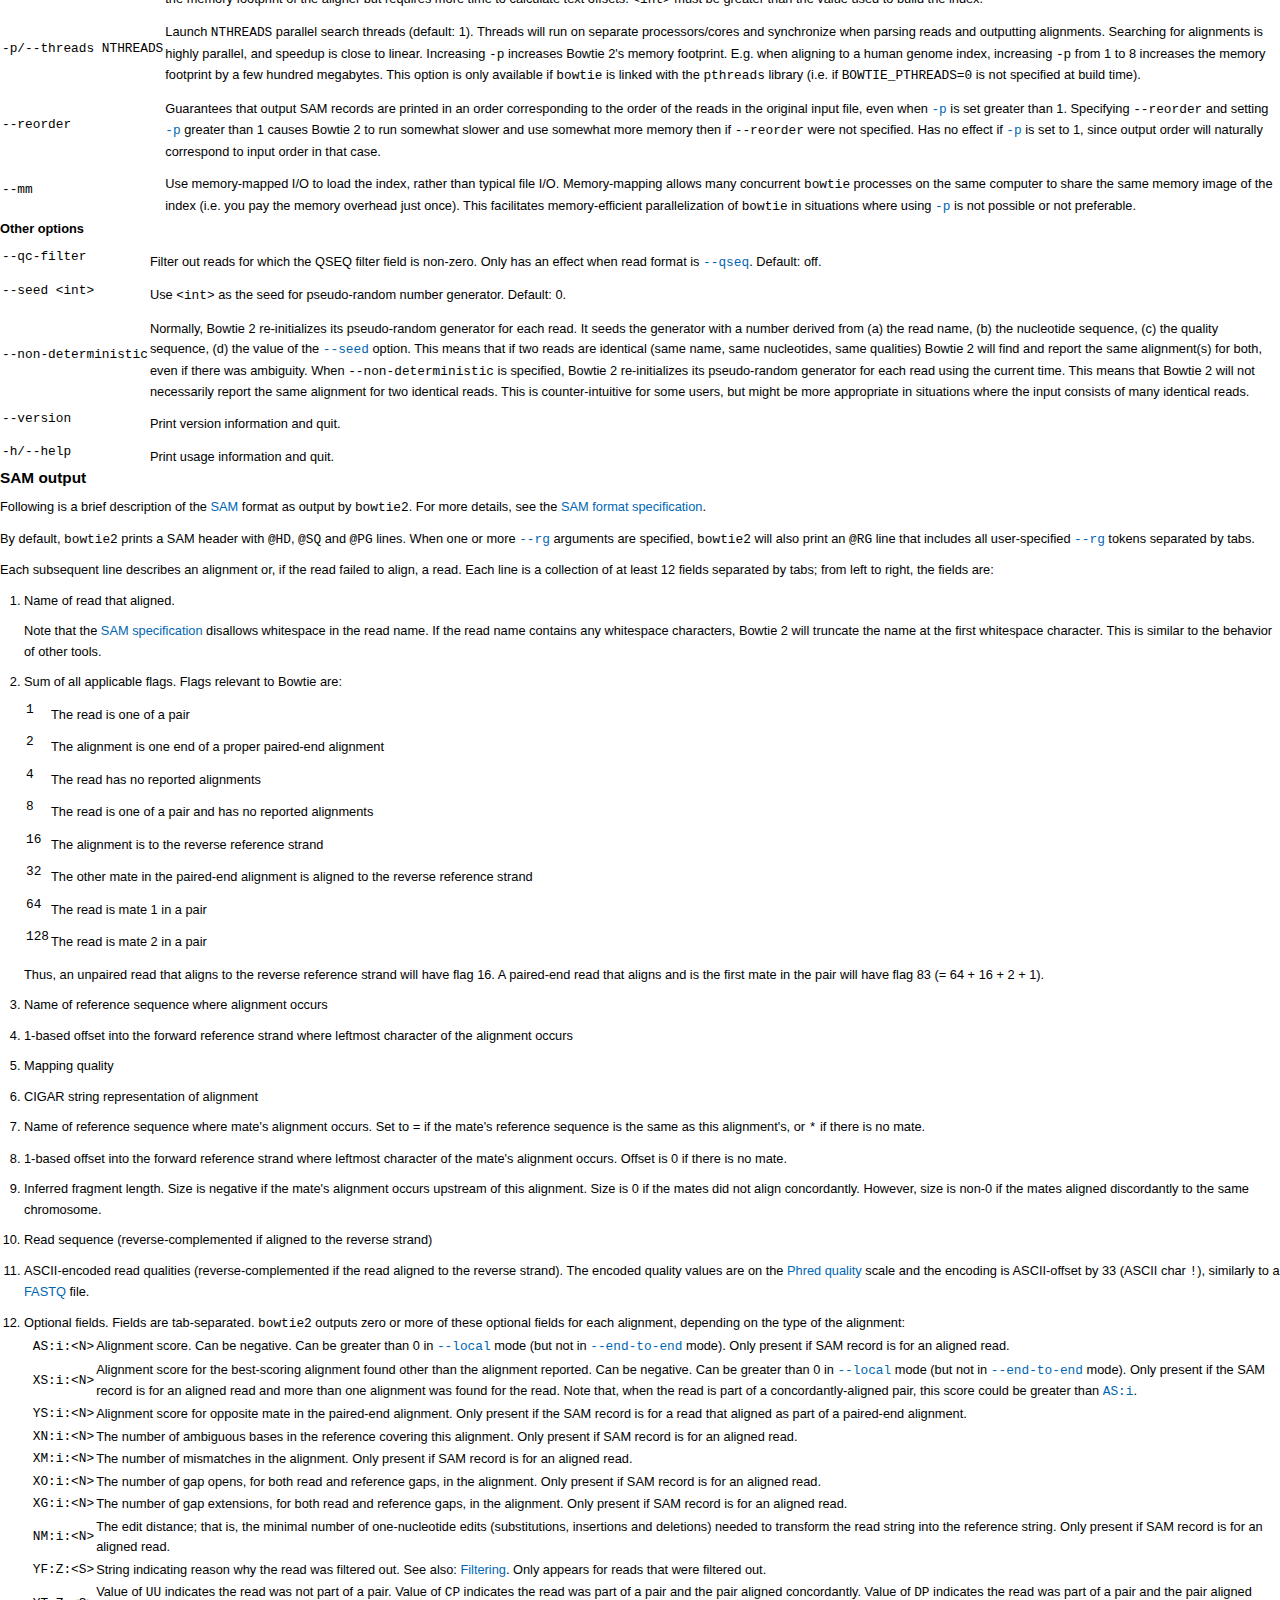
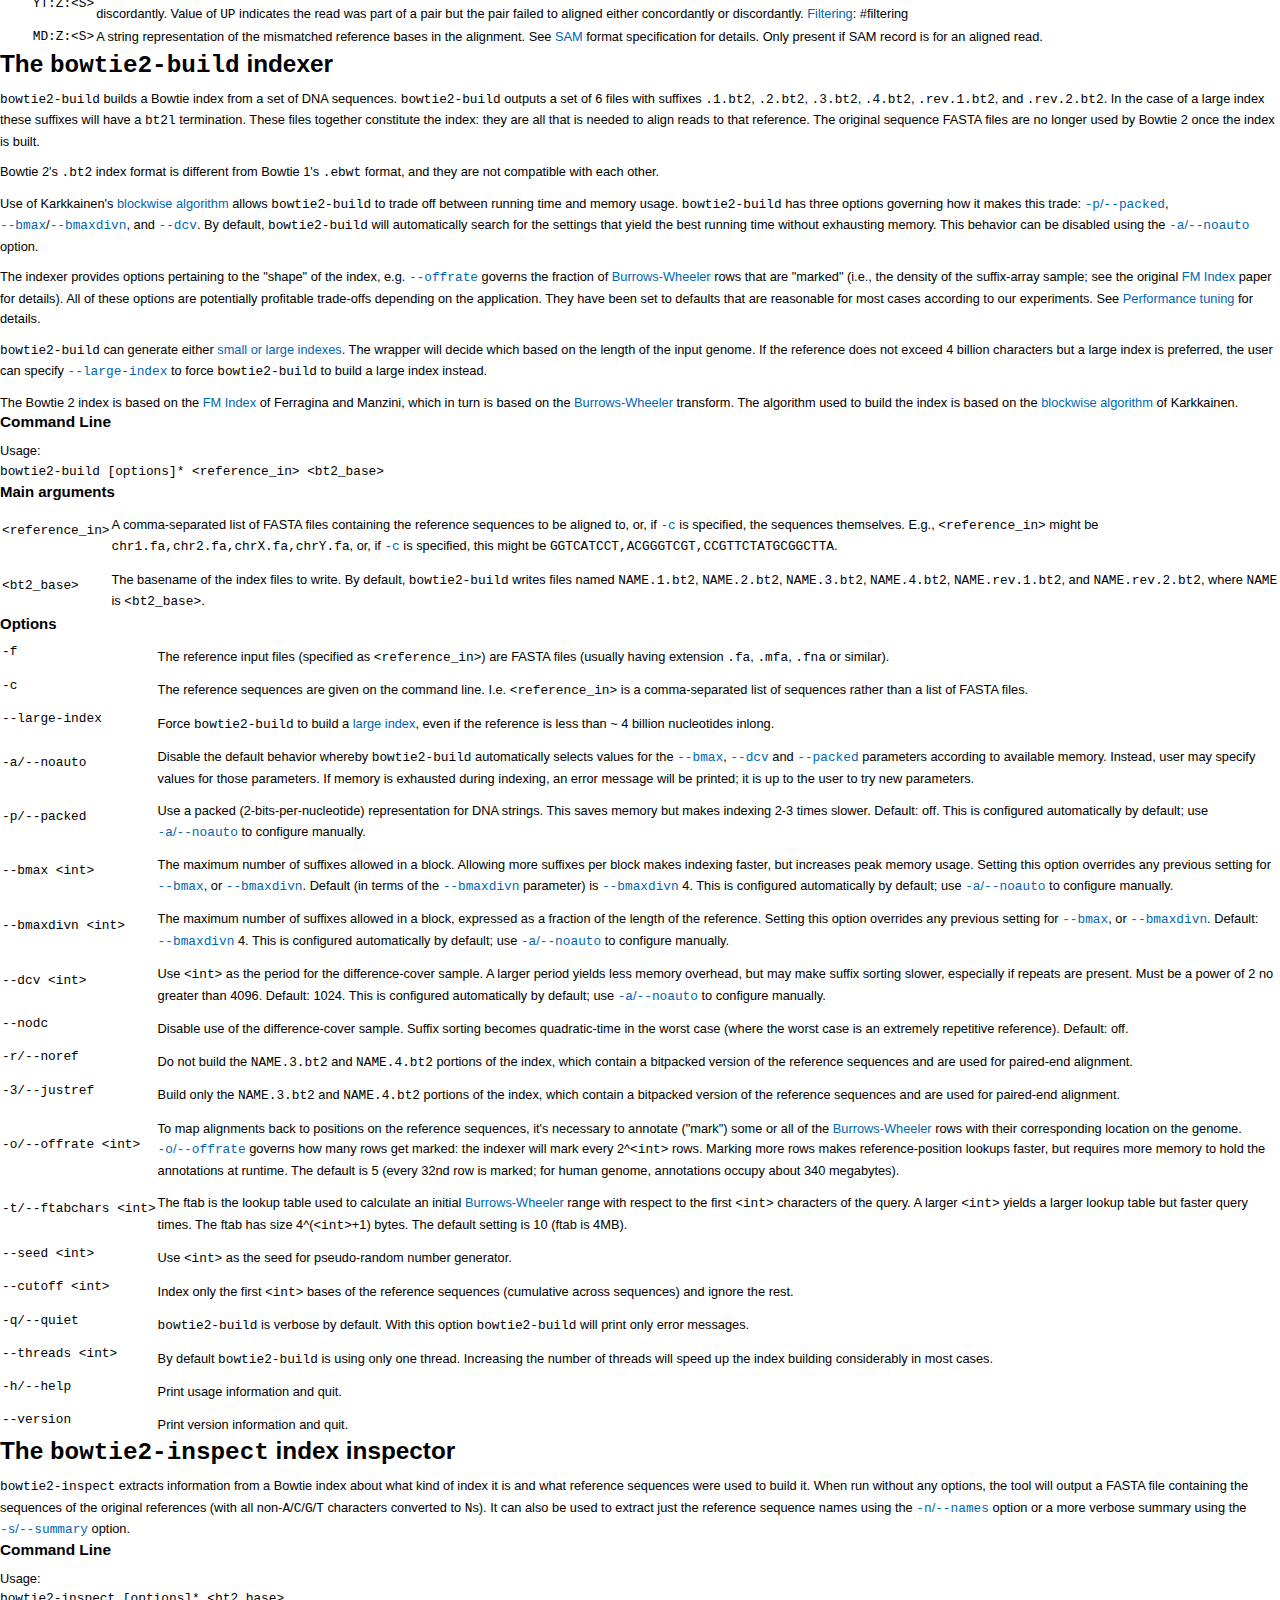
<file: bowtie2/doc/manual.html>
<!DOCTYPE html PUBLIC "-//W3C//DTD XHTML 1.0 Transitional//EN" "http://www.w3.org/TR/xhtml1/DTD/xhtml1-transitional.dtd">
<html xmlns="http://www.w3.org/1999/xhtml">
<head>
  <meta http-equiv="Content-Type" content="text/html; charset=utf-8" />
  <meta http-equiv="Content-Style-Type" content="text/css" />
  <meta name="generator" content="pandoc" />
  <title>Bowtie 2 Manual - </title>
  <style type="text/css">code{white-space: pre;}</style>
  <link rel="stylesheet" href="style.css" type="text/css" />
</head>
<body>
<h1>Table of Contents</h1>
<div id="TOC">
<ul>
<li><a href="#introduction">Introduction</a><ul>
<li><a href="#what-is-bowtie-2">What is Bowtie 2?</a></li>
<li><a href="#how-is-bowtie-2-different-from-bowtie-1">How is Bowtie 2 different from Bowtie 1?</a></li>
<li><a href="#what-isnt-bowtie-2">What isn't Bowtie 2?</a></li>
<li><a href="#what-does-it-mean-that-some-older-bowtie-2-versions-are-beta">What does it mean that some older Bowtie 2 versions are &quot;beta&quot;?</a></li>
</ul></li>
<li><a href="#obtaining-bowtie-2">Obtaining Bowtie 2</a><ul>
<li><a href="#building-from-source">Building from source</a></li>
<li><a href="#adding-to-path">Adding to PATH</a></li>
</ul></li>
<li><a href="#the-bowtie2-aligner">The <code>bowtie2</code> aligner</a><ul>
<li><a href="#end-to-end-alignment-versus-local-alignment">End-to-end alignment versus local alignment</a><ul>
<li><a href="#end-to-end-alignment-example">End-to-end alignment example</a></li>
<li><a href="#local-alignment-example">Local alignment example</a></li>
</ul></li>
<li><a href="#scores-higher-more-similar">Scores: higher = more similar</a><ul>
<li><a href="#end-to-end-alignment-score-example">End-to-end alignment score example</a></li>
<li><a href="#local-alignment-score-example">Local alignment score example</a></li>
<li><a href="#valid-alignments-meet-or-exceed-the-minimum-score-threshold">Valid alignments meet or exceed the minimum score threshold</a></li>
</ul></li>
<li><a href="#mapping-quality-higher-more-unique">Mapping quality: higher = more unique</a></li>
<li><a href="#aligning-pairs">Aligning pairs</a><ul>
<li><a href="#paired-inputs">Paired inputs</a></li>
<li><a href="#paired-sam-output">Paired SAM output</a></li>
<li><a href="#concordant-pairs-match-pair-expectations-discordant-pairs-dont">Concordant pairs match pair expectations, discordant pairs don't</a></li>
<li><a href="#mixed-mode-paired-where-possible-unpaired-otherwise">Mixed mode: paired where possible, unpaired otherwise</a></li>
<li><a href="#some-sam-flags-describe-paired-end-properties">Some SAM FLAGS describe paired-end properties</a></li>
<li><a href="#some-sam-optional-fields-describe-more-paired-end-properties">Some SAM optional fields describe more paired-end properties</a></li>
<li><a href="#mates-can-overlap-contain-or-dovetail-each-other">Mates can overlap, contain, or dovetail each other</a></li>
</ul></li>
<li><a href="#reporting">Reporting</a><ul>
<li><a href="#distinct-alignments-map-a-read-to-different-places">Distinct alignments map a read to different places</a></li>
<li><a href="#default-mode-search-for-multiple-alignments-report-the-best-one">Default mode: search for multiple alignments, report the best one</a></li>
<li><a href="#k-mode-search-for-one-or-more-alignments-report-each">-k mode: search for one or more alignments, report each</a></li>
<li><a href="#a-mode-search-for-and-report-all-alignments">-a mode: search for and report all alignments</a></li>
<li><a href="#randomness-in-bowtie-2">Randomness in Bowtie 2</a></li>
</ul></li>
<li><a href="#multiseed-heuristic">Multiseed heuristic</a><ul>
<li><a href="#fm-index-memory-footprint">FM Index memory footprint</a></li>
</ul></li>
<li><a href="#ambiguous-characters">Ambiguous characters</a></li>
<li><a href="#presets-setting-many-settings-at-once">Presets: setting many settings at once</a></li>
<li><a href="#filtering">Filtering</a></li>
<li><a href="#alignment-summmary">Alignment summmary</a></li>
<li><a href="#wrapper-scripts">Wrapper scripts</a></li>
<li><a href="#small-and-large-indexes">Small and large indexes</a></li>
<li><a href="#performance-tuning">Performance tuning</a></li>
<li><a href="#command-line">Command Line</a><ul>
<li><a href="#setting-function-options">Setting function options</a></li>
<li><a href="#usage">Usage</a></li>
<li><a href="#main-arguments">Main arguments</a></li>
<li><a href="#options">Options</a></li>
</ul></li>
<li><a href="#sam-output">SAM output</a></li>
</ul></li>
<li><a href="#the-bowtie2-build-indexer">The <code>bowtie2-build</code> indexer</a><ul>
<li><a href="#command-line-1">Command Line</a><ul>
<li><a href="#main-arguments-1">Main arguments</a></li>
<li><a href="#options-1">Options</a></li>
</ul></li>
</ul></li>
<li><a href="#the-bowtie2-inspect-index-inspector">The <code>bowtie2-inspect</code> index inspector</a><ul>
<li><a href="#command-line-2">Command Line</a><ul>
<li><a href="#main-arguments-2">Main arguments</a></li>
<li><a href="#options-2">Options</a></li>
</ul></li>
</ul></li>
<li><a href="#getting-started-with-bowtie-2-lambda-phage-example">Getting started with Bowtie 2: Lambda phage example</a><ul>
<li><a href="#indexing-a-reference-genome">Indexing a reference genome</a></li>
<li><a href="#aligning-example-reads">Aligning example reads</a></li>
<li><a href="#paired-end-example">Paired-end example</a></li>
<li><a href="#local-alignment-example-1">Local alignment example</a></li>
<li><a href="#using-samtoolsbcftools-downstream">Using SAMtools/BCFtools downstream</a></li>
</ul></li>
</ul>
</div>
<!--
 ! This manual is written in "markdown" format and thus contains some
 ! distracting formatting clutter.  See 'MANUAL' for an easier-to-read version
 ! of this text document, or see the HTML manual online.
 ! -->

<h1 id="introduction">Introduction</h1>
<h2 id="what-is-bowtie-2">What is Bowtie 2?</h2>
<p><a href="http://bowtie-bio.sf.net/bowtie2">Bowtie 2</a> is an ultrafast and memory-efficient tool for aligning sequencing reads to long reference sequences. It is particularly good at aligning reads of about 50 up to 100s or 1,000s of characters to relatively long (e.g. mammalian) genomes. Bowtie 2 indexes the genome with an <a href="http://portal.acm.org/citation.cfm?id=796543">FM Index</a> (based on the <a href="http://en.wikipedia.org/wiki/Burrows-Wheeler_transform">Burrows-Wheeler Transform</a> or <a href="http://en.wikipedia.org/wiki/Burrows-Wheeler_transform">BWT</a>) to keep its memory footprint small: for the human genome, its memory footprint is typically around 3.2 gigabytes of RAM. Bowtie 2 supports gapped, local, and paired-end alignment modes. Multiple processors can be used simultaneously to achieve greater alignment speed. Bowtie 2 outputs alignments in <a href="http://samtools.sourceforge.net/SAM1.pdf">SAM</a> format, enabling interoperation with a large number of other tools (e.g. <a href="http://samtools.sourceforge.net/">SAMtools</a>, <a href="http://www.broadinstitute.org/gsa/wiki/index.php/The_Genome_Analysis_Toolkit">GATK</a>) that use SAM. Bowtie 2 is distributed under the <a href="http://www.gnu.org/licenses/gpl-3.0.html">GPLv3 license</a>, and it runs on the command line under Windows, Mac OS X and Linux.</p>
<p><a href="http://bowtie-bio.sf.net/bowtie2">Bowtie 2</a> is often the first step in pipelines for comparative genomics, including for variation calling, ChIP-seq, RNA-seq, BS-seq. <a href="http://bowtie-bio.sf.net/bowtie2">Bowtie 2</a> and <a href="http://bowtie-bio.sf.net">Bowtie</a> (also called &quot;<a href="http://bowtie-bio.sf.net">Bowtie 1</a>&quot; here) are also tightly integrated into some tools, including <a href="http://tophat.cbcb.umd.edu/">TopHat</a>: a fast splice junction mapper for RNA-seq reads, <a href="http://cufflinks.cbcb.umd.edu/">Cufflinks</a>: a tool for transcriptome assembly and isoform quantitiation from RNA-seq reads, <a href="http://bowtie-bio.sf.net/crossbow">Crossbow</a>: a cloud-enabled software tool for analyzing reseuqncing data, and <a href="http://bowtie-bio.sf.net/myrna">Myrna</a>: a cloud-enabled software tool for aligning RNA-seq reads and measuring differential gene expression.</p>
<p>If you use <a href="http://bowtie-bio.sf.net/bowtie2">Bowtie 2</a> for your published research, please cite the <a href="http://genomebiology.com/2009/10/3/R25">Bowtie paper</a>. Thank you!</p>
<h2 id="how-is-bowtie-2-different-from-bowtie-1">How is Bowtie 2 different from Bowtie 1?</h2>
<p>Bowtie 1 was released in 2009 and was geared toward aligning the relatively short sequencing reads (up to 25-50 nucleotides) prevalent at the time. Since then, technology has improved both sequencing throughput (more nucleotides produced per sequencer per day) and read length (more nucleotides per read).</p>
<p>The chief differences between Bowtie 1 and Bowtie 2 are:</p>
<ol style="list-style-type: decimal">
<li><p>For reads longer than about 50 bp Bowtie 2 is generally faster, more sensitive, and uses less memory than Bowtie 1. For relatively short reads (e.g. less than 50 bp) Bowtie 1 is sometimes faster and/or more sensitive.</p></li>
<li><p>Bowtie 2 supports gapped alignment with affine gap penalties. Number of gaps and gap lengths are not restricted, except by way of the configurable scoring scheme. Bowtie 1 finds just ungapped alignments.</p></li>
<li><p>Bowtie 2 supports <a href="#end-to-end-alignment-versus-local-alignment">local alignment</a>, which doesn't require reads to align end-to-end. Local alignments might be &quot;trimmed&quot; (&quot;soft clipped&quot;) at one or both extremes in a way that optimizes alignment score. Bowtie 2 also supports <a href="#end-to-end-alignment-versus-local-alignment">end-to-end alignment</a> which, like Bowtie 1, requires that the read align entirely.</p></li>
<li><p>There is no upper limit on read length in Bowtie 2. Bowtie 1 had an upper limit of around 1000 bp.</p></li>
<li><p>Bowtie 2 allows alignments to <a href="#ambiguous-characters">overlap ambiguous characters</a> (e.g. <code>N</code>s) in the reference. Bowtie 1 does not.</p></li>
<li><p>Bowtie 2 does away with Bowtie 1's notion of alignment &quot;stratum&quot;, and its distinction between &quot;Maq-like&quot; and &quot;end-to-end&quot; modes. In Bowtie 2 all alignments lie along a continuous spectrum of alignment scores where the <a href="#scores-higher-more-similar">scoring scheme</a>, similar to <a href="http://en.wikipedia.org/wiki/Needleman-Wunsch_algorithm">Needleman-Wunsch</a> and <a href="http://en.wikipedia.org/wiki/Smith_waterman">Smith-Waterman</a>.</p></li>
<li><p>Bowtie 2's <a href="#aligning-pairs">paired-end alignment</a> is more flexible. E.g. for pairs that do not align in a paired fashion, Bowtie 2 attempts to find unpaired alignments for each mate.</p></li>
<li><p>Bowtie 2 reports a spectrum of mapping qualities, in contrast fo Bowtie 1 which reports either 0 or high.</p></li>
<li><p>Bowtie 2 does not align colorspace reads.</p></li>
</ol>
<p>Bowtie 2 is not a &quot;drop-in&quot; replacement for Bowtie 1. Bowtie 2's command-line arguments and genome index format are both different from Bowtie 1's.</p>
<h2 id="what-isnt-bowtie-2">What isn't Bowtie 2?</h2>
<p>Bowtie 1 and Bowtie 2 are not general-purpose alignment tools like <a href="http://mummer.sourceforge.net/">MUMmer</a>, <a href="http://blast.ncbi.nlm.nih.gov/Blast.cgi">BLAST</a> or <a href="http://www.vmatch.de/">Vmatch</a>. Bowtie 2 works best when aligning to large genomes, though it supports arbitrarily small reference sequences (e.g. amplicons). It handles very long reads (i.e. upwards of 10s or 100s of kilobases), but it is optimized for the read lengths and error modes yielded by recent sequencers, such as the Illumina HiSeq 2000, Roche 454, and Ion Torrent instruments.</p>
<p>If your goal is to align two very large sequences (e.g. two genomes), consider using <a href="http://mummer.sourceforge.net/">MUMmer</a>. If your goal is very sensitive alignment to a relatively short reference sequence (e.g. a bacterial genome), this can be done with Bowtie 2 but you may want to consider using tools like <a href="http://mummer.sourceforge.net/manual/#nucmer">NUCmer</a>, <a href="http://genome.ucsc.edu/cgi-bin/hgBlat?command=start">BLAT</a>, or <a href="http://blast.ncbi.nlm.nih.gov/Blast.cgi">BLAST</a>. These tools can be extremely slow when the reference genome is long, but are often adequate when the reference is short.</p>
<p>Bowtie 2 does not support alignment of colorspace reads. This might be supported in future versions.</p>
<h2 id="what-does-it-mean-that-some-older-bowtie-2-versions-are-beta">What does it mean that some older Bowtie 2 versions are &quot;beta&quot;?</h2>
<p>We said those Bowtie 2 versions were in &quot;beta&quot; to convey that it was not as polished as a tool that had been around for a while, and was still in flux. Since version 2.0.1, we declared Bowtie 2 was no longer &quot;beta&quot;.</p>
<h1 id="obtaining-bowtie-2">Obtaining Bowtie 2</h1>
<p>Download Bowtie 2 sources and binaries from the <a href="https://sourceforge.net/projects/bowtie-bio/files/bowtie2/">Download</a> section of the Sourceforge site. Binaries are available for the Intel <code>x86_64</code> architecture running Linux, Mac OS X, and Windows. If you plan to compile Bowtie 2 yourself, make sure to get the source package, i.e., the filename that ends in &quot;-source.zip&quot;.</p>
<h2 id="building-from-source">Building from source</h2>
<p>Building Bowtie 2 from source requires a GNU-like environment with GCC, GNU Make and other basics. It should be possible to build Bowtie 2 on most vanilla Linux installations or on a Mac installation with <a href="http://developer.apple.com/xcode/">Xcode</a> installed. Bowtie 2 can also be built on Windows using a 64-bit MinGW distribution and MSYS. In order to simplify the MinGW setup it might be worth investigating popular MinGW personal builds since these are coming already prepared with most of the toolchains needed.</p>
<p>First, download the source package from the <a href="https://sourceforge.net/projects/bowtie-bio/files/bowtie2/">sourceforge site</a>. Make sure you're getting the source package; the file downloaded should end in <code>-source.zip</code>. Unzip the file, change to the unzipped directory, and build the Bowtie 2 tools by running GNU <code>make</code> (usually with the command <code>make</code>, but sometimes with <code>gmake</code>) with no arguments. If building with MinGW, run <code>make</code> from the MSYS environment.</p>
<p>Bowtie 2 is using the multithreading software model in order to speed up execution times on SMP architectures where this is possible. On POSIX platforms (like linux, Mac OS, etc) it needs the pthread library. Although it is possible to use pthread library on non-POSIX platform like Windows, due to performance reasons bowtie 2 will try to use Windows native multithreading if possible. We recommend that you first install the <a href="https://www.threadingbuildingblocks.org">Threading Building Blocks library</a>, also known as TBB, and then build using <code>make WITH_TBB=1</code>. TBB comes installed by default on many popular linux distros. If TBB is not available, then simply omit the <code>WITH_TBB=1</code> option.</p>
<h2 id="adding-to-path">Adding to PATH</h2>
<p>By adding your new Bowtie 2 directory to your <a href="http://en.wikipedia.org/wiki/PATH_(variable)">PATH environment variable</a>, you ensure that whenever you run <code>bowtie2</code>, <code>bowtie2-build</code> or <code>bowtie2-inspect</code> from the command line, you will get the version you just installed without having to specify the entire path. This is recommended for most users. To do this, follow your operating system's instructions for adding the directory to your <a href="http://en.wikipedia.org/wiki/PATH_(variable)">PATH</a>.</p>
<p>If you would like to install Bowtie 2 by copying the Bowtie 2 executable files to an existing directory in your <a href="http://en.wikipedia.org/wiki/PATH_(variable)">PATH</a>, make sure that you copy all the executables, including <code>bowtie2</code>, <code>bowtie2-align-s</code>, <code>bowtie2-align-l</code>, <code>bowtie2-build</code>, <code>bowtie2-build-s</code>, <code>bowtie2-build-l</code>, <code>bowtie2-inspect</code>, <code>bowtie2-inspect-s</code> and <code>bowtie2-inspect-l</code>.</p>
<h1 id="the-bowtie2-aligner">The <code>bowtie2</code> aligner</h1>
<p><code>bowtie2</code> takes a Bowtie 2 index and a set of sequencing read files and outputs a set of alignments in SAM format.</p>
<p>&quot;Alignment&quot; is the process by which we discover how and where the read sequences are similar to the reference sequence. An &quot;alignment&quot; is a result from this process, specifically: an alignment is a way of &quot;lining up&quot; some or all of the characters in the read with some characters from the reference in a way that reveals how they're similar. For example:</p>
<pre><code>  Read:      GACTGGGCGATCTCGACTTCG
             |||||  |||||||||| |||
  Reference: GACTG--CGATCTCGACATCG</code></pre>
<p>Where dash symbols represent gaps and vertical bars show where aligned characters match.</p>
<p>We use alignment to make an educated guess as to where a read originated with respect to the reference genome. It's not always possible to determine this with certainty. For instance, if the reference genome contains several long stretches of As (<code>AAAAAAAAA</code> etc) and the read sequence is a short stretch of As (<code>AAAAAAA</code>), we cannot know for certain exactly where in the sea of <code>A</code>s the read originated.</p>
<h2 id="end-to-end-alignment-versus-local-alignment">End-to-end alignment versus local alignment</h2>
<p>By default, Bowtie 2 performs end-to-end read alignment. That is, it searches for alignments involving all of the read characters. This is also called an &quot;untrimmed&quot; or &quot;unclipped&quot; alignment.</p>
<p>When the --local option is specified, Bowtie 2 performs local read alignment. In this mode, Bowtie 2 might &quot;trim&quot; or &quot;clip&quot; some read characters from one or both ends of the alignment if doing so maximizes the alignment score.</p>
<h3 id="end-to-end-alignment-example">End-to-end alignment example</h3>
<p>The following is an &quot;end-to-end&quot; alignment because it involves all the characters in the read. Such an alignment can be produced by Bowtie 2 in either end-to-end mode or in local mode.</p>
<pre><code>Read:      GACTGGGCGATCTCGACTTCG
Reference: GACTGCGATCTCGACATCG

Alignment:
  Read:      GACTGGGCGATCTCGACTTCG
             |||||  |||||||||| |||
  Reference: GACTG--CGATCTCGACATCG</code></pre>
<h3 id="local-alignment-example">Local alignment example</h3>
<p>The following is a &quot;local&quot; alignment because some of the characters at the ends of the read do not participate. In this case, 4 characters are omitted (or &quot;soft trimmed&quot; or &quot;soft clipped&quot;) from the beginning and 3 characters are omitted from the end. This sort of alignment can be produced by Bowtie 2 only in local mode.</p>
<pre><code>Read:      ACGGTTGCGTTAATCCGCCACG
Reference: TAACTTGCGTTAAATCCGCCTGG

Alignment:
  Read:      ACGGTTGCGTTAA-TCCGCCACG
                 ||||||||| ||||||
  Reference: TAACTTGCGTTAAATCCGCCTGG</code></pre>
<h2 id="scores-higher-more-similar">Scores: higher = more similar</h2>
<p>An alignment score quantifies how similar the read sequence is to the reference sequence aligned to. The higher the score, the more similar they are. A score is calculated by subtracting penalties for each difference (mismatch, gap, etc) and, in local alignment mode, adding bonuses for each match.</p>
<p>The scores can be configured with the <a href="#bowtie2-options-ma"><code>--ma</code></a> (match bonus), <a href="#bowtie2-options-mp"><code>--mp</code></a> (mismatch penalty), <a href="#bowtie2-options-np"><code>--np</code></a> (penalty for having an N in either the read or the reference), <a href="#bowtie2-options-rdg"><code>--rdg</code></a> (affine read gap penalty) and <a href="#bowtie2-options-rfg"><code>--rfg</code></a> (affine reference gap penalty) options.</p>
<h3 id="end-to-end-alignment-score-example">End-to-end alignment score example</h3>
<p>A mismatched base at a high-quality position in the read receives a penalty of -6 by default. A length-2 read gap receives a penalty of -11 by default (-5 for the gap open, -3 for the first extension, -3 for the second extension). Thus, in end-to-end alignment mode, if the read is 50 bp long and it matches the reference exactly except for one mismatch at a high-quality position and one length-2 read gap, then the overall score is -(6 + 11) = -17.</p>
<p>The best possible alignment score in end-to-end mode is 0, which happens when there are no differences between the read and the reference.</p>
<h3 id="local-alignment-score-example">Local alignment score example</h3>
<p>A mismatched base at a high-quality position in the read receives a penalty of -6 by default. A length-2 read gap receives a penalty of -11 by default (-5 for the gap open, -3 for the first extension, -3 for the second extension). A base that matches receives a bonus of +2 be default. Thus, in local alignment mode, if the read is 50 bp long and it matches the reference exactly except for one mismatch at a high-quality position and one length-2 read gap, then the overall score equals the total bonus, 2 * 49, minus the total penalty, 6 + 11, = 81.</p>
<p>The best possible score in local mode equals the match bonus times the length of the read. This happens when there are no differences between the read and the reference.</p>
<h3 id="valid-alignments-meet-or-exceed-the-minimum-score-threshold">Valid alignments meet or exceed the minimum score threshold</h3>
<p>For an alignment to be considered &quot;valid&quot; (i.e. &quot;good enough&quot;) by Bowtie 2, it must have an alignment score no less than the minimum score threshold. The threshold is configurable and is expressed as a function of the read length. In end-to-end alignment mode, the default minimum score threshold is <code>-0.6 + -0.6 * L</code>, where <code>L</code> is the read length. In local alignment mode, the default minimum score threshold is <code>20 + 8.0 * ln(L)</code>, where L is the read length. This can be configured with the <a href="#bowtie2-options-score-min"><code>--score-min</code></a> option. For details on how to set options like <code>--score-min</code> that correspond to functions, see the section on <a href="#setting-function-options">setting function options</a>.</p>
<h2 id="mapping-quality-higher-more-unique">Mapping quality: higher = more unique</h2>
<p>The aligner cannot always assign a read to its point of origin with high confidence. For instance, a read that originated inside a repeat element might align equally well to many occurrences of the element throughout the genome, leaving the aligner with no basis for preferring one over the others.</p>
<p>Aligners characterize their degree of confidence in the point of origin by reporting a mapping quality: a non-negative integer Q = -10 log10 p, where p is an estimate of the probability that the alignment does not correspond to the read's true point of origin. Mapping quality is sometimes abbreviated MAPQ, and is recorded in the <a href="http://samtools.sourceforge.net/SAM1.pdf">SAM</a> <code>MAPQ</code> field.</p>
<p>Mapping quality is related to &quot;uniqueness.&quot; We say an alignment is unique if it has a much higher alignment score than all the other possible alignments. The bigger the gap between the best alignment's score and the second-best alignment's score, the more unique the best alignment, and the higher its mapping quality should be.</p>
<p>Accurate mapping qualities are useful for downstream tools like variant callers. For instance, a variant caller might choose to ignore evidence from alignments with mapping quality less than, say, 10. A mapping quality of 10 or less indicates that there is at least a 1 in 10 chance that the read truly originated elsewhere.</p>
<h2 id="aligning-pairs">Aligning pairs</h2>
<p>A &quot;paired-end&quot; or &quot;mate-pair&quot; read consists of pair of mates, called mate 1 and mate 2. Pairs come with a prior expectation about (a) the relative orientation of the mates, and (b) the distance separating them on the original DNA molecule. Exactly what expectations hold for a given dataset depends on the lab procedures used to generate the data. For example, a common lab procedure for producing pairs is Illumina's Paired-end Sequencing Assay, which yields pairs with a relative orientation of FR (&quot;forward, reverse&quot;) meaning that if mate 1 came from the Watson strand, mate 2 very likely came from the Crick strand and vice versa. Also, this protocol yields pairs where the expected genomic distance from end to end is about 200-500 base pairs.</p>
<p>For simplicity, this manual uses the term &quot;paired-end&quot; to refer to any pair of reads with some expected relative orientation and distance. Depending on the protocol, these might actually be referred to as &quot;paired-end&quot; or &quot;mate-paired.&quot; Also, we always refer to the individual sequences making up the pair as &quot;mates.&quot;</p>
<h3 id="paired-inputs">Paired inputs</h3>
<p>Pairs are often stored in a pair of files, one file containing the mate 1s and the other containing the mates 2s. The first mate in the file for mate 1 forms a pair with the first mate in the file for mate 2, the second with the second, and so on. When aligning pairs with Bowtie 2, specify the file with the mate 1s mates using the <a href="#bowtie2-options-1"><code>-1</code></a> argument and the file with the mate 2s using the <a href="#bowtie2-options-2"><code>-2</code></a> argument. This causes Bowtie 2 to take the paired nature of the reads into account when aligning them.</p>
<h3 id="paired-sam-output">Paired SAM output</h3>
<p>When Bowtie 2 prints a SAM alignment for a pair, it prints two records (i.e. two lines of output), one for each mate. The first record describes the alignment for mate 1 and the second record describes the alignment for mate 2. In both records, some of the fields of the SAM record describe various properties of the alignment; for instance, the 7th and 8th fields (<code>RNEXT</code> and <code>PNEXT</code> respectively) indicate the reference name and position where the other mate aligned, and the 9th field indicates the inferred length of the DNA fragment from which the two mates were sequenced. See the <a href="http://samtools.sourceforge.net/SAM1.pdf">SAM specification</a> for more details regarding these fields.</p>
<h3 id="concordant-pairs-match-pair-expectations-discordant-pairs-dont">Concordant pairs match pair expectations, discordant pairs don't</h3>
<p>A pair that aligns with the expected relative mate orientation and with the expected range of distances between mates is said to align &quot;concordantly&quot;. If both mates have unique alignments, but the alignments do not match paired-end expectations (i.e. the mates aren't in the expected relative orientation, or aren't within the expected distance range, or both), the pair is said to align &quot;discordantly&quot;. Discordant alignments may be of particular interest, for instance, when seeking <a href="http://www.ncbi.nlm.nih.gov/dbvar/content/overview/">structural variants</a>.</p>
<p>The expected relative orientation of the mates is set using the <a href="#bowtie2-options-fr"><code>--ff</code></a>, <a href="#bowtie2-options-fr"><code>--fr</code></a>, or <a href="#bowtie2-options-fr"><code>--rf</code></a> options. The expected range of inter-mates distances (as measured from the furthest extremes of the mates; also called &quot;outer distance&quot;) is set with the <a href="#bowtie2-options-I"><code>-I</code></a> and <a href="#bowtie2-options-X"><code>-X</code></a> options. Note that setting <a href="#bowtie2-options-I"><code>-I</code></a> and <a href="#bowtie2-options-X"><code>-X</code></a> far apart makes Bowtie 2 slower. See documentation for <a href="#bowtie2-options-I"><code>-I</code></a> and <a href="#bowtie2-options-X"><code>-X</code></a>.</p>
<p>To declare that a pair aligns discordantly, Bowtie 2 requires that both mates align uniquely. This is a conservative threshold, but this is often desirable when seeking structural variants.</p>
<p>By default, Bowtie 2 searches for both concordant and discordant alignments, though searching for discordant alignments can be disabled with the <a href="#bowtie2-options-no-discordant"><code>--no-discordant</code></a> option.</p>
<h3 id="mixed-mode-paired-where-possible-unpaired-otherwise">Mixed mode: paired where possible, unpaired otherwise</h3>
<p>If Bowtie 2 cannot find a paired-end alignment for a pair, by default it will go on to look for unpaired alignments for the constituent mates. This is called &quot;mixed mode.&quot; To disable mixed mode, set the <a href="#bowtie2-options-no-mixed"><code>--no-mixed</code></a> option.</p>
<p>Bowtie 2 runs a little faster in <code>--no-mixed</code> mode, but will only consider alignment status of pairs per se, not individual mates.</p>
<h3 id="some-sam-flags-describe-paired-end-properties">Some SAM FLAGS describe paired-end properties</h3>
<p>The SAM <code>FLAGS</code> field, the second field in a SAM record, has multiple bits that describe the paired-end nature of the read and alignment. The first (least significant) bit (1 in decimal, 0x1 in hexadecimal) is set if the read is part of a pair. The second bit (2 in decimal, 0x2 in hexadecimal) is set if the read is part of a pair that aligned in a paired-end fashion. The fourth bit (8 in decimal, 0x8 in hexadecimal) is set if the read is part of a pair and the other mate in the pair had at least one valid alignment. The sixth bit (32 in decimal, 0x20 in hexadecimal) is set if the read is part of a pair and the other mate in the pair aligned to the Crick strand (or, equivalently, if the reverse complement of the other mate aligned to the Watson strand). The seventh bit (64 in decimal, 0x40 in hexadecimal) is set if the read is mate 1 in a pair. The eighth bit (128 in decimal, 0x80 in hexadecimal) is set if the read is mate 2 in a pair. See the <a href="http://samtools.sourceforge.net/SAM1.pdf">SAM specification</a> for a more detailed description of the <code>FLAGS</code> field.</p>
<h3 id="some-sam-optional-fields-describe-more-paired-end-properties">Some SAM optional fields describe more paired-end properties</h3>
<p>The last severeal fields of each SAM record usually contain SAM optional fields, which are simply tab-separated strings conveying additional information about the reads and alignments. A SAM optional field is formatted like this: &quot;XP:i:1&quot; where &quot;XP&quot; is the <code>TAG</code>, &quot;i&quot; is the <code>TYPE</code> (&quot;integer&quot; in this case), and &quot;1&quot; is the <code>VALUE</code>. See the <a href="http://samtools.sourceforge.net/SAM1.pdf">SAM specification</a> for details regarding SAM optional fields.</p>
<h3 id="mates-can-overlap-contain-or-dovetail-each-other">Mates can overlap, contain, or dovetail each other</h3>
<p>The fragment and read lengths might be such that alignments for the two mates from a pair overlap each other. Consider this example:</p>
<p>(For these examples, assume we expect mate 1 to align to the left of mate 2.)</p>
<pre><code>Mate 1:    GCAGATTATATGAGTCAGCTACGATATTGTT
Mate 2:                               TGTTTGGGGTGACACATTACGCGTCTTTGAC
Reference: GCAGATTATATGAGTCAGCTACGATATTGTTTGGGGTGACACATTACGCGTCTTTGAC</code></pre>
<p>It's also possible, though unusual, for one mate alignment to contain the other, as in these examples:</p>
<pre><code>Mate 1:    GCAGATTATATGAGTCAGCTACGATATTGTTTGGGGTGACACATTACGC
Mate 2:                               TGTTTGGGGTGACACATTACGC
Reference: GCAGATTATATGAGTCAGCTACGATATTGTTTGGGGTGACACATTACGCGTCTTTGAC

Mate 1:                   CAGCTACGATATTGTTTGGGGTGACACATTACGC
Mate 2:                      CTACGATATTGTTTGGGGTGAC
Reference: GCAGATTATATGAGTCAGCTACGATATTGTTTGGGGTGACACATTACGCGTCTTTGAC</code></pre>
<p>And it's also possible, though unusual, for the mates to &quot;dovetail&quot;, with the mates seemingly extending &quot;past&quot; each other as in this example:</p>
<pre><code>Mate 1:                 GTCAGCTACGATATTGTTTGGGGTGACACATTACGC
Mate 2:            TATGAGTCAGCTACGATATTGTTTGGGGTGACACAT                   
Reference: GCAGATTATATGAGTCAGCTACGATATTGTTTGGGGTGACACATTACGCGTCTTTGAC</code></pre>
<p>In some situations, it's desirable for the aligner to consider all these cases as &quot;concordant&quot; as long as other paired-end constraints are not violated. Bowtie 2's default behavior is to consider overlapping and containing as being consistent with concordant alignment. By default, dovetailing is considered inconsistent with concordant alignment.</p>
<p>These defaults can be overridden. Setting <a href="#bowtie2-options-no-overlap"><code>--no-overlap</code></a> causes Bowtie 2 to consider overlapping mates as non-concordant. Setting <a href="#bowtie2-options-no-contain"><code>--no-contain</code></a> causes Bowtie 2 to consider cases where one mate alignment contains the other as non-concordant. Setting <a href="#bowtie2-options-dovetail"><code>--dovetail</code></a> causes Bowtie 2 to consider cases where the mate alignments dovetail as concordant.</p>
<h2 id="reporting">Reporting</h2>
<p>The reporting mode governs how many alignments Bowtie 2 looks for, and how to report them. Bowtie 2 has three distinct reporting modes. The default reporting mode is similar to the default reporting mode of many other read alignment tools, including <a href="http://bio-bwa.sourceforge.net/">BWA</a>. It is also similar to Bowtie 1's <code>-M</code> alignment mode.</p>
<p>In general, when we say that a read has an alignment, we mean that it has a <a href="#valid-alignments-meet-or-exceed-the-minimum-score-threshold">valid alignment</a>. When we say that a read has multiple alignments, we mean that it has multiple alignments that are valid and distinct from one another.</p>
<h3 id="distinct-alignments-map-a-read-to-different-places">Distinct alignments map a read to different places</h3>
<p>Two alignments for the same individual read are &quot;distinct&quot; if they map the same read to different places. Specifically, we say that two alignments are distinct if there are no alignment positions where a particular read offset is aligned opposite a particular reference offset in both alignments with the same orientation. E.g. if the first alignment is in the forward orientation and aligns the read character at read offset 10 to the reference character at chromosome 3, offset 3,445,245, and the second alignment is also in the forward orientation and also aligns the read character at read offset 10 to the reference character at chromosome 3, offset 3,445,245, they are not distinct alignments.</p>
<p>Two alignments for the same pair are distinct if either the mate 1s in the two paired-end alignments are distinct or the mate 2s in the two alignments are distinct or both.</p>
<h3 id="default-mode-search-for-multiple-alignments-report-the-best-one">Default mode: search for multiple alignments, report the best one</h3>
<p>By default, Bowtie 2 searches for distinct, valid alignments for each read. When it finds a valid alignment, it generally will continue to look for alignments that are nearly as good or better. It will eventually stop looking, either because it exceeded a limit placed on search effort (see <a href="#bowtie2-options-D"><code>-D</code></a> and <a href="#bowtie2-options-R"><code>-R</code></a>) or because it already knows all it needs to know to report an alignment. Information from the best alignments are used to estimate mapping quality (the <code>MAPQ</code> <a href="http://samtools.sourceforge.net/SAM1.pdf">SAM</a> field) and to set SAM optional fields, such as <a href="#bowtie2-build-opt-fields-as"><code>AS:i</code></a> and <a href="#bowtie2-build-opt-fields-xs"><code>XS:i</code></a>. Bowtie 2 does not guarantee that the alignment reported is the best possible in terms of alignment score.</p>
<p>See also: <a href="#bowtie2-options-D"><code>-D</code></a>, which puts an upper limit on the number of dynamic programming problems (i.e. seed extensions) that can &quot;fail&quot; in a row before Bowtie 2 stops searching. Increasing <a href="#bowtie2-options-D"><code>-D</code></a> makes Bowtie 2 slower, but increases the likelihood that it will report the correct alignment for a read that aligns many places.</p>
<p>See also: <a href="#bowtie2-options-R"><code>-R</code></a>, which sets the maximum number of times Bowtie 2 will &quot;re-seed&quot; when attempting to align a read with repetitive seeds. Increasing <a href="#bowtie2-options-R"><code>-R</code></a> makes Bowtie 2 slower, but increases the likelihood that it will report the correct alignment for a read that aligns many places.</p>
<h3 id="k-mode-search-for-one-or-more-alignments-report-each">-k mode: search for one or more alignments, report each</h3>
<p>In <a href="#bowtie2-options-k"><code>-k</code></a> mode, Bowtie 2 searches for up to N distinct, valid alignments for each read, where N equals the integer specified with the <code>-k</code> parameter. That is, if <code>-k 2</code> is specified, Bowtie 2 will search for at most 2 distinct alignments. It reports all alignments found, in descending order by alignment score. The alignment score for a paired-end alignment equals the sum of the alignment scores of the individual mates. Each reported read or pair alignment beyond the first has the SAM 'secondary' bit (which equals 256) set in its FLAGS field. See the <a href="http://samtools.sourceforge.net/SAM1.pdf">SAM specification</a> for details.</p>
<p>Bowtie 2 does not &quot;find&quot; alignments in any specific order, so for reads that have more than N distinct, valid alignments, Bowtie 2 does not garantee that the N alignments reported are the best possible in terms of alignment score. Still, this mode can be effective and fast in situations where the user cares more about whether a read aligns (or aligns a certain number of times) than where exactly it originated.</p>
<h3 id="a-mode-search-for-and-report-all-alignments">-a mode: search for and report all alignments</h3>
<p><a href="#bowtie2-options-a"><code>-a</code></a> mode is similar to <a href="#bowtie2-options-k"><code>-k</code></a> mode except that there is no upper limit on the number of alignments Bowtie 2 should report. Alignments are reported in descending order by alignment score. The alignment score for a paired-end alignment equals the sum of the alignment scores of the individual mates. Each reported read or pair alignment beyond the first has the SAM 'secondary' bit (which equals 256) set in its FLAGS field. See the <a href="http://samtools.sourceforge.net/SAM1.pdf">SAM specification</a> for details.</p>
<p>Some tools are designed with this reporting mode in mind. Bowtie 2 is not! For very large genomes, this mode is very slow.</p>
<h3 id="randomness-in-bowtie-2">Randomness in Bowtie 2</h3>
<p>Bowtie 2's search for alignments for a given read is &quot;randomized.&quot; That is, when Bowtie 2 encounters a set of equally-good choices, it uses a pseudo-random number to choose. For example, if Bowtie 2 discovers a set of 3 equally-good alignments and wants to decide which to report, it picks a pseudo-random integer 0, 1 or 2 and reports the corresponding alignment. Abitrary choices can crop up at various points during alignment.</p>
<p>The pseudo-random number generator is re-initialized for every read, and the seed used to initialize it is a function of the read name, nucleotide string, quality string, and the value specified with <a href="#bowtie2-options-seed"><code>--seed</code></a>. If you run the same version of Bowtie 2 on two reads with identical names, nucleotide strings, and quality strings, and if <a href="#bowtie2-options-seed"><code>--seed</code></a> is set the same for both runs, Bowtie 2 will produce the same output; i.e., it will align the read to the same place, even if there are multiple equally good alignments. This is intuitive and desirable in most cases. Most users expect Bowtie to produce the same output when run twice on the same input.</p>
<p>However, when the user specifies the <a href="#bowtie2-options-non-deterministic"><code>--non-deterministic</code></a> option, Bowtie 2 will use the current time to re-initialize the pseudo-random number generator. When this is specified, Bowtie 2 might report different alignments for identical reads. This is counter-intuitive for some users, but might be more appropriate in situations where the input consists of many identical reads.</p>
<h2 id="multiseed-heuristic">Multiseed heuristic</h2>
<p>To rapidly narrow the number of possible alignments that must be considered, Bowtie 2 begins by extracting substrings (&quot;seeds&quot;) from the read and its reverse complement and aligning them in an ungapped fashion with the help of the <a href="http://portal.acm.org/citation.cfm?id=796543">FM Index</a>. This is &quot;multiseed alignment&quot; and it is similar to what <a href="http://genomebiology.com/2009/10/3/R25">Bowtie 1 does</a>, except Bowtie 1 attempts to align the entire read this way.</p>
<p>This initial step makes Bowtie 2 much faster than it would be without such a filter, but at the expense of missing some valid alignments. For instance, it is possible for a read to have a valid overall alignment but to have no valid seed alignments because each potential seed alignment is interruped by too many mismatches or gaps.</p>
<p>The tradeoff between speed and sensitivity/accuracy can be adjusted by setting the seed length (<a href="#bowtie2-options-L"><code>-L</code></a>), the interval between extracted seeds (<a href="#bowtie2-options-I"><code>-i</code></a>), and the number of mismatches permitted per seed (<a href="#bowtie2-options-N"><code>-N</code></a>). For more sensitive alignment, set these parameters to (a) make the seeds closer together, (b) make the seeds shorter, and/or (c) allow more mismatches. You can adjust these options one-by-one, though Bowtie 2 comes with some useful combinations of options pre-packaged as &quot;<a href="#presets-setting-many-settings-at-once">preset options</a>.&quot;</p>
<p><a href="#bowtie2-options-D"><code>-D</code></a> and <a href="#bowtie2-options-R"><code>-R</code></a> are also options that adjust the tradeoff between speed and sensitivity/accuracy.</p>
<h3 id="fm-index-memory-footprint">FM Index memory footprint</h3>
<p>Bowtie 2 uses the <a href="http://portal.acm.org/citation.cfm?id=796543">FM Index</a> to find ungapped alignments for seeds. This step accounts for the bulk of Bowtie 2's memory footprint, as the <a href="http://portal.acm.org/citation.cfm?id=796543">FM Index</a> itself is typically the largest data structure used. For instance, the memory footprint of the <a href="http://portal.acm.org/citation.cfm?id=796543">FM Index</a> for the human genome is about 3.2 gigabytes of RAM.</p>
<h2 id="ambiguous-characters">Ambiguous characters</h2>
<p>Non-whitespace characters besides A, C, G or T are considered &quot;ambiguous.&quot; N is a common ambiguous character that appears in reference sequences. Bowtie 2 considers all ambiguous characters in the reference (including <a href="http://www.bioinformatics.org/sms/iupac.html">IUPAC nucleotide codes</a>) to be Ns.</p>
<p>Bowtie 2 allows alignments to overlap ambiguous characters in the reference. An alignment position that contains an ambiguous character in the read, reference, or both, is penalized according to <a href="#bowtie2-options-np"><code>--np</code></a>. <a href="#bowtie2-options-n-ceil"><code>--n-ceil</code></a> sets an upper limit on the number of positions that may contain ambiguous reference characters in a valid alignment. The optional field <a href="#bowtie2-build-opt-fields-xn"><code>XN:i</code></a> reports the number of ambiguous reference characters overlapped by an alignment.</p>
<p>Note that the <a href="#multiseed-heuristic">multiseed heuristic</a> cannot find <em>seed</em> alignments that overlap ambiguous reference characters. For an alignment overlapping an ambiguous reference character to be found, it must have one or more seed alignments that do not overlap ambiguous reference characters.</p>
<h2 id="presets-setting-many-settings-at-once">Presets: setting many settings at once</h2>
<p>Bowtie 2 comes with some useful combinations of parameters packaged into shorter &quot;preset&quot; parameters. For example, running Bowtie 2 with the <code>--very-sensitive</code> option is the same as running with options: <code>-D 20 -R 3 -N 0 -L 20 -i S,1,0.50</code>. The preset options that come with Bowtie 2 are designed to cover a wide area of the speed/sensitivity/accuracy tradeoff space, with the presets ending in <code>fast</code> generally being faster but less sensitive and less accurate, and the presets ending in <code>sensitive</code> generally being slower but more sensitive and more accurate. See the <a href="#preset-options-in---end-to-end-mode">documentation for the preset options</a> for details.</p>
<h2 id="filtering">Filtering</h2>
<p>Some reads are skipped or &quot;filtered out&quot; by Bowtie 2. For example, reads may be filtered out because they are extremely short or have a high proportion of ambiguous nucleotides. Bowtie 2 will still print a SAM record for such a read, but no alignment will be reported and and the <code>YF:i</code> SAM optional field will be set to indicate the reason the read was filtered.</p>
<ul>
<li><code>YF:Z:LN</code>: the read was filtered because it had length less than or equal to the number of seed mismatches set with the <a href="#bowtie2-options-N"><code>-N</code></a> option.</li>
<li><code>YF:Z:NS</code>: the read was filtered because it contains a number of ambiguous characters (usually <code>N</code> or <code>.</code>) greater than the ceiling specified with <a href="#bowtie2-options-n-ceil"><code>--n-ceil</code></a>.</li>
<li><code>YF:Z:SC</code>: the read was filtered because the read length and the match bonus (set with <a href="#bowtie2-options-ma"><code>--ma</code></a>) are such that the read can't possibly earn an alignment score greater than or equal to the threshold set with <a href="#bowtie2-options-score-min"><code>--score-min</code></a></li>
<li><code>YF:Z:QC</code>: the read was filtered because it was marked as failing quality control and the user specified the <a href="#bowtie2-options-qc-filter"><code>--qc-filter</code></a> option. This only happens when the input is in Illumina's QSEQ format (i.e. when <a href="#bowtie2-options-qseq"><code>--qseq</code></a> is specified) and the last (11th) field of the read's QSEQ record contains <code>1</code>.</li>
</ul>
<p>If a read could be filtered for more than one reason, the value <code>YF:Z</code> flag will reflect only one of those reasons.</p>
<h2 id="alignment-summmary">Alignment summmary</h2>
<p>When Bowtie 2 finishes running, it prints messages summarizing what happened. These messages are printed to the &quot;standard error&quot; (&quot;stderr&quot;) filehandle. For datasets consisting of unpaired reads, the summary might look like this:</p>
<pre><code>20000 reads; of these:
  20000 (100.00%) were unpaired; of these:
    1247 (6.24%) aligned 0 times
    18739 (93.69%) aligned exactly 1 time
    14 (0.07%) aligned &gt;1 times
93.77% overall alignment rate</code></pre>
<p>For datasets consisting of pairs, the summary might look like this:</p>
<pre><code>10000 reads; of these:
  10000 (100.00%) were paired; of these:
    650 (6.50%) aligned concordantly 0 times
    8823 (88.23%) aligned concordantly exactly 1 time
    527 (5.27%) aligned concordantly &gt;1 times
    ----
    650 pairs aligned concordantly 0 times; of these:
      34 (5.23%) aligned discordantly 1 time
    ----
    616 pairs aligned 0 times concordantly or discordantly; of these:
      1232 mates make up the pairs; of these:
        660 (53.57%) aligned 0 times
        571 (46.35%) aligned exactly 1 time
        1 (0.08%) aligned &gt;1 times
96.70% overall alignment rate</code></pre>
<p>The indentation indicates how subtotals relate to totals.</p>
<h2 id="wrapper-scripts">Wrapper scripts</h2>
<p>The <code>bowtie2</code>, <code>bowtie2-build</code> and <code>bowtie2-inspect</code> executables are actually wrapper scripts that call binary programs as appropriate. The wrappers shield users from having to distinguish between &quot;small&quot; and &quot;large&quot; index formats, discussed briefly in the following section. Also, the <code>bowtie2</code> wrapper provides some key functionality, like the ability to handle compressed inputs, and the fucntionality for <a href="#bowtie2-options-un"><code>--un</code></a>, <a href="#bowtie2-options-al"><code>--al</code></a> and related options.</p>
<p>It is recommended that you always run the bowtie2 wrappers and not run the binaries directly.</p>
<h2 id="small-and-large-indexes">Small and large indexes</h2>
<p><code>bowtie2-build</code> can index reference genomes of any size. For genomes less than about 4 billion nucleotides in length, <code>bowtie2-build</code> builds a &quot;small&quot; index using 32-bit numbers in various parts of the index. When the genome is longer, <code>bowtie2-build</code> builds a &quot;large&quot; index using 64-bit numbers. Small indexes are stored in files with the <code>.bt2</code> extension, and large indexes are stored in files with the <code>.bt2l</code> extension. The user need not worry about whether a particular index is small or large; the wrapper scripts will automatically build and use the appropriate index.</p>
<h2 id="performance-tuning">Performance tuning</h2>
<ol style="list-style-type: decimal">
<li><p>If your computer has multiple processors/cores, use <code>-p</code></p>
<p>The <a href="#bowtie2-options-p"><code>-p</code></a> option causes Bowtie 2 to launch a specified number of parallel search threads. Each thread runs on a different processor/core and all threads find alignments in parallel, increasing alignment throughput by approximately a multiple of the number of threads (though in practice, speedup is somewhat worse than linear).</p></li>
<li><p>If reporting many alignments per read, try reducing <code>bowtie2-build --offrate</code></p>
<p>If you are using <a href="#bowtie2-options-k"><code>-k</code></a> or <a href="#bowtie2-options-a"><code>-a</code></a> options and Bowtie 2 is reporting many alignments per read, using an index with a denser SA sample can speed things up considerably. To do this, specify a smaller-than-default <a href="#bowtie2-build-options-o"><code>-o</code>/<code>--offrate</code></a> value when running <code>bowtie2-build</code>. A denser SA sample yields a larger index, but is also particularly effective at speeding up alignment when many alignments are reported per read.</p></li>
<li><p>If <code>bowtie2</code> &quot;thrashes&quot;, try increasing <code>bowtie2-build --offrate</code></p>
<p>If <code>bowtie2</code> runs very slowly on a relatively low-memory computer, try setting <a href="#bowtie2-options-o"><code>-o</code>/<code>--offrate</code></a> to a <em>larger</em> value when building the index. This decreases the memory footprint of the index.</p></li>
</ol>
<h2 id="command-line">Command Line</h2>
<h3 id="setting-function-options">Setting function options</h3>
<p>Some Bowtie 2 options specify a function rather than an individual number or setting. In these cases the user specifies three parameters: (a) a function type <code>F</code>, (b) a constant term <code>B</code>, and (c) a coefficient <code>A</code>. The available function types are constant (<code>C</code>), linear (<code>L</code>), square-root (<code>S</code>), and natural log (<code>G</code>). The parameters are specified as <code>F,B,A</code> - that is, the function type, the constant term, and the coefficient are separated by commas with no whitespace. The constant term and coefficient may be negative and/or floating-point numbers.</p>
<p>For example, if the function specification is <code>L,-0.4,-0.6</code>, then the function defined is:</p>
<pre><code>f(x) = -0.4 + -0.6 * x</code></pre>
<p>If the function specification is <code>G,1,5.4</code>, then the function defined is:</p>
<pre><code>f(x) = 1.0 + 5.4 * ln(x)</code></pre>
<p>See the documentation for the option in question to learn what the parameter <code>x</code> is for. For example, in the case if the <a href="#bowtie2-options-score-min"><code>--score-min</code></a> option, the function <code>f(x)</code> sets the minimum alignment score necessary for an alignment to be considered valid, and <code>x</code> is the read length.</p>
<h3 id="usage">Usage</h3>
<pre><code>bowtie2 [options]* -x &lt;bt2-idx&gt; {-1 &lt;m1&gt; -2 &lt;m2&gt; | -U &lt;r&gt;} -S [&lt;hit&gt;]</code></pre>
<h3 id="main-arguments">Main arguments</h3>
<table><tr><td>

<pre><code>-x &lt;bt2-idx&gt;</code></pre>
</td><td>

<p>The basename of the index for the reference genome. The basename is the name of any of the index files up to but not including the final <code>.1.bt2</code> / <code>.rev.1.bt2</code> / etc. <code>bowtie2</code> looks for the specified index first in the current directory, then in the directory specified in the <code>BOWTIE2_INDEXES</code> environment variable.</p>
</td></tr><tr><td>

<pre><code>-1 &lt;m1&gt;</code></pre>
</td><td>

<p>Comma-separated list of files containing mate 1s (filename usually includes <code>_1</code>), e.g. <code>-1 flyA_1.fq,flyB_1.fq</code>. Sequences specified with this option must correspond file-for-file and read-for-read with those specified in <code>&lt;m2&gt;</code>. Reads may be a mix of different lengths. If <code>-</code> is specified, <code>bowtie2</code> will read the mate 1s from the &quot;standard in&quot; or &quot;stdin&quot; filehandle.</p>
</td></tr><tr><td>

<pre><code>-2 &lt;m2&gt;</code></pre>
</td><td>

<p>Comma-separated list of files containing mate 2s (filename usually includes <code>_2</code>), e.g. <code>-2 flyA_2.fq,flyB_2.fq</code>. Sequences specified with this option must correspond file-for-file and read-for-read with those specified in <code>&lt;m1&gt;</code>. Reads may be a mix of different lengths. If <code>-</code> is specified, <code>bowtie2</code> will read the mate 2s from the &quot;standard in&quot; or &quot;stdin&quot; filehandle.</p>
</td></tr><tr><td>

<pre><code>-U &lt;r&gt;</code></pre>
</td><td>

<p>Comma-separated list of files containing unpaired reads to be aligned, e.g. <code>lane1.fq,lane2.fq,lane3.fq,lane4.fq</code>. Reads may be a mix of different lengths. If <code>-</code> is specified, <code>bowtie2</code> gets the reads from the &quot;standard in&quot; or &quot;stdin&quot; filehandle.</p>
</td></tr><tr><td>

<pre><code>-S &lt;hit&gt;</code></pre>
</td><td>

<p>File to write SAM alignments to. By default, alignments are written to the &quot;standard out&quot; or &quot;stdout&quot; filehandle (i.e. the console).</p>
</td></tr></table>

<h3 id="options">Options</h3>
<h4 id="input-options">Input options</h4>
<table>
<tr><td id="bowtie2-options-q">

<pre><code>-q</code></pre>
</td><td>

<p>Reads (specified with <code>&lt;m1&gt;</code>, <code>&lt;m2&gt;</code>, <code>&lt;s&gt;</code>) are FASTQ files. FASTQ files usually have extension <code>.fq</code> or <code>.fastq</code>. FASTQ is the default format. See also: <a href="#bowtie2-options-solexa-quals"><code>--solexa-quals</code></a> and <a href="#bowtie2-options-int-quals"><code>--int-quals</code></a>.</p>
</td></tr>
<tr><td id="bowtie2-options-qseq">

<pre><code>--qseq</code></pre>
</td><td>

<p>Reads (specified with <code>&lt;m1&gt;</code>, <code>&lt;m2&gt;</code>, <code>&lt;s&gt;</code>) are QSEQ files. QSEQ files usually end in <code>_qseq.txt</code>. See also: <a href="#bowtie2-options-solexa-quals"><code>--solexa-quals</code></a> and <a href="#bowtie2-options-int-quals"><code>--int-quals</code></a>.</p>
</td></tr>
<tr><td id="bowtie2-options-f">

<pre><code>-f</code></pre>
</td><td>

<p>Reads (specified with <code>&lt;m1&gt;</code>, <code>&lt;m2&gt;</code>, <code>&lt;s&gt;</code>) are FASTA files. FASTA files usually have extension <code>.fa</code>, <code>.fasta</code>, <code>.mfa</code>, <code>.fna</code> or similar. FASTA files do not have a way of specifying quality values, so when <code>-f</code> is set, the result is as if <code>--ignore-quals</code> is also set.</p>
</td></tr>
<tr><td id="bowtie2-options-r">

<pre><code>-r</code></pre>
</td><td>

<p>Reads (specified with <code>&lt;m1&gt;</code>, <code>&lt;m2&gt;</code>, <code>&lt;s&gt;</code>) are files with one input sequence per line, without any other information (no read names, no qualities). When <code>-r</code> is set, the result is as if <code>--ignore-quals</code> is also set.</p>
</td></tr>
<tr><td id="bowtie2-options-c">

<pre><code>-c</code></pre>
</td><td>

<p>The read sequences are given on command line. I.e. <code>&lt;m1&gt;</code>, <code>&lt;m2&gt;</code> and <code>&lt;singles&gt;</code> are comma-separated lists of reads rather than lists of read files. There is no way to specify read names or qualities, so <code>-c</code> also implies <code>--ignore-quals</code>.</p>
</td></tr>
<tr><td id="bowtie2-options-s">

<pre><code>-s/--skip &lt;int&gt;</code></pre>
</td><td>

<p>Skip (i.e. do not align) the first <code>&lt;int&gt;</code> reads or pairs in the input.</p>
</td></tr>
<tr><td id="bowtie2-options-u">

<pre><code>-u/--qupto &lt;int&gt;</code></pre>
</td><td>

<p>Align the first <code>&lt;int&gt;</code> reads or read pairs from the input (after the <a href="#bowtie2-options-s"><code>-s</code>/<code>--skip</code></a> reads or pairs have been skipped), then stop. Default: no limit.</p>
</td></tr>
<tr><td id="bowtie2-options-5">

<pre><code>-5/--trim5 &lt;int&gt;</code></pre>
</td><td>

<p>Trim <code>&lt;int&gt;</code> bases from 5' (left) end of each read before alignment (default: 0).</p>
</td></tr>
<tr><td id="bowtie2-options-3">

<pre><code>-3/--trim3 &lt;int&gt;</code></pre>
</td><td>

<p>Trim <code>&lt;int&gt;</code> bases from 3' (right) end of each read before alignment (default: 0).</p>
</td></tr><tr><td id="bowtie2-options-phred33-quals">

<pre><code>--phred33</code></pre>
</td><td>

<p>Input qualities are ASCII chars equal to the <a href="http://en.wikipedia.org/wiki/Phred_quality_score">Phred quality</a> plus 33. This is also called the &quot;Phred+33&quot; encoding, which is used by the very latest Illumina pipelines.</p>
</td></tr>
<tr><td id="bowtie2-options-phred64-quals">

<pre><code>--phred64</code></pre>
</td><td>

<p>Input qualities are ASCII chars equal to the <a href="http://en.wikipedia.org/wiki/Phred_quality_score">Phred quality</a> plus 64. This is also called the &quot;Phred+64&quot; encoding.</p>
</td></tr>
<tr><td id="bowtie2-options-solexa-quals">

<pre><code>--solexa-quals</code></pre>
</td><td>

<p>Convert input qualities from <a href="http://en.wikipedia.org/wiki/Phred_quality_score">Solexa</a> (which can be negative) to <a href="http://en.wikipedia.org/wiki/Phred_quality_score">Phred</a> (which can't). This scheme was used in older Illumina GA Pipeline versions (prior to 1.3). Default: off.</p>
</td></tr>
<tr><td id="bowtie2-options-int-quals">

<pre><code>--int-quals</code></pre>
</td><td>

<p>Quality values are represented in the read input file as space-separated ASCII integers, e.g., <code>40 40 30 40</code>..., rather than ASCII characters, e.g., <code>II?I</code>.... Integers are treated as being on the <a href="http://en.wikipedia.org/wiki/Phred_quality_score">Phred quality</a> scale unless <a href="#bowtie2-options-solexa-quals"><code>--solexa-quals</code></a> is also specified. Default: off.</p>
</td></tr></table>

<h4 id="preset-options-in---end-to-end-mode">Preset options in <code>--end-to-end</code> mode</h4>
<table>
<tr><td id="bowtie2-options-very-fast">

<pre><code>--very-fast</code></pre>
</td><td>

<p>Same as: <code>-D 5 -R 1 -N 0 -L 22 -i S,0,2.50</code></p>
</td></tr>
<tr><td id="bowtie2-options-fast">

<pre><code>--fast</code></pre>
</td><td>

<p>Same as: <code>-D 10 -R 2 -N 0 -L 22 -i S,0,2.50</code></p>
</td></tr>
<tr><td id="bowtie2-options-sensitive">

<pre><code>--sensitive</code></pre>
</td><td>

<p>Same as: <code>-D 15 -R 2 -L 22 -i S,1,1.15</code> (default in <a href="#bowtie2-options-end-to-end"><code>--end-to-end</code></a> mode)</p>
</td></tr>
<tr><td id="bowtie2-options-very-sensitive">

<pre><code>--very-sensitive</code></pre>
</td><td>

<p>Same as: <code>-D 20 -R 3 -N 0 -L 20 -i S,1,0.50</code></p>
</td></tr>
</table>

<h4 id="preset-options-in---local-mode">Preset options in <code>--local</code> mode</h4>
<table>
<tr><td id="bowtie2-options-very-fast-local">

<pre><code>--very-fast-local</code></pre>
</td><td>

<p>Same as: <code>-D 5 -R 1 -N 0 -L 25 -i S,1,2.00</code></p>
</td></tr>
<tr><td id="bowtie2-options-fast-local">

<pre><code>--fast-local</code></pre>
</td><td>

<p>Same as: <code>-D 10 -R 2 -N 0 -L 22 -i S,1,1.75</code></p>
</td></tr>
<tr><td id="bowtie2-options-sensitive-local">

<pre><code>--sensitive-local</code></pre>
</td><td>

<p>Same as: <code>-D 15 -R 2 -N 0 -L 20 -i S,1,0.75</code> (default in <a href="#bowtie2-options-local"><code>--local</code></a> mode)</p>
</td></tr>
<tr><td id="bowtie2-options-very-sensitive-local">

<pre><code>--very-sensitive-local</code></pre>
</td><td>

<p>Same as: <code>-D 20 -R 3 -N 0 -L 20 -i S,1,0.50</code></p>
</td></tr>
</table>

<h4 id="alignment-options">Alignment options</h4>
<table>

<tr><td id="bowtie2-options-N">

<pre><code>-N &lt;int&gt;</code></pre>
</td><td>

<p>Sets the number of mismatches to allowed in a seed alignment during <a href="#multiseed-heuristic">multiseed alignment</a>. Can be set to 0 or 1. Setting this higher makes alignment slower (often much slower) but increases sensitivity. Default: 0.</p>
</td></tr>
<tr><td id="bowtie2-options-L">

<pre><code>-L &lt;int&gt;</code></pre>
</td><td>

<p>Sets the length of the seed substrings to align during <a href="#multiseed-heuristic">multiseed alignment</a>. Smaller values make alignment slower but more sensitive. Default: the <a href="#bowtie2-options-sensitive"><code>--sensitive</code></a> preset is used by default, which sets <code>-L</code> to 20 both in <a href="#bowtie2-options-end-to-end"><code>--end-to-end</code></a> mode and in <a href="#bowtie2-options-local"><code>--local</code></a> mode.</p>
</td></tr>
<tr><td id="bowtie2-options-i">

<pre><code>-i &lt;func&gt;</code></pre>
</td><td>

<p>Sets a function governing the interval between seed substrings to use during <a href="#multiseed-heuristic">multiseed alignment</a>. For instance, if the read has 30 characters, and seed length is 10, and the seed interval is 6, the seeds extracted will be:</p>
<pre><code>Read:      TAGCTACGCTCTACGCTATCATGCATAAAC
Seed 1 fw: TAGCTACGCT
Seed 1 rc: AGCGTAGCTA
Seed 2 fw:       CGCTCTACGC
Seed 2 rc:       GCGTAGAGCG
Seed 3 fw:             ACGCTATCAT
Seed 3 rc:             ATGATAGCGT
Seed 4 fw:                   TCATGCATAA
Seed 4 rc:                   TTATGCATGA</code></pre>
<p>Since it's best to use longer intervals for longer reads, this parameter sets the interval as a function of the read length, rather than a single one-size-fits-all number. For instance, specifying <code>-i S,1,2.5</code> sets the interval function <code>f</code> to <code>f(x) = 1 + 2.5 * sqrt(x)</code>, where x is the read length. See also: <a href="#setting-function-options">setting function options</a>. If the function returns a result less than 1, it is rounded up to 1. Default: the <a href="#bowtie2-options-sensitive"><code>--sensitive</code></a> preset is used by default, which sets <code>-i</code> to <code>S,1,1.15</code> in <a href="#bowtie2-options-end-to-end"><code>--end-to-end</code></a> mode to <code>-i S,1,0.75</code> in <a href="#bowtie2-options-local"><code>--local</code></a> mode.</p>
</td></tr>
<tr><td id="bowtie2-options-n-ceil">

<pre><code>--n-ceil &lt;func&gt;</code></pre>
</td><td>

<p>Sets a function governing the maximum number of ambiguous characters (usually <code>N</code>s and/or <code>.</code>s) allowed in a read as a function of read length. For instance, specifying <code>-L,0,0.15</code> sets the N-ceiling function <code>f</code> to <code>f(x) = 0 + 0.15 * x</code>, where x is the read length. See also: <a href="#setting-function-options">setting function options</a>. Reads exceeding this ceiling are <a href="#filtering">filtered out</a>. Default: <code>L,0,0.15</code>.</p>
</td></tr>
<tr><td id="bowtie2-options-dpad">

<pre><code>--dpad &lt;int&gt;</code></pre>
</td><td>

<p>&quot;Pads&quot; dynamic programming problems by <code>&lt;int&gt;</code> columns on either side to allow gaps. Default: 15.</p>
</td></tr>
<tr><td id="bowtie2-options-gbar">

<pre><code>--gbar &lt;int&gt;</code></pre>
</td><td>

<p>Disallow gaps within <code>&lt;int&gt;</code> positions of the beginning or end of the read. Default: 4.</p>
</td></tr>
<tr><td id="bowtie2-options-ignore-quals">

<pre><code>--ignore-quals</code></pre>
</td><td>

<p>When calculating a mismatch penalty, always consider the quality value at the mismatched position to be the highest possible, regardless of the actual value. I.e. input is treated as though all quality values are high. This is also the default behavior when the input doesn't specify quality values (e.g. in <a href="#bowtie2-options-f"><code>-f</code></a>, <a href="#bowtie2-options-R"><code>-r</code></a>, or <a href="#bowtie2-options-c"><code>-c</code></a> modes).</p>
</td></tr>
<tr><td id="bowtie2-options-nofw">

<pre><code>--nofw/--norc</code></pre>
</td><td>

<p>If <code>--nofw</code> is specified, <code>bowtie2</code> will not attempt to align unpaired reads to the forward (Watson) reference strand. If <code>--norc</code> is specified, <code>bowtie2</code> will not attempt to align unpaired reads against the reverse-complement (Crick) reference strand. In paired-end mode, <code>--nofw</code> and <code>--norc</code> pertain to the fragments; i.e. specifying <code>--nofw</code> causes <code>bowtie2</code> to explore only those paired-end configurations corresponding to fragments from the reverse-complement (Crick) strand. Default: both strands enabled.</p>
</td></tr>
<tr><td id="bowtie2-options-no-1mm-upfront">

<pre><code>--no-1mm-upfront</code></pre>
</td><td>

<p>By default, Bowtie 2 will attempt to find either an exact or a 1-mismatch end-to-end alignment for the read <em>before</em> trying the <a href="#multiseed-heuristic">multiseed heuristic</a>. Such alignments can be found very quickly, and many short read alignments have exact or near-exact end-to-end alignments. However, this can lead to unexpected alignments when the user also sets options governing the <a href="#multiseed-heuristic">multiseed heuristic</a>, like <a href="#bowtie2-options-L"><code>-L</code></a> and <a href="#bowtie2-options-N"><code>-N</code></a>. For instance, if the user specifies <code>-N 0</code> and <code>-L</code> equal to the length of the read, the user will be surprised to find 1-mismatch alignments reported. This option prevents Bowtie 2 from searching for 1-mismatch end-to-end alignments before using the <a href="#multiseed-heuristic">multiseed heuristic</a>, which leads to the expected behavior when combined with options such as <a href="#bowtie2-options-L"><code>-L</code></a> and <a href="#bowtie2-options-N"><code>-N</code></a>. This comes at the expense of speed.</p>
</td></tr><tr><td id="bowtie2-options-end-to-end">

<pre><code>--end-to-end</code></pre>
</td><td>

<p>In this mode, Bowtie 2 requires that the entire read align from one end to the other, without any trimming (or &quot;soft clipping&quot;) of characters from either end. The match bonus <a href="#bowtie2-options-ma"><code>--ma</code></a> always equals 0 in this mode, so all alignment scores are less than or equal to 0, and the greatest possible alignment score is 0. This is mutually exclusive with <a href="#bowtie2-options-local"><code>--local</code></a>. <code>--end-to-end</code> is the default mode.</p>
</td></tr>
<tr><td id="bowtie2-options-local">

<pre><code>--local</code></pre>
</td><td>

<p>In this mode, Bowtie 2 does not require that the entire read align from one end to the other. Rather, some characters may be omitted (&quot;soft clipped&quot;) from the ends in order to achieve the greatest possible alignment score. The match bonus <a href="#bowtie2-options-ma"><code>--ma</code></a> is used in this mode, and the best possible alignment score is equal to the match bonus (<a href="#bowtie2-options-ma"><code>--ma</code></a>) times the length of the read. Specifying <code>--local</code> and one of the presets (e.g. <code>--local --very-fast</code>) is equivalent to specifying the local version of the preset (<code>--very-fast-local</code>). This is mutually exclusive with <a href="#bowtie2-options-end-to-end"><code>--end-to-end</code></a>. <code>--end-to-end</code> is the default mode.</p>
</td></tr>
</table>

<h4 id="scoring-options">Scoring options</h4>
<table>

<tr><td id="bowtie2-options-ma">

<pre><code>--ma &lt;int&gt;</code></pre>
</td><td>

<p>Sets the match bonus. In <a href="#bowtie2-options-local"><code>--local</code></a> mode <code>&lt;int&gt;</code> is added to the alignment score for each position where a read character aligns to a reference character and the characters match. Not used in <a href="#bowtie2-options-end-to-end"><code>--end-to-end</code></a> mode. Default: 2.</p>
</td></tr>
<tr><td id="bowtie2-options-mp">

<pre><code>--mp MX,MN</code></pre>
</td><td>

<p>Sets the maximum (<code>MX</code>) and minimum (<code>MN</code>) mismatch penalties, both integers. A number less than or equal to <code>MX</code> and greater than or equal to <code>MN</code> is subtracted from the alignment score for each position where a read character aligns to a reference character, the characters do not match, and neither is an <code>N</code>. If <a href="#bowtie2-options-ignore-quals"><code>--ignore-quals</code></a> is specified, the number subtracted quals <code>MX</code>. Otherwise, the number subtracted is <code>MN + floor( (MX-MN)(MIN(Q, 40.0)/40.0) )</code> where Q is the Phred quality value. Default: <code>MX</code> = 6, <code>MN</code> = 2.</p>
</td></tr>
<tr><td id="bowtie2-options-np">

<pre><code>--np &lt;int&gt;</code></pre>
</td><td>

<p>Sets penalty for positions where the read, reference, or both, contain an ambiguous character such as <code>N</code>. Default: 1.</p>
</td></tr>
<tr><td id="bowtie2-options-rdg">

<pre><code>--rdg &lt;int1&gt;,&lt;int2&gt;</code></pre>
</td><td>

<p>Sets the read gap open (<code>&lt;int1&gt;</code>) and extend (<code>&lt;int2&gt;</code>) penalties. A read gap of length N gets a penalty of <code>&lt;int1&gt;</code> + N * <code>&lt;int2&gt;</code>. Default: 5, 3.</p>
</td></tr>
<tr><td id="bowtie2-options-rfg">

<pre><code>--rfg &lt;int1&gt;,&lt;int2&gt;</code></pre>
</td><td>

<p>Sets the reference gap open (<code>&lt;int1&gt;</code>) and extend (<code>&lt;int2&gt;</code>) penalties. A reference gap of length N gets a penalty of <code>&lt;int1&gt;</code> + N * <code>&lt;int2&gt;</code>. Default: 5, 3.</p>
</td></tr>
<tr><td id="bowtie2-options-score-min">

<pre><code>--score-min &lt;func&gt;</code></pre>
</td><td>

<p>Sets a function governing the minimum alignment score needed for an alignment to be considered &quot;valid&quot; (i.e. good enough to report). This is a function of read length. For instance, specifying <code>L,0,-0.6</code> sets the minimum-score function <code>f</code> to <code>f(x) = 0 + -0.6 * x</code>, where <code>x</code> is the read length. See also: <a href="#setting-function-options">setting function options</a>. The default in <a href="#bowtie2-options-end-to-end"><code>--end-to-end</code></a> mode is <code>L,-0.6,-0.6</code> and the default in <a href="#bowtie2-options-local"><code>--local</code></a> mode is <code>G,20,8</code>.</p>
</td></tr>
</table>

<h4 id="reporting-options">Reporting options</h4>
<table>

<tr><td id="bowtie2-options-k">

<pre><code>-k &lt;int&gt;</code></pre>
</td><td>

<p>By default, <code>bowtie2</code> searches for distinct, valid alignments for each read. When it finds a valid alignment, it continues looking for alignments that are nearly as good or better. The best alignment found is reported (randomly selected from among best if tied). Information about the best alignments is used to estimate mapping quality and to set SAM optional fields, such as <a href="#bowtie2-build-opt-fields-as"><code>AS:i</code></a> and <a href="#bowtie2-build-opt-fields-xs"><code>XS:i</code></a>.</p>
<p>When <code>-k</code> is specified, however, <code>bowtie2</code> behaves differently. Instead, it searches for at most <code>&lt;int&gt;</code> distinct, valid alignments for each read. The search terminates when it can't find more distinct valid alignments, or when it finds <code>&lt;int&gt;</code>, whichever happens first. All alignments found are reported in descending order by alignment score. The alignment score for a paired-end alignment equals the sum of the alignment scores of the individual mates. Each reported read or pair alignment beyond the first has the SAM 'secondary' bit (which equals 256) set in its FLAGS field. For reads that have more than <code>&lt;int&gt;</code> distinct, valid alignments, <code>bowtie2</code> does not guarantee that the <code>&lt;int&gt;</code> alignments reported are the best possible in terms of alignment score. <code>-k</code> is mutually exclusive with <a href="#bowtie2-options-a"><code>-a</code></a>.</p>
<p>Note: Bowtie 2 is not designed with large values for <code>-k</code> in mind, and when aligning reads to long, repetitive genomes large <code>-k</code> can be very, very slow.</p>
</td></tr>
<tr><td id="bowtie2-options-a">

<pre><code>-a</code></pre>
</td><td>

<p>Like <a href="#bowtie2-options-k"><code>-k</code></a> but with no upper limit on number of alignments to search for. <code>-a</code> is mutually exclusive with <a href="#bowtie2-options-k"><code>-k</code></a>.</p>
<p>Note: Bowtie 2 is not designed with <code>-a</code> mode in mind, and when aligning reads to long, repetitive genomes this mode can be very, very slow.</p>
</td></tr>
</table>

<h4 id="effort-options">Effort options</h4>
<table>

<tr><td id="bowtie2-options-D">

<pre><code>-D &lt;int&gt;</code></pre>
</td><td>

<p>Up to <code>&lt;int&gt;</code> consecutive seed extension attempts can &quot;fail&quot; before Bowtie 2 moves on, using the alignments found so far. A seed extension &quot;fails&quot; if it does not yield a new best or a new second-best alignment. This limit is automatically adjusted up when -k or -a are specified. Default: 15.</p>
</td></tr>
<tr><td id="bowtie2-options-R">

<pre><code>-R &lt;int&gt;</code></pre>
</td><td>

<p><code>&lt;int&gt;</code> is the maximum number of times Bowtie 2 will &quot;re-seed&quot; reads with repetitive seeds. When &quot;re-seeding,&quot; Bowtie 2 simply chooses a new set of reads (same length, same number of mismatches allowed) at different offsets and searches for more alignments. A read is considered to have repetitive seeds if the total number of seed hits divided by the number of seeds that aligned at least once is greater than 300. Default: 2.</p>
</td></tr>
</table>

<h4 id="paired-end-options">Paired-end options</h4>
<table>

<tr><td id="bowtie2-options-I">

<pre><code>-I/--minins &lt;int&gt;</code></pre>
</td><td>

<p>The minimum fragment length for valid paired-end alignments. E.g. if <code>-I 60</code> is specified and a paired-end alignment consists of two 20-bp alignments in the appropriate orientation with a 20-bp gap between them, that alignment is considered valid (as long as <a href="#bowtie2-options-X"><code>-X</code></a> is also satisfied). A 19-bp gap would not be valid in that case. If trimming options <a href="#bowtie2-options-3"><code>-3</code></a> or <a href="#bowtie2-options-5"><code>-5</code></a> are also used, the <a href="#bowtie2-options-I"><code>-I</code></a> constraint is applied with respect to the untrimmed mates.</p>
<p>The larger the difference between <a href="#bowtie2-options-I"><code>-I</code></a> and <a href="#bowtie2-options-X"><code>-X</code></a>, the slower Bowtie 2 will run. This is because larger differences bewteen <a href="#bowtie2-options-I"><code>-I</code></a> and <a href="#bowtie2-options-X"><code>-X</code></a> require that Bowtie 2 scan a larger window to determine if a concordant alignment exists. For typical fragment length ranges (200 to 400 nucleotides), Bowtie 2 is very efficient.</p>
<p>Default: 0 (essentially imposing no minimum)</p>
</td></tr>
<tr><td id="bowtie2-options-X">

<pre><code>-X/--maxins &lt;int&gt;</code></pre>
</td><td>

<p>The maximum fragment length for valid paired-end alignments. E.g. if <code>-X 100</code> is specified and a paired-end alignment consists of two 20-bp alignments in the proper orientation with a 60-bp gap between them, that alignment is considered valid (as long as <a href="#bowtie2-options-I"><code>-I</code></a> is also satisfied). A 61-bp gap would not be valid in that case. If trimming options <a href="#bowtie2-options-3"><code>-3</code></a> or <a href="#bowtie2-options-5"><code>-5</code></a> are also used, the <code>-X</code> constraint is applied with respect to the untrimmed mates, not the trimmed mates.</p>
<p>The larger the difference between <a href="#bowtie2-options-I"><code>-I</code></a> and <a href="#bowtie2-options-X"><code>-X</code></a>, the slower Bowtie 2 will run. This is because larger differences bewteen <a href="#bowtie2-options-I"><code>-I</code></a> and <a href="#bowtie2-options-X"><code>-X</code></a> require that Bowtie 2 scan a larger window to determine if a concordant alignment exists. For typical fragment length ranges (200 to 400 nucleotides), Bowtie 2 is very efficient.</p>
<p>Default: 500.</p>
</td></tr>
<tr><td id="bowtie2-options-fr">

<pre><code>--fr/--rf/--ff</code></pre>
</td><td>

<p>The upstream/downstream mate orientations for a valid paired-end alignment against the forward reference strand. E.g., if <code>--fr</code> is specified and there is a candidate paired-end alignment where mate 1 appears upstream of the reverse complement of mate 2 and the fragment length constraints (<a href="#bowtie2-options-I"><code>-I</code></a> and <a href="#bowtie2-options-X"><code>-X</code></a>) are met, that alignment is valid. Also, if mate 2 appears upstream of the reverse complement of mate 1 and all other constraints are met, that too is valid. <code>--rf</code> likewise requires that an upstream mate1 be reverse-complemented and a downstream mate2 be forward-oriented. <code>--ff</code> requires both an upstream mate 1 and a downstream mate 2 to be forward-oriented. Default: <code>--fr</code> (appropriate for Illumina's Paired-end Sequencing Assay).</p>
</td></tr>
<tr><td id="bowtie2-options-no-mixed">

<pre><code>--no-mixed</code></pre>
</td><td>

<p>By default, when <code>bowtie2</code> cannot find a concordant or discordant alignment for a pair, it then tries to find alignments for the individual mates. This option disables that behavior.</p>
</td></tr>
<tr><td id="bowtie2-options-no-discordant">

<pre><code>--no-discordant</code></pre>
</td><td>

<p>By default, <code>bowtie2</code> looks for discordant alignments if it cannot find any concordant alignments. A discordant alignment is an alignment where both mates align uniquely, but that does not satisfy the paired-end constraints (<a href="#bowtie2-options-fr"><code>--fr</code>/<code>--rf</code>/<code>--ff</code></a>, <a href="#bowtie2-options-I"><code>-I</code></a>, <a href="#bowtie2-options-X"><code>-X</code></a>). This option disables that behavior.</p>
</td></tr>
<tr><td id="bowtie2-options-dovetail">

<pre><code>--dovetail</code></pre>
</td><td>

<p>If the mates &quot;dovetail&quot;, that is if one mate alignment extends past the beginning of the other such that the wrong mate begins upstream, consider that to be concordant. See also: <a href="#mates-can-overlap-contain-or-dovetail-each-other">Mates can overlap, contain or dovetail each other</a>. Default: mates cannot dovetail in a concordant alignment.</p>
</td></tr>
<tr><td id="bowtie2-options-no-contain">

<pre><code>--no-contain</code></pre>
</td><td>

<p>If one mate alignment contains the other, consider that to be non-concordant. See also: <a href="#mates-can-overlap-contain-or-dovetail-each-other">Mates can overlap, contain or dovetail each other</a>. Default: a mate can contain the other in a concordant alignment.</p>
</td></tr>
<tr><td id="bowtie2-options-no-overlap">

<pre><code>--no-overlap</code></pre>
</td><td>

<p>If one mate alignment overlaps the other at all, consider that to be non-concordant. See also: <a href="#mates-can-overlap-contain-or-dovetail-each-other">Mates can overlap, contain or dovetail each other</a>. Default: mates can overlap in a concordant alignment.</p>
</td></tr></table>

<h4 id="output-options">Output options</h4>
<table>

<tr><td id="bowtie2-options-t">

<pre><code>-t/--time</code></pre>
</td><td>

<p>Print the wall-clock time required to load the index files and align the reads. This is printed to the &quot;standard error&quot; (&quot;stderr&quot;) filehandle. Default: off.</p>
</td></tr>
<tr><td id="bowtie2-options-un">

<pre><code>--un &lt;path&gt;
--un-gz &lt;path&gt;
--un-bz2 &lt;path&gt;
--un-lz4 &lt;path&gt;</code></pre>
</td><td>

<p>Write unpaired reads that fail to align to file at <code>&lt;path&gt;</code>. These reads correspond to the SAM records with the FLAGS <code>0x4</code> bit set and neither the <code>0x40</code> nor <code>0x80</code> bits set. If <code>--un-gz</code> is specified, output will be gzip compressed. If <code>--un-bz2</code> or <code>--un-lz4</code> is specified, output will be bzip2 or lz4 compressed. Reads written in this way will appear exactly as they did in the input file, without any modification (same sequence, same name, same quality string, same quality encoding). Reads will not necessarily appear in the same order as they did in the input.</p>
</td></tr>
<tr><td id="bowtie2-options-al">

<pre><code>--al &lt;path&gt;
--al-gz &lt;path&gt;
--al-bz2 &lt;path&gt;
--al-lz4 &lt;path&gt;</code></pre>
</td><td>

<p>Write unpaired reads that align at least once to file at <code>&lt;path&gt;</code>. These reads correspond to the SAM records with the FLAGS <code>0x4</code>, <code>0x40</code>, and <code>0x80</code> bits unset. If <code>--al-gz</code> is specified, output will be gzip compressed. If <code>--al-bz2</code> is specified, output will be bzip2 compressed. Similarly if <code>--al-lz4</code> is specified, output will be lz4 compressed. Reads written in this way will appear exactly as they did in the input file, without any modification (same sequence, same name, same quality string, same quality encoding). Reads will not necessarily appear in the same order as they did in the input.</p>
</td></tr>
<tr><td id="bowtie2-options-un-conc">

<pre><code>--un-conc &lt;path&gt;
--un-conc-gz &lt;path&gt;
--un-conc-bz2 &lt;path&gt;
--un-conc-lz4 &lt;path&gt;</code></pre>
</td><td>

<p>Write paired-end reads that fail to align concordantly to file(s) at <code>&lt;path&gt;</code>. These reads correspond to the SAM records with the FLAGS <code>0x4</code> bit set and either the <code>0x40</code> or <code>0x80</code> bit set (depending on whether it's mate #1 or #2). <code>.1</code> and <code>.2</code> strings are added to the filename to distinguish which file contains mate #1 and mate #2. If a percent symbol, <code>%</code>, is used in <code>&lt;path&gt;</code>, the percent symbol is replaced with <code>1</code> or <code>2</code> to make the per-mate filenames. Otherwise, <code>.1</code> or <code>.2</code> are added before the final dot in <code>&lt;path&gt;</code> to make the per-mate filenames. Reads written in this way will appear exactly as they did in the input files, without any modification (same sequence, same name, same quality string, same quality encoding). Reads will not necessarily appear in the same order as they did in the inputs.</p>
</td></tr>
<tr><td id="bowtie2-options-al-conc">

<pre><code>--al-conc &lt;path&gt;
--al-conc-gz &lt;path&gt;
--al-conc-bz2 &lt;path&gt;
--al-conc-lz4 &lt;path&gt;</code></pre>
</td><td>

<p>Write paired-end reads that align concordantly at least once to file(s) at <code>&lt;path&gt;</code>. These reads correspond to the SAM records with the FLAGS <code>0x4</code> bit unset and either the <code>0x40</code> or <code>0x80</code> bit set (depending on whether it's mate #1 or #2). <code>.1</code> and <code>.2</code> strings are added to the filename to distinguish which file contains mate #1 and mate #2. If a percent symbol, <code>%</code>, is used in <code>&lt;path&gt;</code>, the percent symbol is replaced with <code>1</code> or <code>2</code> to make the per-mate filenames. Otherwise, <code>.1</code> or <code>.2</code> are added before the final dot in <code>&lt;path&gt;</code> to make the per-mate filenames. Reads written in this way will appear exactly as they did in the input files, without any modification (same sequence, same name, same quality string, same quality encoding). Reads will not necessarily appear in the same order as they did in the inputs.</p>
</td></tr>
<tr><td id="bowtie2-options-quiet">

<pre><code>--quiet</code></pre>
</td><td>

<p>Print nothing besides alignments and serious errors.</p>
</td></tr>
<tr><td id="bowtie2-options-met-file">

<pre><code>--met-file &lt;path&gt;</code></pre>
</td><td>

<p>Write <code>bowtie2</code> metrics to file <code>&lt;path&gt;</code>. Having alignment metric can be useful for debugging certain problems, especially performance issues. See also: <a href="#bowtie2-options-met"><code>--met</code></a>. Default: metrics disabled.</p>
</td></tr>
<tr><td id="bowtie2-options-met-stderr">

<pre><code>--met-stderr &lt;path&gt;</code></pre>
</td><td>

<p>Write <code>bowtie2</code> metrics to the &quot;standard error&quot; (&quot;stderr&quot;) filehandle. This is not mutually exclusive with <a href="#bowtie2-options-met-file"><code>--met-file</code></a>. Having alignment metric can be useful for debugging certain problems, especially performance issues. See also: <a href="#bowtie2-options-met"><code>--met</code></a>. Default: metrics disabled.</p>
</td></tr>
<tr><td id="bowtie2-options-met">

<pre><code>--met &lt;int&gt;</code></pre>
</td><td>

<p>Write a new <code>bowtie2</code> metrics record every <code>&lt;int&gt;</code> seconds. Only matters if either <a href="#bowtie2-options-met-stderr"><code>--met-stderr</code></a> or <a href="#bowtie2-options-met-file"><code>--met-file</code></a> are specified. Default: 1.</p>
</td></tr>
</table>

<h4 id="sam-options">SAM options</h4>
<table>

<tr><td id="bowtie2-options-no-unal">

<pre><code>--no-unal</code></pre>
</td><td>

<p>Suppress SAM records for reads that failed to align.</p>
</td></tr>
<tr><td id="bowtie2-options-no-hd">

<pre><code>--no-hd</code></pre>
</td><td>

<p>Suppress SAM header lines (starting with <code>@</code>).</p>
</td></tr>
<tr><td id="bowtie2-options-no-sq">

<pre><code>--no-sq</code></pre>
</td><td>

<p>Suppress <code>@SQ</code> SAM header lines.</p>
</td></tr>
<tr><td id="bowtie2-options-rg-id">

<pre><code>--rg-id &lt;text&gt;</code></pre>
</td><td>

<p>Set the read group ID to <code>&lt;text&gt;</code>. This causes the SAM <code>@RG</code> header line to be printed, with <code>&lt;text&gt;</code> as the value associated with the <code>ID:</code> tag. It also causes the <code>RG:Z:</code> extra field to be attached to each SAM output record, with value set to <code>&lt;text&gt;</code>.</p>
</td></tr>
<tr><td id="bowtie2-options-rg">

<pre><code>--rg &lt;text&gt;</code></pre>
</td><td>

<p>Add <code>&lt;text&gt;</code> (usually of the form <code>TAG:VAL</code>, e.g. <code>SM:Pool1</code>) as a field on the <code>@RG</code> header line. Note: in order for the <code>@RG</code> line to appear, <a href="#bowtie2-options-rg-id"><code>--rg-id</code></a> must also be specified. This is because the <code>ID</code> tag is required by the <a href="http://samtools.sourceforge.net/SAM1.pdf">SAM Spec</a>. Specify <code>--rg</code> multiple times to set multiple fields. See the <a href="http://samtools.sourceforge.net/SAM1.pdf">SAM Spec</a> for details about what fields are legal.</p>
</td></tr>
<tr><td id="bowtie2-options-omit-sec-seq">

<pre><code>--omit-sec-seq</code></pre>
</td><td>

<p>When printing secondary alignments, Bowtie 2 by default will write out the <code>SEQ</code> and <code>QUAL</code> strings. Specifying this option causes Bowtie 2 to print an asterix in those fields instead.</p>
</td></tr>


</table>

<h4 id="performance-options">Performance options</h4>
<table><tr>

<td id="bowtie2-options-o">

<pre><code>-o/--offrate &lt;int&gt;</code></pre>
</td><td>

<p>Override the offrate of the index with <code>&lt;int&gt;</code>. If <code>&lt;int&gt;</code> is greater than the offrate used to build the index, then some row markings are discarded when the index is read into memory. This reduces the memory footprint of the aligner but requires more time to calculate text offsets. <code>&lt;int&gt;</code> must be greater than the value used to build the index.</p>
</td></tr>
<tr><td id="bowtie2-options-p">

<pre><code>-p/--threads NTHREADS</code></pre>
</td><td>

<p>Launch <code>NTHREADS</code> parallel search threads (default: 1). Threads will run on separate processors/cores and synchronize when parsing reads and outputting alignments. Searching for alignments is highly parallel, and speedup is close to linear. Increasing <code>-p</code> increases Bowtie 2's memory footprint. E.g. when aligning to a human genome index, increasing <code>-p</code> from 1 to 8 increases the memory footprint by a few hundred megabytes. This option is only available if <code>bowtie</code> is linked with the <code>pthreads</code> library (i.e. if <code>BOWTIE_PTHREADS=0</code> is not specified at build time).</p>
</td></tr>
<tr><td id="bowtie2-options-reorder">

<pre><code>--reorder</code></pre>
</td><td>

<p>Guarantees that output SAM records are printed in an order corresponding to the order of the reads in the original input file, even when <a href="#bowtie2-options-p"><code>-p</code></a> is set greater than 1. Specifying <code>--reorder</code> and setting <a href="#bowtie2-options-p"><code>-p</code></a> greater than 1 causes Bowtie 2 to run somewhat slower and use somewhat more memory then if <code>--reorder</code> were not specified. Has no effect if <a href="#bowtie2-options-p"><code>-p</code></a> is set to 1, since output order will naturally correspond to input order in that case.</p>
</td></tr>
<tr><td id="bowtie2-options-mm">

<pre><code>--mm</code></pre>
</td><td>

<p>Use memory-mapped I/O to load the index, rather than typical file I/O. Memory-mapping allows many concurrent <code>bowtie</code> processes on the same computer to share the same memory image of the index (i.e. you pay the memory overhead just once). This facilitates memory-efficient parallelization of <code>bowtie</code> in situations where using <a href="#bowtie2-options-p"><code>-p</code></a> is not possible or not preferable.</p>
</td></tr></table>

<h4 id="other-options">Other options</h4>
<table>
<tr><td id="bowtie2-options-qc-filter">

<pre><code>--qc-filter</code></pre>
</td><td>

<p>Filter out reads for which the QSEQ filter field is non-zero. Only has an effect when read format is <a href="#bowtie2-options-qseq"><code>--qseq</code></a>. Default: off.</p>
</td></tr>
<tr><td id="bowtie2-options-seed">

<pre><code>--seed &lt;int&gt;</code></pre>
</td><td>

<p>Use <code>&lt;int&gt;</code> as the seed for pseudo-random number generator. Default: 0.</p>
</td></tr>
<tr><td id="bowtie2-options-non-deterministic">

<pre><code>--non-deterministic</code></pre>
</td><td>

<p>Normally, Bowtie 2 re-initializes its pseudo-random generator for each read. It seeds the generator with a number derived from (a) the read name, (b) the nucleotide sequence, (c) the quality sequence, (d) the value of the <a href="#bowtie2-options-seed"><code>--seed</code></a> option. This means that if two reads are identical (same name, same nucleotides, same qualities) Bowtie 2 will find and report the same alignment(s) for both, even if there was ambiguity. When <code>--non-deterministic</code> is specified, Bowtie 2 re-initializes its pseudo-random generator for each read using the current time. This means that Bowtie 2 will not necessarily report the same alignment for two identical reads. This is counter-intuitive for some users, but might be more appropriate in situations where the input consists of many identical reads.</p>
</td></tr>
<tr><td id="bowtie2-options-version">

<pre><code>--version</code></pre>
</td><td>

<p>Print version information and quit.</p>
</td></tr>
<tr><td id="bowtie2-options-h">

<pre><code>-h/--help</code></pre>
</td><td>

<p>Print usage information and quit.</p>
</td></tr></table>

<h2 id="sam-output">SAM output</h2>
<p>Following is a brief description of the <a href="http://samtools.sourceforge.net/SAM1.pdf">SAM</a> format as output by <code>bowtie2</code>. For more details, see the <a href="http://samtools.sourceforge.net/SAM1.pdf">SAM format specification</a>.</p>
<p>By default, <code>bowtie2</code> prints a SAM header with <code>@HD</code>, <code>@SQ</code> and <code>@PG</code> lines. When one or more <a href="#bowtie2-options-rg"><code>--rg</code></a> arguments are specified, <code>bowtie2</code> will also print an <code>@RG</code> line that includes all user-specified <a href="#bowtie2-options-rg"><code>--rg</code></a> tokens separated by tabs.</p>
<p>Each subsequent line describes an alignment or, if the read failed to align, a read. Each line is a collection of at least 12 fields separated by tabs; from left to right, the fields are:</p>
<ol style="list-style-type: decimal">
<li><p>Name of read that aligned.</p>
<p>Note that the <a href="http://samtools.sourceforge.net/SAM1.pdf">SAM specification</a> disallows whitespace in the read name. If the read name contains any whitespace characters, Bowtie 2 will truncate the name at the first whitespace character. This is similar to the behavior of other tools.</p></li>
<li><p>Sum of all applicable flags. Flags relevant to Bowtie are:</p>
<table><tr><td>

<pre><code>1</code></pre>
</td><td>

<p>The read is one of a pair</p>
</td></tr><tr><td>

<pre><code>2</code></pre>
</td><td>

<p>The alignment is one end of a proper paired-end alignment</p>
</td></tr><tr><td>

<pre><code>4</code></pre>
</td><td>

<p>The read has no reported alignments</p>
</td></tr><tr><td>

<pre><code>8</code></pre>
</td><td>

<p>The read is one of a pair and has no reported alignments</p>
</td></tr><tr><td>

<pre><code>16</code></pre>
</td><td>

<p>The alignment is to the reverse reference strand</p>
</td></tr><tr><td>

<pre><code>32</code></pre>
</td><td>

<p>The other mate in the paired-end alignment is aligned to the reverse reference strand</p>
</td></tr><tr><td>

<pre><code>64</code></pre>
</td><td>

<p>The read is mate 1 in a pair</p>
</td></tr><tr><td>

<pre><code>128</code></pre>
</td><td>

<p>The read is mate 2 in a pair</p>
</td></tr></table>

<p>Thus, an unpaired read that aligns to the reverse reference strand will have flag 16. A paired-end read that aligns and is the first mate in the pair will have flag 83 (= 64 + 16 + 2 + 1).</p></li>
<li><p>Name of reference sequence where alignment occurs</p></li>
<li><p>1-based offset into the forward reference strand where leftmost character of the alignment occurs</p></li>
<li><p>Mapping quality</p></li>
<li><p>CIGAR string representation of alignment</p></li>
<li><p>Name of reference sequence where mate's alignment occurs. Set to <code>=</code> if the mate's reference sequence is the same as this alignment's, or <code>*</code> if there is no mate.</p></li>
<li><p>1-based offset into the forward reference strand where leftmost character of the mate's alignment occurs. Offset is 0 if there is no mate.</p></li>
<li><p>Inferred fragment length. Size is negative if the mate's alignment occurs upstream of this alignment. Size is 0 if the mates did not align concordantly. However, size is non-0 if the mates aligned discordantly to the same chromosome.</p></li>
<li><p>Read sequence (reverse-complemented if aligned to the reverse strand)</p></li>
<li><p>ASCII-encoded read qualities (reverse-complemented if the read aligned to the reverse strand). The encoded quality values are on the <a href="http://en.wikipedia.org/wiki/Phred_quality_score">Phred quality</a> scale and the encoding is ASCII-offset by 33 (ASCII char <code>!</code>), similarly to a <a href="http://en.wikipedia.org/wiki/FASTQ_format">FASTQ</a> file.</p></li>
<li><p>Optional fields. Fields are tab-separated. <code>bowtie2</code> outputs zero or more of these optional fields for each alignment, depending on the type of the alignment:</p></li>
</ol>
<table>
<tr><td id="bowtie2-build-opt-fields-as">
<pre><code>    AS:i:&lt;N&gt;</code></pre>
</td>
<td>
    
Alignment score. Can be negative. Can be greater than 0 in <a href="#bowtie2-options-local"><code>--local</code></a> mode (but not in <a href="#bowtie2-options-end-to-end"><code>--end-to-end</code></a> mode). Only present if SAM record is for an aligned read.
</td></tr>
<tr><td id="bowtie2-build-opt-fields-xs">
<pre><code>    XS:i:&lt;N&gt;</code></pre>
</td>
<td>
    
Alignment score for the best-scoring alignment found other than the alignment reported. Can be negative. Can be greater than 0 in <a href="#bowtie2-options-local"><code>--local</code></a> mode (but not in <a href="#bowtie2-options-end-to-end"><code>--end-to-end</code></a> mode). Only present if the SAM record is for an aligned read and more than one alignment was found for the read. Note that, when the read is part of a concordantly-aligned pair, this score could be greater than <a href="#bowtie2-build-opt-fields-as"><code>AS:i</code></a>.
</td></tr>
<tr><td id="bowtie2-build-opt-fields-ys">
<pre><code>    YS:i:&lt;N&gt;</code></pre>
</td>
<td>
    
Alignment score for opposite mate in the paired-end alignment. Only present if the SAM record is for a read that aligned as part of a paired-end alignment.
</td></tr>
<tr><td id="bowtie2-build-opt-fields-xn">
<pre><code>    XN:i:&lt;N&gt;</code></pre>
</td>
<td>
    
The number of ambiguous bases in the reference covering this alignment. Only present if SAM record is for an aligned read.
</td></tr>
<tr><td id="bowtie2-build-opt-fields-xm">
<pre><code>    XM:i:&lt;N&gt;</code></pre>
</td>
<td>
    
The number of mismatches in the alignment. Only present if SAM record is for an aligned read.
</td></tr>
<tr><td id="bowtie2-build-opt-fields-xo">
<pre><code>    XO:i:&lt;N&gt;</code></pre>
</td>
<td>
    
The number of gap opens, for both read and reference gaps, in the alignment. Only present if SAM record is for an aligned read.
</td></tr>
<tr><td id="bowtie2-build-opt-fields-xg">
<pre><code>    XG:i:&lt;N&gt;</code></pre>
</td>
<td>
    
The number of gap extensions, for both read and reference gaps, in the alignment. Only present if SAM record is for an aligned read.
</td></tr>
<tr><td id="bowtie2-build-opt-fields-nm">
<pre><code>    NM:i:&lt;N&gt;</code></pre>
</td>
<td>
    
The edit distance; that is, the minimal number of one-nucleotide edits (substitutions, insertions and deletions) needed to transform the read string into the reference string. Only present if SAM record is for an aligned read.
</td></tr>
<tr><td id="bowtie2-build-opt-fields-yf">
<pre><code>    YF:Z:&lt;S&gt;</code></pre>
</td><td>
    
String indicating reason why the read was filtered out. See also: <a href="#filtering">Filtering</a>. Only appears for reads that were filtered out.
</td></tr>
<tr><td id="bowtie2-build-opt-fields-yt">
<pre><code>    YT:Z:&lt;S&gt;</code></pre>
</td><td>
    
Value of <code>UU</code> indicates the read was not part of a pair. Value of <code>CP</code> indicates the read was part of a pair and the pair aligned concordantly. Value of <code>DP</code> indicates the read was part of a pair and the pair aligned discordantly. Value of <code>UP</code> indicates the read was part of a pair but the pair failed to aligned either concordantly or discordantly. <a href="#filtering">Filtering</a>: #filtering
</td></tr>
<tr><td id="bowtie2-build-opt-fields-md">
<pre><code>    MD:Z:&lt;S&gt;</code></pre>
</td><td>
    
A string representation of the mismatched reference bases in the alignment. See <a href="http://samtools.sourceforge.net/SAM1.pdf">SAM</a> format specification for details. Only present if SAM record is for an aligned read.
</td></tr>
</table>

<h1 id="the-bowtie2-build-indexer">The <code>bowtie2-build</code> indexer</h1>
<p><code>bowtie2-build</code> builds a Bowtie index from a set of DNA sequences. <code>bowtie2-build</code> outputs a set of 6 files with suffixes <code>.1.bt2</code>, <code>.2.bt2</code>, <code>.3.bt2</code>, <code>.4.bt2</code>, <code>.rev.1.bt2</code>, and <code>.rev.2.bt2</code>. In the case of a large index these suffixes will have a <code>bt2l</code> termination. These files together constitute the index: they are all that is needed to align reads to that reference. The original sequence FASTA files are no longer used by Bowtie 2 once the index is built.</p>
<p>Bowtie 2's <code>.bt2</code> index format is different from Bowtie 1's <code>.ebwt</code> format, and they are not compatible with each other.</p>
<p>Use of Karkkainen's <a href="http://portal.acm.org/citation.cfm?id=1314852">blockwise algorithm</a> allows <code>bowtie2-build</code> to trade off between running time and memory usage. <code>bowtie2-build</code> has three options governing how it makes this trade: <a href="#bowtie2-build-options-p"><code>-p</code>/<code>--packed</code></a>, <a href="#bowtie2-build-options-bmax"><code>--bmax</code></a>/<a href="#bowtie2-build-options-bmaxdivn"><code>--bmaxdivn</code></a>, and <a href="#bowtie2-build-options-dcv"><code>--dcv</code></a>. By default, <code>bowtie2-build</code> will automatically search for the settings that yield the best running time without exhausting memory. This behavior can be disabled using the <a href="#bowtie2-build-options-a"><code>-a</code>/<code>--noauto</code></a> option.</p>
<p>The indexer provides options pertaining to the &quot;shape&quot; of the index, e.g. <a href="#bowtie2-build-options-o"><code>--offrate</code></a> governs the fraction of <a href="http://en.wikipedia.org/wiki/Burrows-Wheeler_transform">Burrows-Wheeler</a> rows that are &quot;marked&quot; (i.e., the density of the suffix-array sample; see the original <a href="http://portal.acm.org/citation.cfm?id=796543">FM Index</a> paper for details). All of these options are potentially profitable trade-offs depending on the application. They have been set to defaults that are reasonable for most cases according to our experiments. See <a href="#performance-tuning">Performance tuning</a> for details.</p>
<p><code>bowtie2-build</code> can generate either <a href="#small-and-large-indexes">small or large indexes</a>. The wrapper will decide which based on the length of the input genome. If the reference does not exceed 4 billion characters but a large index is preferred, the user can specify <a href="#bowtie2-build-options-large-index"><code>--large-index</code></a> to force <code>bowtie2-build</code> to build a large index instead.</p>
<p>The Bowtie 2 index is based on the <a href="http://portal.acm.org/citation.cfm?id=796543">FM Index</a> of Ferragina and Manzini, which in turn is based on the <a href="http://en.wikipedia.org/wiki/Burrows-Wheeler_transform">Burrows-Wheeler</a> transform. The algorithm used to build the index is based on the <a href="http://portal.acm.org/citation.cfm?id=1314852">blockwise algorithm</a> of Karkkainen.</p>
<h2 id="command-line-1">Command Line</h2>
<p>Usage:</p>
<pre><code>bowtie2-build [options]* &lt;reference_in&gt; &lt;bt2_base&gt;</code></pre>
<h3 id="main-arguments-1">Main arguments</h3>
<table><tr><td>

<pre><code>&lt;reference_in&gt;</code></pre>
</td><td>

<p>A comma-separated list of FASTA files containing the reference sequences to be aligned to, or, if <a href="#bowtie2-build-options-c"><code>-c</code></a> is specified, the sequences themselves. E.g., <code>&lt;reference_in&gt;</code> might be <code>chr1.fa,chr2.fa,chrX.fa,chrY.fa</code>, or, if <a href="#bowtie2-build-options-c"><code>-c</code></a> is specified, this might be <code>GGTCATCCT,ACGGGTCGT,CCGTTCTATGCGGCTTA</code>.</p>
</td></tr><tr><td>

<pre><code>&lt;bt2_base&gt;</code></pre>
</td><td>

<p>The basename of the index files to write. By default, <code>bowtie2-build</code> writes files named <code>NAME.1.bt2</code>, <code>NAME.2.bt2</code>, <code>NAME.3.bt2</code>, <code>NAME.4.bt2</code>, <code>NAME.rev.1.bt2</code>, and <code>NAME.rev.2.bt2</code>, where <code>NAME</code> is <code>&lt;bt2_base&gt;</code>.</p>
</td></tr></table>

<h3 id="options-1">Options</h3>
<table><tr><td>

<pre><code>-f</code></pre>
</td><td>

<p>The reference input files (specified as <code>&lt;reference_in&gt;</code>) are FASTA files (usually having extension <code>.fa</code>, <code>.mfa</code>, <code>.fna</code> or similar).</p>
</td></tr><tr><td id="bowtie2-build-options-c">

<pre><code>-c</code></pre>
</td><td>

<p>The reference sequences are given on the command line. I.e. <code>&lt;reference_in&gt;</code> is a comma-separated list of sequences rather than a list of FASTA files.</p>
</td></tr>
</td></tr><tr><td id="bowtie2-build-options-large-index">

<pre><code>--large-index</code></pre>
</td><td>

<p>Force <code>bowtie2-build</code> to build a <a href="#small-and-large-indexes">large index</a>, even if the reference is less than ~ 4 billion nucleotides inlong.</p>
</td></tr>
<tr><td id="bowtie2-build-options-a">

<pre><code>-a/--noauto</code></pre>
</td><td>

<p>Disable the default behavior whereby <code>bowtie2-build</code> automatically selects values for the <a href="#bowtie2-build-options-bmax"><code>--bmax</code></a>, <a href="#bowtie2-build-options-dcv"><code>--dcv</code></a> and <a href="#bowtie2-build-options-p"><code>--packed</code></a> parameters according to available memory. Instead, user may specify values for those parameters. If memory is exhausted during indexing, an error message will be printed; it is up to the user to try new parameters.</p>
</td></tr><tr><td id="bowtie2-build-options-p">

<pre><code>-p/--packed</code></pre>
</td><td>

<p>Use a packed (2-bits-per-nucleotide) representation for DNA strings. This saves memory but makes indexing 2-3 times slower. Default: off. This is configured automatically by default; use <a href="#bowtie2-build-options-a"><code>-a</code>/<code>--noauto</code></a> to configure manually.</p>
</td></tr><tr><td id="bowtie2-build-options-bmax">

<pre><code>--bmax &lt;int&gt;</code></pre>
</td><td>

<p>The maximum number of suffixes allowed in a block. Allowing more suffixes per block makes indexing faster, but increases peak memory usage. Setting this option overrides any previous setting for <a href="#bowtie2-build-options-bmax"><code>--bmax</code></a>, or <a href="#bowtie2-build-options-bmaxdivn"><code>--bmaxdivn</code></a>. Default (in terms of the <a href="#bowtie2-build-options-bmaxdivn"><code>--bmaxdivn</code></a> parameter) is <a href="#bowtie2-build-options-bmaxdivn"><code>--bmaxdivn</code></a> 4. This is configured automatically by default; use <a href="#bowtie2-build-options-a"><code>-a</code>/<code>--noauto</code></a> to configure manually.</p>
</td></tr><tr><td id="bowtie2-build-options-bmaxdivn">

<pre><code>--bmaxdivn &lt;int&gt;</code></pre>
</td><td>

<p>The maximum number of suffixes allowed in a block, expressed as a fraction of the length of the reference. Setting this option overrides any previous setting for <a href="#bowtie2-build-options-bmax"><code>--bmax</code></a>, or <a href="#bowtie2-build-options-bmaxdivn"><code>--bmaxdivn</code></a>. Default: <a href="#bowtie2-build-options-bmaxdivn"><code>--bmaxdivn</code></a> 4. This is configured automatically by default; use <a href="#bowtie2-build-options-a"><code>-a</code>/<code>--noauto</code></a> to configure manually.</p>
</td></tr><tr><td id="bowtie2-build-options-dcv">

<pre><code>--dcv &lt;int&gt;</code></pre>
</td><td>

<p>Use <code>&lt;int&gt;</code> as the period for the difference-cover sample. A larger period yields less memory overhead, but may make suffix sorting slower, especially if repeats are present. Must be a power of 2 no greater than 4096. Default: 1024. This is configured automatically by default; use <a href="#bowtie2-build-options-a"><code>-a</code>/<code>--noauto</code></a> to configure manually.</p>
</td></tr><tr><td id="bowtie2-build-options-nodc">

<pre><code>--nodc</code></pre>
</td><td>

<p>Disable use of the difference-cover sample. Suffix sorting becomes quadratic-time in the worst case (where the worst case is an extremely repetitive reference). Default: off.</p>
</td></tr><tr><td>

<pre><code>-r/--noref</code></pre>
</td><td>

<p>Do not build the <code>NAME.3.bt2</code> and <code>NAME.4.bt2</code> portions of the index, which contain a bitpacked version of the reference sequences and are used for paired-end alignment.</p>
</td></tr><tr><td>

<pre><code>-3/--justref</code></pre>
</td><td>

<p>Build only the <code>NAME.3.bt2</code> and <code>NAME.4.bt2</code> portions of the index, which contain a bitpacked version of the reference sequences and are used for paired-end alignment.</p>
</td></tr><tr><td id="bowtie2-build-options-o">

<pre><code>-o/--offrate &lt;int&gt;</code></pre>
</td><td>

<p>To map alignments back to positions on the reference sequences, it's necessary to annotate (&quot;mark&quot;) some or all of the <a href="http://en.wikipedia.org/wiki/Burrows-Wheeler_transform">Burrows-Wheeler</a> rows with their corresponding location on the genome. <a href="#bowtie2-build-options-o"><code>-o</code>/<code>--offrate</code></a> governs how many rows get marked: the indexer will mark every 2^<code>&lt;int&gt;</code> rows. Marking more rows makes reference-position lookups faster, but requires more memory to hold the annotations at runtime. The default is 5 (every 32nd row is marked; for human genome, annotations occupy about 340 megabytes).</p>
</td></tr><tr><td>

<pre><code>-t/--ftabchars &lt;int&gt;</code></pre>
</td><td>

<p>The ftab is the lookup table used to calculate an initial <a href="http://en.wikipedia.org/wiki/Burrows-Wheeler_transform">Burrows-Wheeler</a> range with respect to the first <code>&lt;int&gt;</code> characters of the query. A larger <code>&lt;int&gt;</code> yields a larger lookup table but faster query times. The ftab has size 4^(<code>&lt;int&gt;</code>+1) bytes. The default setting is 10 (ftab is 4MB).</p>
</td></tr><tr><td>

<pre><code>--seed &lt;int&gt;</code></pre>
</td><td>

<p>Use <code>&lt;int&gt;</code> as the seed for pseudo-random number generator.</p>
</td></tr><tr><td>

<pre><code>--cutoff &lt;int&gt;</code></pre>
</td><td>

<p>Index only the first <code>&lt;int&gt;</code> bases of the reference sequences (cumulative across sequences) and ignore the rest.</p>
</td></tr><tr><td>

<pre><code>-q/--quiet</code></pre>
</td><td>

<p><code>bowtie2-build</code> is verbose by default. With this option <code>bowtie2-build</code> will print only error messages.</p>
</td></tr><tr><td>

<pre><code>--threads &lt;int&gt;</code></pre>
</td><td>

<p>By default <code>bowtie2-build</code> is using only one thread. Increasing the number of threads will speed up the index building considerably in most cases.</p>
</td></tr><tr><td>

<pre><code>-h/--help</code></pre>
</td><td>

<p>Print usage information and quit.</p>
</td></tr><tr><td>

<pre><code>--version</code></pre>
</td><td>

<p>Print version information and quit.</p>
</td></tr></table>

<h1 id="the-bowtie2-inspect-index-inspector">The <code>bowtie2-inspect</code> index inspector</h1>
<p><code>bowtie2-inspect</code> extracts information from a Bowtie index about what kind of index it is and what reference sequences were used to build it. When run without any options, the tool will output a FASTA file containing the sequences of the original references (with all non-<code>A</code>/<code>C</code>/<code>G</code>/<code>T</code> characters converted to <code>N</code>s). It can also be used to extract just the reference sequence names using the <a href="#bowtie2-inspect-options-n"><code>-n</code>/<code>--names</code></a> option or a more verbose summary using the <a href="#bowtie2-inspect-options-s"><code>-s</code>/<code>--summary</code></a> option.</p>
<h2 id="command-line-2">Command Line</h2>
<p>Usage:</p>
<pre><code>bowtie2-inspect [options]* &lt;bt2_base&gt;</code></pre>
<h3 id="main-arguments-2">Main arguments</h3>
<table><tr><td>

<pre><code>&lt;bt2_base&gt;</code></pre>
</td><td>

<p>The basename of the index to be inspected. The basename is name of any of the index files but with the <code>.X.bt2</code> or <code>.rev.X.bt2</code> suffix omitted. <code>bowtie2-inspect</code> first looks in the current directory for the index files, then in the directory specified in the <code>BOWTIE2_INDEXES</code> environment variable.</p>
</td></tr></table>

<h3 id="options-2">Options</h3>
<table><tr><td>

<pre><code>-a/--across &lt;int&gt;</code></pre>
</td><td>

<p>When printing FASTA output, output a newline character every <code>&lt;int&gt;</code> bases (default: 60).</p>
</td></tr><tr><td id="bowtie2-inspect-options-n">

<pre><code>-n/--names</code></pre>
</td><td>

<p>Print reference sequence names, one per line, and quit.</p>
</td></tr><tr><td id="bowtie2-inspect-options-s">

<pre><code>-s/--summary</code></pre>
</td><td>

<p>Print a summary that includes information about index settings, as well as the names and lengths of the input sequences. The summary has this format:</p>
<pre><code>Colorspace  &lt;0 or 1&gt;
SA-Sample   1 in &lt;sample&gt;
FTab-Chars  &lt;chars&gt;
Sequence-1  &lt;name&gt;  &lt;len&gt;
Sequence-2  &lt;name&gt;  &lt;len&gt;
...
Sequence-N  &lt;name&gt;  &lt;len&gt;</code></pre>
<p>Fields are separated by tabs. Colorspace is always set to 0 for Bowtie 2.</p>
</td></tr><tr><td>

<pre><code>-v/--verbose</code></pre>
</td><td>

<p>Print verbose output (for debugging).</p>
</td></tr><tr><td>

<pre><code>--version</code></pre>
</td><td>

<p>Print version information and quit.</p>
</td></tr><tr><td>

<pre><code>-h/--help</code></pre>
</td><td>

<p>Print usage information and quit.</p>
</td></tr></table>

<h1 id="getting-started-with-bowtie-2-lambda-phage-example">Getting started with Bowtie 2: Lambda phage example</h1>
<p>Bowtie 2 comes with some example files to get you started. The example files are not scientifically significant; we use the <a href="http://en.wikipedia.org/wiki/Lambda_phage">Lambda phage</a> reference genome simply because it's short, and the reads were generated by a computer program, not a sequencer. However, these files will let you start running Bowtie 2 and downstream tools right away.</p>
<p>First follow the manual instructions to <a href="#obtaining-bowtie-2">obtain Bowtie 2</a>. Set the <code>BT2_HOME</code> environment variable to point to the new Bowtie 2 directory containing the <code>bowtie2</code>, <code>bowtie2-build</code> and <code>bowtie2-inspect</code> binaries. This is important, as the <code>BT2_HOME</code> variable is used in the commands below to refer to that directory.</p>
<h2 id="indexing-a-reference-genome">Indexing a reference genome</h2>
<p>To create an index for the <a href="http://en.wikipedia.org/wiki/Lambda_phage">Lambda phage</a> reference genome included with Bowtie 2, create a new temporary directory (it doesn't matter where), change into that directory, and run:</p>
<pre><code>$BT2_HOME/bowtie2-build $BT2_HOME/example/reference/lambda_virus.fa lambda_virus</code></pre>
<p>The command should print many lines of output then quit. When the command completes, the current directory will contain four new files that all start with <code>lambda_virus</code> and end with <code>.1.bt2</code>, <code>.2.bt2</code>, <code>.3.bt2</code>, <code>.4.bt2</code>, <code>.rev.1.bt2</code>, and <code>.rev.2.bt2</code>. These files constitute the index - you're done!</p>
<p>You can use <code>bowtie2-build</code> to create an index for a set of FASTA files obtained from any source, including sites such as <a href="http://genome.ucsc.edu/cgi-bin/hgGateway">UCSC</a>, <a href="http://www.ncbi.nlm.nih.gov/sites/genome">NCBI</a>, and <a href="http://www.ensembl.org/">Ensembl</a>. When indexing multiple FASTA files, specify all the files using commas to separate file names. For more details on how to create an index with <code>bowtie2-build</code>, see the <a href="#the-bowtie2-build-indexer">manual section on index building</a>. You may also want to bypass this process by obtaining a pre-built index. See <a href="#using-a-pre-built-index">using a pre-built index</a> below for an example.</p>
<h2 id="aligning-example-reads">Aligning example reads</h2>
<p>Stay in the directory created in the previous step, which now contains the <code>lambda_virus</code> index files. Next, run:</p>
<pre><code>$BT2_HOME/bowtie2 -x lambda_virus -U $BT2_HOME/example/reads/reads_1.fq -S eg1.sam</code></pre>
<p>This runs the Bowtie 2 aligner, which aligns a set of unpaired reads to the <a href="http://en.wikipedia.org/wiki/Lambda_phage">Lambda phage</a> reference genome using the index generated in the previous step. The alignment results in SAM format are written to the file <code>eg1.sam</code>, and a short alignment summary is written to the console. (Actually, the summary is written to the &quot;standard error&quot; or &quot;stderr&quot; filehandle, which is typically printed to the console.)</p>
<p>To see the first few lines of the SAM output, run:</p>
<pre><code>head eg1.sam</code></pre>
<p>You will see something like this:</p>
<pre><code>@HD VN:1.0  SO:unsorted
@SQ SN:gi|9626243|ref|NC_001416.1|  LN:48502
@PG ID:bowtie2  PN:bowtie2  VN:2.0.1
r1  0   gi|9626243|ref|NC_001416.1| 18401   42  122M    *   0   0   TGAATGCGAACTCCGGGACGCTCAGTAATGTGACGATAGCTGAAAACTGTACGATAAACNGTACGCTGAGGGCAGAAAAAATCGTCGGGGACATTNTAAAGGCGGCGAGCGCGGCTTTTCCG  +&quot;@6&lt;:27(F&amp;5)9)&quot;B:%B+A-%5A?2$HCB0B+0=D&lt;7E/&lt;.03#!.F77@6B==?C&quot;7&gt;;))%;,3-$.A06+&lt;-1/@@?,26&quot;&gt;=?*@&#39;0;$:;??G+:#+(A?9+10!8!?()?7C&gt;  AS:i:-5 XN:i:0  XM:i:3  XO:i:0  XG:i:0  NM:i:3  MD:Z:59G13G21G26    YT:Z:UU
r2  0   gi|9626243|ref|NC_001416.1| 8886    42  275M    *   0   0   [base64] (#!!&#39;+!$&quot;&quot;%+(+)&#39;%)%!+!(&amp;++)&#39;&#39;&quot;#&quot;#&amp;#&quot;!&#39;!(&quot;%&#39;&quot;&quot;(&quot;+&amp;%$%*%%#$%#%#!)*&#39;(#&quot;)(($&amp;$&#39;&amp;%+&amp;#%*)*#*%*&#39;)(%+!%%*&quot;$%&quot;#+)$&amp;&amp;+)&amp;)*+!&quot;*)!*!(&quot;&amp;&amp;&quot;*#+&quot;&amp;&quot;&#39;(%)*(&quot;&#39;!$*!!%$&amp;&amp;&amp;$!!&amp;&amp;&quot;(*&quot;$&amp;&quot;#&amp;!$%&#39;%&quot;#)$#+%*+)!&amp;*)+(&quot;&quot;#!)!%*#&quot;*)*&#39;)&amp;&quot;)($+*%%)!*)!(&#39;(%&quot;&quot;+%&quot;$##&quot;#+((&#39;!*(($*&#39;!&quot;*(&#39;&quot;+)&amp;%#&amp;$+(&#39;**$$&amp;+*&amp;!#%)&#39;)&#39;(+(!%+ AS:i:-14    XN:i:0  XM:i:8  XO:i:0  XG:i:0  NM:i:8  MD:Z:0A0C0G0A108C23G9T81T46 YT:Z:UU
r3  16  gi|9626243|ref|NC_001416.1| 11599   42  338M    *   0   0   [base64]  7F$%6=$:9B@/F&#39;&gt;=?!D?@0(:A*)7/&gt;9C&gt;6#1&lt;6:C(.CC;#.;&gt;;2&#39;$4D:?&amp;B!&gt;689?(0(G7+0=@37F)GG=&gt;?958.D2E04C&lt;E,*AD%G0.%$+A:&#39;H;?8&lt;72:88?E6((CF)6DF#.)=&gt;B&gt;D-=&quot;C&#39;B080E&#39;5BH&quot;77&#39;:&quot;@70#4%A5=6.2/1&gt;;9&quot;&amp;-H6)=$/0;5E:&lt;8G!@::1?2DC7C*;@*#.1C0.D&gt;H/20,!&quot;C-#,6@%&lt;+&lt;D(AG-).?&amp;#0.00&#39;@)/F8?B!&amp;&quot;170,)&gt;:?&lt;A7#1(A@0E#&amp;A.*DC.E&quot;)AH&quot;+.,5,2&gt;5&quot;2?:G,F&quot;D0B8D-6$65D&lt;D!A/38860.*4;4B&lt;*31?6  AS:i:-22    XN:i:0  XM:i:8  XO:i:0  XG:i:0  NM:i:8  MD:Z:80C4C16A52T23G30A8T76A41   YT:Z:UU
r4  0   gi|9626243|ref|NC_001416.1| 40075   42  184M    *   0   0   GGGCCAATGCGCTTACTGATGCGGAATTACGCCGTAAGGCCGCAGATGAGCTTGTCCATATGACTGCGAGAATTAACNGTGGTGAGGCGATCCCTGAACCAGTAAAACAACTTCCTGTCATGGGCGGTAGACCTCTAAATCGTGCACAGGCTCTGGCGAAGATCGCAGAAATCAAAGCTAAGT(=8B)GD04*G%&amp;4F,1&#39;A&gt;.C&amp;7=F$,+#6!))43C,5/5+)?-/0&gt;/D3=-,2/+.1?@-&gt;;)00!&#39;3!7BH$G)HG+ADC&#39;#-9F)7&lt;7&quot;$?&amp;.&gt;0)@5;4,!0-#C!15CF8&amp;HB+B==H&gt;7,/)C5)5*+(F5A%D,EA&lt;(&gt;G9E0&gt;7&amp;/E?4%;#&#39;92)&lt;5+@7:A.(BG@BG86@.G AS:i:-1 XN:i:0  XM:i:1  XO:i:0  XG:i:0  NM:i:1  MD:Z:77C106 YT:Z:UU
r5  0   gi|9626243|ref|NC_001416.1| 48010   42  138M    *   0   0   GTCAGGAAAGTGGTAAAACTGCAACTCAATTACTGCAATGCCCTCGTAATTAAGTGAATTTACAATATCGTCCTGTTCGGAGGGAAGAACGCGGGATGTTCATTCTTCATCACTTTTAATTGATGTATATGCTCTCTT  9&#39;&#39;%&lt;D)A03E1-*7=),:F/0!6,D9:H,&lt;9D%:0B(%&#39;E,(8EFG$E89B$27G8F*2+4,-!,0D5()&amp;=(FGG:5;3*@/.0F-G#5#3-&gt;(&#39;FDFEG?)5.!)&quot;AGADB3?6(@H(:B&lt;&gt;6!&gt;;&gt;6&gt;G,.&quot;?%  AS:i:0  XN:i:0  XM:i:0  XO:i:0  XG:i:0  NM:i:0  MD:Z:138    YT:Z:UU
r6  16  gi|9626243|ref|NC_001416.1| 41607   42  72M2D119M   *   0   0   TCGATTTGCAAATACCGGAACATCTCGGTAACTGCATATTCTGCATTAAAAAATCAACGCAAAAAATCGGACGCCTGCAAAGATGAGGAGGGATTGCAGCGTGTTTTTAATGAGGTCATCACGGGATNCCATGTGCGTGACGGNCATCGGGAAACGCCAAAGGAGATTATGTACCGAGGAAGAATGTCGCT 1H#G;H&quot;$E*E#&amp;&quot;*)2%66?=9/9&#39;=;4)4/&gt;@%+5#@#$4A*!&lt;D==&quot;8#1*A9BA=:(1+#C&amp;.#(3#H=9E)AC*5,AC#E&#39;536*2?)H14?&gt;9&#39;B=7(3H/B:+A:8%1-+#(E%&amp;$$&amp;14&quot;76D?&gt;7(&amp;20H5%*&amp;CF8!G5B+A4F$7(:&quot;&#39;?0$?G+$)B-?2&lt;0&lt;F=D!38BH,%=8&amp;5@+ AS:i:-13    XN:i:0  XM:i:2  XO:i:1  XG:i:2  NM:i:4  MD:Z:72^TT55C15A47  YT:Z:UU
r7  16  gi|9626243|ref|NC_001416.1| 4692    42  143M    *   0   0   TCAGCCGGACGCGGGCGCTGCAGCCGTACTCGGGGATGACCGGTTACAACGGCATTATCGCCCGTCTGCAACAGGCTGCCAGCGATCCGATGGTGGACAGCATTCTGCTCGATATGGACANGCCCGGCGGGATGGTGGCGGGG -&quot;/@*7A0)&gt;2,AAH@&amp;&quot;%B)*5*23B/,)90.B@%=FE,E063C9?,:26$-0:,.,1849&#39;4.;F&gt;FA;76+5&amp;$&lt;C&quot;:$!A*,&lt;B,&lt;)@&lt;&#39;85D%C*:)30@85;?.B$05=@95DCDH&lt;53!8G:F:B7/A.E&#39;:434&gt; AS:i:-6 XN:i:0  XM:i:2  XO:i:0  XG:i:0  NM:i:2  MD:Z:98G21C22   YT:Z:UU</code></pre>
<p>The first few lines (beginning with <code>@</code>) are SAM header lines, and the rest of the lines are SAM alignments, one line per read or mate. See the <a href="#sam-output">Bowtie 2 manual section on SAM output</a> and the <a href="http://samtools.sourceforge.net/SAM1.pdf">SAM specification</a> for details about how to interpret the SAM file format.</p>
<h2 id="paired-end-example">Paired-end example</h2>
<p>To align paired-end reads included with Bowtie 2, stay in the same directory and run:</p>
<pre><code>$BT2_HOME/bowtie2 -x lambda_virus -1 $BT2_HOME/example/reads/reads_1.fq -2 $BT2_HOME/example/reads/reads_2.fq -S eg2.sam</code></pre>
<p>This aligns a set of paired-end reads to the reference genome, with results written to the file <code>eg2.sam</code>.</p>
<h2 id="local-alignment-example-1">Local alignment example</h2>
<p>To use <a href="#end-to-end-alignment-versus-local-alignment">local alignment</a> to align some longer reads included with Bowtie 2, stay in the same directory and run:</p>
<pre><code>$BT2_HOME/bowtie2 --local -x lambda_virus -U $BT2_HOME/example/reads/longreads.fq -S eg3.sam</code></pre>
<p>This aligns the long reads to the reference genome using local alignment, with results written to the file <code>eg3.sam</code>.</p>
<h2 id="using-samtoolsbcftools-downstream">Using SAMtools/BCFtools downstream</h2>
<p><a href="http://samtools.sourceforge.net/">SAMtools</a> is a collection of tools for manipulating and analyzing SAM and BAM alignment files. <a href="http://samtools.sourceforge.net/mpileup.shtml">BCFtools</a> is a collection of tools for calling variants and manipulating VCF and BCF files, and it is typically distributed with <a href="http://samtools.sourceforge.net/">SAMtools</a>. Using these tools together allows you to get from alignments in SAM format to variant calls in VCF format. This example assumes that <code>samtools</code> and <code>bcftools</code> are installed and that the directories containing these binaries are in your <a href="http://en.wikipedia.org/wiki/PATH_(variable)">PATH environment variable</a>.</p>
<p>Run the paired-end example:</p>
<pre><code>$BT2_HOME/bowtie2 -x $BT2_HOME/example/index/lambda_virus -1 $BT2_HOME/example/reads/reads_1.fq -2 $BT2_HOME/example/reads/reads_2.fq -S eg2.sam</code></pre>
<p>Use <code>samtools view</code> to convert the SAM file into a BAM file. BAM is a the binary format corresponding to the SAM text format. Run:</p>
<pre><code>samtools view -bS eg2.sam &gt; eg2.bam</code></pre>
<p>Use <code>samtools sort</code> to convert the BAM file to a sorted BAM file.</p>
<pre><code>samtools sort eg2.bam eg2.sorted</code></pre>
<p>We now have a sorted BAM file called <code>eg2.sorted.bam</code>. Sorted BAM is a useful format because the alignments are (a) compressed, which is convenient for long-term storage, and (b) sorted, which is conveneint for variant discovery. To generate variant calls in VCF format, run:</p>
<pre><code>samtools mpileup -uf $BT2_HOME/example/reference/lambda_virus.fa eg2.sorted.bam | bcftools view -bvcg - &gt; eg2.raw.bcf</code></pre>
<p>Then to view the variants, run:</p>
<pre><code>bcftools view eg2.raw.bcf</code></pre>
<p>See the official SAMtools guide to <a href="http://samtools.sourceforge.net/mpileup.shtml">Calling SNPs/INDELs with SAMtools/BCFtools</a> for more details and variations on this process.</p>
</body>
</html>
</file>
<file: web_interface/css/style.css>
/*
This style sheet contains style declarations written specially for easymap 
The other style sheet (w3c.css) contains the styles for the template used, which
was also created by the W3C.
*/

/* Buttons */
.button {
	display: block;
	float: left;
	width: 200px;
	padding: 12px 20px;
	margin: 8px 5px;
	border: 1px solid #ccc;
	border-radius: 5px;
	background-color: #3366ff;
	color: white;
	text-align: center;
	text-decoration: none;
	font-family: "Poppins", sans-serif;
	font-weight:400;
	font-size: 15px;
	cursor:pointer;
}

.button:hover {
	border-color: #365d9b;
	background-color: #668cff;
}

.button:focus {
	border-color: #737373;
	background-color: red;
}

.managing-buttons:after {          
	content: "";
	display: block;
	clear: both;
}

/* Styles for the list with user input files */

.files-item {
	display: block;
	float:left;
	width: 33%;
}

.left { width: 55%; }
.center { width: 8%; }
.right1 { width: 12%; }
.right2 { width: 15%; }

.files-separator {
	clear: both;
	margin: 20px 0 7px 0;
	border: 1px solid rgb(200,200,200);
}

/* Styles for the messages to user */

.warningMessage {
	display:none;
	margin:5px 0;
	padding:12px 20px;
	background-color: #f76f6f;
	/*color:white;*/
	border-radius: 5px;
}

.emptyResult {
	display:block;
	margin:30px 0;
	padding:60px 40px;
	background-color: #77d197;
	border-radius: 5px;
}

.checkout {
	display:none;
	clear: both;
	margin:15px 0;
	padding:20px;
	border-radius: 5px;
}

#checkout-error {
	background-color: #f76f6f;
}

#checkout-success {
	background-color: #77d197;
}

.formInfo {
	clear: both;
	margin: 20px 0 15px 0;
	border-top: 4px solid rgb(130,130,130);
	padding:12px 20px;
	border-radius: 0 0 5px 5px;
	background-color: #77d197;
	width: 100%;
}



/* 
///////////////////////////////////////////////////////////////////////////////////////////////////////////////////
THE FOLLOWING DECLARATIONS WERE PREVIOUSLY IN A SEPARATE FILE APPLICABLE ONLY TO run-new-project.php.
///////////////////////////////////////////////////////////////////////////////////////////////////////////////////
*/

/* This may be dispensable */
/*
[unselectable] {
    -webkit-user-select: none;
    -moz-user-select: none;
    user-select: none;
}
*/

#runNewProject {
	font-family: Arial; /* !!!!!!!!!!!!!!!!!!!!!!!!!!!!!!!!!!!!!!!!!!!!!!!!!!!!!!!!!!!!!!! */
	font-size: 17px;
	color: #333333;
}

/* By default do not display the following divs. They must only be displayed 
after the user has selected a mode, the source of the data, and the library type */
#insSeqField,
#expDataInterface,
#simDataInterface,
#readsControl,
#simSeqFL {
	display: none;
}

/* Temporary div that shows the command arguments */
#command > p {
	font-family: monospace;
	font-size: 12px;
}

/* Styles for divs that act as button wraps */
.buttons-wrap {
	margin-top: 10px;
	margin-bottom: 20px;
}

/*
Radio buttons and their labels. The radio buttons are hidden and instead their 
labels appear as buttons to the user. This is a workaround to create css-only mutually
exclusive button choices.
*/
.mx-button input {
    display: none;
}

.mx-button {
    float: left;
    padding: 10px;
}

.clear-floats {
	clear: both;
}

.mx-button label {
    background: #f2f2f2;
    border: 1px solid #ccc;
    border-radius: 4px; 
    padding: 12px 20px;
}

.mx-button label:hover {
    background-color: #ddd;
    border-color:#848484;
}

.mx-button input:checked + label {
    background: #668cff;
    color: white;
    border-color:#365d9b;
}

/* Text and select inputs */
input[type=text], select {
	width: 75%;
	padding: 8px 12px;
	margin: 8px;
	display: inline-block;
	border: 1px solid #ccc;
	border-radius: 4px;
	box-sizing: border-box;
}

input[type=text]:hover, select:hover {
	border-color: #737373;
}

input[type=text]:focus {
	border: 1px solid #737373;
	background-color: #f2f2f2;
}

.simNumericInput {
	width: 75px;
}


/* Styles for the checkbox */

#checkBoxStringency {
	margin: 12px 0 20px 0;
	margin-left: 5px;
}

input[type="checkbox"].switch_1{
	font-size: 20px;
	-webkit-appearance: none;
	-moz-appearance: none;
	appearance: none;
	width: 3.5em;
	height: 1.5em;
	background: #ddd;
	border-radius: 3em;
	position: relative;
	cursor: pointer;
	outline: none;
	-webkit-transition: all .2s ease-in-out;
	transition: all .2s ease-in-out;
  }
  
  input[type="checkbox"].switch_1:checked{
	background: #3366ff;
  }
  
  input[type="checkbox"].switch_1:after{
	position: absolute;
	content: "";
	width: 1.5em;
	height: 1.5em;
	border-radius: 50%;
	background: #fff;
	-webkit-box-shadow: 0 0 .25em rgba(0,0,0,.3);
	        box-shadow: 0 0 .25em rgba(0,0,0,.3);
	-webkit-transform: scale(.7);
	        transform: scale(.7);
	left: 0;
	-webkit-transition: all .2s ease-in-out;
	transition: all .2s ease-in-out;
  }
  
  input[type="checkbox"].switch_1:checked:after{
	left: calc(100% - 1.5em);
  }
</file>
<file: bcftools-1.3.1/doc/docbook-xsl.css>
/*
  CSS stylesheet for XHTML produced by DocBook XSL stylesheets.
*/

body {
  /* font-family: Georgia,serif; */
}

code, pre {
  /* font-family: "Courier New", Courier, monospace; */
}

span.strong {
  font-weight: bold;
}

body blockquote {
  margin-top: .75em;
  line-height: 1.5;
  margin-bottom: .75em;
}

html body {
  margin: 1em 5% 1em 10%;
  /*x line-height: 1.2; */
}

body div {
  margin: 0;
}

h1, h2, h3, h4, h5, h6
{
  /*x color: #527bbd; */
  color: #FF8800;
  /* font-family: Arial,Helvetica,sans-serif; */
}

a { color: #dd7700; }

h1 { font-size: 130%; padding-top: 1em; }
h2 { font-size: 120%; padding-top: 1em; }
h3 { font-size: 110%; }

dl.variablelist { padding-left: 2em; }
div.refsect3 > .variablelist { padding-left: 2em; }

div.toc p:first-child,
div.list-of-figures p:first-child,
div.list-of-tables p:first-child,
div.list-of-examples p:first-child,
div.example p.title,
div.sidebar p.title
{
  font-weight: bold;
  color: #527bbd;
  /* font-family: Arial,Helvetica,sans-serif; */
  margin-bottom: 0.2em;
}

body h1 {
  margin: .0em 0 0 -3%;
  line-height: 1.3;
  border-bottom: 2px solid silver;
}

body h2 {
  margin: 0.5em 0 0 -3%;
  line-height: 1.3;
  border-bottom: 1px solid #FF8800;
}

body h3 {
  margin: 2em 0 0em -3%;
  line-height: 1.3;
  display: inline-block;
  padding: 0.2em; 
  /* 
  background-color: #eee; 
  border-bottom: 1px solid #FF8800;
  border-top: 1px solid #FF8800;
  */
}

/* div.refsect3 { margin-left: 4em; } */
pre.screen { margin-left: 5em; }

body h4 {
  margin: .8em 0 0 0;
  line-height: 1.3;
  color: black;
}

body h5 {
  margin: .8em 0 0 0;
  line-height: 1.3;
}

body h6 {
  margin: .8em 0 0 0;
  line-height: 1.3;
}

body hr {
  border: none; /* Broken on IE6 */
}
div.footnotes hr {
  border: 1px solid silver;
}

div.navheader th, div.navheader td, div.navfooter td {
  /* font-family: Arial,Helvetica,sans-serif; */
  font-size: 0.9em;
  font-weight: bold;
  color: #527bbd;
}
div.navheader img, div.navfooter img {
  border-style: none;
}
div.navheader a, div.navfooter a {
  font-weight: normal;
}
div.navfooter hr {
  border: 1px solid silver;
}

body td {
  line-height: 1.2
}

body th {
  line-height: 1.2;
}

ol {
  line-height: 1.2;
}

ul, body dir, body menu {
  line-height: 1.2;
}

html {
  margin: 0; 
  padding: 0;
}

/* body h1, body h2, body h3, body h4, body h5, body h6 
{
  margin-left: 0em;
}
*/

body pre {
  margin: 0.5em 10% 0.5em 1em;
  line-height: 1.0;
  /*x color: navy; */
  /* color: #004499;*/
}

tt.literal, code.literal {
  /* color: navy; */
  /* color: #004499; */
}

.programlisting, .screen {
  border: 1px solid silver;
  background: #f4f4f4;
  margin: 0.5em 10% 0.5em 0;
  padding: 0.5em 1em;
}

div.sidebar {
  background: #ffffee;
  margin: 1.0em 10% 0.5em 0;
  padding: 0.5em 1em;
  border: 1px solid silver;
}
div.sidebar * { padding: 0; }
div.sidebar div { margin: 0; }
div.sidebar p.title {
  margin-top: 0.5em;
  margin-bottom: 0.2em;
}

div.bibliomixed {
  margin: 0.5em 5% 0.5em 1em;
}

div.glossary dt {
  font-weight: bold;
}
div.glossary dd p {
  margin-top: 0.2em;
}

dl {
  margin: .8em 0;
  line-height: 1.2;
}

dt {
  margin-top: 0.5em;
}

dt span.term {
  font-style: normal;
  /*x color: navy; */
  /* color: #004499; */
}

div.variablelist dd p {
  margin-top: 0;
}

div.itemizedlist li, div.orderedlist li {
  margin-left: -0.8em;
  margin-top: 0.5em;
}

ul, ol {
    list-style-position: outside;
}

div.sidebar ul, div.sidebar ol {
    margin-left: 2.8em;
}

div.itemizedlist p.title,
div.orderedlist p.title,
div.variablelist p.title
{
  margin-bottom: -0.8em;
}

div.revhistory table {
  border-collapse: collapse;
  border: none;
}
div.revhistory th {
  border: none;
  color: #527bbd;
  /* font-family: Arial,Helvetica,sans-serif; */
}
div.revhistory td {
  border: 1px solid silver;
}

/* Keep TOC and index lines close together. */
div.toc dl, div.toc dt,
div.list-of-figures dl, div.list-of-figures dt,
div.list-of-tables dl, div.list-of-tables dt,
div.indexdiv dl, div.indexdiv dt
{
  line-height: normal;
  margin-top: 0;
  margin-bottom: 0;
}

/*
  Table styling does not work because of overriding attributes in
  generated HTML.
*/
div.table table,
div.informaltable table
{
    margin-left: 0;
    margin-right: 5%;
    margin-bottom: 0.8em;
}
div.informaltable table
{
    margin-top: 0.4em
}
div.table thead,
div.table tfoot,
div.table tbody,
div.informaltable thead,
div.informaltable tfoot,
div.informaltable tbody
{
    /* No effect in IE6. */
    border-top: 3px solid #527bbd;
    border-bottom: 3px solid #527bbd;
}
div.table thead, div.table tfoot,
div.informaltable thead, div.informaltable tfoot
{
    font-weight: bold;
}

div.mediaobject img {
    margin-bottom: 0.8em;
}
div.figure p.title,
div.table p.title
{
  margin-top: 1em;
  margin-bottom: 0.4em;
}

div.calloutlist p
{
  margin-top: 0em;
  margin-bottom: 0.4em;
}

a img {
  border-style: none;
}

@media print {
  div.navheader, div.navfooter { display: none; }
}

span.aqua { color: aqua; }
span.black { color: black; }
span.blue { color: blue; }
span.fuchsia { color: fuchsia; }
span.gray { color: gray; }
span.green { color: green; }
span.lime { color: lime; }
span.maroon { color: maroon; }
span.navy { color: navy; }
span.olive { color: olive; }
span.purple { color: purple; }
span.red { color: red; }
span.silver { color: silver; }
span.teal { color: teal; }
span.white { color: white; }
span.yellow { color: yellow; }

span.aqua-background { background: aqua; }
span.black-background { background: black; }
span.blue-background { background: blue; }
span.fuchsia-background { background: fuchsia; }
span.gray-background { background: gray; }
span.green-background { background: green; }
span.lime-background { background: lime; }
span.maroon-background { background: maroon; }
span.navy-background { background: navy; }
span.olive-background { background: olive; }
span.purple-background { background: purple; }
span.red-background { background: red; }
span.silver-background { background: silver; }
span.teal-background { background: teal; }
span.white-background { background: white; }
span.yellow-background { background: yellow; }

span.big { font-size: 2em; }
span.small { font-size: 0.6em; }

span.underline { text-decoration: underline; }
span.overline { text-decoration: overline; }
span.line-through { text-decoration: line-through; }
</file>
<file: web_interface/css/w3c.css>
/* W3.CSS 4.03 Mar 2017 by Jan Egil and Borge Refsnes */
html{box-sizing:border-box}*,*:before,*:after{box-sizing:inherit}
/* Extract from normalize.css by Nicolas Gallagher and Jonathan Neal git.io/normalize */
html{-ms-text-size-adjust:100%;-webkit-text-size-adjust:100%}body{margin:0}
article,aside,details,figcaption,figure,footer,header,main,menu,nav,section,summary{display:block}
audio,canvas,progress,video{display:inline-block}progress{vertical-align:baseline}
audio:not([controls]){display:none;height:0}[hidden],template{display:none}
a{background-color:transparent;-webkit-text-decoration-skip:objects}
a:active,a:hover{outline-width:0}abbr[title]{border-bottom:none;text-decoration:underline;text-decoration:underline dotted}
dfn{font-style:italic}mark{background:#ff0;color:#000}
small{font-size:80%}sub,sup{font-size:75%;line-height:0;position:relative;vertical-align:baseline}
sub{bottom:-0.25em}sup{top:-0.5em}figure{margin:1em 40px}img{border-style:none}svg:not(:root){overflow:hidden}
code,kbd,pre,samp{font-family:monospace,monospace;font-size:1em}hr{box-sizing:content-box;height:0;overflow:visible}
button,input,select,textarea{font:inherit;margin:0}optgroup{font-weight:bold}
button,input{overflow:visible}button,select{text-transform:none}
button,html [type=button],[type=reset],[type=submit]{-webkit-appearance:button}
button::-moz-focus-inner, [type=button]::-moz-focus-inner, [type=reset]::-moz-focus-inner, [type=submit]::-moz-focus-inner{border-style:none;padding:0}
button:-moz-focusring, [type=button]:-moz-focusring, [type=reset]:-moz-focusring, [type=submit]:-moz-focusring{outline:1px dotted ButtonText}
fieldset{border:1px solid #c0c0c0;margin:0 2px;padding:.35em .625em .75em}
legend{color:inherit;display:table;max-width:100%;padding:0;white-space:normal}textarea{overflow:auto}
[type=checkbox],[type=radio]{padding:0}
[type=number]::-webkit-inner-spin-button,[type=number]::-webkit-outer-spin-button{height:auto}
[type=search]{-webkit-appearance:textfield;outline-offset:-2px}
[type=search]::-webkit-search-cancel-button,[type=search]::-webkit-search-decoration{-webkit-appearance:none}
::-webkit-input-placeholder{color:inherit;opacity:0.54}
::-webkit-file-upload-button{-webkit-appearance:button;font:inherit}
/* End extract */
html,body{font-family:Verdana,sans-serif;font-size:15px;line-height:1.5}html{overflow-x:hidden}
h1{font-size:36px}h2{font-size:30px}h3{font-size:24px}h4{font-size:20px}h5{font-size:18px}h6{font-size:16px}.w3-serif{font-family:serif}
h1,h2,h3,h4,h5,h6{font-family:"Segoe UI",Arial,sans-serif;font-weight:400;margin:10px 0}.w3-wide{letter-spacing:4px}
hr{border:0;border-top:1px solid #eee;margin:20px 0}

@media print
{    
    .no-print, .no-print *
    {
        display: none !important;
    }
}

.w3-image{max-width:100%;height:auto}img{margin-bottom:-5px}a{color:inherit}
.w3-table,.w3-table-all{border-collapse:collapse;border-spacing:0;width:100%;display:table}.w3-table-all{border:1px solid #ccc}
.w3-bordered tr,.w3-table-all tr{border-bottom:1px solid #ddd}.w3-striped tbody tr:nth-child(even){background-color:#f1f1f1}
.w3-table-all tr:nth-child(odd){background-color:#fff}.w3-table-all tr:nth-child(even){background-color:#f1f1f1}
.w3-hoverable tbody tr:hover,.w3-ul.w3-hoverable li:hover{background-color:#ccc}.w3-centered tr th,.w3-centered tr td{text-align:center}
.w3-table td,.w3-table th,.w3-table-all td,.w3-table-all th{padding:8px 8px;display:table-cell;text-align:left;vertical-align:top}
.w3-table th:first-child,.w3-table td:first-child,.w3-table-all th:first-child,.w3-table-all td:first-child{padding-left:16px}
.w3-btn,.w3-button{border:none;display:inline-block;outline:0;padding:8px 16px;vertical-align:middle;overflow:hidden;text-decoration:none;color:inherit;background-color:inherit;text-align:center;cursor:pointer;white-space:nowrap}
.w3-btn:hover{box-shadow:0 8px 16px 0 rgba(0,0,0,0.2),0 6px 20px 0 rgba(0,0,0,0.19)}
.w3-btn,.w3-button{-webkit-touch-callout:none;-webkit-user-select:none;-khtml-user-select:none;-moz-user-select:none;-ms-user-select:none;user-select:none}   
.w3-disabled,.w3-btn:disabled,.w3-button:disabled{cursor:not-allowed;opacity:0.3}.w3-disabled *,:disabled *{pointer-events:none}
.w3-btn.w3-disabled:hover,.w3-btn:disabled:hover{box-shadow:none}
.w3-badge,.w3-tag{background-color:#000;color:#fff;display:inline-block;padding-left:8px;padding-right:8px;text-align:center}.w3-badge{border-radius:50%}
.w3-ul{list-style-type:none;padding:0;margin:0}.w3-ul li{padding:8px 16px;border-bottom:1px solid #ddd}.w3-ul li:last-child{border-bottom:none}
.w3-tooltip,.w3-display-container{position:relative}.w3-tooltip .w3-text{display:none}.w3-tooltip:hover .w3-text{display:inline-block}
.w3-ripple:active{opacity:0.5}.w3-ripple{transition:opacity 0s}
.w3-input{padding:8px;display:block;border:none;border-bottom:1px solid #ccc;width:100%}
.w3-select{padding:9px 0;width:100%;border:none;border-bottom:1px solid #ccc}
.w3-dropdown-click,.w3-dropdown-hover{position:relative;display:inline-block;cursor:pointer}
.w3-dropdown-hover:hover .w3-dropdown-content{display:block;z-index:1}
.w3-dropdown-hover:first-child,.w3-dropdown-click:hover{background-color:#ccc;color:#000}
.w3-dropdown-hover:hover > .w3-button:first-child,.w3-dropdown-click:hover > .w3-button:first-child{background-color:#ccc;color:#000}
.w3-dropdown-content{cursor:auto;color:#000;background-color:#fff;display:none;position:absolute;min-width:160px;margin:0;padding:0}
.w3-check,.w3-radio{width:24px;height:24px;position:relative;top:6px}
.w3-sidebar{height:100%;width:200px;background-color:#fff;position:fixed!important;z-index:1;overflow:auto}
.w3-bar-block .w3-dropdown-hover,.w3-bar-block .w3-dropdown-click{width:100%}
.w3-bar-block .w3-dropdown-hover .w3-dropdown-content,.w3-bar-block .w3-dropdown-click .w3-dropdown-content{min-width:100%}
.w3-bar-block .w3-dropdown-hover .w3-button,.w3-bar-block .w3-dropdown-click .w3-button{width:100%;text-align:left;padding:8px 16px}
.w3-main,#main{transition:margin-left .4s}
.w3-modal{z-index:3;display:none;padding-top:100px;position:fixed;left:0;top:0;width:100%;height:100%;overflow:auto;background-color:rgb(0,0,0);background-color:rgba(0,0,0,0.4)}
.w3-modal-content{margin:auto;background-color:#fff;position:relative;padding:0;outline:0;width:600px}
.w3-bar{width:100%;overflow:hidden}.w3-center .w3-bar{display:inline-block;width:auto}
.w3-bar .w3-bar-item{padding:8px 16px;float:left;width:auto;border:none;outline:none;display:block}
.w3-bar .w3-dropdown-hover,.w3-bar .w3-dropdown-click{position:static;float:left}
.w3-bar .w3-button{white-space:normal}
.w3-bar-block .w3-bar-item{width:100%;display:block;padding:8px 16px;text-align:left;border:none;outline:none;white-space:normal}
.w3-bar-block.w3-center .w3-bar-item{text-align:center}.w3-block{display:block;width:100%}
.w3-responsive{overflow-x:auto}
.w3-container:after,.w3-container:before,.w3-panel:after,.w3-panel:before,.w3-row:after,.w3-row:before,.w3-row-padding:after,.w3-row-padding:before,
.w3-cell-row:before,.w3-cell-row:after,.w3-clear:after,.w3-clear:before,.w3-bar:before,.w3-bar:after{content:"";display:table;clear:both}
.w3-col,.w3-half,.w3-third,.w3-twothird,.w3-threequarter,.w3-quarter{float:left;width:100%}
.w3-col.s1{width:8.33333%}.w3-col.s2{width:16.66666%}.w3-col.s3{width:24.99999%}.w3-col.s4{width:33.33333%}
.w3-col.s5{width:41.66666%}.w3-col.s6{width:49.99999%}.w3-col.s7{width:58.33333%}.w3-col.s8{width:66.66666%}
.w3-col.s9{width:74.99999%}.w3-col.s10{width:83.33333%}.w3-col.s11{width:91.66666%}.w3-col.s12{width:99.99999%}
@media (min-width:601px){.w3-col.m1{width:8.33333%}.w3-col.m2{width:16.66666%}.w3-col.m3,.w3-quarter{width:24.99999%}.w3-col.m4,.w3-third{width:33.33333%}
.w3-col.m5{width:41.66666%}.w3-col.m6,.w3-half{width:49.99999%}.w3-col.m7{width:58.33333%}.w3-col.m8,.w3-twothird{width:66.66666%}
.w3-col.m9,.w3-threequarter{width:74.99999%}.w3-col.m10{width:83.33333%}.w3-col.m11{width:91.66666%}.w3-col.m12{width:99.99999%}}
@media (min-width:993px){.w3-col.l1{width:8.33333%}.w3-col.l2{width:16.66666%}.w3-col.l3{width:24.99999%}.w3-col.l4{width:33.33333%}
.w3-col.l5{width:41.66666%}.w3-col.l6{width:49.99999%}.w3-col.l7{width:58.33333%}.w3-col.l8{width:66.66666%}
.w3-col.l9{width:74.99999%}.w3-col.l10{width:83.33333%}.w3-col.l11{width:91.66666%}.w3-col.l12{width:99.99999%}}
.w3-content{max-width:980px;margin:auto}.w3-rest{overflow:hidden}
.w3-cell-row{display:table;width:100%}.w3-cell{display:table-cell}
.w3-cell-top{vertical-align:top}.w3-cell-middle{vertical-align:middle}.w3-cell-bottom{vertical-align:bottom}
.w3-hide{display:none!important}.w3-show-block,.w3-show{display:block!important}.w3-show-inline-block{display:inline-block!important}
@media (max-width:600px){.w3-modal-content{margin:0 10px;width:auto!important}.w3-modal{padding-top:30px}
.w3-dropdown-hover.w3-mobile .w3-dropdown-content,.w3-dropdown-click.w3-mobile .w3-dropdown-content{position:relative}	
.w3-hide-small{display:none!important}.w3-mobile{display:block;width:100%!important}.w3-bar-item.w3-mobile,.w3-dropdown-hover.w3-mobile,.w3-dropdown-click.w3-mobile{text-align:center}
.w3-dropdown-hover.w3-mobile,.w3-dropdown-hover.w3-mobile .w3-btn,.w3-dropdown-hover.w3-mobile .w3-button,.w3-dropdown-click.w3-mobile,.w3-dropdown-click.w3-mobile .w3-btn,.w3-dropdown-click.w3-mobile .w3-button{width:100%}}
@media (max-width:768px){.w3-modal-content{width:500px}.w3-modal{padding-top:50px}}
@media (min-width:993px){.w3-modal-content{width:900px}.w3-hide-large{display:none!important}.w3-sidebar.w3-collapse{display:block!important}}
@media (max-width:992px) and (min-width:601px){.w3-hide-medium{display:none!important}}
@media (max-width:992px){.w3-sidebar.w3-collapse{display:none}.w3-main{margin-left:0!important;margin-right:0!important}}
.w3-top,.w3-bottom{position:fixed;width:100%;z-index:1}.w3-top{top:0}.w3-bottom{bottom:0}
.w3-overlay{position:fixed;display:none;width:100%;height:100%;top:0;left:0;right:0;bottom:0;background-color:rgba(0,0,0,0.5);z-index:2}
.w3-display-topleft{position:absolute;left:0;top:0}.w3-display-topright{position:absolute;right:0;top:0}
.w3-display-bottomleft{position:absolute;left:0;bottom:0}.w3-display-bottomright{position:absolute;right:0;bottom:0}
.w3-display-middle{position:absolute;top:50%;left:50%;transform:translate(-50%,-50%);-ms-transform:translate(-50%,-50%)}
.w3-display-left{position:absolute;top:50%;left:0%;transform:translate(0%,-50%);-ms-transform:translate(-0%,-50%)}
.w3-display-right{position:absolute;top:50%;right:0%;transform:translate(0%,-50%);-ms-transform:translate(0%,-50%)}
.w3-display-topmiddle{position:absolute;left:50%;top:0;transform:translate(-50%,0%);-ms-transform:translate(-50%,0%)}
.w3-display-bottommiddle{position:absolute;left:50%;bottom:0;transform:translate(-50%,0%);-ms-transform:translate(-50%,0%)}
.w3-display-container:hover .w3-display-hover{display:block}.w3-display-container:hover span.w3-display-hover{display:inline-block}.w3-display-hover{display:none}
.w3-display-position{position:absolute}
.w3-circle{border-radius:50%}
.w3-round-small{border-radius:2px}.w3-round,.w3-round-medium{border-radius:4px}.w3-round-large{border-radius:8px}.w3-round-xlarge{border-radius:16px}.w3-round-xxlarge{border-radius:32px}
.w3-row-padding,.w3-row-padding>.w3-half,.w3-row-padding>.w3-third,.w3-row-padding>.w3-twothird,.w3-row-padding>.w3-threequarter,.w3-row-padding>.w3-quarter,.w3-row-padding>.w3-col{padding:0 8px}
.w3-container,.w3-panel{padding:0.01em 16px}.w3-panel{margin-top:16px;margin-bottom:16px}
.w3-code,.w3-codespan{font-family:Consolas,"courier new";font-size:16px}
.w3-code{width:auto;background-color:#fff;padding:8px 12px;border-left:4px solid #4CAF50;word-wrap:break-word}
.w3-codespan{color:crimson;background-color:#f1f1f1;padding-left:4px;padding-right:4px;font-size:110%}
.w3-card,.w3-card-2{box-shadow:0 2px 5px 0 rgba(0,0,0,0.16),0 2px 10px 0 rgba(0,0,0,0.12)}
.w3-card-4,.w3-hover-shadow:hover{box-shadow:0 4px 10px 0 rgba(0,0,0,0.2),0 4px 20px 0 rgba(0,0,0,0.19)}
.w3-spin{animation:w3-spin 2s infinite linear}@keyframes w3-spin{0%{transform:rotate(0deg)}100%{transform:rotate(359deg)}}
.w3-animate-fading{animation:fading 10s infinite}@keyframes fading{0%{opacity:0}50%{opacity:1}100%{opacity:0}}
.w3-animate-opacity{animation:opac 0.8s}@keyframes opac{from{opacity:0} to{opacity:1}}
.w3-animate-top{position:relative;animation:animatetop 0.4s}@keyframes animatetop{from{top:-300px;opacity:0} to{top:0;opacity:1}}
.w3-animate-left{position:relative;animation:animateleft 0.4s}@keyframes animateleft{from{left:-300px;opacity:0} to{left:0;opacity:1}}
.w3-animate-right{position:relative;animation:animateright 0.4s}@keyframes animateright{from{right:-300px;opacity:0} to{right:0;opacity:1}}
.w3-animate-bottom{position:relative;animation:animatebottom 0.4s}@keyframes animatebottom{from{bottom:-300px;opacity:0} to{bottom:0;opacity:1}}
.w3-animate-zoom {animation:animatezoom 0.6s}@keyframes animatezoom{from{transform:scale(0)} to{transform:scale(1)}}
.w3-animate-input{transition:width 0.4s ease-in-out}.w3-animate-input:focus{width:100%!important}
.w3-opacity,.w3-hover-opacity:hover{opacity:0.60}.w3-opacity-off,.w3-hover-opacity-off:hover{opacity:1}
.w3-opacity-max{opacity:0.25}.w3-opacity-min{opacity:0.75}
.w3-greyscale-max,.w3-grayscale-max,.w3-hover-greyscale:hover,.w3-hover-grayscale:hover{filter:grayscale(100%)}
.w3-greyscale,.w3-grayscale{filter:grayscale(75%)}.w3-greyscale-min,.w3-grayscale-min{filter:grayscale(50%)}
.w3-sepia{filter:sepia(75%)}.w3-sepia-max,.w3-hover-sepia:hover{filter:sepia(100%)}.w3-sepia-min{filter:sepia(50%)}
.w3-tiny{font-size:10px!important}.w3-small{font-size:12px!important}.w3-medium{font-size:15px!important}.w3-large{font-size:18px!important}
.w3-xlarge{font-size:24px!important}.w3-xxlarge{font-size:36px!important}.w3-xxxlarge{font-size:48px!important}.w3-jumbo{font-size:64px!important}
.w3-left-align{text-align:left!important}.w3-right-align{text-align:right!important}.w3-justify{text-align:justify!important}.w3-center{text-align:center!important}
.w3-border-0{border:0!important}.w3-border{border:1px solid #ccc!important}
.w3-border-top{border-top:1px solid #ccc!important}.w3-border-bottom{border-bottom:1px solid #ccc!important}
.w3-border-left{border-left:1px solid #ccc!important}.w3-border-right{border-right:1px solid #ccc!important}
.w3-topbar{border-top:6px solid #ccc!important}.w3-bottombar{border-bottom:6px solid #ccc!important}
.w3-leftbar{border-left:6px solid #ccc!important}.w3-rightbar{border-right:6px solid #ccc!important}
.w3-section,.w3-code{margin-top:16px!important;margin-bottom:16px!important}
.w3-margin{margin:16px!important}.w3-margin-top{margin-top:16px!important}.w3-margin-bottom{margin-bottom:16px!important}
.w3-margin-left{margin-left:16px!important}.w3-margin-right{margin-right:16px!important}
.w3-padding-small{padding:4px 8px!important}.w3-padding{padding:8px 16px!important}.w3-padding-large{padding:12px 24px!important}
.w3-padding-16{padding-top:16px!important;padding-bottom:16px!important}.w3-padding-24{padding-top:24px!important;padding-bottom:24px!important}
.w3-padding-32{padding-top:32px!important;padding-bottom:32px!important}.w3-padding-48{padding-top:48px!important;padding-bottom:48px!important}
.w3-padding-64{padding-top:64px!important;padding-bottom:64px!important}
.w3-left{float:left!important}.w3-right{float:right!important}
.w3-button:hover{color:#000!important;background-color:#ccc!important}
.w3-transparent,.w3-hover-none:hover{background-color:transparent!important}
.w3-hover-none:hover{box-shadow:none!important}
/* Colors */
.w3-amber,.w3-hover-amber:hover{color:#000!important;background-color:#ffc107!important}
.w3-aqua,.w3-hover-aqua:hover{color:#000!important;background-color:#00ffff!important}
.w3-blue,.w3-hover-blue:hover{color:#fff!important;background-color:#2196F3!important}
.w3-light-blue,.w3-hover-light-blue:hover{color:#000!important;background-color:#87CEEB!important}
.w3-brown,.w3-hover-brown:hover{color:#fff!important;background-color:#795548!important}
.w3-cyan,.w3-hover-cyan:hover{color:#000!important;background-color:#00bcd4!important}
.w3-blue-grey,.w3-hover-blue-grey:hover,.w3-blue-gray,.w3-hover-blue-gray:hover{color:#fff!important;background-color:#607d8b!important}
.w3-green,.w3-hover-green:hover{color:#fff!important;background-color:#4CAF50!important}
.w3-light-green,.w3-hover-light-green:hover{color:#000!important;background-color:#8bc34a!important}
.w3-indigo,.w3-hover-indigo:hover{color:#fff!important;background-color:#3f51b5!important}
.w3-khaki,.w3-hover-khaki:hover{color:#000!important;background-color:#f0e68c!important}
.w3-lime,.w3-hover-lime:hover{color:#000!important;background-color:#cddc39!important}
.w3-orange,.w3-hover-orange:hover{color:#000!important;background-color:#ff9800!important}
.w3-deep-orange,.w3-hover-deep-orange:hover{color:#fff!important;background-color:#ff5722!important}
.w3-pink,.w3-hover-pink:hover{color:#fff!important;background-color:#e91e63!important}
.w3-purple,.w3-hover-purple:hover{color:#fff!important;background-color:#9c27b0!important}
.w3-deep-purple,.w3-hover-deep-purple:hover{color:#fff!important;background-color:#673ab7!important}
.w3-red,.w3-hover-red:hover{color:#fff!important;background-color:#f44336!important}
.w3-sand,.w3-hover-sand:hover{color:#000!important;background-color:#fdf5e6!important}
.w3-teal,.w3-hover-teal:hover{color:#fff!important;background-color:#009688!important}
.w3-yellow,.w3-hover-yellow:hover{color:#000!important;background-color:#ffeb3b!important}
.w3-white,.w3-hover-white:hover{color:#000!important;background-color:#fff!important}
.w3-black,.w3-hover-black:hover{color:#fff!important;background-color:#000!important}
.w3-grey,.w3-hover-grey:hover,.w3-gray,.w3-hover-gray:hover{color:#000!important;background-color:#bbb!important}
.w3-light-grey,.w3-hover-light-grey:hover,.w3-light-gray,.w3-hover-light-gray:hover{color:#000!important;background-color:#f1f1f1!important}
.w3-dark-grey,.w3-hover-dark-grey:hover,.w3-dark-gray,.w3-hover-dark-gray:hover{color:#fff!important;background-color:#616161!important}
.w3-pale-red,.w3-hover-pale-red:hover{color:#000!important;background-color:#ffdddd!important}
.w3-pale-green,.w3-hover-pale-green:hover{color:#000!important;background-color:#ddffdd!important}
.w3-pale-yellow,.w3-hover-pale-yellow:hover{color:#000!important;background-color:#ffffcc!important}
.w3-pale-blue,.w3-hover-pale-blue:hover{color:#000!important;background-color:#ddffff!important}
.w3-text-red,.w3-hover-text-red:hover{color:#f44336!important}
.w3-text-green,.w3-hover-text-green:hover{color:#4CAF50!important}
.w3-text-blue,.w3-hover-text-blue:hover{color:#2196F3!important}
.w3-text-yellow,.w3-hover-text-yellow:hover{color:#ffeb3b!important}
.w3-text-white,.w3-hover-text-white:hover{color:#fff!important}
.w3-text-black,.w3-hover-text-black:hover{color:#000!important}
.w3-text-grey,.w3-hover-text-grey:hover,.w3-text-gray,.w3-hover-text-gray:hover{color:#757575!important}
.w3-text-amber{color:#ffc107!important}
.w3-text-aqua{color:#00ffff!important}
.w3-text-light-blue{color:#87CEEB!important}
.w3-text-brown{color:#795548!important}
.w3-text-cyan{color:#00bcd4!important}
.w3-text-blue-grey,.w3-text-blue-gray{color:#607d8b!important}
.w3-text-light-green{color:#8bc34a!important}
.w3-text-indigo{color:#3f51b5!important}
.w3-text-khaki{color:#b4aa50!important}
.w3-text-lime{color:#cddc39!important}
.w3-text-orange{color:#ff9800!important}
.w3-text-deep-orange{color:#ff5722!important}
.w3-text-pink{color:#e91e63!important}
.w3-text-purple{color:#9c27b0!important}
.w3-text-deep-purple{color:#673ab7!important}
.w3-text-sand{color:#fdf5e6!important}
.w3-text-teal{color:#009688!important}
.w3-text-light-grey,.w3-hover-text-light-grey:hover,.w3-text-light-gray,.w3-hover-text-light-gray:hover{color:#f1f1f1!important}
.w3-text-dark-grey,.w3-hover-text-dark-grey:hover,.w3-text-dark-gray,.w3-hover-text-dark-gray:hover{color:#3a3a3a!important}
.w3-border-red,.w3-hover-border-red:hover{border-color:#f44336!important}
.w3-border-green,.w3-hover-border-green:hover{border-color:#4CAF50!important}
.w3-border-blue,.w3-hover-border-blue:hover{border-color:#2196F3!important}
.w3-border-yellow,.w3-hover-border-yellow:hover{border-color:#ffeb3b!important}
.w3-border-white,.w3-hover-border-white:hover{border-color:#fff!important}
.w3-border-black,.w3-hover-border-black:hover{border-color:#000!important}
.w3-border-grey,.w3-hover-border-grey:hover,.w3-border-gray,.w3-hover-border-gray:hover{border-color:#bbb!important}
</file>
<file: bowtie2/doc/style.css>
/* 
Stylesheet for the free sNews15_1 template
from http://www.free-css-templates.com
*/

/* Reset all margins and paddings for browsers */
* { 
	padding: 0;
	margin: 0;
}

body { 
	font: .8em Verdana, Arial, Sans-Serif; 
	line-height: 1.6em; 
	margin: 0;
	/* background-image: url(../images/bg.jpg); */
	/* background-repeat: repeat */
}

#wrap {	margin: 0 auto;	width: 95% }

/* TOP HEADER -------- */
#top {
	margin: 0 auto;
	padding: 0;
	color: #666;
	background: #FFF url(../images/cbcbstrip.jpg) repeat-x top;
	height: 81px;
}
#top h1 { padding: 10px 0 0 25px; color: #FFF; font-size: 240%; background: transparent;}
#top h2 { padding: 0px 0 0 25px; color: #bbb; font-size: 100%; background: transparent;}
#top .padding { padding-top: 5px; }
/* SEARCH BOX AND BUTTON ----------*/
#search { float: right;  padding: 10px 25px 0 0;  }

#search input.text { 
	border: 1px solid #eee;
	display: inline;
	margin-top: 5px;
	width: 120px;
	height: 12px;
	font-size: 10px;
 }
 #search input.searchbutton {
	border: 0;
	background: transparent;
	color: #FFF;
	cursor: pointer;
	font: bold 0.8em Arial, Arial, Sans-Serif
 }

#subheader { 
	clear: both; 
	border-top: 1px dotted #888;	
	border-bottom: 1px dotted #888;
	background: #eaeaea;
	color: #505050;
	padding: 1em;
	margin: 15px 0px 10px 0px;
	
}
#subheader a { text-decoration: none; /* border-bottom: 1px dashed #0066B3; */ } 
 
 
/* TOP MENU ---------- */
#topmenu {  	margin: 0px 8px 0 8px; 
			padding: 0;
			background: url(../images/menu.jpg) repeat-x top;
			height: 30px;
			
}
#topmenu .lefts { 
	background: url(../images/menul.jpg) no-repeat left; 
	height: 30px; 
	padding-left: 0px;
}
#topmenu .rights {
	background: url(../images/menur.jpg) no-repeat right;
	float: right;
	height: 30px;
	width: 8px;
}
#topmenu li a { 
	color: #FFF;
	text-align: left;
	padding-left: 10px;
	padding-right: 15px;
	text-decoration: none;
	background: transparent;
	font-weight: bold
} 
#topmenu li { padding: 0px;
	float: left;
	margin: 0;
	font-size: 11px;
	line-height: 30px;
	white-space: nowrap;
	/* list-style-type: none; */
	width: auto;
	background: url(../images/sep.gif) no-repeat top right
	
}

#main { background: #FFF; margin: 25px 0 15px 0; color: #666; }

#main #rightside {
	width: 300px;
	float: right;
	background: #FFF;
	margin-right: 0px;
	color: #555;
	
} 

#main #rightside .box {
	background: #efefef;
	margin-bottom: 10px;
	padding: 5px;
	color: #555;
}

#main #rightside h2 {
	font: bold 1.0em Arial, Arial, Sans-Serif; 
	background: #CDCDCD url(../images/greyc.gif) no-repeat top right;
	height: 18px;
	padding: 3px;
	color: #666;
}

/* LEFT SIDE - ARTICLES AREA -------- */
#leftside {
	padding-left: 8px;
	color: #555;
	background: #FFF;
	margin-right: 305px;
	margin-left: 0px;
}

#manual {
	margin-right: 305px;
	margin-left: 0px;
	width: auto;
}

#leftside h1 { padding: 15px 0 10px 0 }
#leftside h2 { padding: 15px 0 10px 0; color: #555; text-indent: 17px; background: #FFF url(../images/head.gif) no-repeat left; }
#leftside h3 { padding: 15px 0 10px 0; font-size: 100%; margin-left: 5px; text-indent: 17px; background: #FFF url(../images/head.gif) no-repeat left; }
#leftside ul { margin-left: 24px; padding-left 24px; list-style-type: circle }
#leftside li { }
#leftside p { padding: 0px 0 10px 0 }

#footer {
	clear: both;
	background: #FFF url(../images/footer.jpg) repeat-x;
	height: 46px;
	margin-left: 0px;
	margin-right: 0px;
	font-size: 75%;
	color: #666;
}
#footer p  { padding: 5px }
#footer .rside { float: right; display: inline; padding: 5px; text-align: right}

#toc ol { list-style: roman }

a { color: #0066B3; background: inherit; text-decoration: none }
h1 { font: bold 1.9em Arial, Arial, Sans-Serif }
h2 { font: bold 1.2em Arial, Arial, Sans-Serif; padding: 0; margin: 0 }
ul { padding: 0; margin: 0; list-style-type: none }
li {  }
ol { margin-left: 24px;
     padding-left 24px;
     list-style: decimal }
/* blockquote { margin-left: 35px; font-family: "Courier New", Courier, monospace; } */
blockquote { margin-left: 35px; font-family: "Courier New", Courier; }
tt { font: .8em; font-family: "Courier New", Courier; }
code { font: .8em; font-family: "Courier New", Courier; }
.date { border-top: 1px solid #e5e5e5; text-align: right; margin-bottom: 25px; margin-top: 5px;}
#main #leftside .date a, #main #rightside a { border: 0; text-decoration: none; }

.comment .date { text-align: left; border: 0;}	


#breadcrumbs { 
	float: left;
	padding-left: 8px;
	padding-top: 0px;
	font: bold .8em Arial, Arial, Sans-Serif; 
	color: #666;
	width: 100%;
	height: 25px;
	margin-top: 10px;
	margin-bottom: 10px;
	clear: both;
}



#leftside #txt {width: 100%; height: 10em; padding: 3px 3px 3px 6px; margin-left:0em;}
#leftside textarea { border: 1px solid #bbb; width: 100%;  }


/* SNEWS */
#main #leftside fieldset { float: left; width: 100%; border: 1px solid #ccc; padding: 10px 8px; margin: 0 10px 8px 0; background: #FFF; color: #000; }
#main #leftside fieldset p { width: 100%; }
#main input { padding: 3px; margin: 0; border: 1px solid #bbb }
/*p { margin-top: 5px; }*/
p { margin-top: 10px; }
/*input.search { border: 1px solid #ccc; padding: 4px; width: 160px; }*/
.comment { background: #FFF; color: #808080; padding: 10px; margin: 0 0 10px 0; border-top: 1px solid #ccc; }
.commentsbox { background: #FFF; color: #808080; padding: 10px; margin: 0 0 10px 0; border-top: 1px solid #ccc; }

#manual h1  { margin: 0 15px 10px 15px; padding: 10px 0 10px 0; font: bold 1.9em Arial, Arial, Sans-Serif }
#manual h2  { margin: 0 15px 10px 15px; padding: 10px 0 10px 0; font: bold 1.2em Arial, Arial, Sans-Serif }
#manual h3  { margin: 0 15px 10px 20px; padding: 10px 0 10px 0; font: 1.2em Arial, Arial, Sans-Serif }
#manual h4  { margin: 0 15px 10px 25px; padding: 10px 0 10px 0; font: 1.1em Arial, Arial, Sans-Serif }
#manual p   { margin: 0 15px 10px 15px; color: #444 }
#manual table { margin-top: 15px }
#manual ul  { margin: 0 15px 10px 15px; padding: 0; margin: 0 }
#manual pre { margin: 0 15px 15px 25px }
#manual li  { margin: 0 15px 1px 15px; color: #444 }
#manual ol  { margin-left: 24px; padding-left 24px; list-style: decimal }
#manual td  { vertical-align: top; }
#manual blockquote { margin-left: 35px; font-family: "Courier New", Courier; }
#manual tt { font: .8em; font-family: "Courier New", Courier; }
#manual code { font: .8em; font-family: "Courier New", Courier; }
#manual .date { border-top: 1px solid #e5e5e5; text-align: right; margin-bottom: 25px; margin-top: 5px;}
#manual .date a, #main #rightside a { border: 0; text-decoration: none; }
#manual .date a, #main #rightside a { border: 0; text-decoration: none; }
#manual td { vertical-align: top; }
</file>
